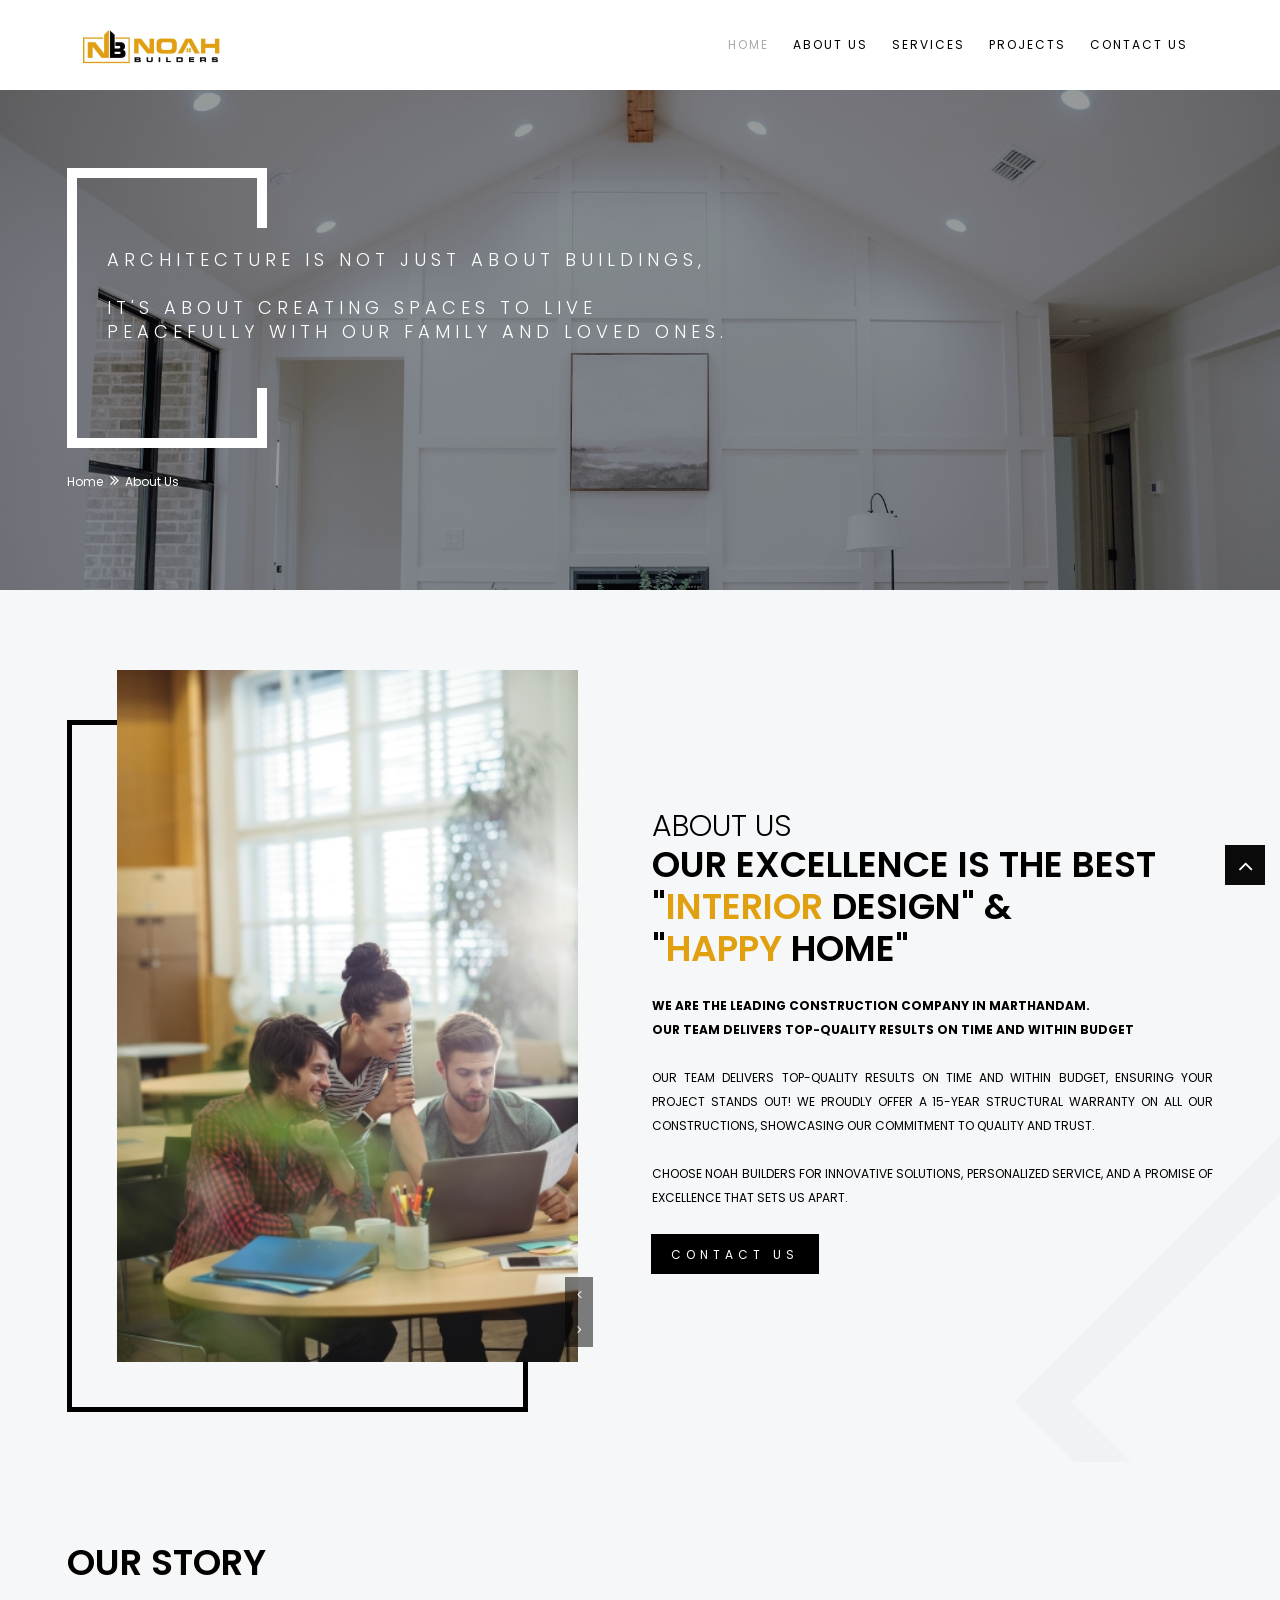
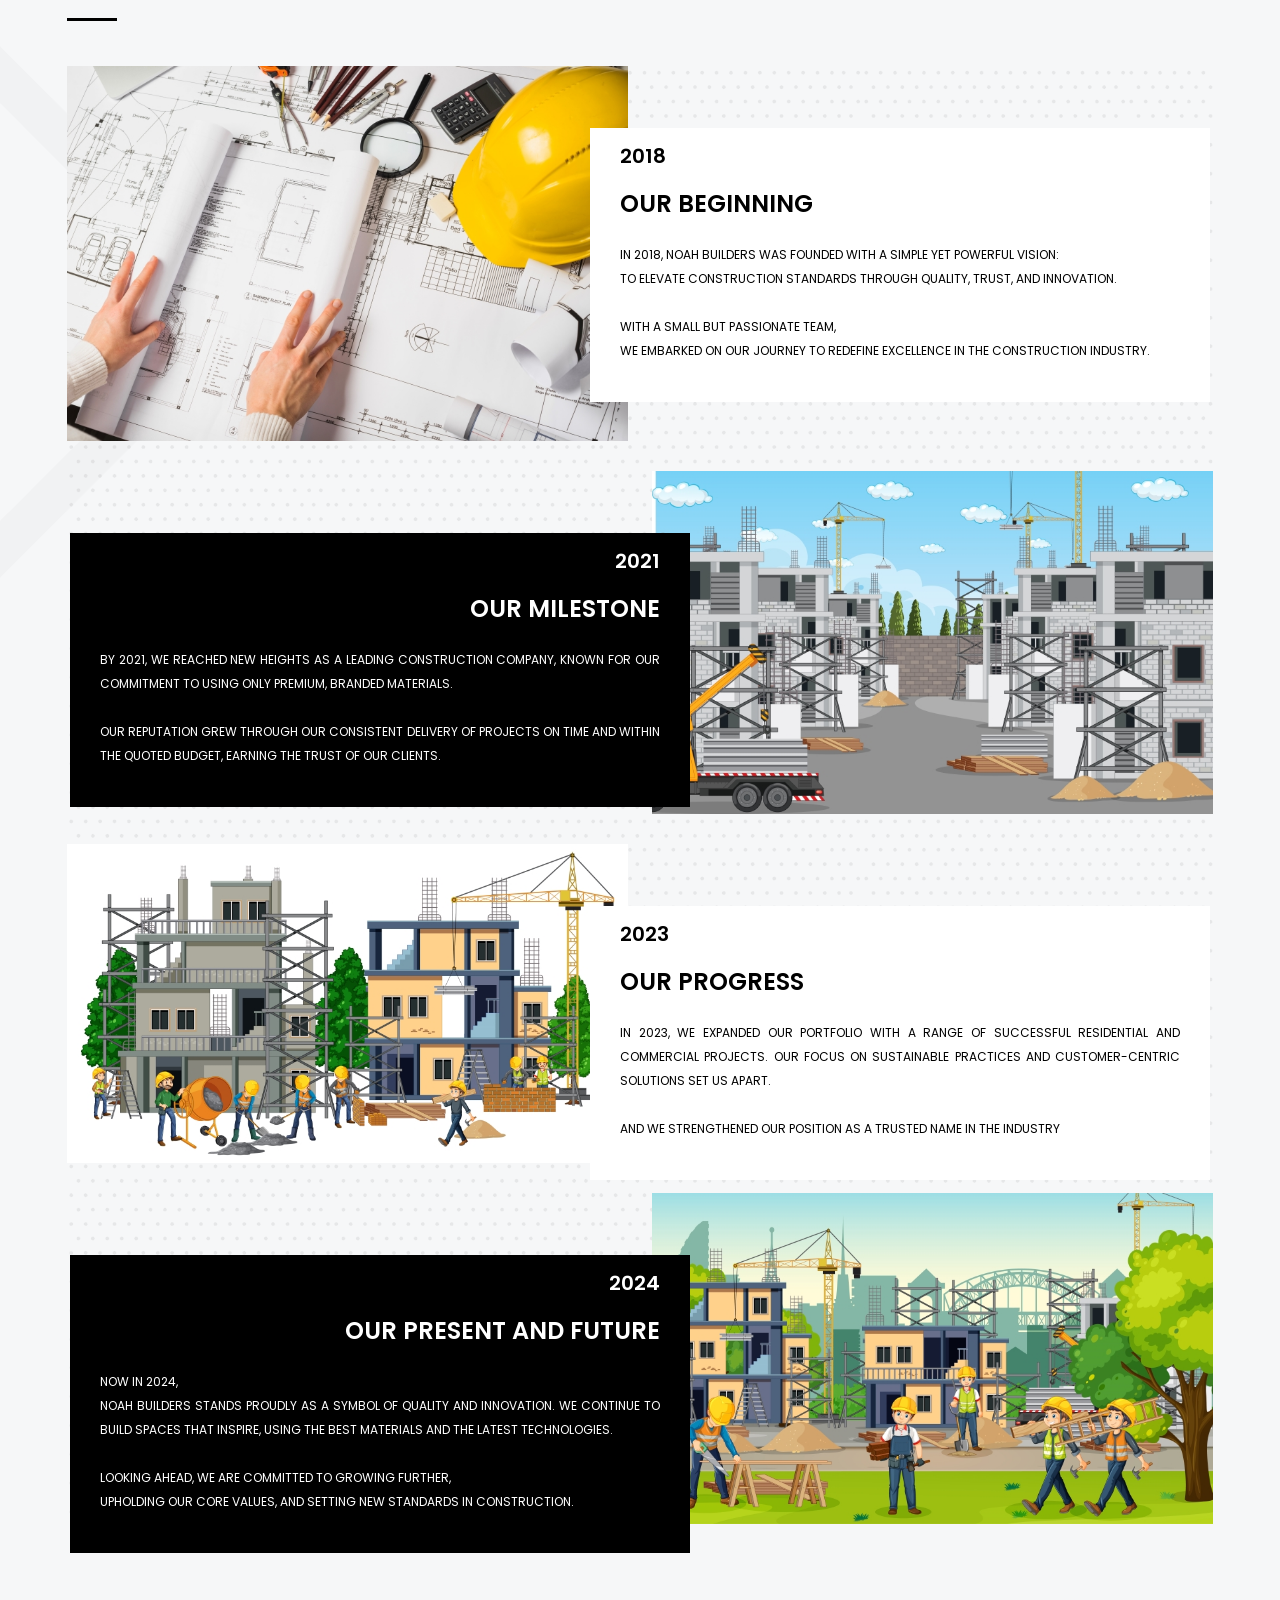
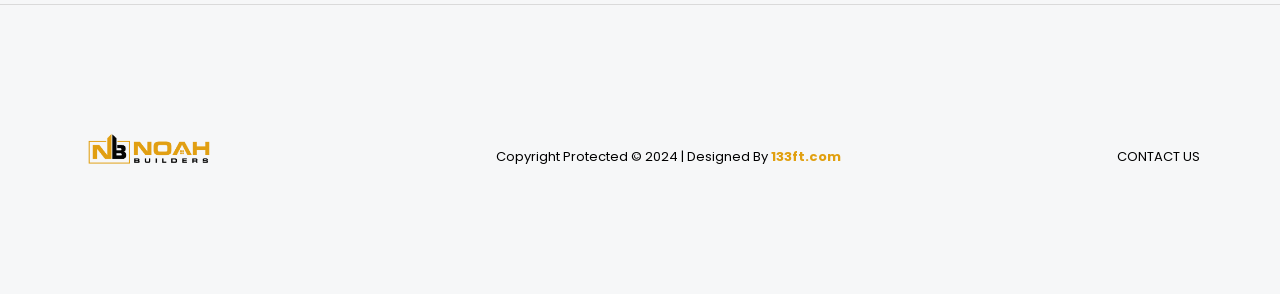
<file: about-us.html>
<!DOCTYPE html>

<html lang="en">

<head>

    <!-- Meta Data -->
    <meta charset="utf-8" />
    <meta http-equiv="X-UA-Compatible" content="IE=edge" />
    <meta name="keywords"
        content="Construction Company, Construction, Construction Company in Nagercoil, Construction Company in Marthandam, Kanyakumari Construction Companies, Top Construction Companies in Nagercoil, House Renovation, Home Designs, 3D Home Designs, Office Construction, Build Home" />
    <meta name="author" content="Noah Builders" />
    <meta name="robots" content="index, follow" />
    <meta name="description"
        content="Noah Builders is a top construction company in Nagercoil, specializing in building homes, offices, and renovations within client budgets. We ensure quality by using only the best materials for every project." />


    <!-- Favicons -->
    <link rel="icon" href="images/" type="image/x-icon" />
    <link rel="shortcut icon" type="image/x-icon" href="images/" />

    <!-- Page Title -->
    <title>Noah Builders | Leading Construction Company in Marthandam</title>

    <!-- Mobile Specific -->
    <meta name="viewport" content="width=device-width, initial-scale=1">

    <!-- Loader Style Sheet-->
    <link rel="stylesheet" type="text/css" href="css/loader.min.css">

    <!-- Bootstrap Style Sheet -->
    <link rel="stylesheet" type="text/css" href="css/bootstrap.min.css">

    <!-- Font Awesome -->
    <link rel="stylesheet" type="text/css" href="css/fontawesome/css/font-awesome.min.css" />

    <!--Carousel Style Sheet-->
    <link rel="stylesheet" type="text/css" href="css/owl.carousel.min.css">

    <!-- Magnific Popup Style Sheet-->
    <link rel="stylesheet" type="text/css" href="css/magnific-popup.min.css">

    <!-- Main Style Sheet -->
    <link rel="stylesheet" type="text/css" href="css/style.css">

    <!-- Google Fonts -->
    <link href="https://fonts.googleapis.com/css?family=Poppins:300,300i,400,400i,500,500i,600,600i,700,800,800i,900"
        rel="stylesheet">
    <link href="https://fonts.googleapis.com/css?family=Roboto+Condensed:300,300i,400,400i,700,700i" rel="stylesheet">
    <link href="https://fonts.googleapis.com/css?family=Crete+Round:400,400i&amp;subset=latin-ext" rel="stylesheet">

</head>

<body>

    <div class="page-wraper">

        <!-- Header-->
        <header class="site-header header-style-1  nav-wide mobile-sider-drawer-menu">

            <div class="sticky-header main-bar-wraper">
                <div class="main-bar bg-white p-t10">
                    <div class="container">
                        <div class="logo-header">
                            <div class="logo-header-inner logo-header-one">
                                <a href="index.html">
                                    <img src="images/client-logo/NoahBuildersLogo.jpg" alt="logo" />
                                </a>
                            </div>
                        </div>

                        <!-- NAV Toggle Button -->
                        <button id="mobile-side-drawer" data-target=".header-nav" data-toggle="collapse" type="button"
                            class="navbar-toggler collapsed">
                            <span class="sr-only">Toggle navigation</span>
                            <span class="icon-bar icon-bar-first"></span>
                            <span class="icon-bar icon-bar-two"></span>
                            <span class="icon-bar icon-bar-three"></span>
                        </button>

                        <!-- MAIN Nav -->
                        <div class="header-nav navbar-collapse collapse">
                            <ul class="nav navbar-nav">
                                <li class="active">
                                    <a href="index.html">Home</a>
                                </li>
                                <li>
                                    <a href="about-us.html">ABOUT US</a>
                                </li>
                                <li>
                                    <a href="our-services.html">SERVICES</a>
                                </li>
                                <li>
                                    <a href="our-projects.html">PROJECTS</a>
                                </li>
                                <li>
                                    <a href="contact-us.html">CONTACT US</a>
                                </li>
                            </ul>
                        </div>
                    </div>
                </div>
            </div>
        </header>

        <!-- Content-->
        <div class="page-content">

            <!-- Main Banner -->
            <div class="wt-bnr-inr overlay-wraper bg-parallax bg-top-center" data-stellar-background-ratio="0.5"
                style="background-image:url(images/background/2000\ x\ 1200\ \(4\).jpg);">
                <div class="overlay-main bg-black opacity-04"></div>
                <div class="container">
                    <div class="wt-bnr-inr-entry">
                        <div class="banner-title-outer">
                            <div class="banner-title-name">
                                <h2 class="text-white text-uppercase letter-spacing-5 font-18 font-weight-300">
                                    Architecture is not just about buildings, <br><br>it's about creating spaces to live
                                    peacefully with our family and loved ones. </h2>
                            </div>
                        </div>
                        <!-- Breadcrumb -->
                        <div class="p-tb20">
                            <div>
                                <ul class="wt-breadcrumb breadcrumb-style-2">
                                    <li><a href="javascript:void(0);">Home</a></li>
                                    <li>About Us</li>
                                </ul>
                            </div>
                        </div>
                    </div>
                </div>
            </div>

            <!-- About Company Section Starts-->
            <div class="section-full p-t80 p-b50 bg-gray square_shape2">
                <div class="container">
                    <div class="section-content ">
                        <div class="row d-flex align-items-center">
                            <div class="col-xl-6 col-lg-6 col-md-12 m-b50">
                                <div class="m-about m-l50 m-r50">
                                    <div class="owl-carousel about-us-carousel owl-btn-bottom-right">
                                        <!-- Columns 1 -->
                                        <div class="item">
                                            <div class="ow-img wt-img-effect zoom-slow">
                                                <a href="javascript:void(0);"><img
                                                        src="images/gallery/portrait/About Us/360 x 560 (1).jpg"
                                                        alt=""></a>
                                            </div>
                                        </div>
                                        <!-- COLUMNS 2 -->
                                        <div class="item">
                                            <div class="ow-img wt-img-effect zoom-slow">
                                                <a href="javascript:void(0);"><img
                                                        src="images/gallery/portrait/About Us/360 x 560 (2).jpg"
                                                        alt=""></a>
                                            </div>
                                        </div>
                                        <!-- COLUMNS 3 -->
                                        <div class="item">
                                            <div class="owl-img wt-img-effect zoom-slow">
                                                <a href="javascript:void(0);"><img
                                                        src="images/gallery/portrait/About Us/360 x 560 (3).jpg"
                                                        alt=""></a>
                                            </div>
                                        </div>
                                        <!-- COLUMNS 4 -->
                                        <div class="item">
                                            <div class="ow-img wt-img-effect zoom-slow">
                                                <a href="javascript:void(0);"><img
                                                        src="images/gallery/portrait/About Us/360 x 560 (4).jpg"
                                                        alt=""></a>
                                            </div>
                                        </div>
                                    </div>
                                </div>
                            </div>
                            <div class="col-xl-6 col-lg-6 col-md-12 m-b30">
                                <div class="m-about-containt text-uppercase text-black p-t30">
                                    <span class="font-30 font-weight-300">About Us</span>
                                    <h2 class="font-36">Our Excellence is the best "<span
                                            style="color: #e1a010">interior</span> design" & <br> "<span
                                            style="color: #e1a010">happy </span>home"</h2>
                                    <p><b class="font-12">We are the Leading Construction Company in Marthandam.<br>Our
                                            team delivers top-quality results on time and
                                            within budget</b></p>
                                    <p>Our Team delivers Top-Quality results on Time and
                                        within Budget, ensuring your project Stands Out! We proudly
                                        offer a 15-year Structural Warranty on all our
                                        Constructions, showcasing our commitment to Quality and
                                        Trust.<br /><br />
                                        Choose Noah Builders for Innovative Solutions, Personalized
                                        Service, and a Promise of Excellence that sets us apart.
                                    </p>
                                    <a href="contact-us.html" class="site-button black radius-no text-uppercase"><span
                                            class="font-12 letter-spacing-5"> Contact Us</span></a>
                                </div>
                            </div>
                        </div>
                    </div>
                </div>
            </div>

            <!-- Our Story Section -->
            <div class="section-full bg-gray p-t80 p-b50 square_shape1">
                <div class="container">
                    <!-- Title -->
                    <div class="section-head text-left text-black">
                        <h2 class="text-uppercase font-36">Our Story</h2>
                        <div class="wt-separator-outer">
                            <div class="wt-separator bg-black"></div>
                        </div>
                    </div>

                    <div class="section-content our-story">
                        <div class="row">
                            <div class="col-lg-6 col-md-12">
                                <div class="wt-media our-story-pic">
                                    <img src="images/gallery/800 x 500 (1).jpg" alt="">
                                </div>
                            </div>
                            <div class="col-lg-6 col-md-12 our-story-detail-wrap">
                                <div class="wt-box our-story-detail">
                                    <h3 class="text-uppercase">2018</h3>
                                    <h2 class="text-uppercase">Our Beginning</h2>
                                    <p>In 2018, Noah Builders was founded with a simple yet powerful vision: <br>to
                                        elevate construction standards through quality, trust, and innovation.<br>
                                        <br>With
                                        a small but passionate team, <br>we embarked on our journey to redefine
                                        excellence in the construction industry.
                                    </p>
                                </div>
                            </div>
                        </div>
                        <div class="row">
                            <div class="col-lg-6 col-md-12">
                                <div class="wt-media our-story-pic">
                                    <img src="images/gallery/800 x 500 (2).jpg" alt="">
                                </div>
                            </div>
                            <div class="col-lg-6 col-md-12 our-story-detail-wrap">
                                <div class="wt-box our-story-detail">
                                    <h3 class="text-uppercase">2021</h3>
                                    <h2 class="text-uppercase">Our Milestone</h2>
                                    <p>By 2021, we reached new heights as a leading construction company, known for
                                        our commitment to using only premium, branded materials. <br><br>Our reputation
                                        grew
                                        through our consistent delivery of projects on time and within the quoted
                                        budget, earning the trust of our clients.</p>
                                </div>
                            </div>

                        </div>
                        <div class="row">
                            <div class="col-lg-6 col-md-12">
                                <div class="wt-media our-story-pic">
                                    <img src="images/gallery/800 x 500 (3).jpg" alt="">
                                </div>
                            </div>
                            <div class="col-lg-6 col-md-12 our-story-detail-wrap">
                                <div class="wt-box our-story-detail">
                                    <h3 class="text-uppercase">2023</h3>
                                    <h2 class="text-uppercase">Our Progress</h2>
                                    <p>In 2023, we expanded our portfolio with a range of successful residential and
                                        commercial projects. Our focus on sustainable practices and customer-centric
                                        solutions set us apart. <br> <br>and we strengthened our position as a trusted
                                        name
                                        in the industry</p>
                                </div>
                            </div>
                        </div>
                        <div class="row">
                            <div class="col-lg-6 col-md-12">
                                <div class="wt-media our-story-pic">
                                    <img src="images/gallery/800 x 500 (4).jpg" alt="">
                                </div>
                            </div>
                            <div class="col-lg-6 col-md-12 our-story-detail-wrap">
                                <div class="wt-box our-story-detail">
                                    <h3 class="text-uppercase">2024</h3>
                                    <h2 class="text-uppercase">Our Present and Future</h2>
                                    <p>Now in 2024, <br>Noah Builders stands proudly as a symbol of quality and
                                        innovation. We continue to build spaces that inspire, using the best
                                        materials and the latest technologies. <br> <br>Looking ahead, we are committed
                                        to
                                        growing further, <br>upholding our core values, and setting new standards in
                                        construction. </p>
                                </div>
                            </div>

                        </div>
                    </div>
                </div>
            </div>

            <!-- Footer -->
            <footer class="site-footer bg-gray footer-light footer-wide">
                <div class="footer-bottom overlay-wraper">
                    <div class="overlay-main bg-black" style="opacity: 0"></div>
                    <div class="container p-t30">
                        <div class="footer-bottom-content d-flex align-items-center justify-content-between">
                            <div class="wt-footer-bot-left">
                                <a href="#"><img src="images/noah_builders_logo.png" width="140" height="58"
                                        alt="" /></a>
                            </div>

                            <div class="text-center copyright-block p-t15">
                                <span class="copyrights-text">Copyright Protected © 2024 | Designed By
                                    <a style="color: #e1a010; font-weight: bold" href="http://www.133ft.com"
                                        target="_blank">133ft.com</a></span>
                            </div>

                            <div class="wt-footer-bot-right p-t15">
                                <ul class="copyrights-nav pull-right">
                                    <li><a href="contact-us.html">CONTACT US</a></li>
                                </ul>
                            </div>
                        </div>
                    </div>
                </div>
            </footer>

            <!-- Button To Top -->
            <button class="scroltop"><span class="fa fa-angle-up  relative" id="btn-vibrate"></span></button>

        </div>

        <!-- JAVASCRIPT  FILES ========================================= -->
        <script src="js/jquery-3.7.1.min.js"></script><!-- JQUERY.MIN JS -->
        <script src="js/popper.min.js"></script>
        <script src="js/bootstrap.min.js"></script><!-- BOOTSTRAP.MIN JS -->
        <script src="js/magnific-popup.min.js"></script><!-- MAGNIFIC-POPUP JS -->
        <script src="js/waypoints.min.js"></script><!-- WAYPOINTS JS -->
        <script src="js/counterup.min.js"></script><!-- COUNTERUP JS -->
        <script src="js/waypoints-sticky.min.js"></script><!-- COUNTERUP JS -->
        <script src="js/isotope.pkgd.min.js"></script><!-- MASONRY  -->
        <script src="js/imagesloaded.pkgd.min.js"></script><!-- MASONRY  -->
        <script src="js/owl.carousel.min.js"></script><!-- OWL  SLIDER  -->
        <script src="js/jquery.owl-filter.js"></script>
        <script src="js/scrolla.min.js"></script><!-- ON SCROLL CONTENT ANIMTE   -->
        <script src="js/custom.js"></script><!-- CUSTOM FUCTIONS  -->
        <script src="js/shortcode.js"></script><!-- SHORTCODE FUCTIONS  -->

</body>

</html>
</file>
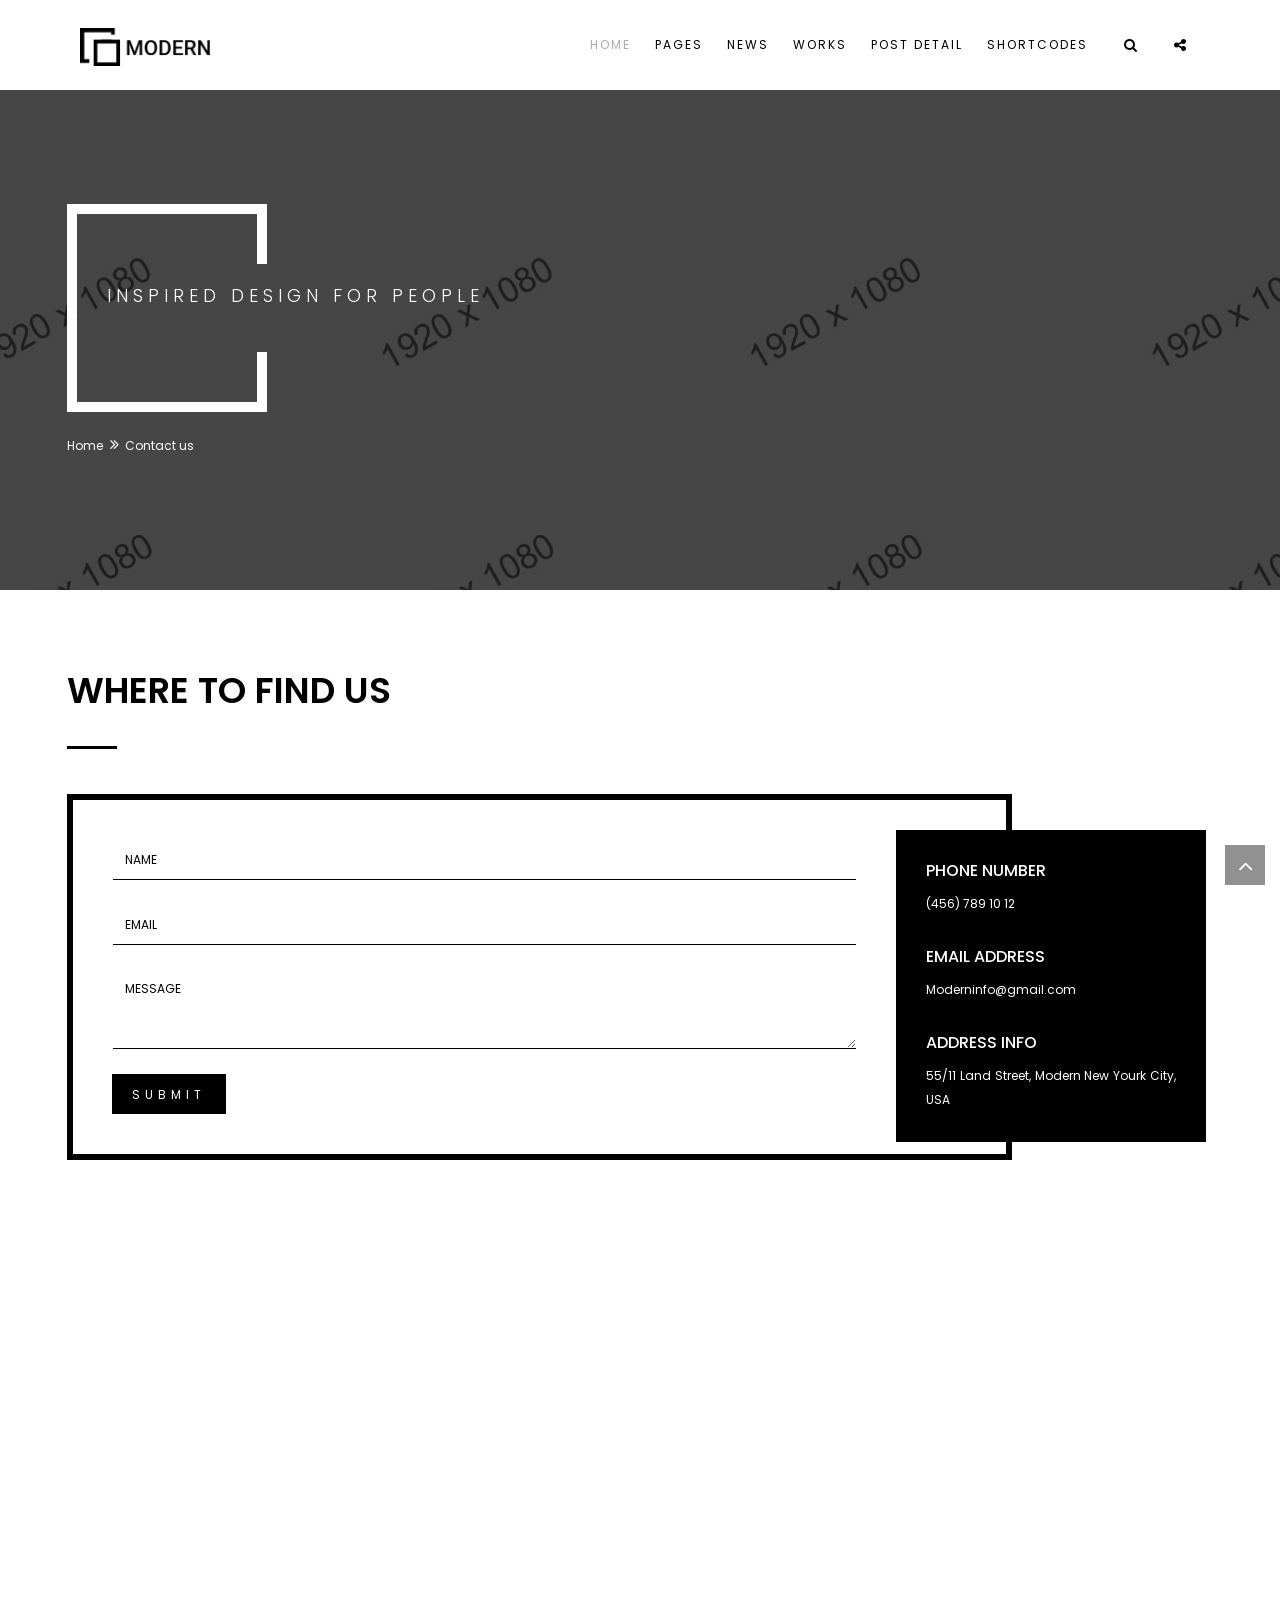
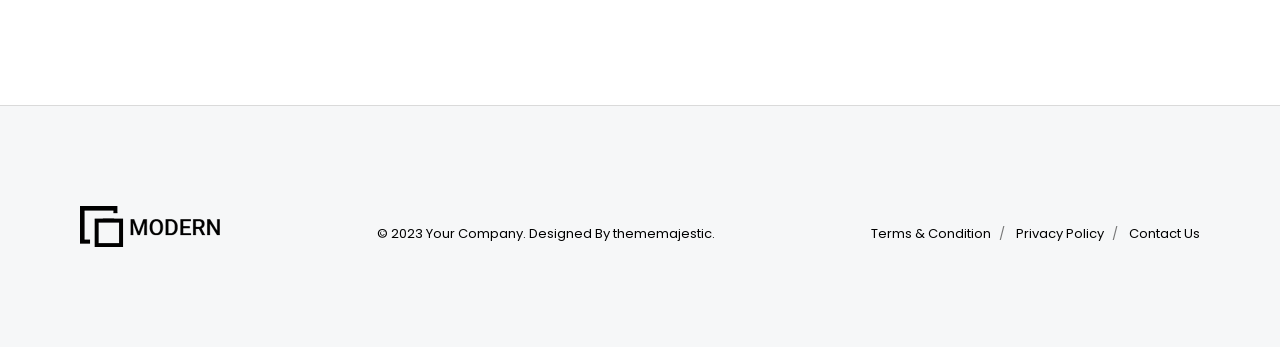
<file: contact-1.html>
<!DOCTYPE html>

<html lang="en">

<head>

    <!-- META -->
    <meta charset="utf-8">
    <meta http-equiv="X-UA-Compatible" content="IE=edge">
    <meta name="keywords" content="" />
    <meta name="author" content="" />
    <meta name="robots" content="" />    
    <meta name="description" content="" />
    
    <!-- FAVICONS ICON -->
    <link rel="icon" href="images/favicon.ico" type="image/x-icon" />
    <link rel="shortcut icon" type="image/x-icon" href="images/favicon.png" />
    
    <!-- PAGE TITLE HERE -->
    <title>Modern Template | Contact 1</title>
    
    <!-- MOBILE SPECIFIC -->
    <meta name="viewport" content="width=device-width, initial-scale=1">
    
    <link rel="stylesheet" type="text/css" href="css/loader.min.css"> <!-- LOADER STYLE SHEET -->       
    <link rel="stylesheet" type="text/css" href="css/bootstrap.min.css"><!-- BOOTSTRAP STYLE SHEET -->
    <link rel="stylesheet" type="text/css" href="css/fontawesome/css/font-awesome.min.css" /><!-- FONTAWESOME STYLE SHEET -->
    <link rel="stylesheet" type="text/css" href="css/owl.carousel.min.css"><!-- OWL CAROUSEL STYLE SHEET -->
    <link rel="stylesheet" type="text/css" href="css/magnific-popup.min.css"><!-- MAGNIFIC POPUP STYLE SHEET -->
    <link rel="stylesheet" type="text/css" href="css/style.css"><!-- MAIN STYLE SHEET -->
    <!-- GOOGLE FONTS -->
    <link href="https://fonts.googleapis.com/css?family=Poppins:300,300i,400,400i,500,500i,600,600i,700,800,800i,900" rel="stylesheet"> 
    <link href="https://fonts.googleapis.com/css?family=Roboto+Condensed:300,300i,400,400i,700,700i" rel="stylesheet">
    <link href="https://fonts.googleapis.com/css?family=Crete+Round:400,400i&amp;subset=latin-ext" rel="stylesheet">
   
 
</head>

<body id="bg">

    <div class="page-wraper">  
      	
        <!-- HEADER START -->
        <header class="site-header header-style-1  nav-wide mobile-sider-drawer-menu">
            
            <div class="sticky-header main-bar-wraper">
                <div class="main-bar bg-white p-t10">
                    <div class="container">
                        <div class="logo-header">
                        	<div class="logo-header-inner logo-header-one">
                            	<a href="index.html">
                                <img src="images/logo-dark.png" width="171" height="49" alt="" />
                            </a>
                            </div>
                        </div>
                        <!-- NAV Toggle Button -->
                        <button id="mobile-side-drawer" data-target=".header-nav" data-toggle="collapse" type="button" class="navbar-toggler collapsed">
                            <span class="sr-only">Toggle navigation</span>
                            <span class="icon-bar icon-bar-first"></span>
                            <span class="icon-bar icon-bar-two"></span>
                            <span class="icon-bar icon-bar-three"></span>
                        </button>
                        <!-- ETRA Nav -->
                        <!-- MAIN Vav -->
                        <div class="header-nav navbar-collapse collapse">
                            <ul class=" nav navbar-nav">
                                <li class="active">
                                    <a href="javascript:;">Home</a>
                                    <ul class="sub-menu">
                                        <li>
                                            <a href="index.html">Home-1</a>
                                        </li>
                                        <li>
                                            <a href="index-2.html">Home-2</a>
                                        </li>
                                        <li>
                                            <a href="index-3.html">Home-3</a>
                                        </li>
                                        <li>
                                            <a href="index-4.html">Home-4</a>
                                        </li>
                                        <li>
                                            <a href="index-5.html">Home-5</a>
                                        </li>
                                    </ul>                                                    
                                </li>
                                <li>
                                    <a href="javascript:;">Pages</a>
                                    <ul class="sub-menu">
                                        <li>
                                            <a href="about-1.html">About us</a>
                                        </li>
                                        <li>
                                            <a href="contact-1.html">Contact us</a>
                                        </li>
                                    </ul>
                                </li>
                                <li>
                                    <a href="javascript:;">News</a>
                                    <ul class="sub-menu">
                                        <li><a href="news-grid.html">Grid</a></li>
                                        <li><a href="news-listing.html">Listing</a></li>
                                        <li><a href="news-masonry.html">Masonry</a></li>
                                    </ul>
                                </li>
                                <li>
                                    <a href="javascript:;">Works</a>
                                    <ul class="sub-menu">
                                        <li><a href="work-grid.html">Grid</a></li>
                                        <li><a href="work-masonry.html">Masonry</a></li>
                                        <li><a href="work-carousel.html">Carousel</a></li>
                                        <li><a href="project-detail.html">Project Detail</a></li>                                        
                                    </ul>
                                </li>
                                <li>
                                    <a href="javascript:;">Post detail</a>
                                    <ul class="sub-menu">
                                        <li><a href="post-image.html">Image</a></li>
                                        <li><a href="post-gallery.html">Gallery</a></li>
                                        <li><a href="post-video.html">Video</a></li>
                                        <li><a href="post-right-sidebar.html">Right Sidebar</a></li>                                        
                                    </ul>                                    
                                </li>
                                <li class="submenu-direction">
                                    <a href="javascript:;">Shortcodes</a>
                                    <ul class="sub-menu">
                                        <li><a href="accordian.html">All Elements</a></li>
                                    </ul>                                    
                                </li>                                
                            </ul>
                        </div>


                        <div class="extra-nav">
                            <div class="extra-cell">
                                <a href="#search" class="site-search-btn"><i class="fa fa-search"></i></a>
                            </div>
                            <div class="extra-cell">
                                <div class="dropdown share-icon-btn">
                                     <a href="javascript:;" class="site-search-btn dropdown-toggle" title="Your Cart" data-bs-toggle="dropdown">
                                        <i class="fa fa-share-alt"></i>
                                    </a>
                                    
                                     <div class="dropdown-menu bg-white">
                                        <div class="top-bar">
                                            <ul class="social-bx list-inline">
                                                <li><a href="javascript:void(0);" class="fa fa-facebook"></a></li>
                                                <li><a href="javascript:void(0);" class="fa fa-twitter"></a></li>
                                                <li><a href="javascript:void(0);" class="fa fa-linkedin"></a></li>
                                                <li><a href="javascript:void(0);" class="fa fa-rss"></a></li>
                                                <li><a href="javascript:void(0);" class="fa fa-youtube"></a></li>
                                                <li><a href="javascript:void(0);" class="fa fa-instagram"></a></li>
                                            </ul>
                                        </div>
                                    </div>
                                </div>                                 
                            </div>
                         </div>
                         
                         
                        <!-- SITE Search -->
                        <div id="search"> 
                            <span class="close"></span>
                            <form role="search" id="searchform" action="/search" method="get" class="radius-xl">
                                <div class="input-group">
                                    <input value="" name="q" type="search" placeholder="Type to search"/>
                                    <span class="input-group-btn"><button type="button" class="search-btn"><i class="fa fa-search"></i></button></span>
                                </div>   
                            </form>
                        </div>
                                             
                        
                    </div>
                </div>
            </div>
            
        </header>
        <!-- HEADER END -->
        
        <!-- CONTENT START -->
        <div class="page-content">
        
            <!-- INNER PAGE BANNER -->
            <div class="wt-bnr-inr overlay-wraper bg-parallax bg-top-center"  data-stellar-background-ratio="0.5"  style="background-image:url(images/banner/6.jpg);">
            	<div class="overlay-main bg-black opacity-07"></div>
                <div class="container">
                    <div class="wt-bnr-inr-entry">
                    	<div class="banner-title-outer">
                        	<div class="banner-title-name">
                        		<h2 class="text-white text-uppercase letter-spacing-5 font-18 font-weight-300">Inspired design for people</h2>
                            </div>
                        </div>
                        <!-- BREADCRUMB ROW -->                            
                        <div class="p-tb20">
                            <div>
                                <ul class="wt-breadcrumb breadcrumb-style-2">
                                    <li><a href="javascript:void(0);">Home</a></li>
                                    <li>Contact us</li>
                                </ul>
                            </div>
                        </div>
                        <!-- BREADCRUMB ROW END -->                        
                    </div>
                </div>
            </div>
            <!-- INNER PAGE BANNER END -->
             
            <!-- SECTION CONTENTG START -->
            <div class="section-full p-tb80">
                <!-- LOCATION BLOCK-->
                <div class="container">
                    <!-- TITLE START -->
                    <div class="section-head text-left text-black">
                        <h2 class="text-uppercase font-36">Where to Find us </h2>
                        <div class="wt-separator-outer">
                            <div class="wt-separator bg-black"></div>
                        </div>
                    </div>
                    <!-- TITLE END -->                
                    <!-- GOOGLE MAP & CONTACT FORM -->
                    <div class="section-content">
                        <!-- CONTACT FORM-->
                        <div class="wt-box">
                            <form class="contact-form cons-contact-form" method="post" action="form-handler.php">
                            	<div class="contact-one p-a40 p-r150">
                                    <div class="form-group">
                                        <input name="username" type="text" required class="form-control" placeholder="Name">
                                    </div>
                                
                                    <div class="form-group">
                                        <input name="email" type="text" class="form-control" required placeholder="Email">
                                    </div>
                                
                                    <div class="form-group">
                                        <textarea name="message" rows="3" class="form-control " required placeholder="Message"></textarea>
                                    </div>
                                
                                    <button name="submit" type="submit" value="Submit" class="site-button black radius-no text-uppercase">
                                            <span class="font-12 letter-spacing-5">Submit</span>
                                    </button>
                                    
                                    <div class="contact-info bg-black text-white p-a30">
                                        <div class="wt-icon-box-wraper left p-b30">
                                            <div class="icon-sm"><i class="iconmoon-smartphone-1"></i></div>
                                            <div class="icon-content text-white ">
                                                <h5 class="m-t0 text-uppercase">Phone number</h5>
                                                <p>(456) 789 10 12</p>
                                            </div>
                                        </div>
                                        
                                        <div class="wt-icon-box-wraper left p-b30">
                                            <div class="icon-sm"><i class="iconmoon-email"></i></div>
                                            <div class="icon-content text-white">
                                                <h5 class="m-t0  text-uppercase">Email address</h5>
                                                <p>Moderninfo@gmail.com</p>
                                            </div>
                                        </div>
                                        
                                        <div class="wt-icon-box-wraper left">
                                            <div class="icon-sm"><i class="iconmoon-travel"></i></div>
                                            <div class="icon-content text-white">
                                                <h5 class="m-t0  text-uppercase">Address info</h5>
                                                <p>55/11 Land Street, Modern New Yourk City, USA</p>
                                            </div>
                                        </div>
                                    </div>
                                </div>
                            </form>
                        </div>
                    </div>
                </div>
           </div>
           
            <div class="section-full">
                <div class="gmap-outline">
                    <div id="gmap_canvas" class="google-map">
                        <iframe src="https://www.google.com/maps/embed?pb=!1m18!1m12!1m3!1d2483.010148022944!2d-0.13445098404809602!3d51.51302981811226!2m3!1f0!2f0!3f0!3m2!1i1024!2i768!4f13.1!3m3!1m2!1s0x487604d31cdfefbb%3A0x27d5339f1859d7f1!2s62%20Dean%20St%2C%20London%20W1D%204QF%2C%20UK!5e0!3m2!1sen!2sin!4v1666266891426!5m2!1sen!2sin" width="600" height="450"></iframe>
                    </div>
                </div>
           </div>           
            <!-- SECTION CONTENT END -->
            
        </div>
        <!-- CONTENT END -->

        <!-- FOOTER START -->
        <footer class="site-footer bg-gray footer-light footer-wide">

            <div class="footer-bottom overlay-wraper">
                <div class="overlay-main bg-black" style="opacity:0;"></div>
                <div class="container p-t30">
                    <div class="footer-bottom-content d-flex align-items-center justify-content-between">
                    
                        <div class="wt-footer-bot-left">
                            <a href="#"><img src="images/logo-dark.png" width="140" height="58" alt=""></a>
                        </div>
                        
                        <div class="text-center copyright-block p-t15">
                            <span class="copyrights-text">© 2023 Your Company. Designed By thememajestic.</span>
                        </div>  
                                             
                        <div class="wt-footer-bot-right p-t15">
                            <ul class="copyrights-nav pull-right"> 
                                <li><a href="about-1.html">Terms  & Condition</a></li>
                                <li><a href="about-1.html">Privacy Policy</a></li>
                                <li><a href="contact-1.html">Contact Us</a></li>
                            </ul>
                        </div>

                    </div>
                </div>
            </div>
        </footer>
        <!-- FOOTER END -->
        
        <!-- BUTTON TOP START -->
		<button class="scroltop"><span class="fa fa-angle-up  relative" id="btn-vibrate"></span></button>
        
    </div>
    

<!-- LOADING AREA START ===== -->
<div class="loading-area">
    <div class="loading-box"></div>
    <div class="loading-pic">
        <svg id="triangle" width="140px" height="140px" viewBox="-3 -4 39 39">
          <polygon fill="#fff" stroke="#000" stroke-width="2" points="16,0 32,32 0,32"></polygon>
        </svg>
    </div>
</div>
<!-- LOADING AREA  END ====== -->

<!-- JAVASCRIPT  FILES ========================================= --> 
<script  src="js/jquery-3.7.1.min.js"></script><!-- JQUERY.MIN JS -->
<script  src="js/popper.min.js"></script>
<script  src="js/bootstrap.min.js"></script><!-- BOOTSTRAP.MIN JS -->
<script  src="js/magnific-popup.min.js"></script><!-- MAGNIFIC-POPUP JS -->
<script  src="js/waypoints.min.js"></script><!-- WAYPOINTS JS -->
<script  src="js/counterup.min.js"></script><!-- COUNTERUP JS -->
<script  src="js/waypoints-sticky.min.js"></script><!-- COUNTERUP JS -->
<script  src="js/isotope.pkgd.min.js"></script><!-- MASONRY  -->
<script  src="js/imagesloaded.pkgd.min.js"></script><!-- MASONRY  -->
<script  src="js/owl.carousel.min.js"></script><!-- OWL  SLIDER  -->
<script  src="js/jquery.owl-filter.js"></script>
<script  src="js/scrolla.min.js"></script><!-- ON SCROLL CONTENT ANIMTE   --> 
<script  src="js/custom.js"></script><!-- CUSTOM FUCTIONS  -->
<script  src="js/shortcode.js"></script><!-- SHORTCODE FUCTIONS  -->


</body>

</html>
</file>
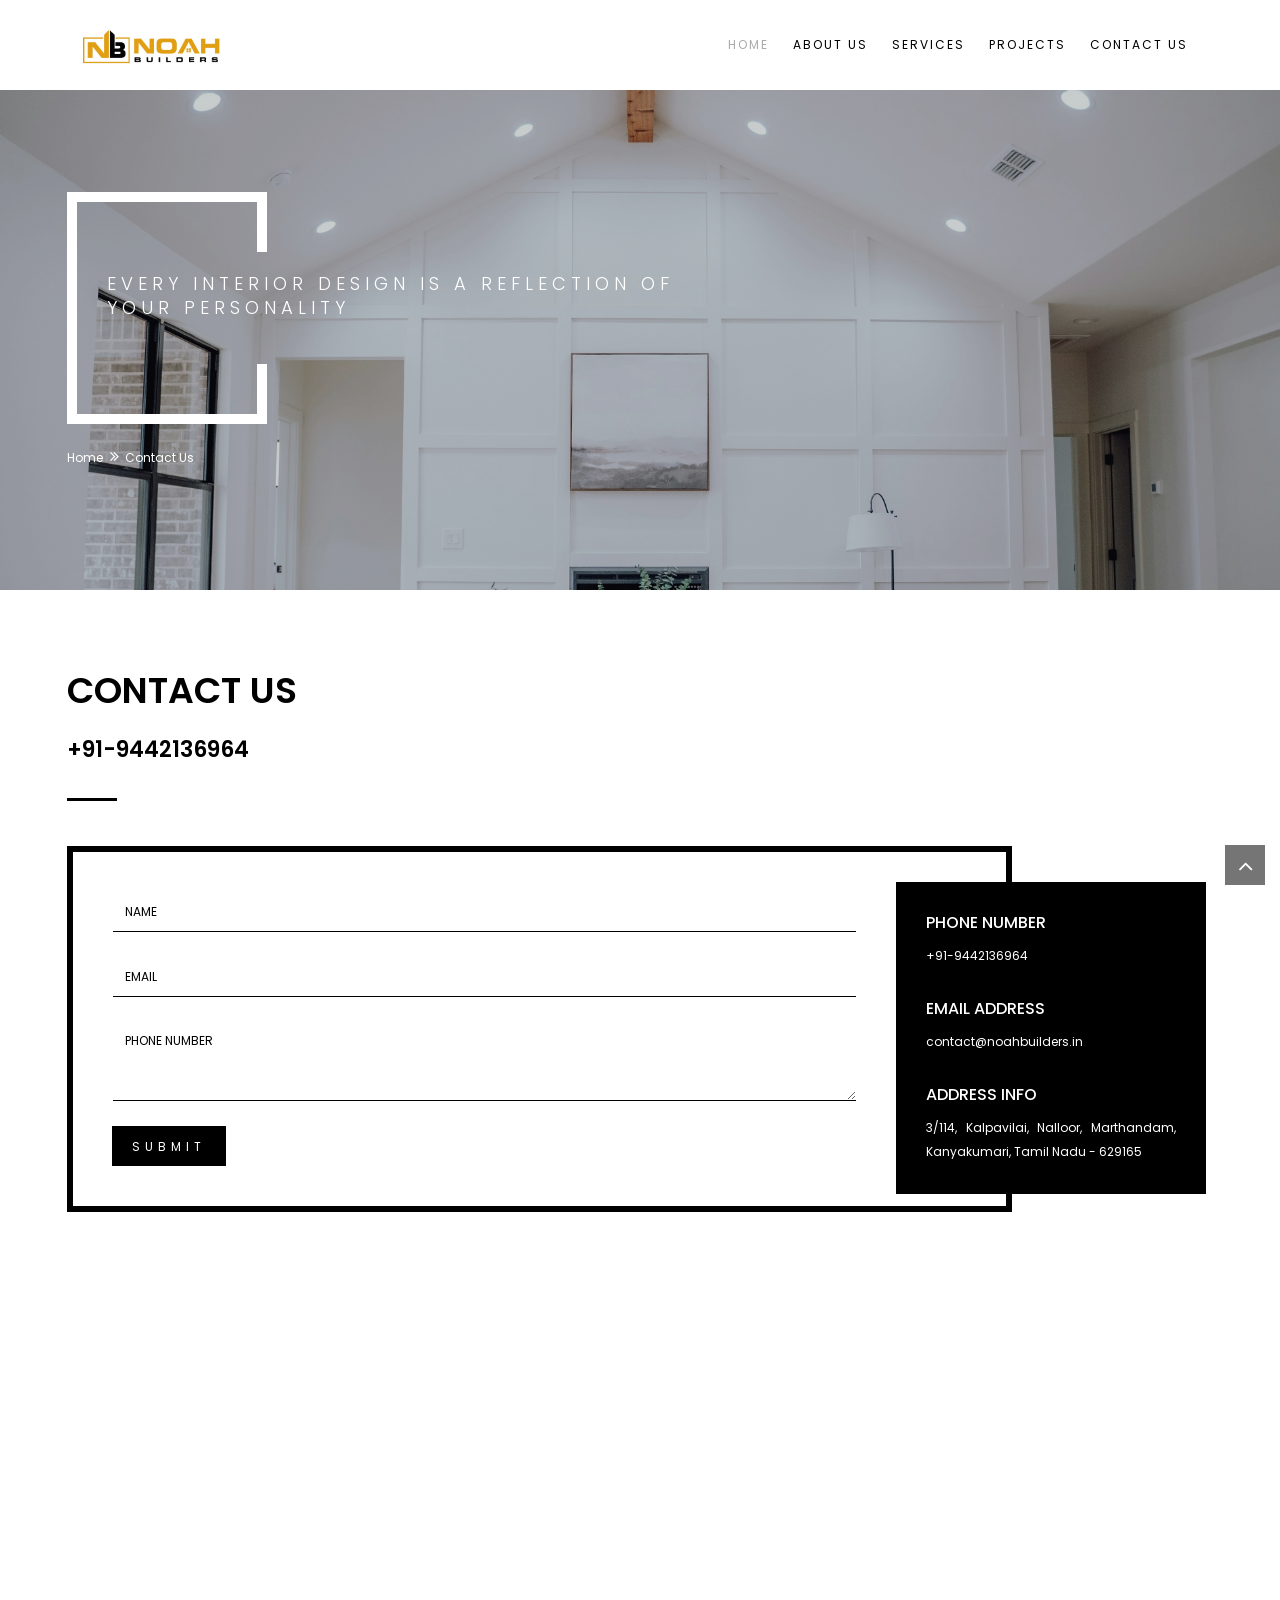
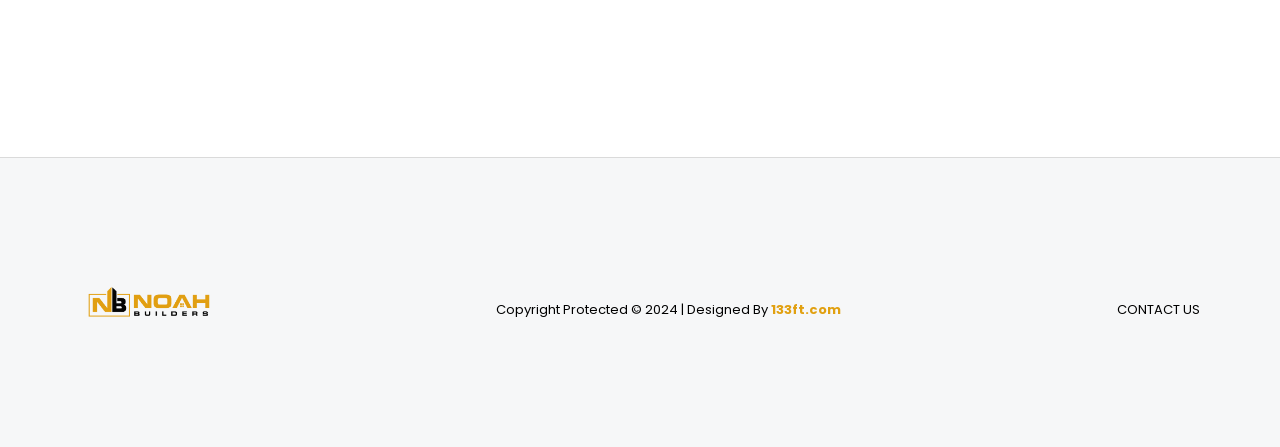
<file: contact-us.html>
<!DOCTYPE html>

<html lang="en">

<head>

    <!-- Meta Data -->
    <meta charset="utf-8" />
<meta http-equiv="X-UA-Compatible" content="IE=edge" />
<meta name="keywords" content="Construction Company, Construction, Construction Company in Nagercoil, Construction Company in Marthandam, Kanyakumari Construction Companies, Top Construction Companies in Nagercoil, House Renovation, Home Designs, 3D Home Designs, Office Construction, Build Home" />
<meta name="author" content="Noah Builders" />
<meta name="robots" content="index, follow" />
<meta name="description" content="Noah Builders is a top construction company in Nagercoil, specializing in building homes, offices, and renovations within client budgets. We ensure quality by using only the best materials for every project." />


    <!-- Favicons -->
    <link rel="icon" href="images/" type="image/x-icon" />
    <link rel="shortcut icon" type="image/x-icon" href="images/" />

    <!-- Title -->
    <title>Noah Builders | Leading Construction Company in Kanyakumari</title>

    <!-- Mobile Specific -->
    <meta name="viewport" content="width=device-width, initial-scale=1">

    <!-- Loader Styles -->
    <link rel="stylesheet" type="text/css" href="css/loader.min.css">

    <!-- Bootstrap -->
    <link rel="stylesheet" type="text/css" href="css/bootstrap.min.css">

    <!-- Font Awesome -->
    <link rel="stylesheet" type="text/css" href="css/fontawesome/css/font-awesome.min.css" />
    
    <!-- Owl Carousel -->
    <link rel="stylesheet" type="text/css" href="css/owl.carousel.min.css">

    <!-- Magnific Popup -->
    <link rel="stylesheet" type="text/css" href="css/magnific-popup.min.css">

    <!-- Main Style -->
    <link rel="stylesheet" type="text/css" href="css/style.css">

    <!-- Google Fonts -->
    <link href="https://fonts.googleapis.com/css?family=Poppins:300,300i,400,400i,500,500i,600,600i,700,800,800i,900"
        rel="stylesheet">
    <link href="https://fonts.googleapis.com/css?family=Roboto+Condensed:300,300i,400,400i,700,700i" rel="stylesheet">
    <link href="https://fonts.googleapis.com/css?family=Crete+Round:400,400i&amp;subset=latin-ext" rel="stylesheet">


</head>

<body id="bg">

    <div class="page-wraper">

        <!-- Header-->
        <header class="site-header header-style-1  nav-wide mobile-sider-drawer-menu">

            <div class="sticky-header main-bar-wraper">
                <div class="main-bar bg-white p-t10">
                    <div class="container">
                        <div class="logo-header">
                            <div class="logo-header-inner logo-header-one">
                                <a href="index.html">
                                    <img src="images/client-logo/NoahBuildersLogo.jpg" width="171" height="49" alt="" />
                                </a>
                            </div>
                        </div>

                        <!-- NAV Toggle Button -->
                        <button id="mobile-side-drawer" data-target=".header-nav" data-toggle="collapse" type="button"
                            class="navbar-toggler collapsed">
                            <span class="sr-only">Toggle navigation</span>
                            <span class="icon-bar icon-bar-first"></span>
                            <span class="icon-bar icon-bar-two"></span>
                            <span class="icon-bar icon-bar-three"></span>
                        </button>

                        <!-- Main Nav -->
                        <div class="header-nav navbar-collapse collapse">
                            <ul class="nav navbar-nav">
                              <li class="active">
                                <a href="index.html">Home</a>
                              </li>
                              <li>
                                <a href="about-us.html">ABOUT US</a>
                              </li>
                              <li>
                                <a href="our-services.html">SERVICES</a>
                              </li>
                              <li>
                                <a href="our-projects.html">PROJECTS</a>
                              </li>
                              <li>
                                <a href="contact-us.html">CONTACT US</a>
                              </li>
                            </ul>
                          </div>
                    </div>
                </div>
            </div>
        </header>

        <!-- Main Content -->
        <div class="page-content">

            <!-- Banner -->
            <div class="wt-bnr-inr overlay-wraper bg-parallax bg-top-center" data-stellar-background-ratio="0.5"
                style="background-image:url(images/background/2000\ x\ 1200\ \(4\).jpg);">
                <div class="overlay-main bg-black opacity-02"></div>
                <div class="container">
                    <div class="wt-bnr-inr-entry">
                        <div class="banner-title-outer">
                            <div class="banner-title-name">
                                <h2 class="text-white text-uppercase letter-spacing-5 font-18 font-weight-300">Every
                                    Interior Design is a reflection of your personality</h2>
                            </div>
                        </div>
                        <!-- Breadcrumb -->
                        <div class="p-tb20">
                            <div>
                                <ul class="wt-breadcrumb breadcrumb-style-2">
                                    <li><a href="javascript:void(0);">Home</a></li>
                                    <li>Contact Us</li>
                                </ul>
                            </div>
                        </div>
                    </div>
                </div>
            </div>

            <!-- Content Section -->
            <div class="section-full p-tb80">
                <div class="container">
                    <!-- Title-->
                    <div class="section-head text-left text-black">
                        <h2 class="text-uppercase font-36">Contact Us</h2>
                        <h2 class="font-22">+91-9442136964</h2>
                        <div class="wt-separator-outer">
                            <div class="wt-separator bg-black"></div>
                        </div>
                    </div>

                    <!--Contact Form -->
                    <div class="section-content">
                        <div class="wt-box">
                            <form class="contact-form cons-contact-form" method="post" action="">
                                <div class="contact-one p-a40 p-r150">
                                    <div class="form-group">
                                        <input name="username" type="text" required class="form-control"
                                            placeholder="Name">
                                    </div>

                                    <div class="form-group">
                                        <input name="email" type="text" class="form-control" required
                                            placeholder="Email">
                                    </div>

                                    <div class="form-group">
                                        <textarea name="message" rows="3" class="form-control " required
                                            placeholder="Phone Number"></textarea>
                                    </div>

                                    <button name="submit" type="submit" value="Submit"
                                        class="site-button black radius-no text-uppercase">
                                        <span class="font-12 letter-spacing-5">Submit</span>
                                    </button>

                                    <div id="messageContainer"
                                        style="display: none; margin-top: 15px; padding: 10px; background-color: #f8d7da; color: #721c24; border: 1px solid #f5c6cb; border-radius: 4px;">
                                        Unable to send message, Please contact Noah Builders : +91-9442136964
                                    </div>

                                    <div class="contact-info bg-black text-white p-a30">
                                        <div class="wt-icon-box-wraper left p-b30">
                                            <div class="icon-sm"><i class="iconmoon-smartphone-1"></i></div>
                                            <div class="icon-content text-white ">
                                                <h5 class="m-t0 text-uppercase">Phone number</h5>
                                                <p>+91-9442136964</p>
                                            </div>
                                        </div>

                                        <div class="wt-icon-box-wraper left p-b30">
                                            <div class="icon-sm"><i class="iconmoon-email"></i></div>
                                            <div class="icon-content text-white">
                                                <h5 class="m-t0  text-uppercase">Email Address</h5>
                                                <p>contact@noahbuilders.in</p>
                                            </div>
                                        </div>

                                        <div class="wt-icon-box-wraper left">
                                            <div class="icon-sm"><i class="iconmoon-travel"></i></div>
                                            <div class="icon-content text-white">
                                                <h5 class="m-t0  text-uppercase">Address Info</h5>
                                                <p>3/114, Kalpavilai, Nalloor, Marthandam, Kanyakumari, Tamil Nadu - 629165</p>
                                            </div>
                                        </div>
                                    </div>
                                </div>
                            </form>
                        </div>
                    </div>
                </div>
            </div>

            <!--Map Section-->
            <div class="section-full">
                <div class="gmap-outline">
                    <div id="gmap_canvas" class="google-map">
                        <iframe
                            src="https://www.google.com/maps/embed?pb=!3m1!4b1!4m2!7m1!2e1?entry=ttu&g_ep=EgoyMDI0MDkxMS4wIKXMDSoASAFQAw%3D%3D"
                            width="600" height="450"></iframe>
                    </div>
                </div>
            </div>
           
        </div>
        

        <!-- Footer -->
        <footer class="site-footer bg-gray footer-light footer-wide">
            <div class="footer-bottom overlay-wraper">
              <div class="overlay-main bg-black" style="opacity: 0"></div>
              <div class="container p-t30">
                <div class="footer-bottom-content d-flex align-items-center justify-content-between">
                  <div class="wt-footer-bot-left">
                    <a href="#"><img src="images/noah_builders_logo.png" width="140" height="58" alt="" /></a>
                  </div>
      
                  <div class="text-center copyright-block p-t15">
                    <span class="copyrights-text">Copyright Protected © 2024 | Designed By
                      <a style="color: #e1a010; font-weight: bold" href="http://www.133ft.com"
                        target="_blank">133ft.com</a></span>
                  </div>
      
                  <div class="wt-footer-bot-right p-t15">
                    <ul class="copyrights-nav pull-right">
                      <li><a href="contact-us.html">CONTACT US</a></li>
                    </ul>
                  </div>
                </div>
              </div>
            </div>
          </footer>

        <!-- Button To Top-->
        <button class="scroltop"><span class="fa fa-angle-up  relative" id="btn-vibrate"></span></button>

    </div>

    <!-- JAVASCRIPT  FILES ========================================= -->
    <script src="js/jquery-3.7.1.min.js"></script><!-- JQUERY.MIN JS -->
    <script src="js/popper.min.js"></script>
    <script src="js/bootstrap.min.js"></script><!-- BOOTSTRAP.MIN JS -->
    <script src="js/magnific-popup.min.js"></script><!-- MAGNIFIC-POPUP JS -->
    <script src="js/waypoints.min.js"></script><!-- WAYPOINTS JS -->
    <script src="js/counterup.min.js"></script><!-- COUNTERUP JS -->
    <script src="js/waypoints-sticky.min.js"></script><!-- COUNTERUP JS -->
    <script src="js/isotope.pkgd.min.js"></script><!-- MASONRY  -->
    <script src="js/imagesloaded.pkgd.min.js"></script><!-- MASONRY  -->
    <script src="js/owl.carousel.min.js"></script><!-- OWL  SLIDER  -->
    <script src="js/jquery.owl-filter.js"></script>
    <script src="js/scrolla.min.js"></script><!-- ON SCROLL CONTENT ANIMTE   -->
    <script src="js/custom.js"></script><!-- CUSTOM FUCTIONS  -->
    <script src="js/shortcode.js"></script><!-- SHORTCODE FUCTIONS  -->


</body>

</html>
</file>
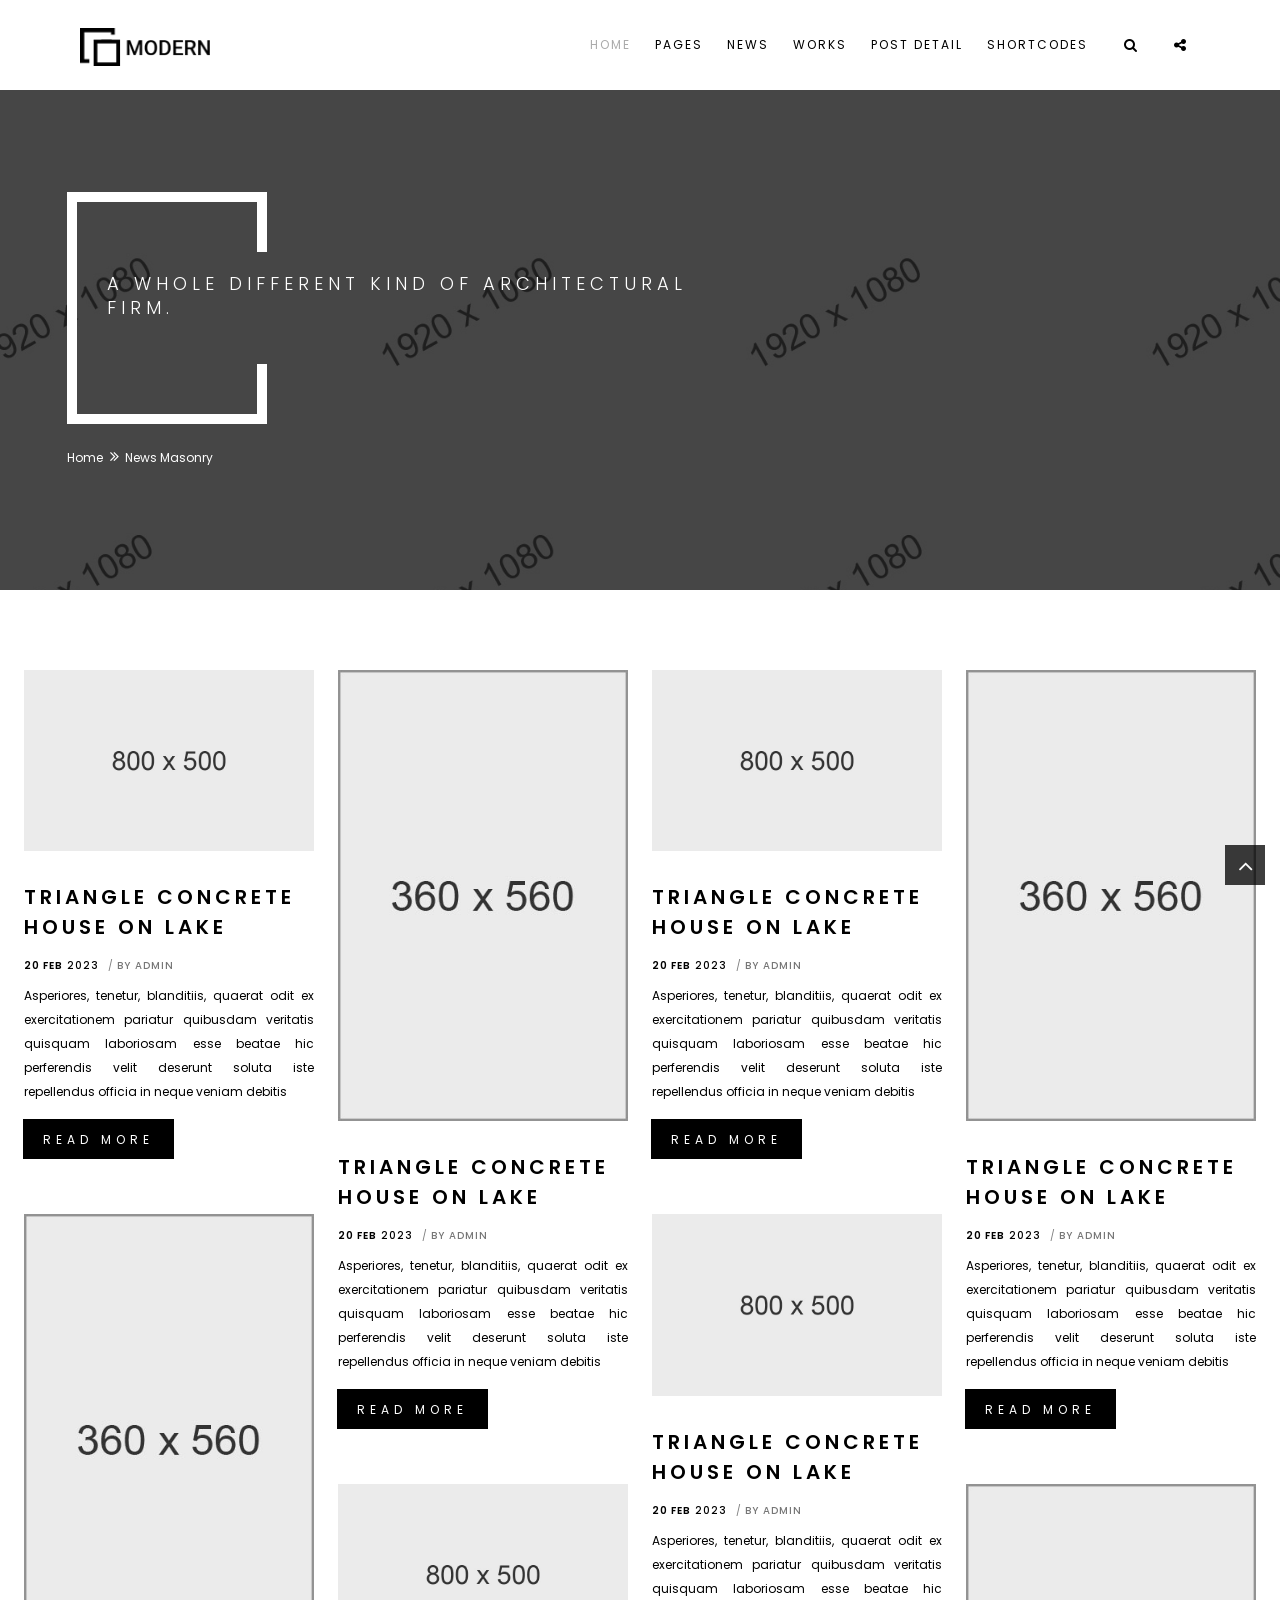
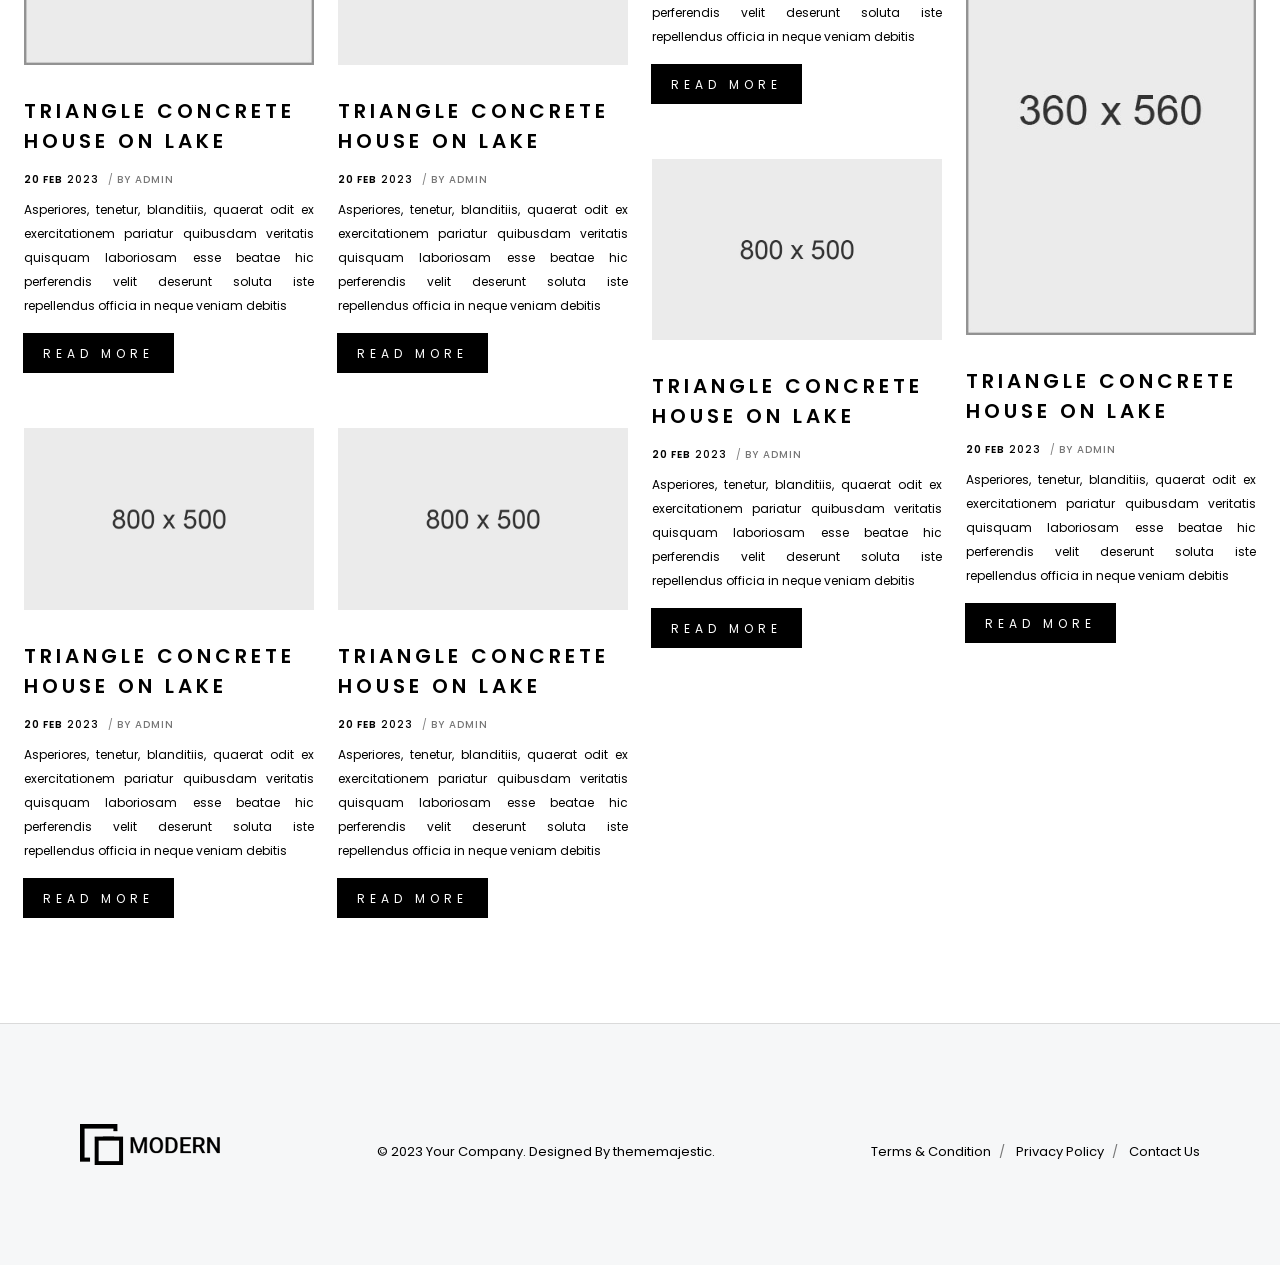
<file: news-masonry.html>
<!DOCTYPE html>
<html lang="en">

<head>

	<!-- META -->
    <meta charset="utf-8">
    <meta http-equiv="X-UA-Compatible" content="IE=edge">
    <meta name="keywords" content="" />
    <meta name="author" content="" />
    <meta name="robots" content="" />    
    <meta name="description" content="" />
    
    <!-- FAVICONS ICON -->
    <link rel="icon" href="images/favicon.ico" type="image/x-icon" />
    <link rel="shortcut icon" type="image/x-icon" href="images/favicon.png" />
    
    <!-- PAGE TITLE HERE -->
    <title>Modern Template | News Masonry</title>
    
    <!-- MOBILE SPECIFIC -->
    <meta name="viewport" content="width=device-width, initial-scale=1">
    
    <link rel="stylesheet" type="text/css" href="css/loader.min.css"> <!-- LOADER STYLE SHEET -->       
    <link rel="stylesheet" type="text/css" href="css/bootstrap.min.css"><!-- BOOTSTRAP STYLE SHEET -->
    <link rel="stylesheet" type="text/css" href="css/fontawesome/css/font-awesome.min.css" /><!-- FONTAWESOME STYLE SHEET -->
    <link rel="stylesheet" type="text/css" href="css/owl.carousel.min.css"><!-- OWL CAROUSEL STYLE SHEET -->
    <link rel="stylesheet" type="text/css" href="css/magnific-popup.min.css"><!-- MAGNIFIC POPUP STYLE SHEET -->
    <link rel="stylesheet" type="text/css" href="css/style.css"><!-- MAIN STYLE SHEET -->
    <!-- GOOGLE FONTS -->
    <link href="https://fonts.googleapis.com/css?family=Poppins:300,300i,400,400i,500,500i,600,600i,700,800,800i,900" rel="stylesheet"> 
    <link href="https://fonts.googleapis.com/css?family=Roboto+Condensed:300,300i,400,400i,700,700i" rel="stylesheet">
    <link href="https://fonts.googleapis.com/css?family=Crete+Round:400,400i&amp;subset=latin-ext" rel="stylesheet">

</head>

<body>

	<div class="page-wraper"> 
       	
        <!-- HEADER START -->
        <header class="site-header header-style-1  nav-wide mobile-sider-drawer-menu">
            
            <div class="sticky-header main-bar-wraper">
                <div class="main-bar bg-white p-t10">
                    <div class="container">
                        <div class="logo-header">
                        	<div class="logo-header-inner logo-header-one">
                            	<a href="index.html">
                                <img src="images/logo-dark.png" width="171" height="49" alt="" />
                            </a>
                            </div>
                        </div>
                        <!-- NAV Toggle Button -->
                        <button id="mobile-side-drawer" data-target=".header-nav" data-toggle="collapse" type="button" class="navbar-toggler collapsed">
                            <span class="sr-only">Toggle navigation</span>
                            <span class="icon-bar icon-bar-first"></span>
                            <span class="icon-bar icon-bar-two"></span>
                            <span class="icon-bar icon-bar-three"></span>
                        </button>
                        <!-- ETRA Nav -->
                        <!-- MAIN Vav -->
                        <div class="header-nav navbar-collapse collapse">
                            <ul class=" nav navbar-nav">
                                <li class="active">
                                    <a href="javascript:;">Home</a>
                                    <ul class="sub-menu">
                                        <li>
                                            <a href="index.html">Home-1</a>
                                        </li>
                                        <li>
                                            <a href="index-2.html">Home-2</a>
                                        </li>
                                        <li>
                                            <a href="index-3.html">Home-3</a>
                                        </li>
                                        <li>
                                            <a href="index-4.html">Home-4</a>
                                        </li>
                                        <li>
                                            <a href="index-5.html">Home-5</a>
                                        </li>
                                    </ul>                                                    
                                </li>
                                <li>
                                    <a href="javascript:;">Pages</a>
                                    <ul class="sub-menu">
                                        <li>
                                            <a href="about-1.html">About us</a>
                                        </li>
                                        <li>
                                            <a href="contact-1.html">Contact us</a>
                                        </li>
                                    </ul>
                                </li>
                                <li>
                                    <a href="javascript:;">News</a>
                                    <ul class="sub-menu">
                                        <li><a href="news-grid.html">Grid</a></li>
                                        <li><a href="news-listing.html">Listing</a></li>
                                        <li><a href="news-masonry.html">Masonry</a></li>
                                    </ul>
                                </li>
                                <li>
                                    <a href="javascript:;">Works</a>
                                    <ul class="sub-menu">
                                        <li><a href="work-grid.html">Grid</a></li>
                                        <li><a href="work-masonry.html">Masonry</a></li>
                                        <li><a href="work-carousel.html">Carousel</a></li>
                                        <li><a href="project-detail.html">Project Detail</a></li>                                        
                                    </ul>
                                </li>
                                <li>
                                    <a href="javascript:;">Post detail</a>
                                    <ul class="sub-menu">
                                        <li><a href="post-image.html">Image</a></li>
                                        <li><a href="post-gallery.html">Gallery</a></li>
                                        <li><a href="post-video.html">Video</a></li>
                                        <li><a href="post-right-sidebar.html">Right Sidebar</a></li>                                        
                                    </ul>                                    
                                </li>
                                <li class="submenu-direction">
                                    <a href="javascript:;">Shortcodes</a>
                                    <ul class="sub-menu">
                                        <li><a href="accordian.html">All Elements</a></li>
                                    </ul>                                    
                                </li>                                
                            </ul>
                        </div>


                        <div class="extra-nav">
                            <div class="extra-cell">
                                <a href="#search" class="site-search-btn"><i class="fa fa-search"></i></a>
                            </div>
                            <div class="extra-cell">
                                <div class="dropdown share-icon-btn">
                                     <a href="javascript:;" class="site-search-btn dropdown-toggle" title="Your Cart" data-bs-toggle="dropdown">
                                        <i class="fa fa-share-alt"></i>
                                    </a>
                                    
                                     <div class="dropdown-menu bg-white">
                                        <div class="top-bar">
                                            <ul class="social-bx list-inline">
                                                <li><a href="javascript:void(0);" class="fa fa-facebook"></a></li>
                                                <li><a href="javascript:void(0);" class="fa fa-twitter"></a></li>
                                                <li><a href="javascript:void(0);" class="fa fa-linkedin"></a></li>
                                                <li><a href="javascript:void(0);" class="fa fa-rss"></a></li>
                                                <li><a href="javascript:void(0);" class="fa fa-youtube"></a></li>
                                                <li><a href="javascript:void(0);" class="fa fa-instagram"></a></li>
                                            </ul>
                                        </div>
                                    </div>
                                </div>                                 
                            </div>
                         </div>
                         
                         
                        <!-- SITE Search -->
                        <div id="search"> 
                            <span class="close"></span>
                            <form role="search" id="searchform" action="/search" method="get" class="radius-xl">
                                <div class="input-group">
                                    <input value="" name="q" type="search" placeholder="Type to search"/>
                                    <span class="input-group-btn"><button type="button" class="search-btn"><i class="fa fa-search"></i></button></span>
                                </div>   
                            </form>
                        </div>
                                             
                        
                    </div>
                </div>
            </div>
            
        </header>
        <!-- HEADER END -->
        
        <!-- CONTENT START -->
        <div class="page-content">
            <!-- INNER PAGE BANNER -->
            <div class="wt-bnr-inr overlay-wraper bg-parallax bg-top-center"  data-stellar-background-ratio="0.5"  style="background-image:url(images/banner/1.jpg);">
            	<div class="overlay-main bg-black opacity-07"></div>
                <div class="container">
                    <div class="wt-bnr-inr-entry">
                    	<div class="banner-title-outer">
                        	<div class="banner-title-name">
                        		<h2 class="text-white text-uppercase letter-spacing-5 font-18 font-weight-300">A whole different kind of architectural firm.</h2>
                            </div>
                        </div>
                        <!-- BREADCRUMB ROW -->                            
                        <div class="p-tb20">
                            <div>
                                <ul class="wt-breadcrumb breadcrumb-style-2">
                                    <li><a href="javascript:void(0);">Home</a></li>
                                    <li>News Masonry</li>
                                </ul>
                            </div>
                        </div>
                        <!-- BREADCRUMB ROW END -->                        
                    </div>
                </div>
            </div>
            <!-- INNER PAGE BANNER END -->
            
			<!-- SECTION CONTENT START -->
            <div class="section-full p-t80 p-b50">
                <!-- GALLERY CONTENT START -->
                <div class="container-fluid">
                    <div class="portfolio-wrap mfp-gallery news-masonry clearfix">
                    	<div class="row">
                            <!-- COLUMNS 1 -->
                            <div class="masonry-item col-xl-3 col-lg-4 col-md-6">
                                <div class="blog-post blog-grid date-style-1">
                                    <div class="wt-post-media wt-img-effect zoom-slow">
                                        <a href="post-right-sidebar.html"><img src="images/gallery/pic2.jpg" alt=""></a>
                                    </div>
                                    <div class="wt-post-info p-t30 text-black">
                                        <div class="wt-post-title ">
                                            <h2 class="post-title"><a href="post-right-sidebar.html" class="text-black font-20 letter-spacing-4 font-weight-600">Triangle Concrete House on lake</a></h2>
                                        </div>
                                        <div class="wt-post-meta ">
                                            <ul>
                                                <li class="post-date"><strong>20 Feb</strong> <span> 2023</span> </li>
                                                <li class="post-author"><a href="post-right-sidebar.html">By <span>Admin</span></a> </li>
                                            </ul>
                                        </div>
                                        <div class="wt-post-text">
                                            <p>Asperiores, tenetur, blanditiis, quaerat odit ex exercitationem pariatur quibusdam veritatis quisquam laboriosam esse beatae hic perferendis velit deserunt soluta iste repellendus officia in neque veniam debitis</p> 
                                        </div>
                                        <a href="post-right-sidebar.html" class="m-b15 site-button black radius-no text-uppercase"><span class="font-12 letter-spacing-5"> Read More </span></a>
                                    </div>
                                </div>
                            </div>
                            <!-- COLUMNS 2 -->
                            <div class="masonry-item col-xl-3 col-lg-4 col-md-6">
                                <div class="blog-post blog-grid date-style-1">
                                    <div class="wt-post-media wt-img-effect zoom-slow">
                                        <a href="post-right-sidebar.html"><img src="images/gallery/portrait/pic1.jpg" alt=""></a>
                                    </div>
                                    <div class="wt-post-info p-t30 text-black">
                                        <div class="wt-post-title ">
                                            <h2 class="post-title"><a href="post-right-sidebar.html" class="text-black font-20 letter-spacing-4 font-weight-600">Triangle Concrete House on lake</a></h2>
                                        </div>
                                        <div class="wt-post-meta ">
                                            <ul>
                                                <li class="post-date"><strong>20 Feb</strong> <span> 2023</span> </li>
                                                <li class="post-author"><a href="post-right-sidebar.html">By <span>Admin</span></a> </li>
                                            </ul>
                                        </div>
                                        <div class="wt-post-text">
                                            <p>Asperiores, tenetur, blanditiis, quaerat odit ex exercitationem pariatur quibusdam veritatis quisquam laboriosam esse beatae hic perferendis velit deserunt soluta iste repellendus officia in neque veniam debitis</p> 
                                        </div>
                                        <a href="post-right-sidebar.html" class="m-b15 site-button black radius-no text-uppercase"><span class="font-12 letter-spacing-5"> Read More </span></a>
                                    </div>
                                </div>
                            </div>
                            <!-- COLUMNS 3 -->
                            <div class="masonry-item col-xl-3 col-lg-4 col-md-6">
                                <div class="blog-post blog-grid date-style-1">
                                    <div class="wt-post-media wt-img-effect zoom-slow">
                                        <a href="post-right-sidebar.html"><img src="images/gallery/pic1.jpg" alt=""></a>
                                    </div>
                                    <div class="wt-post-info p-t30 text-black">
                                        <div class="wt-post-title ">
                                            <h2 class="post-title"><a href="post-right-sidebar.html" class="text-black font-20 letter-spacing-4 font-weight-600">Triangle Concrete House on lake</a></h2>
                                        </div>
                                        <div class="wt-post-meta ">
                                            <ul>
                                                <li class="post-date"><strong>20 Feb</strong> <span> 2023</span> </li>
                                                <li class="post-author"><a href="post-right-sidebar.html">By <span>Admin</span></a> </li>
                                            </ul>
                                        </div>
                                        <div class="wt-post-text">
                                            <p>Asperiores, tenetur, blanditiis, quaerat odit ex exercitationem pariatur quibusdam veritatis quisquam laboriosam esse beatae hic perferendis velit deserunt soluta iste repellendus officia in neque veniam debitis</p> 
                                        </div>
                                        <a href="post-right-sidebar.html" class="m-b15 site-button black radius-no text-uppercase"><span class="font-12 letter-spacing-5"> Read More </span></a>
                                    </div>
                                </div>
                            </div>
                            <!-- COLUMNS 4 -->
                            <div class="masonry-item col-xl-3 col-lg-4 col-md-6">
                                <div class="blog-post blog-grid date-style-1">
                                    <div class="wt-post-media wt-img-effect zoom-slow">
                                        <a href="post-right-sidebar.html"><img src="images/gallery/portrait/pic3.jpg" alt=""></a>
                                    </div>
                                    <div class="wt-post-info p-t30 text-black">
                                        <div class="wt-post-title ">
                                            <h2 class="post-title"><a href="post-right-sidebar.html" class="text-black font-20 letter-spacing-4 font-weight-600">Triangle Concrete House on lake</a></h2>
                                        </div>
                                        <div class="wt-post-meta ">
                                            <ul>
                                                <li class="post-date"><strong>20 Feb</strong> <span> 2023</span> </li>
                                                <li class="post-author"><a href="post-right-sidebar.html">By <span>Admin</span></a> </li>
                                            </ul>
                                        </div>
                                        <div class="wt-post-text">
                                            <p>Asperiores, tenetur, blanditiis, quaerat odit ex exercitationem pariatur quibusdam veritatis quisquam laboriosam esse beatae hic perferendis velit deserunt soluta iste repellendus officia in neque veniam debitis</p> 
                                        </div>
                                        <a href="post-right-sidebar.html" class="m-b15 site-button black radius-no text-uppercase"><span class="font-12 letter-spacing-5"> Read More </span></a>
                                    </div>
                                </div>
                            </div>
                            <!-- COLUMNS 5 -->
                            <div class="masonry-item col-xl-3 col-lg-4 col-md-6">
                                <div class="blog-post blog-grid date-style-1">
                                    <div class="wt-post-media wt-img-effect zoom-slow">
                                        <a href="post-right-sidebar.html"><img src="images/gallery/portrait/pic5.jpg" alt=""></a>
                                    </div>
                                    <div class="wt-post-info p-t30 text-black">
                                        <div class="wt-post-title ">
                                            <h2 class="post-title"><a href="post-right-sidebar.html" class="text-black font-20 letter-spacing-4 font-weight-600">Triangle Concrete House on lake</a></h2>
                                        </div>
                                        <div class="wt-post-meta ">
                                            <ul>
                                                <li class="post-date"><strong>20 Feb</strong> <span> 2023</span> </li>
                                                <li class="post-author"><a href="post-right-sidebar.html">By <span>Admin</span></a> </li>
                                            </ul>
                                        </div>
                                        <div class="wt-post-text">
                                            <p>Asperiores, tenetur, blanditiis, quaerat odit ex exercitationem pariatur quibusdam veritatis quisquam laboriosam esse beatae hic perferendis velit deserunt soluta iste repellendus officia in neque veniam debitis</p> 
                                        </div>
                                        <a href="post-right-sidebar.html" class="m-b15 site-button black radius-no text-uppercase"><span class="font-12 letter-spacing-5"> Read More </span></a>
                                    </div>
                                </div>
                            </div>
                            <!-- COLUMNS 6 -->
                            <div class="masonry-item col-xl-3 col-lg-4 col-md-6">
                                <div class="blog-post blog-grid date-style-1">
                                    <div class="wt-post-media wt-img-effect zoom-slow">
                                        <a href="post-right-sidebar.html"><img src="images/gallery/pic3.jpg" alt=""></a>
                                    </div>
                                    <div class="wt-post-info p-t30 text-black">
                                        <div class="wt-post-title ">
                                            <h2 class="post-title"><a href="post-right-sidebar.html" class="text-black font-20 letter-spacing-4 font-weight-600">Triangle Concrete House on lake</a></h2>
                                        </div>
                                        <div class="wt-post-meta ">
                                            <ul>
                                                <li class="post-date"><strong>20 Feb</strong> <span> 2023</span> </li>
                                                <li class="post-author"><a href="post-right-sidebar.html">By <span>Admin</span></a> </li>
                                            </ul>
                                        </div>
                                        <div class="wt-post-text">
                                            <p>Asperiores, tenetur, blanditiis, quaerat odit ex exercitationem pariatur quibusdam veritatis quisquam laboriosam esse beatae hic perferendis velit deserunt soluta iste repellendus officia in neque veniam debitis</p> 
                                        </div>
                                        <a href="post-right-sidebar.html" class="m-b15 site-button black radius-no text-uppercase"><span class="font-12 letter-spacing-5"> Read More </span></a>
                                    </div>
                                </div>
                            </div>
                            <!-- COLUMNS 7 -->
                            <div class="masonry-item col-xl-3 col-lg-4 col-md-6">
                                <div class="blog-post blog-grid date-style-1">
                                    <div class="wt-post-media wt-img-effect zoom-slow">
                                        <a href="post-right-sidebar.html"><img src="images/gallery/pic6.jpg" alt=""></a>
                                    </div>
                                    <div class="wt-post-info p-t30 text-black">
                                        <div class="wt-post-title ">
                                            <h2 class="post-title"><a href="post-right-sidebar.html" class="text-black font-20 letter-spacing-4 font-weight-600">Triangle Concrete House on lake</a></h2>
                                        </div>
                                        <div class="wt-post-meta ">
                                            <ul>
                                                <li class="post-date"><strong>20 Feb</strong> <span> 2023</span> </li>
                                                <li class="post-author"><a href="post-right-sidebar.html">By <span>Admin</span></a> </li>
                                            </ul>
                                        </div>
                                        <div class="wt-post-text">
                                            <p>Asperiores, tenetur, blanditiis, quaerat odit ex exercitationem pariatur quibusdam veritatis quisquam laboriosam esse beatae hic perferendis velit deserunt soluta iste repellendus officia in neque veniam debitis</p> 
                                        </div>
                                        <a href="post-right-sidebar.html" class="m-b15 site-button black radius-no text-uppercase"><span class="font-12 letter-spacing-5"> Read More </span></a>
                                    </div>
                                </div>                                    
                            </div>
                            <!-- COLUMNS 8 -->
                            <div class="masonry-item col-xl-3 col-lg-4 col-md-6">
                                <div class="blog-post blog-grid date-style-1">
                                    <div class="wt-post-media wt-img-effect zoom-slow">
                                        <a href="post-right-sidebar.html"><img src="images/gallery/portrait/pic4.jpg" alt=""></a>
                                    </div>
                                    <div class="wt-post-info p-t30 text-black">
                                        <div class="wt-post-title ">
                                            <h2 class="post-title"><a href="post-right-sidebar.html" class="text-black font-20 letter-spacing-4 font-weight-600">Triangle Concrete House on lake</a></h2>
                                        </div>
                                        <div class="wt-post-meta ">
                                            <ul>
                                                <li class="post-date"><strong>20 Feb</strong> <span> 2023</span> </li>
                                                <li class="post-author"><a href="post-right-sidebar.html">By <span>Admin</span></a> </li>
                                            </ul>
                                        </div>
                                        <div class="wt-post-text">
                                            <p>Asperiores, tenetur, blanditiis, quaerat odit ex exercitationem pariatur quibusdam veritatis quisquam laboriosam esse beatae hic perferendis velit deserunt soluta iste repellendus officia in neque veniam debitis</p> 
                                        </div>
                                        <a href="post-right-sidebar.html" class="m-b15 site-button black radius-no text-uppercase"><span class="font-12 letter-spacing-5"> Read More </span></a>
                                    </div>
                                </div>
                            </div>
                            <!-- COLUMNS 9 -->
                            <div class="masonry-item col-xl-3 col-lg-4 col-md-6">
                                <div class="blog-post blog-grid date-style-1">
                                    <div class="wt-post-media wt-img-effect zoom-slow">
                                        <a href="post-right-sidebar.html"><img src="images/gallery/pic7.jpg" alt=""></a>
                                    </div>
                                    <div class="wt-post-info p-t30 text-black">
                                        <div class="wt-post-title ">
                                            <h2 class="post-title"><a href="post-right-sidebar.html" class="text-black font-20 letter-spacing-4 font-weight-600">Triangle Concrete House on lake</a></h2>
                                        </div>
                                        <div class="wt-post-meta ">
                                            <ul>
                                                <li class="post-date"><strong>20 Feb</strong> <span> 2023</span> </li>
                                                <li class="post-author"><a href="post-right-sidebar.html">By <span>Admin</span></a> </li>
                                            </ul>
                                        </div>
                                        <div class="wt-post-text">
                                            <p>Asperiores, tenetur, blanditiis, quaerat odit ex exercitationem pariatur quibusdam veritatis quisquam laboriosam esse beatae hic perferendis velit deserunt soluta iste repellendus officia in neque veniam debitis</p> 
                                        </div>
                                        <a href="post-right-sidebar.html" class="m-b15 site-button black radius-no text-uppercase"><span class="font-12 letter-spacing-5"> Read More </span></a>
                                    </div>
                                </div>
                            </div>
                            <!-- COLUMNS 10 -->
                            <div class="masonry-item col-xl-3 col-lg-4 col-md-6">
                                <div class="blog-post blog-grid date-style-1">
                                    <div class="wt-post-media wt-img-effect zoom-slow">
                                        <a href="post-right-sidebar.html"><img src="images/gallery/pic2.jpg" alt=""></a>
                                    </div>
                                    <div class="wt-post-info p-t30 text-black">
                                        <div class="wt-post-title ">
                                            <h2 class="post-title"><a href="post-right-sidebar.html" class="text-black font-20 letter-spacing-4 font-weight-600">Triangle Concrete House on lake</a></h2>
                                        </div>
                                        <div class="wt-post-meta ">
                                            <ul>
                                                <li class="post-date"><strong>20 Feb</strong> <span> 2023</span> </li>
                                                <li class="post-author"><a href="post-right-sidebar.html">By <span>Admin</span></a> </li>
                                            </ul>
                                        </div>
                                        <div class="wt-post-text">
                                            <p>Asperiores, tenetur, blanditiis, quaerat odit ex exercitationem pariatur quibusdam veritatis quisquam laboriosam esse beatae hic perferendis velit deserunt soluta iste repellendus officia in neque veniam debitis</p> 
                                        </div>
                                        <a href="post-right-sidebar.html" class="m-b15 site-button black radius-no text-uppercase"><span class="font-12 letter-spacing-5"> Read More </span></a>
                                    </div>
                                </div>
                            </div>
                            <!-- COLUMNS 11 -->
                            <div class="masonry-item col-xl-3 col-lg-4 col-md-6">
                                <div class="blog-post blog-grid date-style-1">
                                    <div class="wt-post-media wt-img-effect zoom-slow">
                                        <a href="post-right-sidebar.html"><img src="images/gallery/pic4.jpg" alt=""></a>
                                    </div>
                                    <div class="wt-post-info p-t30 text-black">
                                        <div class="wt-post-title ">
                                            <h2 class="post-title"><a href="post-right-sidebar.html" class="text-black font-20 letter-spacing-4 font-weight-600">Triangle Concrete House on lake</a></h2>
                                        </div>
                                        <div class="wt-post-meta ">
                                            <ul>
                                                <li class="post-date"><strong>20 Feb</strong> <span> 2023</span> </li>
                                                <li class="post-author"><a href="post-right-sidebar.html">By <span>Admin</span></a> </li>
                                            </ul>
                                        </div>
                                        <div class="wt-post-text">
                                            <p>Asperiores, tenetur, blanditiis, quaerat odit ex exercitationem pariatur quibusdam veritatis quisquam laboriosam esse beatae hic perferendis velit deserunt soluta iste repellendus officia in neque veniam debitis</p> 
                                        </div>
                                        <a href="post-right-sidebar.html" class="m-b15 site-button black radius-no text-uppercase"><span class="font-12 letter-spacing-5"> Read More </span></a>
                                    </div>
                                </div>
                            </div>
                                                                                           
                        </div>
                    </div>
                 </div>
                <!-- GALLERY CONTENT END -->
            
            </div>
            <!-- SECTION CONTENT END  -->

        </div>
        <!-- CONTENT END -->
        
        <!-- FOOTER START -->
        <footer class="site-footer bg-gray footer-light footer-wide">

            <div class="footer-bottom overlay-wraper">
                <div class="overlay-main bg-black" style="opacity:0;"></div>
                <div class="container p-t30">
                    <div class="footer-bottom-content d-flex align-items-center justify-content-between">
                    
                        <div class="wt-footer-bot-left">
                            <a href="#"><img src="images/logo-dark.png" width="140" height="58" alt=""></a>
                        </div>
                        
                        <div class="text-center copyright-block p-t15">
                            <span class="copyrights-text">© 2023 Your Company. Designed By thememajestic.</span>
                        </div>  
                                             
                        <div class="wt-footer-bot-right p-t15">
                            <ul class="copyrights-nav pull-right"> 
                                <li><a href="about-1.html">Terms  & Condition</a></li>
                                <li><a href="about-1.html">Privacy Policy</a></li>
                                <li><a href="contact-1.html">Contact Us</a></li>
                            </ul>
                        </div>

                    </div>
                </div>
            </div>
        </footer>
        <!-- FOOTER END -->

        <!-- BUTTON TOP START -->
		<button class="scroltop"><span class="fa fa-angle-up  relative" id="btn-vibrate"></span></button>
        
    </div>
 
<!-- LOADING AREA START ===== -->
<div class="loading-area">
    <div class="loading-box"></div>
    <div class="loading-pic">
        <svg id="triangle" width="140px" height="140px" viewBox="-3 -4 39 39">
          <polygon fill="#fff" stroke="#000" stroke-width="2" points="16,0 32,32 0,32"></polygon>
        </svg>
    </div>
</div>
<!-- LOADING AREA  END ====== -->

<!-- JAVASCRIPT  FILES ========================================= --> 
<script  src="js/jquery-3.7.1.min.js"></script><!-- JQUERY.MIN JS -->
<script  src="js/popper.min.js"></script>
<script  src="js/bootstrap.min.js"></script><!-- BOOTSTRAP.MIN JS -->
<script  src="js/magnific-popup.min.js"></script><!-- MAGNIFIC-POPUP JS -->
<script  src="js/waypoints.min.js"></script><!-- WAYPOINTS JS -->
<script  src="js/counterup.min.js"></script><!-- COUNTERUP JS -->
<script  src="js/waypoints-sticky.min.js"></script><!-- COUNTERUP JS -->
<script  src="js/isotope.pkgd.min.js"></script><!-- MASONRY  -->
<script  src="js/imagesloaded.pkgd.min.js"></script><!-- MASONRY  -->
<script  src="js/owl.carousel.min.js"></script><!-- OWL  SLIDER  -->
<script  src="js/jquery.owl-filter.js"></script>
<script  src="js/scrolla.min.js"></script><!-- ON SCROLL CONTENT ANIMTE   --> 
<script  src="js/custom.js"></script><!-- CUSTOM FUCTIONS  -->
<script  src="js/shortcode.js"></script><!-- SHORTCODE FUCTIONS  -->


</body>

</html>
</file>
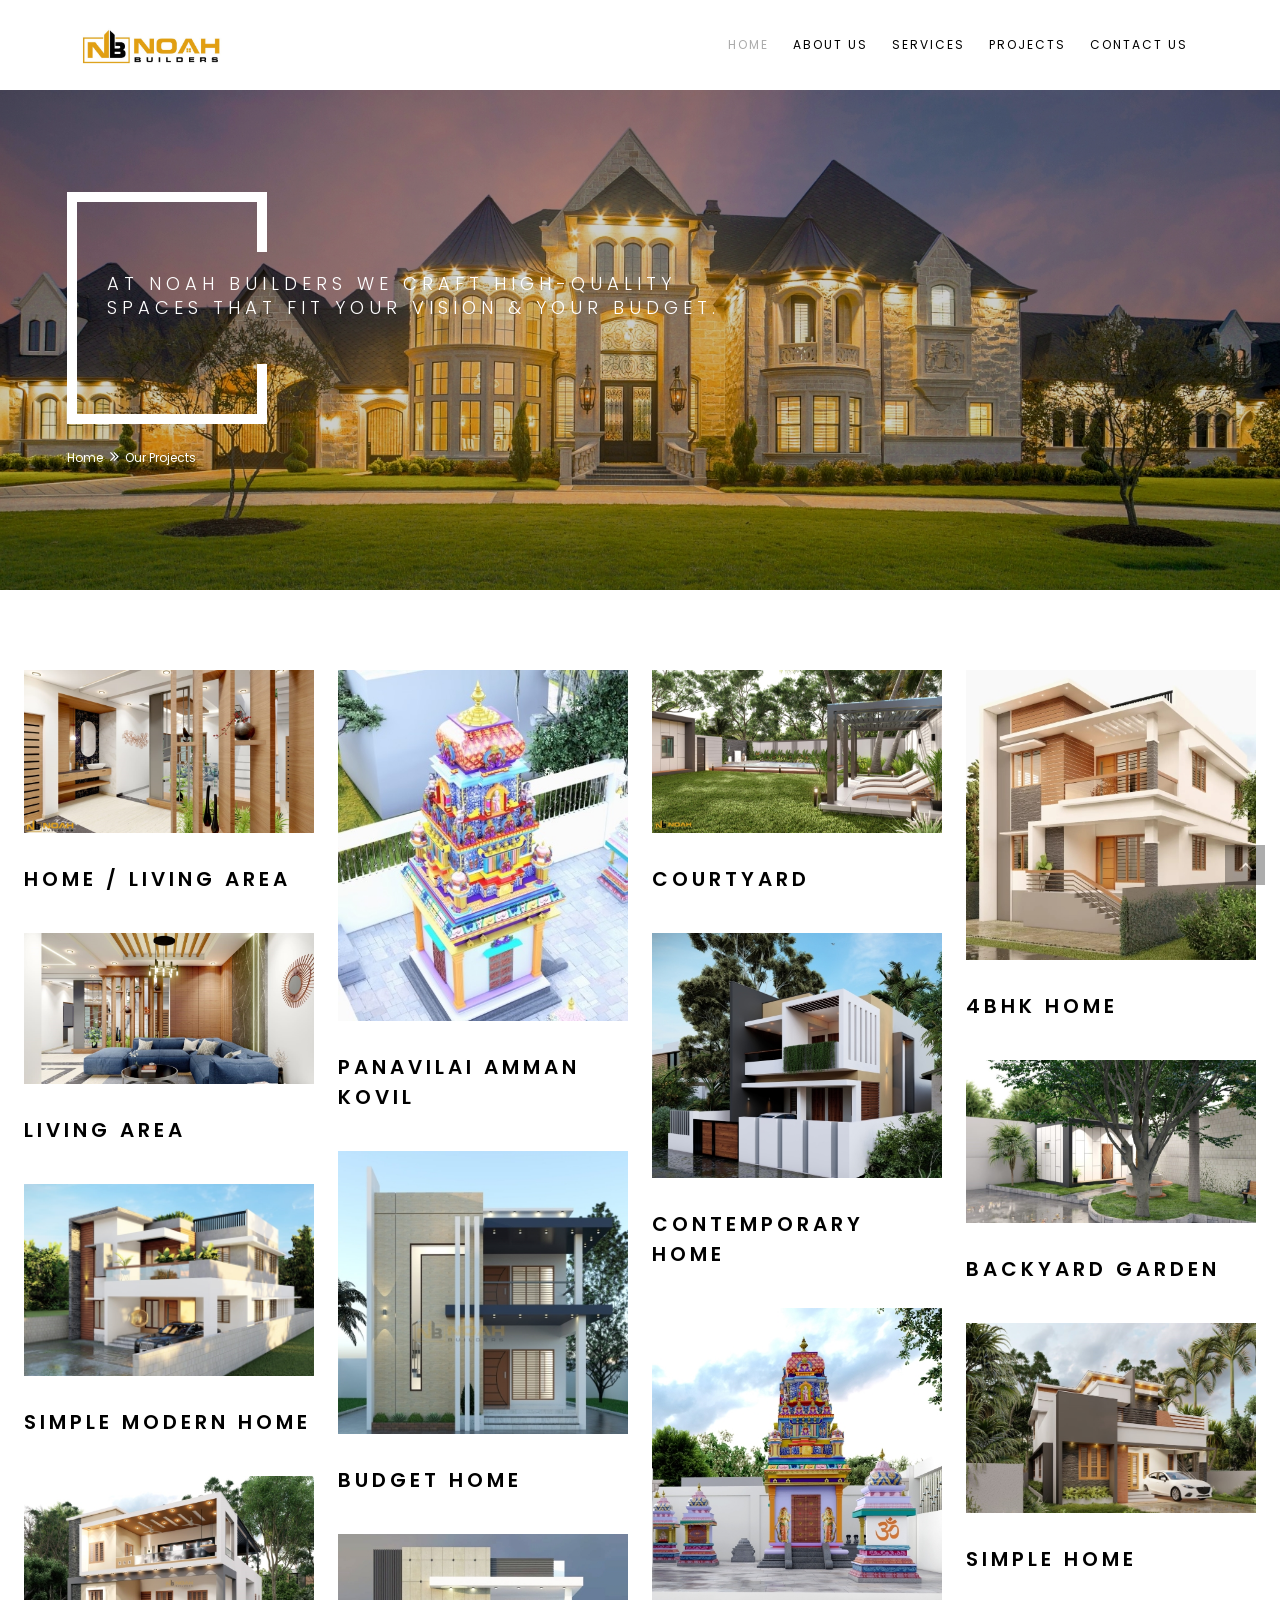
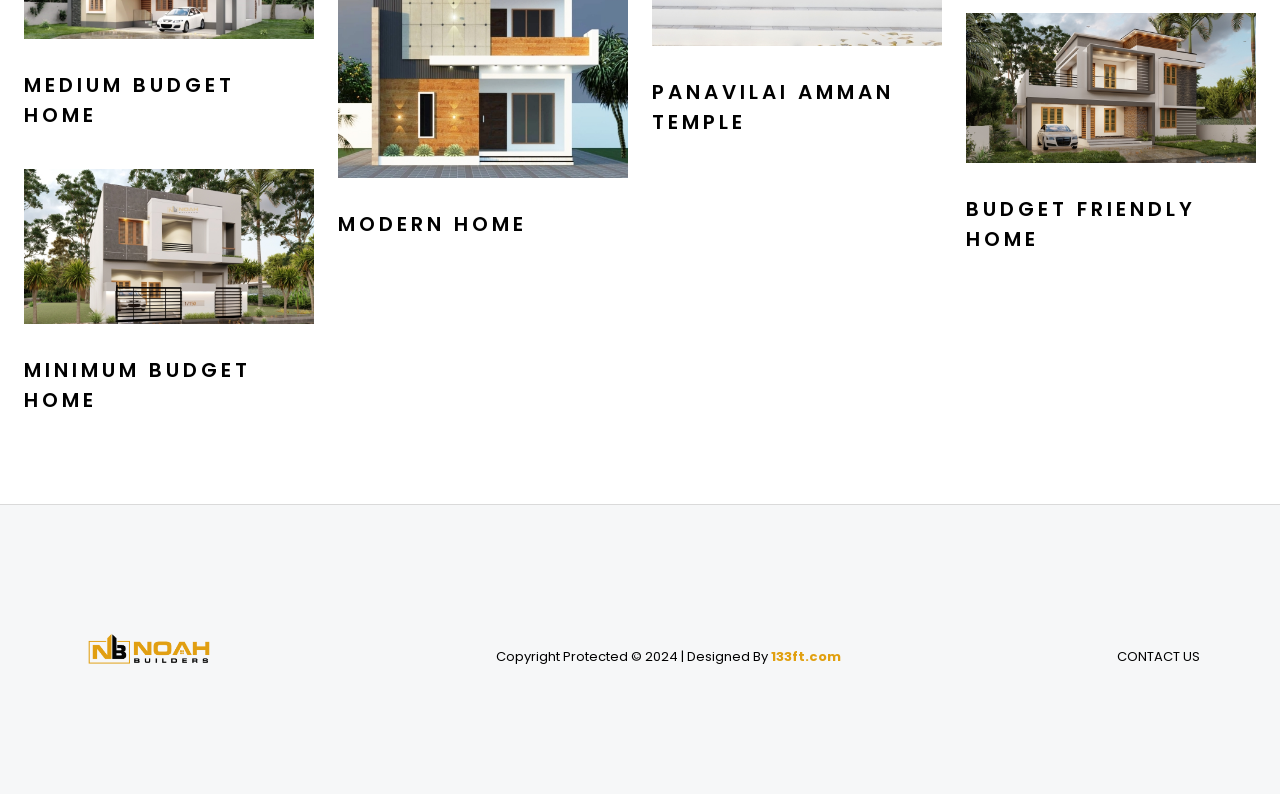
<file: our-projects.html>
<!DOCTYPE html>
<html lang="en">

<head>

	<!-- Meta Data -->
    <meta charset="utf-8" />
<meta http-equiv="X-UA-Compatible" content="IE=edge" />
<meta name="keywords" content="Construction Company, Construction, Construction Company in Nagercoil, Construction Company in Marthandam, Kanyakumari Construction Companies, Top Construction Companies in Nagercoil, House Renovation, Home Designs, 3D Home Designs, Office Construction, Build Home" />
<meta name="author" content="Noah Builders" />
<meta name="robots" content="index, follow" />
<meta name="description" content="Noah Builders is a top construction company in Nagercoil, specializing in building homes, offices, and renovations within client budgets. We ensure quality by using only the best materials for every project." />

    
    <!-- Favicons -->
    <link rel="icon" href="images/" type="image/x-icon" />
    <link rel="shortcut icon" type="image/x-icon" href="images/" />
    
    <!--Title-->
    <title>Noah Builders | Leading Construction Company in Tamilnadu</title>
    
    <!-- Mobile Specific -->
    <meta name="viewport" content="width=device-width, initial-scale=1">
    
    <!--Loader Style Sheet-->
    <link rel="stylesheet" type="text/css" href="css/loader.min.css">
<!--Bootstrap Style Sheet-->
    <link rel="stylesheet" type="text/css" href="css/bootstrap.min.css">
    <!--Font Awesome Style Sheet-->
    <link rel="stylesheet" type="text/css" href="css/fontawesome/css/font-awesome.min.css" />
    <!--Owl Carousel Style Sheet-->
    <link rel="stylesheet" type="text/css" href="css/owl.carousel.min.css">
    <!--Magnific Popup Style Sheet-->
    <link rel="stylesheet" type="text/css" href="css/magnific-popup.min.css">
    <!--Main Style Sheet-->
    <link rel="stylesheet" type="text/css" href="css/style.css">
    <!-- Google Fonts -->
    <link href="https://fonts.googleapis.com/css?family=Poppins:300,300i,400,400i,500,500i,600,600i,700,800,800i,900" rel="stylesheet"> 
    <link href="https://fonts.googleapis.com/css?family=Roboto+Condensed:300,300i,400,400i,700,700i" rel="stylesheet">
    <link href="https://fonts.googleapis.com/css?family=Crete+Round:400,400i&amp;subset=latin-ext" rel="stylesheet">

</head>

<body>

	<div class="page-wraper"> 
       	
      <!-- Header-->
        <header class="site-header header-style-1  nav-wide mobile-sider-drawer-menu">
            
            <div class="sticky-header main-bar-wraper">
                <div class="main-bar bg-white p-t10">
                    <div class="container">
                        <div class="logo-header">
                        	<div class="logo-header-inner logo-header-one">
                            	<a href="index.html">
                                <img src="images/client-logo/NoahBuildersLogo.jpg" width="171" height="49" alt="" />
                            </a>
                            </div>
                        </div>
                        <!-- Nav Toggle Button -->
                        <button id="mobile-side-drawer" data-target=".header-nav" data-toggle="collapse" type="button" class="navbar-toggler collapsed">
                            <span class="sr-only">Toggle navigation</span>
                            <span class="icon-bar icon-bar-first"></span>
                            <span class="icon-bar icon-bar-two"></span>
                            <span class="icon-bar icon-bar-three"></span>
                        </button>
                        
                        <!-- Main Nav -->
                        <div class="header-nav navbar-collapse collapse">
                            <ul class="nav navbar-nav">
                              <li class="active">
                                <a href="index.html">Home</a>
                              </li>
                              <li>
                                <a href="about-us.html">ABOUT US</a>
                              </li>
                              <li>
                                <a href="our-services.html">SERVICES</a>
                              </li>
                              <li>
                                <a href="our-projects.html">PROJECTS</a>
                              </li>
                              <li>
                                <a href="contact-us.html">CONTACT US</a>
                              </li>
                            </ul>
                          </div>
                    </div>
                </div>
            </div>
        </header>
        
        <!-- Content -->
        <div class="page-content">
            <!-- Banner -->
            <div class="wt-bnr-inr overlay-wraper bg-parallax bg-top-center"  data-stellar-background-ratio="0.5"  style="background-image:url(images/background/2000\ x\ 1200\ \(2\).jpg);">
            	<div class="overlay-main bg-black opacity-02"></div>
                <div class="container">
                    <div class="wt-bnr-inr-entry">
                    	<div class="banner-title-outer">
                        	<div class="banner-title-name">
                        		<h2 class="text-white text-uppercase letter-spacing-5 font-18 font-weight-300">At Noah Builders we craft high-quality spaces that fit your vision & your budget.</h2>
                            </div>
                        </div>
                        <!-- Breadcrumb -->                            
                        <div class="p-tb20">
                            <div>
                                <ul class="wt-breadcrumb breadcrumb-style-2">
                                    <li><a href="javascript:void(0);">Home</a></li>
                                    <li>Our Projects</li>
                                </ul>
                            </div>
                        </div>                     
                    </div>
                </div>
            </div>
            
			<!-- Main Content -->
            <div class="section-full p-t80 p-b50">
                <!-- Gallery -->
                <div class="container-fluid">
                    <div class="portfolio-wrap mfp-gallery news-masonry clearfix">
                    	<div class="row">
                            <!-- COLUMNS 1 -->
                            <div class="masonry-item col-xl-3 col-lg-4 col-md-6">
                                <div class="blog-post blog-grid date-style-1">
                                    <div class="wt-post-media wt-img-effect zoom-slow">
                                        <a> <img src="images/gallery/portrait/800 x 500/800 x 500 (1).jpg" alt=""></a>
                                    </div>
                                    <div class="wt-post-info p-t30 text-black">
                                        <div class="wt-post-title ">
                                            <h2 class="post-title"><a href="" class="text-black font-20 letter-spacing-4 font-weight-600">HOME / LIVING AREA</a></h2>
                                        </div>
                                    </div>
                                </div>
                            </div>
                            <!-- COLUMNS 2 -->
                            <div class="masonry-item col-xl-3 col-lg-4 col-md-6">
                                <div class="blog-post blog-grid date-style-1">
                                    <div class="wt-post-media wt-img-effect zoom-slow">
                                        <a> <img src="images/gallery/portrait/Panavilai Amman Kovil/360 x 560/360 x 560 (1).jpg" alt=""></a>
                                    </div>
                                    <div class="wt-post-info p-t30 text-black">
                                        <div class="wt-post-title ">
                                            <h2 class="post-title"><a href="" class="text-black font-20 letter-spacing-4 font-weight-600">PANAVILAI AMMAN KOVIL</a></h2>
                                        </div>
                                    </div>
                                </div>
                            </div>
                            <!-- COLUMNS 3 -->
                            <div class="masonry-item col-xl-3 col-lg-4 col-md-6">
                                <div class="blog-post blog-grid date-style-1">
                                    <div class="wt-post-media wt-img-effect zoom-slow">
                                        <a> <img src="images/gallery/portrait/800 x 500/800 x 500 (2).jpg" alt=""></a>
                                    </div>
                                    <div class="wt-post-info p-t30 text-black">
                                        <div class="wt-post-title ">
                                            <h2 class="post-title"><a class="text-black font-20 letter-spacing-4 font-weight-600">Courtyard</a></h2>
                                        </div>
                                        <div class="wt-post-meta ">
                                        </div>
                                    </div>
                                </div>
                            </div>
                            <!-- COLUMNS 4 -->
                            <div class="masonry-item col-xl-3 col-lg-4 col-md-6">
                                <div class="blog-post blog-grid date-style-1">
                                    <div class="wt-post-media wt-img-effect zoom-slow">
                                        <a> <img src="images/gallery/portrait/360 x 560/360 x 560 (1).jpg" alt=""></a>
                                    </div>
                                    <div class="wt-post-info p-t30 text-black">
                                        <div class="wt-post-title ">
                                            <h2 class="post-title"><a  class="text-black font-20 letter-spacing-4 font-weight-600">4BHK HOME</a></h2>
                                        </div>
                                    </div>
                                </div>
                            </div>
                            <!-- COLUMNS 5 -->
                            <div class="masonry-item col-xl-3 col-lg-4 col-md-6">
                                <div class="blog-post blog-grid date-style-1">
                                    <div class="wt-post-media wt-img-effect zoom-slow">
                                        <a><img src="images/gallery/portrait/800 x 500/800 x 500 (3).jpg" alt=""></a>
                                    </div>
                                    <div class="wt-post-info p-t30 text-black">
                                        <div class="wt-post-title ">
                                            <h2 class="post-title"><a class="text-black font-20 letter-spacing-4 font-weight-600">LIVING AREA</a></h2>
                                        </div>
                                    </div>
                                </div>
                            </div>
                            <!-- COLUMNS 6 -->
                            <div class="masonry-item col-xl-3 col-lg-4 col-md-6">
                                <div class="blog-post blog-grid date-style-1">
                                    <div class="wt-post-media wt-img-effect zoom-slow">
                                        <a><img src="images/gallery/portrait/360 x 560/360 x 560 (3).jpg" alt=""></a>
                                    </div>
                                    <div class="wt-post-info p-t30 text-black">
                                        <div class="wt-post-title ">
                                            <h2 class="post-title"><a class="text-black font-20 letter-spacing-4 font-weight-600">CONTEMPORARY HOME</a></h2>
                                        </div>
                                        <div class="wt-post-meta ">
                                        </div>
                                    </div>
                                </div>
                            </div>
                            <!-- COLUMNS 7 -->
                            
                            <!-- COLUMNS 8 -->
                            <div class="masonry-item col-xl-3 col-lg-4 col-md-6">
                                <div class="blog-post blog-grid date-style-1">
                                    <div class="wt-post-media wt-img-effect zoom-slow">
                                        <a><img src="images/gallery/portrait/800 x 500/800 x 500 (4).jpg" alt=""></a>
                                    </div>
                                    <div class="wt-post-info p-t30 text-black">
                                        <div class="wt-post-title ">
                                            <h2 class="post-title"><a class="text-black font-20 letter-spacing-4 font-weight-600">BACKYARD GARDEN</a></h2>
                                        </div>
                                    </div>
                                </div>
                            </div>
                            <!-- COLUMNS 9 -->
                            
                            <!-- COLUMNS 10 -->
                            <div class="masonry-item col-xl-3 col-lg-4 col-md-6">
                                <div class="blog-post blog-grid date-style-1">
                                    <div class="wt-post-media wt-img-effect zoom-slow">
                                        <a><img src="images/gallery/portrait/360 x 560/360 x 560 (2).jpg" alt=""></a>
                                    </div>
                                    <div class="wt-post-info p-t30 text-black">
                                        <div class="wt-post-title ">
                                            <h2 class="post-title"><a class="text-black font-20 letter-spacing-4 font-weight-600">BUDGET HOME</a></h2>
                                        </div>
                                    </div>
                                </div>
                            </div>
                            <!--COLUMNS 11-->
                            <div class="masonry-item col-xl-3 col-lg-4 col-md-6">
                                <div class="blog-post blog-grid date-style-1">
                                    <div class="wt-post-media wt-img-effect zoom-slow">
                                        <a><img src="images/gallery/portrait/360 x 560/360 x 560 (5).jpg" alt=""></a>
                                    </div>
                                    <div class="wt-post-info p-t30 text-black">
                                        <div class="wt-post-title ">
                                            <h2 class="post-title"><a class="text-black font-20 letter-spacing-4 font-weight-600">SIMPLE MODERN HOME</a></h2>
                                        </div>
                                    </div>
                                </div>
                            </div> 
                            <div class="masonry-item col-xl-3 col-lg-4 col-md-6">
                                <div class="blog-post blog-grid date-style-1">
                                    <div class="wt-post-media wt-img-effect zoom-slow">
                                        <a><img src="images/gallery/portrait/360 x 560/360 x 560 (4).jpg" alt=""></a>
                                    </div>
                                    <div class="wt-post-info p-t30 text-black">
                                        <div class="wt-post-title ">
                                            <h2 class="post-title"><a class="text-black font-20 letter-spacing-4 font-weight-600">PANAVILAI AMMAN TEMPLE</a></h2>
                                        </div>
                                        <div class="wt-post-meta ">
                                        </div>
                                    </div>
                                </div>
                            </div>
                            <!-- COLUMNS 12 -->
                            <div class="masonry-item col-xl-3 col-lg-4 col-md-6">
                                <div class="blog-post blog-grid date-style-1">
                                    <div class="wt-post-media wt-img-effect zoom-slow">
                                        <a><img src="images/gallery/portrait/800 x 500/800 x 500 (8).jpg" alt=""></a>
                                    </div>
                                    <div class="wt-post-info p-t30 text-black">
                                        <div class="wt-post-title ">
                                            <h2 class="post-title"><a class="text-black font-20 letter-spacing-4 font-weight-600">SIMPLE HOME</a></h2>
                                        </div>
                                    </div>
                                </div>
                            </div>  
                            <!-- COLUMNS 12 -->
                            <div class="masonry-item col-xl-3 col-lg-4 col-md-6">
                                <div class="blog-post blog-grid date-style-1">
                                    <div class="wt-post-media wt-img-effect zoom-slow">
                                        <a><img src="images/gallery/portrait/800 x 500/800 x 500 (9).jpg" alt=""></a>
                                    </div>
                                    <div class="wt-post-info p-t30 text-black">
                                        <div class="wt-post-title ">
                                            <h2 class="post-title"><a class="text-black font-20 letter-spacing-4 font-weight-600">MEDIUM BUDGET HOME</a></h2>
                                        </div>
                                    </div>
                                </div>
                            </div> 
                            <!--COLUMNS-->
                            <div class="masonry-item col-xl-3 col-lg-4 col-md-6">
                                <div class="blog-post blog-grid date-style-1">
                                    <div class="wt-post-media wt-img-effect zoom-slow">
                                        <a><img src="images/gallery/portrait/360 x 560/360 x 560 (6).jpg" alt=""></a>
                                    </div>
                                    <div class="wt-post-info p-t30 text-black">
                                        <div class="wt-post-title ">
                                            <h2 class="post-title"><a class="text-black font-20 letter-spacing-4 font-weight-600">MODERN HOME</a></h2>
                                        </div>
                                        <div class="wt-post-meta ">
                                        </div>
                                    </div>
                                </div>
                            </div>
                            <!-- COLUMNS 15 -->
                            <div class="masonry-item col-xl-3 col-lg-4 col-md-6">
                                <div class="blog-post blog-grid date-style-1">
                                    <div class="wt-post-media wt-img-effect zoom-slow">
                                        <a><img src="images/gallery/portrait/800 x 500/800 x 500 (12).jpg" alt=""></a>
                                    </div>
                                    <div class="wt-post-info p-t30 text-black">
                                        <div class="wt-post-title ">
                                            <h2 class="post-title"><a class="text-black font-20 letter-spacing-4 font-weight-600">BUDGET FRIENDLY HOME</a></h2>
                                        </div>
                                    </div>
                                </div>
                            </div> 
                            <!-- COLUMNS 16 -->
                            <div class="masonry-item col-xl-3 col-lg-4 col-md-6">
                                <div class="blog-post blog-grid date-style-1">
                                    <div class="wt-post-media wt-img-effect zoom-slow">
                                        <a><img src="images/gallery/portrait/800 x 500/800 x 500 (13).jpg" alt=""></a>
                                    </div>
                                    <div class="wt-post-info p-t30 text-black">
                                        <div class="wt-post-title ">
                                            <h2 class="post-title"><a class="text-black font-20 letter-spacing-4 font-weight-600">MINIMUM BUDGET HOME</a></h2>
                                        </div>
                                    </div>
                                </div>
                            </div>                                                             
                        </div>
                    </div>
                 </div>
            </div>
        </div>
        
        <!-- Footer -->
        <footer class="site-footer bg-gray footer-light footer-wide">
            <div class="footer-bottom overlay-wraper">
              <div class="overlay-main bg-black" style="opacity: 0"></div>
              <div class="container p-t30">
                <div class="footer-bottom-content d-flex align-items-center justify-content-between">
                  <div class="wt-footer-bot-left">
                    <a href="#"><img src="images/noah_builders_logo.png" width="140" height="58" alt="" /></a>
                  </div>
      
                  <div class="text-center copyright-block p-t15">
                    <span class="copyrights-text">Copyright Protected © 2024 | Designed By
                      <a style="color: #e1a010; font-weight: bold" href="http://www.133ft.com"
                        target="_blank">133ft.com</a></span>
                  </div>
      
                  <div class="wt-footer-bot-right p-t15">
                    <ul class="copyrights-nav pull-right">
                      <li><a href="contact-us.html">CONTACT US</a></li>
                    </ul>
                  </div>
                </div>
              </div>
            </div>
          </footer>

        <!-- Button To Top -->
		<button class="scroltop"><span class="fa fa-angle-up  relative" id="btn-vibrate"></span></button>
        
    </div>

<!-- JAVASCRIPT  FILES ========================================= --> 
<script  src="js/jquery-3.7.1.min.js"></script><!-- JQUERY.MIN JS -->
<script  src="js/popper.min.js"></script>
<script  src="js/bootstrap.min.js"></script><!-- BOOTSTRAP.MIN JS -->
<script  src="js/magnific-popup.min.js"></script><!-- MAGNIFIC-POPUP JS -->
<script  src="js/waypoints.min.js"></script><!-- WAYPOINTS JS -->
<script  src="js/counterup.min.js"></script><!-- COUNTERUP JS -->
<script  src="js/waypoints-sticky.min.js"></script><!-- COUNTERUP JS -->
<script  src="js/isotope.pkgd.min.js"></script><!-- MASONRY  -->
<script  src="js/imagesloaded.pkgd.min.js"></script><!-- MASONRY  -->
<script  src="js/owl.carousel.min.js"></script><!-- OWL  SLIDER  -->
<script  src="js/jquery.owl-filter.js"></script>
<script  src="js/scrolla.min.js"></script><!-- ON SCROLL CONTENT ANIMTE   --> 
<script  src="js/custom.js"></script><!-- CUSTOM FUCTIONS  -->
<script  src="js/shortcode.js"></script><!-- SHORTCODE FUCTIONS  -->


</body>

</html>
</file>
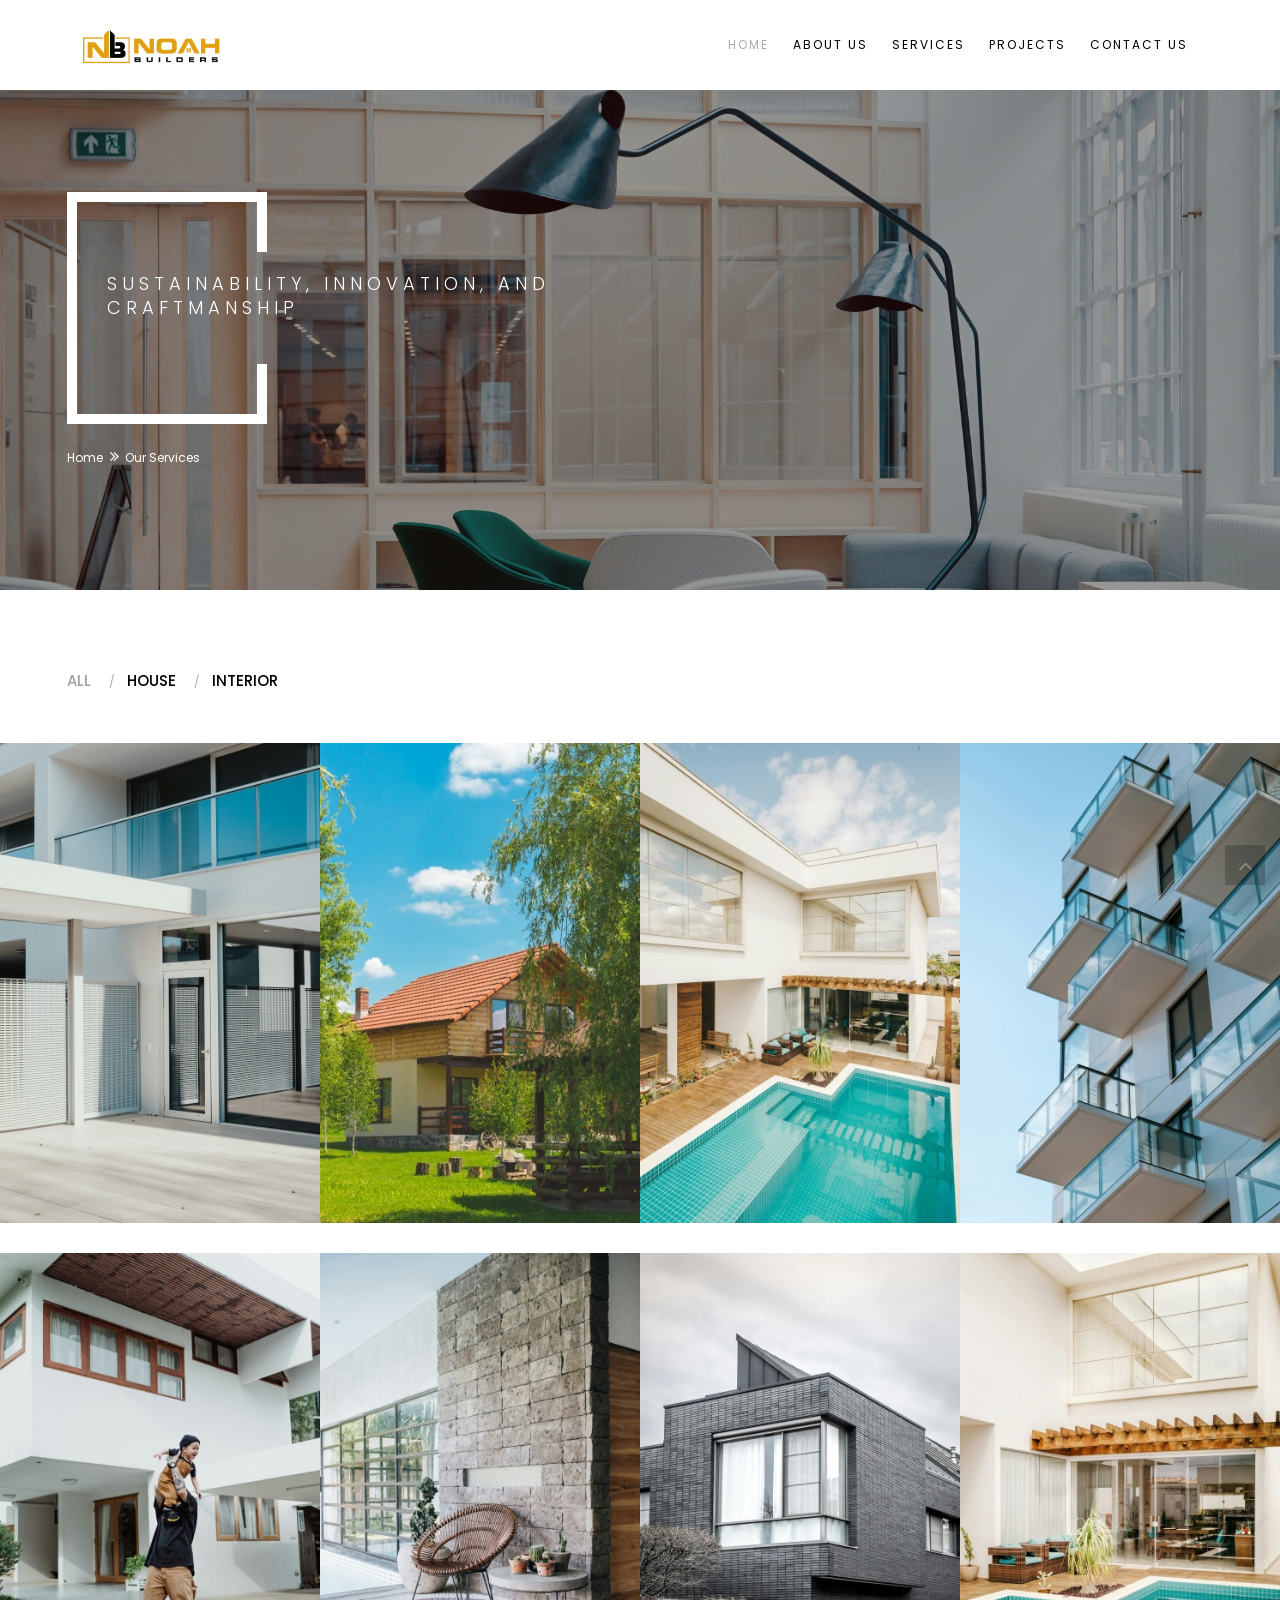
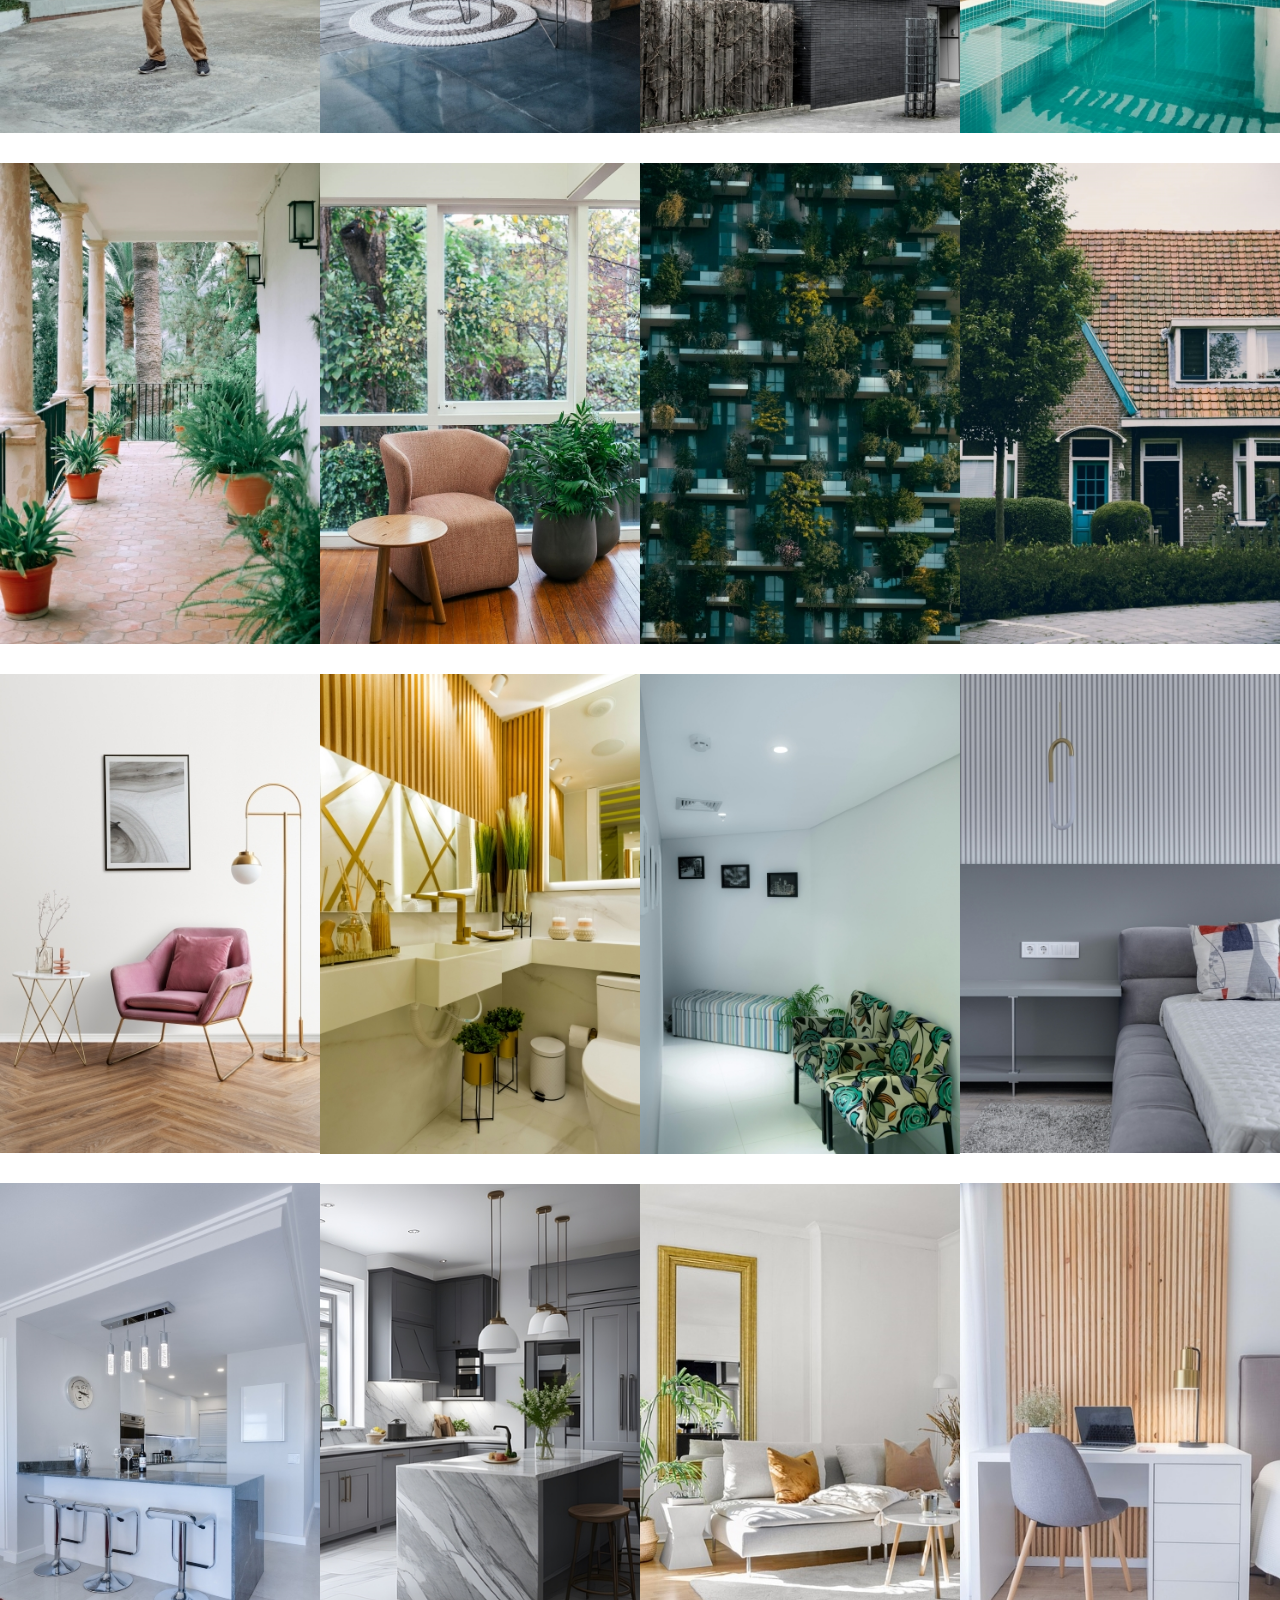
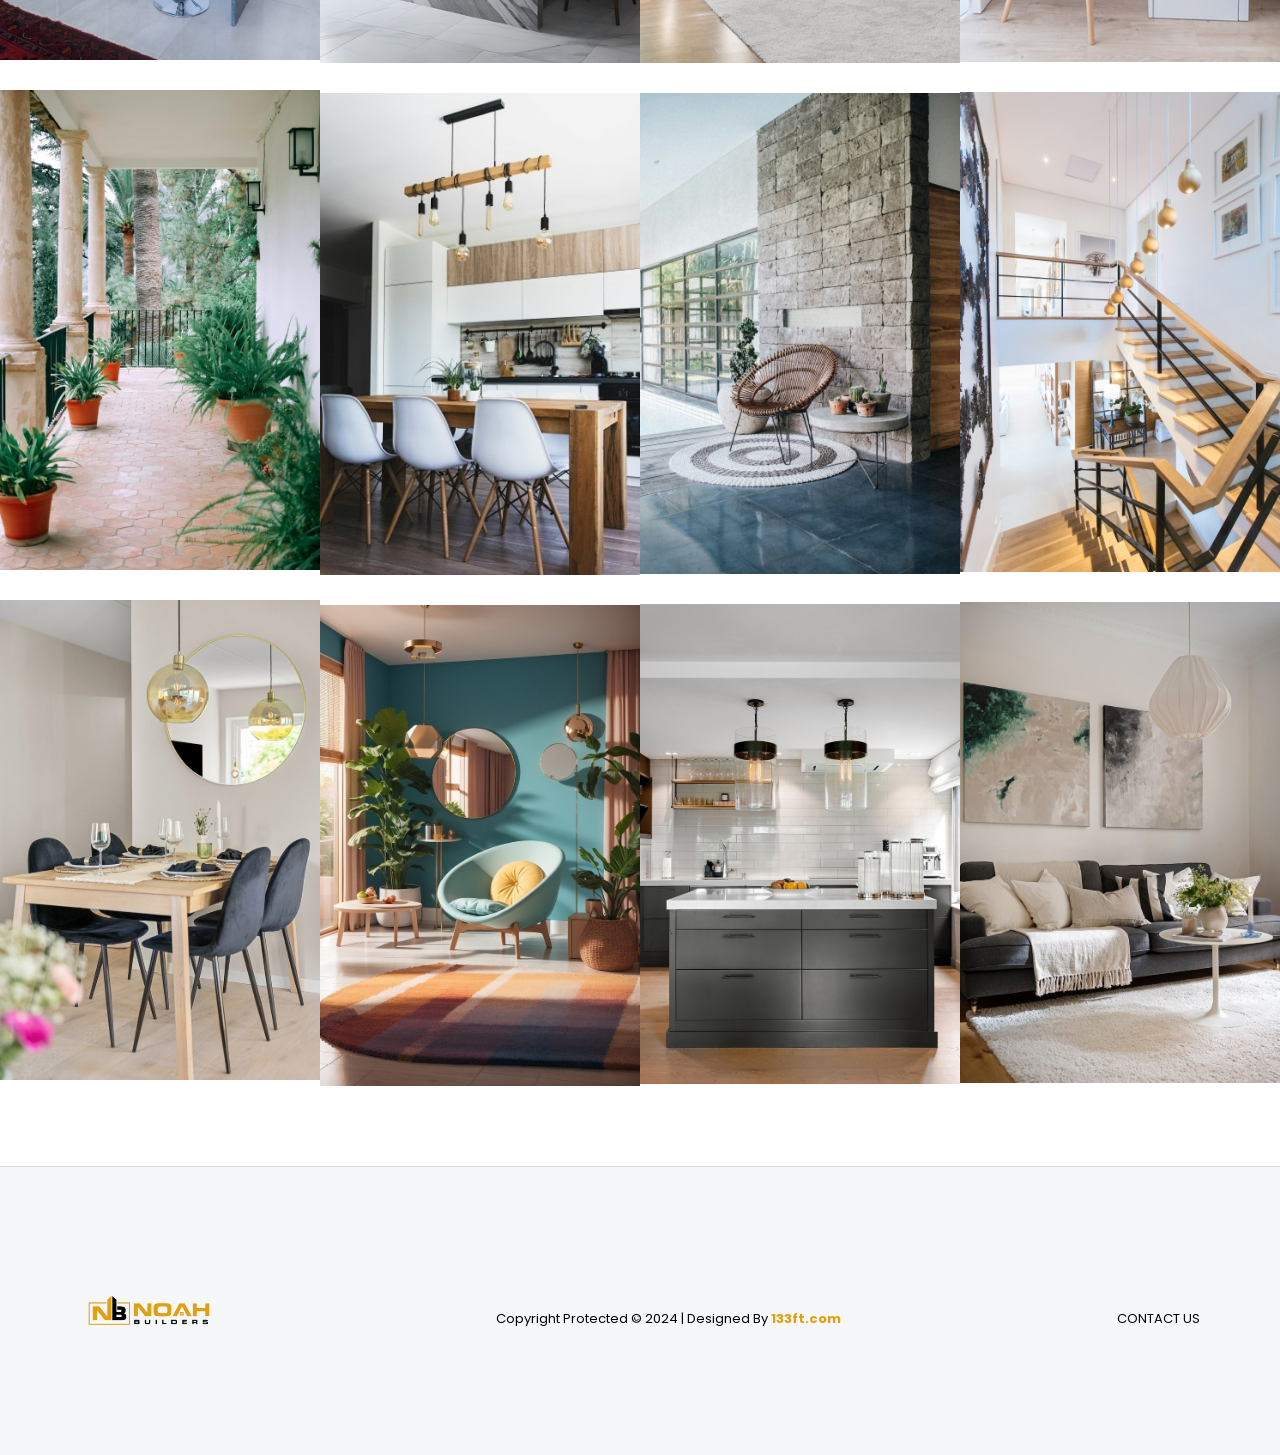
<file: our-services.html>
<!DOCTYPE html>
<html lang="en">

<head>

    <!-- Meta Data -->
    <meta charset="utf-8" />
<meta http-equiv="X-UA-Compatible" content="IE=edge" />
<meta name="keywords" content="Construction Company, Construction, Construction Company in Nagercoil, Construction Company in Marthandam, Kanyakumari Construction Companies, Top Construction Companies in Nagercoil, House Renovation, Home Designs, 3D Home Designs, Office Construction, Build Home" />
<meta name="author" content="Noah Builders" />
<meta name="robots" content="index, follow" />
<meta name="description" content="Noah Builders is a top construction company in Nagercoil, specializing in building homes, offices, and renovations within client budgets. We ensure quality by using only the best materials for every project." />


    <!-- Favicons -->
    <link rel="icon" href="images/" type="image/x-icon" />
    <link rel="shortcut icon" type="image/x-icon" href="images/" />

    <!-- Title -->
    <title>Noah Builders | Top Construction Company in Nagercoil</title>

    <!--Mobile Specific -->
    <meta name="viewport" content="width=device-width, initial-scale=1">

    <!-- Loader Stylesheet -->
    <link rel="stylesheet" type="text/css" href="css/loader.min.css">

    <!-- Bootstrap Stylesheet -->
    <link rel="stylesheet" type="text/css" href="css/bootstrap.min.css">

    <!-- Font Awesome Stylesheet -->
    <link rel="stylesheet" type="text/css" href="css/fontawesome/css/font-awesome.min.css" />

    <!-- Owl Carousel Stylesheet -->
    <link rel="stylesheet" type="text/css" href="css/owl.carousel.min.css">

    <!-- Magnific Popup Stylesheet -->
    <link rel="stylesheet" type="text/css" href="css/magnific-popup.min.css">

    <!-- Main Stylesheet -->
    <link rel="stylesheet" type="text/css" href="css/style.css">

    <!-- Google Fonts -->
    <link href="https://fonts.googleapis.com/css?family=Poppins:300,300i,400,400i,500,500i,600,600i,700,800,800i,900"
        rel="stylesheet">
    <link href="https://fonts.googleapis.com/css?family=Roboto+Condensed:300,300i,400,400i,700,700i" rel="stylesheet">
    <link href="https://fonts.googleapis.com/css?family=Crete+Round:400,400i&amp;subset=latin-ext" rel="stylesheet">

</head>

<body>

    <div class="page-wraper">

        <!-- Header -->
        <header class="site-header header-style-1  nav-wide mobile-sider-drawer-menu">

            <div class="sticky-header main-bar-wraper">
                <div class="main-bar bg-white p-t10">
                    <div class="container">
                        <div class="logo-header">
                            <div class="logo-header-inner logo-header-one">
                                <a href="index.html">
                                    <img src="images/client-logo/NoahBuildersLogo.jpg" width="171" height="49" alt="" />
                                </a>
                            </div>
                        </div>
                        <!-- NAV Toggle Button -->
                        <button id="mobile-side-drawer" data-target=".header-nav" data-toggle="collapse" type="button"
                            class="navbar-toggler collapsed">
                            <span class="sr-only">Toggle navigation</span>
                            <span class="icon-bar icon-bar-first"></span>
                            <span class="icon-bar icon-bar-two"></span>
                            <span class="icon-bar icon-bar-three"></span>
                        </button>
                        <!-- Main Nav -->
                        <div class="header-nav navbar-collapse collapse">
                            <ul class="nav navbar-nav">
                                <li class="active">
                                    <a href="index.html">Home</a>
                                </li>
                                <li>
                                    <a href="about-us.html">ABOUT US</a>
                                </li>
                                <li>
                                    <a href="our-services.html">SERVICES</a>
                                </li>
                                <li>
                                    <a href="our-projects.html">PROJECTS</a>
                                </li>
                                <li>
                                    <a href="contact-us.html">CONTACT US</a>
                                </li>
                            </ul>
                        </div>
                    </div>
                </div>
            </div>

        </header>

        <!-- Main Content -->
        <div class="page-content">

            <!-- Banner Section -->
            <div class="wt-bnr-inr overlay-wraper bg-parallax bg-top-center" data-stellar-background-ratio="0.5"
                style="background-image:url(images/background/2000\ x\ 1200\ \(5\).jpg);">
                <div class="overlay-main bg-black opacity-04"></div>
                <div class="container">
                    <div class="wt-bnr-inr-entry">
                        <div class="banner-title-outer">
                            <div class="banner-title-name">
                                <h2 class="text-white text-uppercase letter-spacing-5 font-18 font-weight-300">
                                    Sustainability, Innovation, and Craftmanship</h2>
                            </div>
                        </div>
                        <!-- Breadcrumb Section -->
                        <div class="p-tb20">
                            <div>
                                <ul class="wt-breadcrumb breadcrumb-style-2">
                                    <li><a href="javascript:void(0);">Home</a></li>
                                    <li>Our Services</li>
                                </ul>
                            </div>
                        </div>
                        <!-- BREADCRUMB ROW END -->
                    </div>
                </div>
            </div>

            <!--Content -->
            <div class="section-full p-t80 p-b50">
                <div class="container">

                    <div class="filter-wrap p-b50">
                        <ul class="masonry-filter link-style  text-uppercase">
                            <li class="active"><a data-filter="*" href="#">All</a></li>
                            <li><a data-filter=".cat-1" href="#">House</a></li>
                            <li><a data-filter=".cat-5" href="#">Interior</a></li>
                        </ul>
                    </div>
                </div>

                <!-- Gallery -->
                <div class="portfolio-wrap mfp-gallery work-grid clearfix">
                    <div class="container-fluid">
                        <div class="row">

                            <!--House-->
                            <div>
                                <!-- COLUMNS 1 -->
                                <div class="masonry-item cat-1 col-xl-3 col-lg-4 col-md-6 col-sm-6 m-b30">
                                    <div class="wt-img-effect zoom-slow">
                                        <img src="images/gallery/portrait/Residential/Home Designs (1).jpg" alt="">
                                    </div>
                                </div>
                                <!-- COLUMNS 2 -->
                                <div class="masonry-item cat-1 col-xl-3 col-lg-4 col-md-6 col-sm-6 m-b30">
                                    <div class="wt-img-effect zoom-slow">
                                        <img src="images/gallery/portrait/Residential/Home Designs (2).jpg" alt="">
                                    </div>
                                </div>
                                <!-- COLUMNS 3 -->
                                <div class="masonry-item cat-1 col-xl-3 col-lg-4 col-md-6 col-sm-6 m-b30">
                                    <div class="wt-img-effect zoom-slow">
                                        <img src="images/gallery/portrait/Residential/Home Designs (3).jpg" alt="">
                                    </div>
                                </div>
                                <!-- COLUMNS 4 -->
                                <div class="masonry-item cat-1 col-xl-3 col-lg-4 col-md-6 col-sm-6 m-b30">
                                    <div class="wt-img-effect zoom-slow">
                                        <img src="images/gallery/portrait/Residential/Home Designs (4).jpg" alt="">
                                    </div>
                                </div>
                                <!-- COLUMNS 5 -->
                                <div class="masonry-item cat-1 col-xl-3 col-lg-4 col-md-6 col-sm-6 m-b30">
                                    <div class="wt-img-effect zoom-slow">
                                        <img src="images/gallery/portrait/Residential/Home Designs (5).jpg" alt="">
                                    </div>
                                </div>
                                <!-- COLUMNS 6 -->
                                <div class="masonry-item cat-1 col-xl-3 col-lg-4 col-md-6 col-sm-6 m-b30">
                                    <div class="wt-img-effect zoom-slow">
                                        <img src="images/gallery/portrait/Residential/Home Designs (6).jpg" alt="">
                                    </div>
                                </div>
                                <!-- COLUMNS 7 -->
                                <div class="masonry-item cat-1 col-xl-3 col-lg-4 col-md-6 col-sm-6 m-b30">
                                    <div class="wt-img-effect zoom-slow">
                                        <img src="images/gallery/portrait/Residential/Home Designs (7).jpg" alt="">
                                    </div>
                                </div>
                                <!-- COLUMNS 8 -->
                                <div class="masonry-item cat-1 col-xl-3 col-lg-4 col-md-6 col-sm-6 m-b30">
                                    <div class="wt-img-effect zoom-slow">
                                        <img src="images/gallery/portrait/Residential/Home Designs (8).jpg" alt="">
                                    </div>
                                </div>
                                <!-- COLUMNS 9 -->
                                <div class="masonry-item cat-1 col-xl-3 col-lg-4 col-md-6 col-sm-6 m-b30">
                                    <div class="wt-img-effect zoom-slow">
                                        <img src="images/gallery/portrait/Residential/Home Designs (9).jpg" alt="">
                                    </div>
                                </div>
                                <!-- COLUMNS 10 -->
                                <div class="masonry-item cat-1 col-xl-3 col-lg-4 col-md-6 col-sm-6 m-b30">
                                    <div class="wt-img-effect zoom-slow">
                                        <img src="images/gallery/portrait/Residential/Home Designs (10).jpg" alt="">
                                    </div>
                                </div>

                                <!-- COLUMNS 11 -->
                                <div class="masonry-item cat-1 col-xl-3 col-lg-4 col-md-6 col-sm-6 m-b30">
                                    <div class="wt-img-effect zoom-slow">
                                        <img src="images/gallery/portrait/Residential/Home Designs (11).jpg" alt="">
                                    </div>
                                </div>

                                <!-- COLUMNS 12 -->
                                <div class="masonry-item cat-1 col-xl-3 col-lg-4 col-md-6 col-sm-6 m-b30">
                                    <div class="wt-img-effect zoom-slow">
                                        <img src="images/gallery/portrait/Residential/Home Designs (12).jpg" alt="">
                                    </div>
                                </div>
                            </div>

                            <!-- Interior-->
                            <div>
                                <!--Column 1-->
                                <div class="masonry-item cat-5 col-xl-3 col-lg-4 col-md-6 col-sm-6 m-b30">
                                    <div class="wt-img-effect zoom-slow">
                                        <img src="images/gallery/portrait/Interior/360 x 560 (1).jpg" alt="">
                                    </div>
                                </div>
                                <!--Column 2-->
                                <div class="masonry-item cat-5 col-xl-3 col-lg-4 col-md-6 col-sm-6 m-b30">
                                    <div class="wt-img-effect zoom-slow">
                                        <img src="images/gallery/portrait/Interior/360 x 560 (2).jpg" alt="">
                                    </div>
                                </div>
                                <!--Column 3-->
                                <div class="masonry-item cat-5 col-xl-3 col-lg-4 col-md-6 col-sm-6 m-b30">
                                    <div class="wt-img-effect zoom-slow">
                                        <img src="images/gallery/portrait/Interior/360 x 560 (3).jpg" alt="">
                                    </div>
                                </div>
                                <!--Column 4-->
                                <div class="masonry-item cat-5 col-xl-3 col-lg-4 col-md-6 col-sm-6 m-b30">
                                    <div class="wt-img-effect zoom-slow">
                                        <img src="images/gallery/portrait/Interior/360 x 560 (4).jpg" alt="">
                                    </div>
                                </div>
                                <!--Column 5-->
                                <div class="masonry-item cat-5 col-xl-3 col-lg-4 col-md-6 col-sm-6 m-b30">
                                    <div class="wt-img-effect zoom-slow">
                                        <img src="images/gallery/portrait/Interior/360 x 560 (5).jpg" alt="">
                                    </div>
                                </div>
                                <!--Column 6-->
                                <div class="masonry-item cat-5 col-xl-3 col-lg-4 col-md-6 col-sm-6 m-b30">
                                    <div class="wt-img-effect zoom-slow">
                                        <img src="images/gallery/portrait/Interior/360 x 560 (6).jpg" alt="">
                                    </div>
                                </div>
                                <!--Column 7-->
                                <div class="masonry-item cat-5 col-xl-3 col-lg-4 col-md-6 col-sm-6 m-b30">
                                    <div class="wt-img-effect zoom-slow">
                                        <img src="images/gallery/portrait/Interior/360 x 560 (7).jpg" alt="">
                                    </div>
                                </div>
                                <!--Column 8-->
                                <div class="masonry-item cat-5 col-xl-3 col-lg-4 col-md-6 col-sm-6 m-b30">
                                    <div class="wt-img-effect zoom-slow">
                                        <img src="images/gallery/portrait/Interior/360 x 560 (8).jpg" alt="">
                                    </div>
                                </div>
                                <!--Column 9-->
                                <div class="masonry-item cat-5 col-xl-3 col-lg-4 col-md-6 col-sm-6 m-b30">
                                    <div class="wt-img-effect zoom-slow">
                                        <img src="images/gallery/portrait/Interior/360 x 560 (9).jpg" alt="">
                                    </div>
                                </div>
                                <!--Column 10-->
                                <div class="masonry-item cat-5 col-xl-3 col-lg-4 col-md-6 col-sm-6 m-b30">
                                    <div class="wt-img-effect zoom-slow">
                                        <img src="images/gallery/portrait/Interior/360 x 560 (10).jpg" alt="">
                                    </div>
                                </div>
                                <!--Column 11-->
                                <div class="masonry-item cat-5 col-xl-3 col-lg-4 col-md-6 col-sm-6 m-b30">
                                    <div class="wt-img-effect zoom-slow">
                                        <img src="images/gallery/portrait/Interior/360 x 560 (11).jpg" alt="">
                                    </div>
                                </div>
                                <!--Column 12-->
                                <div class="masonry-item cat-5 col-xl-3 col-lg-4 col-md-6 col-sm-6 m-b30">
                                    <div class="wt-img-effect zoom-slow">
                                        <img src="images/gallery/portrait/Interior/360 x 560 (12).jpg" alt="">
                                    </div>
                                </div>
                                <!--Column 13-->
                                <div class="masonry-item cat-5 col-xl-3 col-lg-4 col-md-6 col-sm-6 m-b30">
                                    <div class="wt-img-effect zoom-slow">
                                        <img src="images/gallery/portrait/Interior/360 x 560 (13).jpg" alt="">
                                    </div>
                                </div>
                                <!--Column 14-->
                                <div class="masonry-item cat-5 col-xl-3 col-lg-4 col-md-6 col-sm-6 m-b30">
                                    <div class="wt-img-effect zoom-slow">
                                        <img src="images/gallery/portrait/Interior/360 x 560 (14).jpg" alt="">
                                    </div>
                                </div>
                                <!--Column 15-->
                                <div class="masonry-item cat-5 col-xl-3 col-lg-4 col-md-6 col-sm-6 m-b30">
                                    <div class="wt-img-effect zoom-slow">
                                        <img src="images/gallery/portrait/Interior/360 x 560 (15).jpg" alt="">
                                    </div>
                                </div>
                                <!--Column 16-->
                                <div class="masonry-item cat-5 col-xl-3 col-lg-4 col-md-6 col-sm-6 m-b30">
                                    <div class="wt-img-effect zoom-slow">
                                        <img src="images/gallery/portrait/Interior/360 x 560 (16).jpg" alt="">
                                    </div>
                                </div>
                            </div>

                        </div>
                    </div>
                </div>
            </div>
        </div>

        <!-- FOOTER START -->
        <footer class="site-footer bg-gray footer-light footer-wide">
            <div class="footer-bottom overlay-wraper">
                <div class="overlay-main bg-black" style="opacity: 0"></div>
                <div class="container p-t30">
                    <div class="footer-bottom-content d-flex align-items-center justify-content-between">
                        <div class="wt-footer-bot-left">
                            <a href="#"><img src="images/noah_builders_logo.png" width="140" height="58" alt="" /></a>
                        </div>

                        <div class="text-center copyright-block p-t15">
                            <span class="copyrights-text">Copyright Protected © 2024 | Designed By
                                <a style="color: #e1a010; font-weight: bold" href="http://www.133ft.com"
                                    target="_blank">133ft.com</a></span>
                        </div>

                        <div class="wt-footer-bot-right p-t15">
                            <ul class="copyrights-nav pull-right">
                                <li><a href="contact-us.html">CONTACT US</a></li>
                            </ul>
                        </div>
                    </div>
                </div>
            </div>
        </footer>

        <!-- Button To Top -->
        <button class="scroltop"><span class="fa fa-angle-up  relative" id="btn-vibrate"></span></button>

    </div>


    <!-- JAVASCRIPT  FILES ========================================= -->
    <script src="js/jquery-3.7.1.min.js"></script><!-- JQUERY.MIN JS -->
    <script src="js/popper.min.js"></script>
    <script src="js/bootstrap.min.js"></script><!-- BOOTSTRAP.MIN JS -->
    <script src="js/magnific-popup.min.js"></script><!-- MAGNIFIC-POPUP JS -->
    <script src="js/waypoints.min.js"></script><!-- WAYPOINTS JS -->
    <script src="js/counterup.min.js"></script><!-- COUNTERUP JS -->
    <script src="js/waypoints-sticky.min.js"></script><!-- COUNTERUP JS -->
    <script src="js/isotope.pkgd.min.js"></script><!-- MASONRY  -->
    <script src="js/imagesloaded.pkgd.min.js"></script><!-- MASONRY  -->
    <script src="js/owl.carousel.min.js"></script><!-- OWL  SLIDER  -->
    <script src="js/jquery.owl-filter.js"></script>
    <script src="js/scrolla.min.js"></script><!-- ON SCROLL CONTENT ANIMTE   -->
    <script src="js/custom.js"></script><!-- CUSTOM FUCTIONS  -->
    <script src="js/shortcode.js"></script><!-- SHORTCODE FUCTIONS  -->

</body>

</html>
</file>
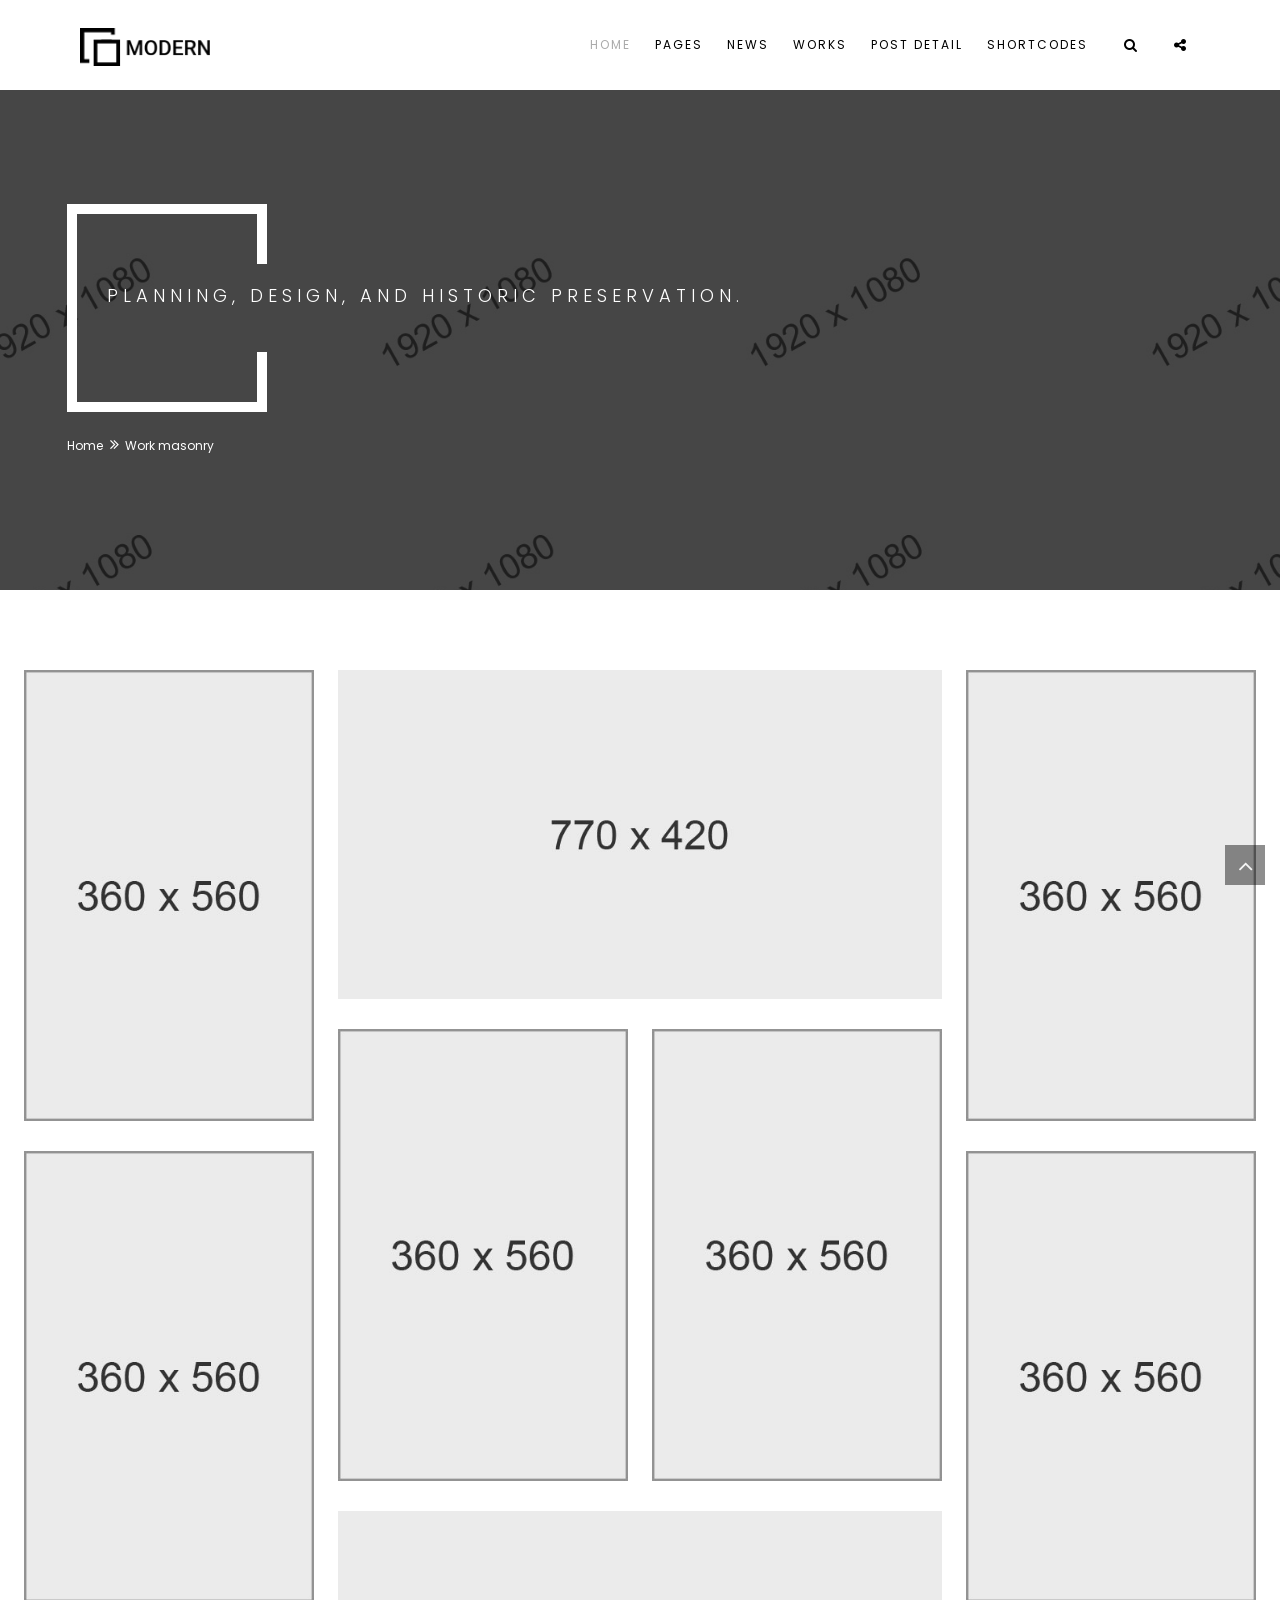
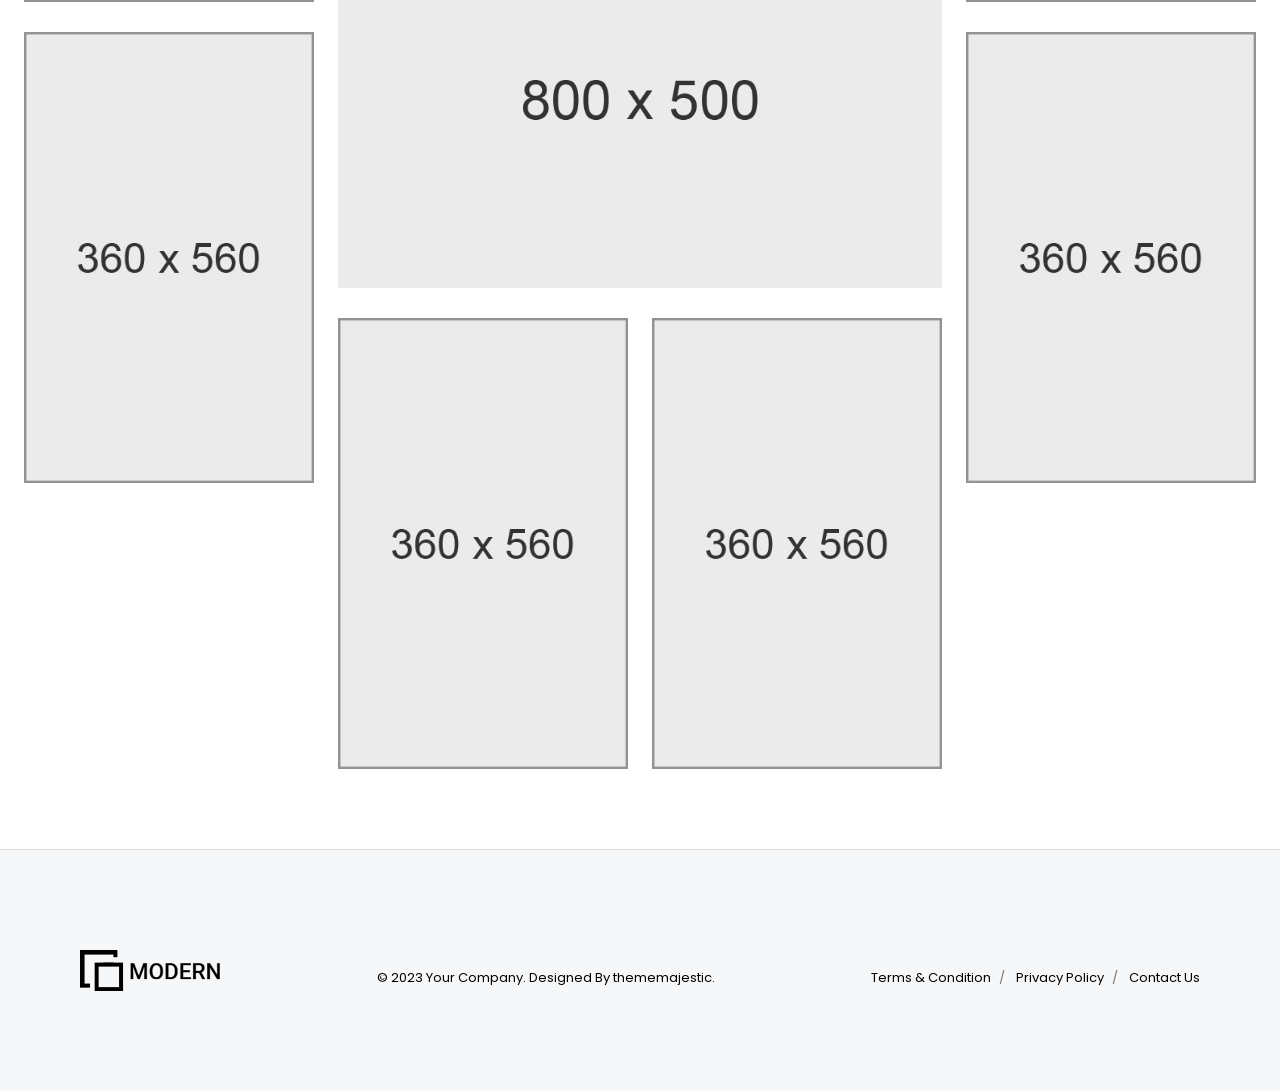
<file: work-masonry.html>
<!DOCTYPE html>
<html lang="en">

<head>

	<!-- META -->
    <meta charset="utf-8">
    <meta http-equiv="X-UA-Compatible" content="IE=edge">
    <meta name="keywords" content="" />
    <meta name="author" content="" />
    <meta name="robots" content="" />    
    <meta name="description" content="" />
    
    <!-- FAVICONS ICON -->
    <link rel="icon" href="images/favicon.ico" type="image/x-icon" />
    <link rel="shortcut icon" type="image/x-icon" href="images/favicon.png" />
    
    <!-- PAGE TITLE HERE -->
    <title>Modern Template | Work masonry</title>
    
    <!-- MOBILE SPECIFIC -->
    <meta name="viewport" content="width=device-width, initial-scale=1">
    
    <link rel="stylesheet" type="text/css" href="css/loader.min.css"> <!-- LOADER STYLE SHEET -->       
    <link rel="stylesheet" type="text/css" href="css/bootstrap.min.css"><!-- BOOTSTRAP STYLE SHEET -->
    <link rel="stylesheet" type="text/css" href="css/fontawesome/css/font-awesome.min.css" /><!-- FONTAWESOME STYLE SHEET -->
    <link rel="stylesheet" type="text/css" href="css/owl.carousel.min.css"><!-- OWL CAROUSEL STYLE SHEET -->
    <link rel="stylesheet" type="text/css" href="css/magnific-popup.min.css"><!-- MAGNIFIC POPUP STYLE SHEET -->
    <link rel="stylesheet" type="text/css" href="css/style.css"><!-- MAIN STYLE SHEET -->
    <!-- GOOGLE FONTS -->
    <link href="https://fonts.googleapis.com/css?family=Poppins:300,300i,400,400i,500,500i,600,600i,700,800,800i,900" rel="stylesheet"> 
    <link href="https://fonts.googleapis.com/css?family=Roboto+Condensed:300,300i,400,400i,700,700i" rel="stylesheet">
    <link href="https://fonts.googleapis.com/css?family=Crete+Round:400,400i&amp;subset=latin-ext" rel="stylesheet">

</head>

<body>

	<div class="page-wraper"> 
       	
        <!-- HEADER START -->
        <header class="site-header header-style-1  nav-wide mobile-sider-drawer-menu">
            
            <div class="sticky-header main-bar-wraper">
                <div class="main-bar bg-white p-t10">
                    <div class="container">
                        <div class="logo-header">
                        	<div class="logo-header-inner logo-header-one">
                            	<a href="index.html">
                                <img src="images/logo-dark.png" width="171" height="49" alt="" />
                            </a>
                            </div>
                        </div>
                        <!-- NAV Toggle Button -->
                        <button id="mobile-side-drawer" data-target=".header-nav" data-toggle="collapse" type="button" class="navbar-toggler collapsed">
                            <span class="sr-only">Toggle navigation</span>
                            <span class="icon-bar icon-bar-first"></span>
                            <span class="icon-bar icon-bar-two"></span>
                            <span class="icon-bar icon-bar-three"></span>
                        </button>
                        <!-- ETRA Nav -->
                        <!-- MAIN Vav -->
                        <div class="header-nav navbar-collapse collapse">
                            <ul class=" nav navbar-nav">
                                <li class="active">
                                    <a href="javascript:;">Home</a>
                                    <ul class="sub-menu">
                                        <li>
                                            <a href="index.html">Home-1</a>
                                        </li>
                                        <li>
                                            <a href="index-2.html">Home-2</a>
                                        </li>
                                        <li>
                                            <a href="index-3.html">Home-3</a>
                                        </li>
                                        <li>
                                            <a href="index-4.html">Home-4</a>
                                        </li>
                                        <li>
                                            <a href="index-5.html">Home-5</a>
                                        </li>
                                    </ul>                                                    
                                </li>
                                <li>
                                    <a href="javascript:;">Pages</a>
                                    <ul class="sub-menu">
                                        <li>
                                            <a href="about-1.html">About us</a>
                                        </li>
                                        <li>
                                            <a href="contact-1.html">Contact us</a>
                                        </li>
                                    </ul>
                                </li>
                                <li>
                                    <a href="javascript:;">News</a>
                                    <ul class="sub-menu">
                                        <li><a href="news-grid.html">Grid</a></li>
                                        <li><a href="news-listing.html">Listing</a></li>
                                        <li><a href="news-masonry.html">Masonry</a></li>
                                    </ul>
                                </li>
                                <li>
                                    <a href="javascript:;">Works</a>
                                    <ul class="sub-menu">
                                        <li><a href="work-grid.html">Grid</a></li>
                                        <li><a href="work-masonry.html">Masonry</a></li>
                                        <li><a href="work-carousel.html">Carousel</a></li>
                                        <li><a href="project-detail.html">Project Detail</a></li>                                        
                                    </ul>
                                </li>
                                <li>
                                    <a href="javascript:;">Post detail</a>
                                    <ul class="sub-menu">
                                        <li><a href="post-image.html">Image</a></li>
                                        <li><a href="post-gallery.html">Gallery</a></li>
                                        <li><a href="post-video.html">Video</a></li>
                                        <li><a href="post-right-sidebar.html">Right Sidebar</a></li>                                        
                                    </ul>                                    
                                </li>
                                <li class="submenu-direction">
                                    <a href="javascript:;">Shortcodes</a>
                                    <ul class="sub-menu">
                                        <li><a href="accordian.html">All Elements</a></li>
                                    </ul>                                    
                                </li>                                
                            </ul>
                        </div>


                        <div class="extra-nav">
                            <div class="extra-cell">
                                <a href="#search" class="site-search-btn"><i class="fa fa-search"></i></a>
                            </div>
                            <div class="extra-cell">
                                <div class="dropdown share-icon-btn">
                                     <a href="javascript:;" class="site-search-btn dropdown-toggle" title="Your Cart" data-bs-toggle="dropdown">
                                        <i class="fa fa-share-alt"></i>
                                    </a>
                                    
                                     <div class="dropdown-menu bg-white">
                                        <div class="top-bar">
                                            <ul class="social-bx list-inline">
                                                <li><a href="javascript:void(0);" class="fa fa-facebook"></a></li>
                                                <li><a href="javascript:void(0);" class="fa fa-twitter"></a></li>
                                                <li><a href="javascript:void(0);" class="fa fa-linkedin"></a></li>
                                                <li><a href="javascript:void(0);" class="fa fa-rss"></a></li>
                                                <li><a href="javascript:void(0);" class="fa fa-youtube"></a></li>
                                                <li><a href="javascript:void(0);" class="fa fa-instagram"></a></li>
                                            </ul>
                                        </div>
                                    </div>
                                </div>                                 
                            </div>
                         </div>
                         
                         
                        <!-- SITE Search -->
                        <div id="search"> 
                            <span class="close"></span>
                            <form role="search" id="searchform" action="/search" method="get" class="radius-xl">
                                <div class="input-group">
                                    <input value="" name="q" type="search" placeholder="Type to search"/>
                                    <span class="input-group-btn"><button type="button" class="search-btn"><i class="fa fa-search"></i></button></span>
                                </div>   
                            </form>
                        </div>
                                             
                        
                    </div>
                </div>
            </div>
            
        </header>
        <!-- HEADER END -->
        
        <!-- CONTENT START -->
        <div class="page-content">
            <!-- INNER PAGE BANNER -->
            <div class="wt-bnr-inr overlay-wraper bg-parallax bg-top-center"  data-stellar-background-ratio="0.5"  style="background-image:url(images/banner/1.jpg);">
            	<div class="overlay-main bg-black opacity-07"></div>
                <div class="container">
                    <div class="wt-bnr-inr-entry">
                    	<div class="banner-title-outer">
                        	<div class="banner-title-name">
                        		<h2 class="text-white text-uppercase letter-spacing-5 font-18 font-weight-300">Planning, design, and historic preservation.</h2>
                            </div>
                        </div>
                        <!-- BREADCRUMB ROW -->                            
                        <div class="p-tb20">
                            <div>
                                <ul class="wt-breadcrumb breadcrumb-style-2">
                                    <li><a href="javascript:void(0);">Home</a></li>
                                    <li>Work masonry</li>
                                </ul>
                            </div>
                        </div>
                        <!-- BREADCRUMB ROW END -->                        
                    </div>
                </div>
            </div>
            <!-- INNER PAGE BANNER END -->
            
            <!-- SECTION CONTENT -->
            <div class="section-full p-t80 p-b50">
                <!-- GALLERY CONTENT START -->
                <div class="container-fluid">
                    <div class="portfolio-wrap mfp-gallery work-masonry clearfix">
                        <div class="row">
                            <!-- COLUMNS 1 -->
                            <div class="masonry-item col-lg-3 col-md-6 m-b30">
                                <div class="wt-img-effect ">
                                    <img src="images/gallery/portrait/pic1.jpg" alt="">
                                    <div class="overlay-bx-2 ">
                                        <div class="line-amiation  p-a40">
                                            <div class="text-white">
                                                <h2><a href="project-detail.html" class="text-white font-24 font-weight-300">Asperiores, tenetur, blanditiis, quaerat odit exercitationem pariatur quibusdam veritatis quisquam</a></h2>
                                                <a href="project-detail.html" class="v-button letter-spacing-4 font-12 text-uppercase p-l20">Read More</a>
                                            </div>
                                        </div>
                                    </div>
                                </div>
                            </div>
                            <!-- COLUMNS 2 -->
                            <div class="masonry-item col-lg-6 col-md-6 m-b30">
                                <div class="wt-img-effect ">
                                    <img src="images/projects/pic-1.jpg" alt="">
                                    <div class="overlay-bx-2 ">
                                        <div class="line-amiation  p-a40">
                                            <div class="text-white">
                                                <h2><a href="project-detail.html" class="text-white font-24 font-weight-300">Asperiores, tenetur, blanditiis, quaerat odit exercitationem pariatur quibusdam veritatis quisquam</a></h2>
                                                <a href="project-detail.html" class="v-button letter-spacing-4 font-12 text-uppercase p-l20">Read More</a>
                                            </div>
                                        </div>
                                    </div>
                                </div>
                            </div>
                            <!-- COLUMNS 3 -->
                            <div class="masonry-item col-lg-3 col-md-6 m-b30">
                                <div class="wt-img-effect ">
                                    <img src="images/gallery/portrait/pic3.jpg" alt="">
                                    <div class="overlay-bx-2 ">
                                        <div class="line-amiation  p-a40">
                                            <div class="text-white">
                                                <h2><a href="project-detail.html" class="text-white font-24 font-weight-300">Asperiores, tenetur, blanditiis, quaerat odit exercitationem pariatur quibusdam veritatis quisquam</a></h2>
                                                <a href="project-detail.html" class="v-button letter-spacing-4 font-12 text-uppercase p-l20">Read More</a>
                                            </div>
                                        </div>
                                    </div>
                                </div>
                            </div>
                            <!-- COLUMNS 4 -->
                            <div class="masonry-item col-lg-3 col-md-6 m-b30">
                                <div class="wt-img-effect ">
                                    <img src="images/gallery/portrait/pic4.jpg" alt="">
                                    <div class="overlay-bx-2 ">
                                        <div class="line-amiation  p-a40">
                                            <div class="text-white">
                                                <h2><a href="project-detail.html" class="text-white font-24 font-weight-300">Asperiores, tenetur, blanditiis, quaerat odit exercitationem pariatur quibusdam veritatis quisquam</a></h2>
                                                <a href="project-detail.html" class="v-button letter-spacing-4 font-12 text-uppercase p-l20">Read More</a>
                                            </div>
                                        </div>
                                    </div>
                                </div>
                            </div>
                            <!-- COLUMNS 5 -->
                            <div class="masonry-item col-lg-3 col-md-6 m-b30">
                                <div class="wt-img-effect ">
                                    <img src="images/gallery/portrait/pic5.jpg" alt="">
                                    <div class="overlay-bx-2 ">
                                        <div class="line-amiation  p-a40">
                                            <div class="text-white">
                                                <h2><a href="project-detail.html" class="text-white font-24 font-weight-300">Asperiores, tenetur, blanditiis, quaerat odit exercitationem pariatur quibusdam veritatis quisquam</a></h2>
                                                <a href="project-detail.html" class="v-button letter-spacing-4 font-12 text-uppercase p-l20">Read More</a>
                                            </div>
                                        </div>
                                    </div>
                                </div>
                            </div>
                            <!-- COLUMNS 6 -->
                            <div class="masonry-item col-lg-3 col-md-6 m-b30">
                                <div class="wt-img-effect ">
                                    <img src="images/gallery/portrait/pic6.jpg" alt="">
                                    <div class="overlay-bx-2 ">
                                        <div class="line-amiation  p-a40">
                                            <div class="text-white">
                                                <h2><a href="project-detail.html" class="text-white font-24 font-weight-300">Asperiores, tenetur, blanditiis, quaerat odit exercitationem pariatur quibusdam veritatis quisquam</a></h2>
                                                <a href="project-detail.html" class="v-button letter-spacing-4 font-12 text-uppercase p-l20">Read More</a>
                                            </div>
                                        </div>
                                    </div>
                                </div>
                            </div>
                            <!-- COLUMNS 7 -->
                            <div class="masonry-item col-lg-6 col-md-6 m-b30">
                                <div class="wt-img-effect ">
                                    <img src="images/gallery/pic6.jpg" alt="">
                                    <div class="overlay-bx-2 ">
                                        <div class="line-amiation  p-a40">
                                            <div class="text-white">
                                                <h2><a href="project-detail.html" class="text-white font-24 font-weight-300">Asperiores, tenetur, blanditiis, quaerat odit exercitationem pariatur quibusdam veritatis quisquam</a></h2>
                                                <a href="project-detail.html" class="v-button letter-spacing-4 font-12 text-uppercase p-l20">Read More</a>
                                            </div>
                                        </div>
                                    </div>
                                </div>
                            </div>
                            <!-- COLUMNS 8 -->
                            <div class="masonry-item col-lg-3 col-md-6 m-b30">
                                <div class="wt-img-effect ">
                                    <img src="images/gallery/portrait/pic1.jpg" alt="">
                                    <div class="overlay-bx-2 ">
                                        <div class="line-amiation  p-a40">
                                            <div class="text-white">
                                                <h2><a href="project-detail.html" class="text-white font-24 font-weight-300">Asperiores, tenetur, blanditiis, quaerat odit exercitationem pariatur quibusdam veritatis quisquam</a></h2>
                                                <a href="project-detail.html" class="v-button letter-spacing-4 font-12 text-uppercase p-l20">Read More</a>
                                            </div>
                                        </div>
                                    </div>
                                </div>
                            </div>
                            <!-- COLUMNS 9 -->
                            <div class="masonry-item col-lg-3 col-md-6 m-b30">
                                <div class="wt-img-effect ">
                                    <img src="images/gallery/portrait/pic2.jpg" alt="">
                                    <div class="overlay-bx-2 ">
                                        <div class="line-amiation  p-a40">
                                            <div class="text-white">
                                                <h2><a href="project-detail.html" class="text-white font-24 font-weight-300">Asperiores, tenetur, blanditiis, quaerat odit exercitationem pariatur quibusdam veritatis quisquam</a></h2>
                                                <a href="project-detail.html" class="v-button letter-spacing-4 font-12 text-uppercase p-l20">Read More</a>
                                            </div>
                                        </div>
                                    </div>
                                </div>
                            </div>
                            <!-- COLUMNS 10 -->
                            <div class="masonry-item col-lg-3 col-md-6 m-b30">
                                <div class="wt-img-effect ">
                                    <img src="images/gallery/portrait/pic3.jpg" alt="">
                                    <div class="overlay-bx-2 ">
                                        <div class="line-amiation  p-a40">
                                            <div class="text-white">
                                                <h2><a href="project-detail.html" class="text-white font-24 font-weight-300">Asperiores, tenetur, blanditiis, quaerat odit exercitationem pariatur quibusdam veritatis quisquam</a></h2>
                                                <a href="project-detail.html" class="v-button letter-spacing-4 font-12 text-uppercase p-l20">Read More</a>
                                            </div>
                                        </div>
                                    </div>
                                </div>
                            </div>
                            <!-- COLUMNS 11 -->
                            <div class="masonry-item col-lg-3 col-md-6 m-b30">
                                <div class="wt-img-effect ">
                                    <img src="images/gallery/portrait/pic4.jpg" alt="">
                                    <div class="overlay-bx-2 ">
                                        <div class="line-amiation  p-a40">
                                            <div class="text-white">
                                                <h2><a href="project-detail.html" class="text-white font-24 font-weight-300">Asperiores, tenetur, blanditiis, quaerat odit exercitationem pariatur quibusdam veritatis quisquam</a></h2>
                                                <a href="project-detail.html" class="v-button letter-spacing-4 font-12 text-uppercase p-l20">Read More</a>
                                            </div>
                                        </div>
                                    </div>
                                </div>
                            </div>
                            <!-- COLUMNS 12 -->
                            <div class="masonry-item col-lg-3 col-md-6 m-b30">
                                <div class="wt-img-effect ">
                                    <img src="images/gallery/portrait/pic5.jpg" alt="">
                                    <div class="overlay-bx-2 ">
                                        <div class="line-amiation  p-a40">
                                            <div class="text-white">
                                                <h2><a href="project-detail.html" class="text-white font-24 font-weight-300">Asperiores, tenetur, blanditiis, quaerat odit exercitationem pariatur quibusdam veritatis quisquam</a></h2>
                                                <a href="project-detail.html" class="v-button letter-spacing-4 font-12 text-uppercase p-l20">Read More</a>
                                            </div>
                                        </div>
                                    </div>
                                </div>
                            </div>                                                                                                
                        </div>
                    </div>
                </div>
                <!-- GALLERY CONTENT END -->
            </div>
            <!-- SECTION CONTENT END -->

        </div>
        <!-- CONTENT END -->
        
        <!-- FOOTER START -->
        <footer class="site-footer bg-gray footer-light footer-wide">

            <div class="footer-bottom overlay-wraper">
                <div class="overlay-main bg-black" style="opacity:0;"></div>
                <div class="container p-t30">
                    <div class="footer-bottom-content d-flex align-items-center justify-content-between">
                    
                        <div class="wt-footer-bot-left">
                            <a href="#"><img src="images/logo-dark.png" width="140" height="58" alt=""></a>
                        </div>
                        
                        <div class="text-center copyright-block p-t15">
                            <span class="copyrights-text">© 2023 Your Company. Designed By thememajestic.</span>
                        </div>  
                                             
                        <div class="wt-footer-bot-right p-t15">
                            <ul class="copyrights-nav pull-right"> 
                                <li><a href="about-1.html">Terms  & Condition</a></li>
                                <li><a href="about-1.html">Privacy Policy</a></li>
                                <li><a href="contact-1.html">Contact Us</a></li>
                            </ul>
                        </div>

                    </div>
                </div>
            </div>
        </footer>
        <!-- FOOTER END -->

        <!-- BUTTON TOP START -->
		<button class="scroltop"><span class="fa fa-angle-up  relative" id="btn-vibrate"></span></button>
        
    </div>

<!-- LOADING AREA START ===== -->
<div class="loading-area">
    <div class="loading-box"></div>
    <div class="loading-pic">
        <svg id="triangle" width="140px" height="140px" viewBox="-3 -4 39 39">
          <polygon fill="#fff" stroke="#000" stroke-width="2" points="16,0 32,32 0,32"></polygon>
        </svg>
    </div>
</div>
<!-- LOADING AREA  END ====== --> 

<!-- JAVASCRIPT  FILES ========================================= --> 
<script  src="js/jquery-3.7.1.min.js"></script><!-- JQUERY.MIN JS -->
<script  src="js/popper.min.js"></script>
<script  src="js/bootstrap.min.js"></script><!-- BOOTSTRAP.MIN JS -->
<script  src="js/magnific-popup.min.js"></script><!-- MAGNIFIC-POPUP JS -->
<script  src="js/waypoints.min.js"></script><!-- WAYPOINTS JS -->
<script  src="js/counterup.min.js"></script><!-- COUNTERUP JS -->
<script  src="js/waypoints-sticky.min.js"></script><!-- COUNTERUP JS -->
<script  src="js/isotope.pkgd.min.js"></script><!-- MASONRY  -->
<script  src="js/imagesloaded.pkgd.min.js"></script><!-- MASONRY  -->
<script  src="js/owl.carousel.min.js"></script><!-- OWL  SLIDER  -->
<script  src="js/jquery.owl-filter.js"></script>
<script  src="js/scrolla.min.js"></script><!-- ON SCROLL CONTENT ANIMTE   --> 
<script  src="js/custom.js"></script><!-- CUSTOM FUCTIONS  -->
<script  src="js/shortcode.js"></script><!-- SHORTCODE FUCTIONS  -->

</body>

</html>
</file>
<file: css/style.css>
/*
==========================
Template: Modern - Architecture & Interior design Template
Author: thememejestic team
Version: 3.0  
==========================
*/



/*=======================================
  || CSS TABLE CONTENT ||  
=======================================

=======================================
1. GENERAL 
=======================================

=======================================
2. HEADING & TITLE 
=======================================

=======================================
3. TEXT & PARAGRAPH 
=======================================

	-------------------------------------
	1. text align
	-------------------------------------
	2. text vertical align
	-------------------------------------
	3. text no line brack
	-------------------------------------
	4. text transform
	-------------------------------------
	5. text size
	-------------------------------------
	6. text bold

======================================
4. LISTING STYLES 
======================================

	-------------------------------------
	1. listing before icon color css
	-------------------------------------
	2. listing before numbers
	-------------------------------------

======================================
5. BOX SPACING (Padding & Margin)
======================================

	-------------------------------------
	1.1 padding (around)
	-------------------------------------
	1.2 Padding (top)
	-------------------------------------
	1.3 Padding (bottom)
	-------------------------------------
	1.4 Padding (left)
	-------------------------------------
	1.5 Padding (right)
	-------------------------------------
	1.6 Padding (left right)
	-------------------------------------
	1.7 Padding (top bottom)
	-------------------------------------
	2.1 margin (around)
	-------------------------------------
	2.2 marging (top)
	-------------------------------------
	2.3 marging (bottom)
	-------------------------------------
	2.4 marging (left)
	-------------------------------------
	2.5 marging (right)
	-------------------------------------
	2.6 marging (left right)
	-------------------------------------
	2.7 marging (top bottom)
	-------------------------------------
	2.8 colum gap less
	-------------------------------------

======================================
6. POSITIONS ( absolute , relative , statice & z-index)
======================================

	-------------------------------------
	1. position
	-------------------------------------
		1.1 relative		
		1.2 absolute		
		1.3 static	
	-------------------------------------
	2. z-index
	-------------------------------------

======================================
7. COLOR
======================================

	-------------------------------------
	1. text
	-------------------------------------
	2. background color
	-------------------------------------
	3. background image
	-------------------------------------

======================================
8. OVERLAY ( transparient box style  )
======================================

	use for box
	left right part css

======================================
9. BOXES CSS 
======================================

	-------------------------------------
	1. box content
	-------------------------------------
	2. For icons with box
	-------------------------------------
	3. Border
	-------------------------------------
	4. For only icons
	-------------------------------------
	5. place icon with box
	-------------------------------------
	6. icon box left align
	-------------------------------------
	7. icon box right align
	-------------------------------------
	8. icon box center align
	-------------------------------------
	9. media with content box css
	-------------------------------------
	10. for images
	-------------------------------------

======================================
10. IMAGES OVERLAY EFFECTS (overly animation on images)  
======================================

	-------------------------------------
	1. effect 1
	-------------------------------------
	2. Gradient-black
	-------------------------------------
	3. Gradient-white
	-------------------------------------

======================================
11. shortcodeS 
======================================

	-------------------------------------
	1. Buttons 
	------------------------------------- 
		1.1 theme default button 		
		1.2 button text uppercase		
		1.3 button size 		
		1.4 button rounded		
		1.6 white 		
		1.7 black 		
		1.8 Gray 		
		1.9 pink 		
		1.10 Blue		
		1.11 Green		
		1.12 Orange		
		1.13 Red 		
		1.14 Brown 
		1.15 Yellow 
		1.16 purple 
		1.17 Graphical 
		1.19 Outline 
		1.20 Outline white  
		1.21 Outline black 
		1.22 Outline gray 
		1.23 Outline pink 
		1.24 Outline blue 
		1.25 Outline green 
		1.26 Outline orange 
		1.27 Outline red 
		1.28 Outline brown 
		1.29 Outline yellow 
		1.30 Outline purple 
		1.31 Outline hover 
		1.32 button text link 
		1.33 text link white 
		1.34 text link black 
		1.35 text link Gray 
		1.36 text link pink 
		1.37 text link Blue 
		1.38 text link Green 
		1.39 text link Orange 
		1.40 text link Red 
		1.41 text link Brown 
		1.42 text link Yellow 
		1.43 text link purple 
		1.44 app strore 
		1.45 filter buttons css 
		1.45(1) Masonry filter alignment [Left-Right-Center] 
		1.45(2) Masonry filter link style 
		1.45(3) Masonry filter button style 
		1.45(4) Masonry filter button outline style 
	-------------------------------------
	2. Title separators 
	-------------------------------------
		Separator defualt		
		Separator liner		
		Separator square		
		Separator icon
	-------------------------------------
	3. Deviders 
	-------------------------------------
	4. TABS 
	-------------------------------------
		4.1 tabs style 1 [ default ] 		
		tabs nav center 		
		4.2 tabs bg  [ tabs background ] 		
		4.3 tabs bg  [ tabs background ]		
		4.4 tabs bg & top border  [ tabs background & top border in active ]		
		4.4 tabs style 2 [ content with border outer ]		
		4.5 tabs style 3  [ left-nav ] 		
		4.6 tabs style 4  [ left-nav & content with border ] 		
		4.7 tabs style 5  [ right-nav ] 		
		4.8 tabs style 6  [ right-nav & content with border ]
	-------------------------------------
	5. Accordians 
	-------------------------------------
	Accodian open close indicator css
		1. Accordion defult		
		2. Accordion outline		
		3. Accordion bg gray		
		4. Accordion bg primary		
		5. Accordion bg dark
	-------------------------------------
	6. Carousels 
	-------------------------------------
		6.1 Client carousel 1
	-------------------------------------
	7. Testimonials 
	-------------------------------------
		7.1 testimonial with background image
		7.2 testimonial 6
	-------------------------------------
	8. Pricing table
	-------------------------------------
		8.1 Pricing table
		8.2 pricing table style 2
	-------------------------------------
	9. Alert box 
	-------------------------------------
	10. Image effects 
	-------------------------------------
		10.1 image-opacity 
		10.2 image-zoom 
		10.3 image-zoom-slow 
		10.4 image-shrink 
		10.5 image-side-pan 
		10.6 image-vertical-pan 
		10.7 image-fade-in 
		10.8 image-fade-out 
		10.9 image-rotate 
		10.10 image-sepia 
		10.11 image-blurr 
		10.12 image-blurr-invert 
		10.13 image off color 
		10.14 image on color 
	-------------------------------------
	11. Modal pop 
	-------------------------------------
	12. Social icons 
	-------------------------------------
		12.1 social icon default 
		12.2 social icon with border 
		12.3 social icon dark 
		12.4 social share icon style 1 
	-------------------------------------
	13. Breadcrumb 
	-------------------------------------
		13.1 breadcrumb-row-1
		13.2 Breadcrumb-1 
	-------------------------------------
	14. Google map 
	-------------------------------------
	16. Countdown clock 
	-------------------------------------
	17. Form elements 
	-------------------------------------  
		17.1 input group 
		17.3 radio & checkbox 
		17.4 Browse Button css   
		17.8 validation symbol 
		17.9 error for select box 
		17.10 succes for select box 
		17.11 textarea 
			17.11(1) resize-vertical
			17.11(2) resize-horizontal
			17.11(3) resize-none
	-------------------------------------
	18. Loading 
	-------------------------------------  
		18.1 loading - 1
		18.2 loading - 2
	-------------------------------------
	19. Widgets 
	------------------------------------- 
		19.1 widget listing		
		19.2 widget search custom		
		19.3 widget search wp-default		
		19.4 widget recent-posts		
		19.8 widget tags-list		
		19.14 widget gallery		
		19.18 widget client slider 
	-------------------------------------
	20. Table 
	-------------------------------------
	21. Video 
	-------------------------------------
======================================
12. WP DEFAULT  
======================================

======================================
13. BLOG  
====================================== 

	-------------------------------------
	3. if no image with blog post
	-------------------------------------
	10. side bar
	-------------------------------------
	11. Blog single
	-------------------------------------
	12. comment list
	-------------------------------------
	13. comment form
	-------------------------------------

======================================
14. HEADER (top part of page)
======================================

	1. header full screen
	-------------------------------------
	2. without top bar
	------------------------------------- 
	3. map page header
	-------------------------------------

======================================
16. LOGO ( company identify  symbol )
======================================

	1. logo for header 
	-------------------------------------
	2. when header is sticky 
	
======================================
17. MAIN BAR ( place logo & main-navigation )
======================================

	main bar with box view
	-------------------------------------
	1. Top Part Search Bar

======================================
18. NAVIGATIONS 
======================================

	-------------------------------------
	1. mena-menu
	-------------------------------------
	2. nav dark version
	-------------------------------------
	3. when header is sticky
	-------------------------------------  
	4. when header is sticky
	-------------------------------------  
	5. header id Fixed
	-------------------------------------
	6. header with bg primary color 1
	-------------------------------------
======================================
19. BANNER
======================================

	-------------------------------------
	1. inner page banner 
	-------------------------------------

======================================
20. SLIDER
======================================

	-------------------------------------
	1. owl slider 
	-------------------------------------
		1.1  next pre btn
		1.2 owl dots button
		1.3 owl button top to center
		1.4 owl button top to left
		1.5 owl button top to right
		1.6 owl button bottom to center [it is default position ]
		1.7 owl button bottom to left
		1.8 owl button bottom to right
		1.9 owl button vertical to center
		1.10 owl button show on hover
		1.11 owl slider button
		1.12 owl dots nav position

======================================
21. PAGINATION 
======================================

	1. pagination style-1 

======================================
22. FOOTER 
======================================

	-------------------------------------
	1. footer fixed on bottom css
	-------------------------------------
		1.1 footer fixed with fullscreen view
		1.2 footer fixed with boxed view
	-------------------------------------
	5. widget Getintuch
	-------------------------------------
	6. scroll top btn css
	-------------------------------------

======================================
23. PAGE-CONTENT
======================================

	-------------------------------------
	1. Section Head Part 
	-------------------------------------
	2. Section Content Part 
	-------------------------------------

======================================
24. AFTER-LOGIN-CONTENT
======================================

	-------------------------------------
	2. Contact us page 
	-------------------------------------

======================================
25. THEMEFOREST REQUIRED CLASSES
======================================

	-------------------------------------
	1. Text meant only for screen readers
	-------------------------------------

======================================
27. BOX MAX-WIDTH css (  )
======================================

======================================
28. SHOP & PRODUCT DETAIL (Woocommerce)
======================================

	-------------------------------------
	1. Product Box 
	-------------------------------------

======================================
29. content show on image box () 
======================================

 	info box show 

======================================
30. Customize  Grouping css 
======================================

	-------------------------------------
	1.set-radius 
	------------------------------------- 
	2. transition 
	------------------------------------- 
	3. float-clearfix 
	-------------------------------------

======================================
32. Inner pages 
======================================
	------------------------------------- 
	2. Out Team
	-------------------------------------
		2.6. Out Team six
	------------------------------------- 
	4. product block
	------------------------------------- 
======================================
33. Background Effects
======================================

======================================
34. Home Page
======================================

======================================
35. Carousel overlay content
======================================

======================================
36. Overlay Box 2
======================================

======================================
37. line-amiation-block
======================================

======================================
38. latest-blog-dark
======================================

======================================
39. background Square block
======================================

======================================
40. About us
======================================

======================================
41. Our Services
======================================

======================================
42. Contact Us
======================================

======================================
43. Work carousal
======================================

======================================
44. Work Masonry
======================================

======================================
45. our-story
======================================
*/




/*======================================
1. GENERAL 
======================================*/

@media only screen and (min-width: 1200px){
	.container, .container-lg, .container-md, .container-sm, .container-xl {
		max-width: 1170px;
	}
}

body {background-color:#FFF; font-family: 'Poppins', sans-serif;	font-size:12px;	font-weight:400; 	color:#000;	padding:0;	margin:0; 	overflow-x: hidden;}  


a {color: #767676;  outline: 0 none;  text-decoration:none;}

a:hover,
a:focus {
  text-decoration:none;
  outline: 0 none;
}

a:active,
a:hover,
a:focus{
  color: #333333;
}

p a {
	color:#333333;
}

img {border-style: none; height: auto; max-width: 100%; vertical-align: middle;}

hr {clear:both;}

section, 
article, 
aside, 
details, 
figcaption, 
figure, 
footer, 
header, 
hgroup, 
main, 
menu, 
nav, 
summary {display:block;}

address {font-style:italic;}

table {background-color: transparent;    width: 100%;}
table thead th {color:#333;}

table td {padding:15px 10px;}

@media only screen and ( max-width:360px){
table td {word-break: break-all;}
}

p, 
address, 
pre, 
hr, 
ul, 
ol, 
dl, 
dd, 
table {
	margin-bottom:24px;
}

.overflow-hide {
	overflow:hidden;
}
.overflow-auto {
	overflow:auto;
}
.clear { 
	clear:both; 
}
.pull-none { 
	float:none;
}
::selection {
	background: #484848;
	color: #fff;
}

::-moz-selection {
	background: #484848;
	color: #fff;
}

::-webkit-selection {
	 background: #484848;
	 color: #fff;
}

@media only screen and (max-width:600px) {
.col-xs-100pc{
	width:100%;
}
}


/*======================================
2. HEADING & TITLE 
======================================*/

h1, 
h2, 
h3, 
h4, 
h5, 
h6 {
  margin-bottom:24px;
}
h1 a, 
h2 a, 
h3 a, 
h4 a, 
h5 a, 
h6 a {
  color:#000;
}
h1 a:hover, 
h2 a:hover, 
h3 a:hover, 
h4 a:hover, 
h5 a:hover, 
h6 a:hover {
  color:#333333;
}


h1 {  font-family: 'Poppins', sans-serif;	  font-weight: 600;	  font-size: 40px;  line-height:46px;  color:#000;}

h2 {  font-family: 'Poppins', sans-serif;	  font-weight: 600;	  font-size: 24px;  line-height:30px;  color:#000;}

h3 {  font-family: 'Poppins', sans-serif;	  font-weight: 600;	  font-size: 20px;  line-height:26px;  color:#000;  margin-bottom:20px;}

h4 {  font-family: 'Poppins', sans-serif;	  font-weight: 600;	  font-size: 18px;  line-height:24px;  color:#000;  margin-bottom:15px;}

h5 {  font-family: 'Poppins', sans-serif;	  font-weight: 500;	  font-size: 16px;  line-height:22px;  color:#000;  margin-bottom:10px;}

h6 {  font-family: 'Poppins', sans-serif;  font-weight: 500;	  font-size: 14px;  line-height:20px;  color:#000;  margin-bottom:10px;}

.display-inline{display:inline;}
.display-inline-block{display:inline-block;}
.display-block{display:block;}

/*======================================
3. TEXT & PARAGRAPH 
======================================*/

p {  line-height:24px;  margin-bottom:24px; text-align: justify;}
strong { 	font-weight:600;}

/*-------------------------------------
	1. text align
------------------------------------ */
.text-left {text-align: left;}
.text-center {text-align: center;}
.text-right {	text-align: right;}
.text-justify {text-align: justify}

/*-------------------------------------
	2. text vertical align
------------------------------------ */
.v-align-t {vertical-align:top;}
.v-align-m {vertical-align:middle;}
.v-align-b {vertical-align:bottom;}

/*-------------------------------------
	3. text no line brack
------------------------------------ */
.text-nowrap {	white-space: nowrap}

/*-------------------------------------
	4. text transform
------------------------------------ */
.text-lowercase {	text-transform: lowercase}

.text-uppercase {	text-transform: uppercase}

.text-capitalize {	text-transform: capitalize}

/*-------------------------------------
	5. text size
------------------------------------ */
.font-12 { 	font-size:12px;	line-height:18px;}
.font-14 { 	font-size:14px;	line-height:20px;}
.font-16 { 	font-size:16px;	line-height:22px;}
.font-18 { 	font-size:18px;	line-height:24px;}
.font-20 { 	font-size:20px;	line-height:26px;}
.font-22 { 	font-size:22px;	line-height:28px;}
.font-24 { 	font-size:24px;	line-height:30px;}
.font-26 { 	font-size:26px;	line-height:32px;}
.font-28 { 	font-size:28px;	line-height:34px;}
.font-30 { 	font-size:30px;	line-height:36px;}
.font-32 { 	font-size:32px;	line-height:38px;}
.font-34 { 	font-size:34px;	line-height:40px;}
.font-36 { 	font-size:36px;	line-height:42px;}
.font-38 { 	font-size:38px;	line-height:44px;}
.font-40 { 	font-size:40px;	line-height:46px;}
.font-50 { 	font-size:50px;	line-height:56px;}
.font-60 { 	font-size:60px;	line-height:66px;}
.font-70 { 	font-size:70px;	line-height:76px;}
.font-80 { 	font-size:80	px;line-height:86px;}

/*-------------------------------------
	6. text bold
------------------------------------ */
.font-weight-300{font-weight:300;}
.font-weight-400{font-weight:400;}
.font-weight-500{font-weight:500;}
.font-weight-600{font-weight:600;}
.font-weight-700{font-weight:700;}
.font-weight-800{font-weight:800;}
.font-weight-900{font-weight:900;}

/*-------------------------------------
	7. Letter Spacing
------------------------------------ */
.letter-spacing-2{letter-spacing:2px;}
.letter-spacing-3{letter-spacing:3px;}
.letter-spacing-4{letter-spacing:4px;}
.letter-spacing-5{letter-spacing:5px;}
/*======================================
4. LISTING STYLES 
======================================*/

dl, ul, ol {list-style-position: outside ;	padding:0;}
ul, ol {margin-bottom:24px;}

ul li,
ol li {padding:0;}

dl {margin-left:0;	margin-bottom:30px;}
dl dd{margin-bottom:10px;}
.list-simple li{margin-bottom:10px;}

.list-simple li ul{margin-left:15px;	margin-top:10px;}

.list-simple.list-unstyled li ul{margin-left:30px;	margin-top:10px;}

.list-circle,
.list-angle-right,
.list-arrow,
.list-check,
.list-checked,
.list-check-circle,
.list-chevron-circle,
.list-arrow-circle,
.list-times-circle {
    margin: 0 0 20px 0;
	padding:0;
	list-style:none; 
}

.list-circle li,
.list-angle-right li,
.list-arrow li,
.list-check li,
.list-checked li,
.list-check-circle li,
.list-chevron-circle li,
.list-arrow-circle li,
.list-times-circle li {
    padding:5px 5px 5px 20px;
    position: relative;
}

.list-circle li:before,
.list-angle-right li:before,
.list-arrow li:before,
.list-check li:before,
.list-checked li:before,
.list-check-circle li:before,
.list-chevron-circle li:before,
.list-arrow-circle li:before,
.list-times-circle li:before {
	font-family: "FontAwesome";
	position: absolute;
	left: 0;
	top: 3px;
	display: block;
	font-size:15px;
	color:#000;
}

.list-circle li:before{top:6px;	font-size:10px;}

.list-circle li:before { content: "\f111"; }
.list-angle-right li:before { content: "\f105"; }
.list-arrow li:before { content: "\f0da"; }
.list-check li:before { content:"\f00c"; }
.list-checked li:before { content:"\f046"; }
.list-check-circle li:before { content:"\f058"; }
.list-chevron-circle li:before { content:"\f138"; }
.list-arrow-circle li:before { content:"\f0a9"; }
.list-times-circle li:before { content:"\f057"; }

/*-------------------------------------
	1. listing before icon color css
-------------------------------------*/
ul.primary li:before {color:#ffbc13;}
ul.secondry li:before {color:#77C04B;}
ul.black li:before {color:#000;}
ul.white li:before {color:#fff;}
ul.orange li:before {color:#FF6600;}
ul.green li:before {color:#00CC00;}
ul.red li:before {color:#FF3737;}

dl.no-margin, 
ul.no-margin, 
ol.no-margin {	margin:0px !important;	list-style:none;}

/*-------------------------------------
	2. listing before numbers
-------------------------------------*/
ol.list-num-count {counter-reset:li;	padding-left:0;}
ol.list-num-count > li {position:relative;	margin:0 0 6px 30px;	padding:4px 8px;	list-style:none;}
ol.list-num-count > li:before {
	content:counter(li , decimal);
	counter-increment:li; 
	position:absolute;
	top:0;
	left:-28px;
	width:28px;
	height:28px;
	padding:5px;
	color:#fff;
	background:#000;
	font-weight:bold;
	text-align:center;
	font-size:12px;
}
ol.list-num-count.lower-alpha > li:before {	content:counter(li , lower-alpha);}
ol.list-num-count.upper-alpha > li:before {content:counter(li , upper-alpha);}
ol.list-num-count.list-outline > li:before {border:1px solid #000;background-color:transparent;color:#000;}
ol.list-num-count.list-outline-none > li:before {background-color:transparent;	color:#000;}


/*======================================
5. BOX SPACING (Padding & Margin)
======================================*/

/*-------------------------------------
	1.1 padding (around)
-------------------------------------*/
.p-a0 {padding:0;}
.p-a5 {padding:5px;}
.p-a10 {padding:10px;}
.p-a15 {padding:15px;}
.p-a20 {padding:20px;}
.p-a25 {padding:25px;}
.p-a30 {padding:30px;}
.p-a40 {padding:40px;}
.p-a50 {padding:50px;}
.p-a60 {padding:60px;}
.p-a70 {padding:70px;}
.p-a80 {padding:80px;}
.p-a90 {padding:90px;}
.p-a100 {padding:100px;}
.p-a110 {padding:110px;}
.p-a120 {padding:120px;}
.p-a130 {padding:130px;}
.p-a140 {padding:140px;}
.p-a150 {padding:150px;}

/*-------------------------------------
	1.2 Padding (top)
-------------------------------------*/
.p-t0 {padding-top:0;}
.p-t5 {padding-top:5px;}
.p-t10 {padding-top:10px;}
.p-t15 {padding-top:15px;}
.p-t20 {padding-top:20px;}
.p-t30 {padding-top:30px;}
.p-t40 {padding-top:40px;}
.p-t50 {padding-top:50px;}
.p-t60 {padding-top:60px;}
.p-t70 {padding-top:70px;}
.p-t80 {padding-top:80px;}
.p-t90 {padding-top:90px;}
.p-t100 {padding-top:100px;}
.p-t110 {padding-top:110px;}
.p-t120 {padding-top:120px;}
.p-t130 {padding-top:130px;}
.p-t140 {padding-top:140px;}
.p-t150 {padding-top:150px;}

/*-------------------------------------
    1.3 Padding (bottom)
-------------------------------------*/
.p-b0 {padding-bottom:0;}
.p-b5 {padding-bottom:5px;}
.p-b10 {padding-bottom:10px;}
.p-b15 {padding-bottom:15px;}
.p-b20 {padding-bottom:20px;}
.p-b30 {padding-bottom:30px;}
.p-b40 {padding-bottom:40px;}
.p-b50 {padding-bottom:50px;}
.p-b60 {padding-bottom:60px;}
.p-b70 {padding-bottom:70px;}
.p-b80 {padding-bottom:80px;}
.p-b90 {padding-bottom:90px;}
.p-b100 {padding-bottom:100px;}
.p-b110 {padding-bottom:110px;}
.p-b120 {padding-bottom:120px;}
.p-b130 {padding-bottom:130px;}
.p-b140 {padding-bottom:140px;}
.p-b150 {padding-bottom:150px;}

/*-------------------------------------
	1.4 Padding (left)
-------------------------------------*/
.p-l0 {padding-left:0;}
.p-l5 {padding-left:5px;}
.p-l10 {padding-left:10px;}
.p-l15 {padding-left:15px;}
.p-l20 {padding-left:20px;}
.p-l30 {padding-left:30px;}
.p-l40 {padding-left:40px;}
.p-l50 {padding-left:50px;}
.p-l60 {padding-left:60px;}
.p-l70 {padding-left:70px;}
.p-l80 {padding-left:80px;}
.p-l90 {padding-left:90px;}
.p-l100 {padding-left:100px;}
.p-l110 {padding-left:110px;}
.p-l120 {padding-left:120px;}
.p-l130 {padding-left:130px;}
.p-l140 {padding-left:140px;}
.p-l150 {padding-left:150px;}

/*-------------------------------------
	1.5 Padding (right)
-------------------------------------*/
.p-r0 {padding-right:0;}
.p-r5 {padding-right:5px;}
.p-r10 {padding-right:10px;}
.p-r15 {padding-right:15px;}
.p-r20 {padding-right:20px;}
.p-r30 {padding-right:30px;}
.p-r40 {padding-right:40px;}
.p-r50 {padding-right:50px;}
.p-r60 {padding-right:60px;}
.p-r70 {padding-right:70px;}
.p-r80 {padding-right:80px;}
.p-r90 {padding-right:90px;}
.p-r100 {padding-right:100px;}
.p-r110 {padding-right:110px;}
.p-r120 {padding-right:120px;}
.p-r130 {padding-right:130px;}
.p-r140 {padding-right:140px;}
.p-r150 {padding-right:150px;}

/*-------------------------------------
	1.6 Padding (left right)
-------------------------------------*/
.p-lr0 {padding-left:0; padding-right:0; }
.p-lr5 {padding-left:5px; padding-right:5px;}
.p-lr10 {padding-left:10px; padding-right:10px;}
.p-lr15 {padding-left:15px; padding-right:15px;}
.p-lr20 {padding-left:20px; padding-right:20px;}
.p-lr30 {padding-left:30px; padding-right:30px;}
.p-lr40 {padding-left:40px; padding-right:40px;}
.p-lr50 {padding-left:50px; padding-right:50px;}
.p-lr60 {padding-left:60px; padding-right:60px;}
.p-lr70 {padding-left:70px; padding-right:70px;}
.p-lr80 {padding-left:80px; padding-right:80px;}
.p-lr90 {padding-left:90px; padding-right:90px;}
.p-lr100 {padding-left:100px; padding-right:100px;}
.p-lr120 {padding-left:120px; padding-right:120px;}
.p-lr150 {padding-left:150px; padding-right:150px;}

/*-------------------------------------
	1.7 Padding (top bottom)
-------------------------------------*/
.p-tb0 {padding-bottom:0; padding-top:0; }
.p-tb5 {padding-bottom:5px; padding-top:5px;}
.p-tb10 {padding-bottom:10px; padding-top:10px;}
.p-tb15 {padding-bottom:15px; padding-top:15px;}
.p-tb20 {padding-bottom:20px; padding-top:20px;}
.p-tb30 {padding-bottom:30px; padding-top:30px;}
.p-tb40 {padding-bottom:40px; padding-top:40px;}
.p-tb50 {padding-bottom:50px; padding-top:50px;}
.p-tb60 {padding-bottom:60px; padding-top:60px;}
.p-tb70 {padding-bottom:70px; padding-top:70px;}
.p-tb80 {padding-bottom:80px; padding-top:80px;}
.p-tb90 {padding-bottom:90px; padding-top:90px;}
.p-tb100 {padding-bottom:100px; padding-top:100px;}
.p-tb120 {padding-bottom:120px; padding-top:120px;}
.p-tb150 {padding-bottom:150px; padding-top:150px;}

/*-------------------------------------
	2.1 margin (around)
-------------------------------------*/
.m-a-1{margin:-1px}
.m-a0 {margin:0;}
.m-a5 {margin:5px;}
.m-a10 {margin:10px;}
.m-a15 {margin:15px;}
.m-a20 {margin:20px;}
.m-a30 {margin:30px;}
.m-a40 {margin:40px;}
.m-a50 {margin:50px;}
.m-a60 {margin:60px;}
.m-a70 {margin:70px;}
.m-a80 {margin:80px;}
.m-a90 {margin:90px;}
.m-a100 {margin:100px;}
.m-a110 {margin:110px;}
.m-a120 {margin:120px;}
.m-a130 {margin:130px;}
.m-a140 {margin:140px;}
.m-a150 {margin:150px;}

/*-------------------------------------
	2.2 marging (top)
-------------------------------------*/
.m-t0 {margin-top:0;}
.m-t5 {margin-top:5px;}
.m-t10 {margin-top:10px;}
.m-t15 {margin-top:15px;}
.m-t20 {margin-top:20px;}
.m-t30 {margin-top:30px;}
.m-t40 {margin-top:40px;}
.m-t50 {margin-top:50px;}
.m-t60 {margin-top:60px;}
.m-t70 {margin-top:70px;}
.m-t80 {margin-top:80px;}
.m-t90 {margin-top:90px;}
.m-t100 {margin-top:100px;}
.m-t110 {margin-top:110px;}
.m-t120 {margin-top:120px;}
.m-t130 {margin-top:130px;}
.m-t140 {margin-top:140px;}
.m-t150 {margin-top:150px;}

/*-------------------------------------
	2.3 marging (bottom)
-------------------------------------*/
.m-b0 {margin-bottom:0;}
.m-b5 {margin-bottom:5px;}
.m-b10 {margin-bottom:10px;}
.m-b15 {margin-bottom:15px;}
.m-b20 {margin-bottom:20px;}
.m-b30 {margin-bottom:30px;}
.m-b40 {margin-bottom:40px;}
.m-b50 {margin-bottom:50px;}
.m-b60 {margin-bottom:60px;}
.m-b70 {margin-bottom:70px;}
.m-b80 {margin-bottom:80px;}
.m-b90 {margin-bottom:90px;}
.m-b100 {margin-bottom:100px;}
.m-b110 {margin-bottom:110px;}
.m-b120 {margin-bottom:120px;}
.m-b130 {margin-bottom:130px;}
.m-b140 {margin-bottom:140px;}
.m-b150 {margin-bottom:150px;}

/*-------------------------------------
	2.4 marging (left)
-------------------------------------*/
.m-l0 {margin-left:0;}
.m-l5 {margin-left:5px;}
.m-l10 {margin-left:10px;}
.m-l15 {margin-left:15px;}
.m-l20 {margin-left:20px;}
.m-l30 {margin-left:30px;}
.m-l40 {margin-left:40px;}
.m-l50 {margin-left:50px;}
.m-l60 {margin-left:60px;}
.m-l70 {margin-left:70px;}
.m-l80 {margin-left:80px;}
.m-l90 {margin-left:90px;}
.m-l100 {margin-left:100px;}
.m-l110 {margin-left:110px;}
.m-l120 {margin-left:120px;}
.m-l130 {margin-left:130px;}
.m-l140 {margin-left:140px;}
.m-l150 {margin-left:150px;}

/*-------------------------------------
	2.5 marging (right)
-------------------------------------*/
.m-r0 {margin-right:0;}
.m-r5 {margin-right:5px;}
.m-r10 {margin-right:10px;}
.m-r15 {margin-right:15px;}
.m-r20 {margin-right:20px;}
.m-r30 {margin-right:30px;}
.m-r40 {margin-right:40px;}
.m-r50 {margin-right:50px;}
.m-r60 {margin-right:60px;}
.m-r70 {margin-right:70px;}
.m-r80 {margin-right:80px;}
.m-r90 {margin-right:90px;}
.m-r100 {margin-right:100px;}
.m-r110 {margin-right:110px;}
.m-r120 {margin-right:120px;}
.m-r130 {margin-right:130px;}
.m-r140 {margin-right:140px;}
.m-r150 {margin-right:150px;}

/*-------------------------------------
	2.6 marging (left right)
-------------------------------------*/
.m-lr0 {margin-left:0; margin-right:0; }
.m-lr5 {margin-left:5px; margin-right:5px; }
.m-lr10 {margin-left:10px; margin-right:10px; }
.m-lr15 {margin-left:15px; margin-right:15px; }
.m-lr20 {margin-left:20px; margin-right:20px; }
.m-lr30 {margin-left:30px; margin-right:30px; }
.m-lr40 {margin-left:40px; margin-right:40px; }
.m-lr50 {margin-left:50px; margin-right:50px; }
.m-lr60 {margin-left:60px; margin-right:60px; }
.m-lr70 {margin-left:70px; margin-right:70px; }
.m-lr80 {margin-left:80px; margin-right:80px; }
.m-lr90 {margin-left:90px; margin-right:90px; }
.m-lr100 {margin-left:100px; margin-right:100px; }
.m-lr120 {margin-left:120px; margin-right:120px; }
.m-lr150 {margin-left:150px; margin-right:150px; }

/*-------------------------------------
	2.7 marging (top bottom)
-------------------------------------*/
.m-tb0 {margin-bottom:0; margin-top:0; }
.m-tb5 {margin-bottom:5px; margin-top:5px; }
.m-tb10 {margin-bottom:10px; margin-top:10px; }
.m-tb15 {margin-bottom:15px; margin-top:15px; }
.m-tb20 {margin-bottom:20px; margin-top:20px; }
.m-tb30 {margin-bottom:30px; margin-top:30px; }
.m-tb40 {margin-bottom:40px; margin-top:40px; }
.m-tb50 {margin-bottom:50px; margin-top:50px; }
.m-tb60 {margin-bottom:60px; margin-top:60px; }
.m-tb70 {margin-bottom:70px; margin-top:70px; }
.m-tb80 {margin-bottom:80px; margin-top:80px; }
.m-tb90 {margin-bottom:90px; margin-top:90px; }
.m-tb100 {margin-bottom:100px; margin-top:100px; }
.m-tb120 {margin-bottom:120px; margin-top:120px; }
.m-tb150 {margin-bottom:150px; margin-top:150px; }

/*-------------------------------------
	2.8 colum gap less
-------------------------------------*/
.no-col-gap [class*="col-xs-"],
.no-col-gap [class*="col-sm-"],
.no-col-gap [class*="col-md-"],
.no-col-gap [class*="col-lg-"] {
	padding-left:0;
	padding-right:0;
}	



/*======================================
6. POSITIONS ( absolute , relative , statice & z-index)
======================================*/

/*-------------------------------------
	1. position
-------------------------------------*/
	/*1.1 relative*/
.relative{position:relative;}
	/*1.2 absolute*/
.absolute{position:absolute;}
	/*1.3 static*/
.static{position:static;}

/*-------------------------------------
	2. z-index
-------------------------------------*/
.z-index1{z-index:1;}
.z-index2{z-index:2;}
.z-index3{z-index:3;}
.z-index4{z-index:4;}
.z-index5{z-index:5;}
.z-index6{z-index:6;}
.z-index7{z-index:7;}
.z-index8{z-index:8;}
.z-index9{z-index:9;}
.z-index10{z-index:10;}
.z-index100{z-index:100;}
.z-index999{z-index:999;}

/*======================================
7. COLOR
======================================*/

/*-------------------------------------
	1. text
-------------------------------------*/
.text-white{color:#fff;}
.site-text-primary{color:#000;}
.text-secondry{color:#efefef;}
.text-black{color:#000;}
.text-gray{color:#f5f6f6;}
.text-gray-dark{color:#d3d3d3;}
.text-red{color:#99090A;}
.text-green{color:#557131;}
.text-yellow{color:#D5DD02;}
.text-light-blue{color:#004F83;}
/*-------------------------------------
	2. background color
-------------------------------------*/
.bg-transparent{background-color:transparent;}
.site-bg-primary{background-color:#000;}
.bg-secondry{background-color:#efefef;}
.bg-white{background-color:#FFF;}
.bg-black{background-color:#000;}
.bg-black-light{background-color:#212121;}
.bg-gray{background-color:#f6f7f8;}
.bg-gray-light{background-color:#f1f1f1;}
.bg-gray-dark{background-color:#d3d3d3;}
.bg-red{background-color:#fb5455;}
.bg-green{background-color:#a5de5c;}
.bg-yellow{background-color:#fff000;}
.bg-dark-blue{background-color:#161b23;}
.bg-light-blue{background-color:#3097db;}

/*-------------------------------------
	3. background image
-------------------------------------*/
.bg-parallax { 
	background-attachment: fixed;
	background-position: center;
	background-repeat: no-repeat;
	background-size: cover;
}
@media only screen and (max-width:768px) {
.bg-parallax { 
	background-attachment: fixed !important;
	background-position: center !important;
	background-repeat: no-repeat;
	background-size: cover;
}	
}


/*======================================
8. OVERLAY ( transparient box style  )
======================================*/

.overlay-wraper {position:relative ;}
.overlay-main {position:absolute; 	left:0; 	top:0;	width:100%;	height:100%;	opacity:0.5;}

.opacity-01{opacity:0.1;}
.opacity-02{opacity:0.2;}
.opacity-03{opacity:0.3;}
.opacity-04{opacity:0.4;}
.opacity-05{opacity:0.5;}
.opacity-06{opacity:0.6;}
.opacity-07{opacity:0.7;}
.opacity-08{opacity:0.8;}
.opacity-09{opacity:0.9;}

.overlay-light .overlay-main {	opacity:0.3;}
.overlay-dark .overlay-main {	opacity:0.9;}

.overlay-wraper > .container,
.overlay-wraper > .container-fluid,
.overlay-wraper >  .wt-icon-box-wraper,
.overlay-wraper > .wt-left-part,
.overlay-wraper > .wt-right-part,
.overlay-wraper > .wt-left-part2,
.overlay-wraper > .wt-right-part2{ 
	position:relative;
	z-index:1; 
}

/*left right part css*/
.wt-left-part, 
.wt-right-part{width:562px;}

.wt-left-part2, 
.wt-right-part2{width:562px;}

.wt-left-part{float:right;}
.wt-left-part2{float:right;}

.wt-left-part2{padding-left: 0px;padding-right:30px;}
.wt-right-part2{padding-right:0px;padding-left: 30px;}
.team-outer{margin-top:198px;}

@media only screen and (max-width:1200px) {
.wt-left-part, 
.wt-right-part{width:100%;}
.wt-left-part{clear: both;float: none;padding-left: 30px;}
.wt-right-part{padding-right:30px;}
}
@media only screen and (max-width:1199px) {
	.wt-left-part2, .wt-right-part2 {
		width: 456px;
	}
}
@media only screen and (max-width:991px) {
	.wt-left-part{
		max-width: 694px;
		width: 100%;
		padding: 0px;
		margin: 0px auto;
	}
	.wt-right-part{	padding-right:0px;}	

	.wt-left-part2{
		max-width: 694px;
		width: 100%;
		padding: 0px;
		margin: 50px auto 0px;
		float: none;
	}


	.wt-right-part2{
		max-width: 694px;
		width: 100%;
		padding: 0px;
		margin: 50px auto 50px;
		float: none;
	}

	
	.latest_project-outer {
		max-width: 694px;
		width: 100%;
		padding: 0px;
		margin: 0px auto;
	}
}
@media only screen and (max-width:767px){
	.latest_project-outer {
		max-width: 578px;
	}
	.tm-wo-we-r .wt-left-part{
		max-width: 520px;
	}
	.wt-left-part2{
		max-width:520px;
	}


	.wt-right-part2{
		max-width:520px;
	}
}

/*use for box*/
.overlay-bx {position:absolute; 	left:0; 	bottom:0; 	width:100%; 	height:100%; 	text-align:center; 	z-index:1; 	opacity:0; 	visibility:hidden;}
.overlay-icon {list-style:none; 	width:160px; 	height:40px; 	position:absolute; 	left:50%; 	top:50%; 	margin:-20px -75px;	z-index: 1 !important;    }
.overlay-icon a {display:inline-block; 	padding:0;	margin:0 2px;	border:1px solid #fff;	color:#fff;}
.overlay-icon .wt-icon-box-xs {line-height:40px;}
.overlay-icon a:hover {color:#fff;   background-color:#000;   border:1px solid transparent;}

.overlay-bx:hover a > i,
.wt-thum-bx:hover .overlay-bx  a > i,
.wt-box:hover .overlay-bx  a > i { 
	opacity:1; 
	visibility:visible; 
	-webkit-transition: all .5s ease-in-out;
	-moz-transition:all .5s ease-in-out;
	-ms-transition:all .5s ease-in-out;
	-o-transition:all .5s ease-in-out;
	transition:all .5s ease-in-out;

}

.overlay-bx:hover,
.wt-thum-bx:hover .overlay-bx,
.wt-box:hover .overlay-bx,
.ow-img:hover .overlay-bx ,
.ow-portfolio-img:hover .overlay-bx  {opacity:1; visibility:visible; }

/*======================================
9. BOXES CSS 
======================================*/
.rounded-bx,
.wt-box ,
.wt-icon-box ,
.wt-icon-box-small,
.wt-thum-bx,
.wt-post-thum {position:relative;	}

/*-------------------------------------
	1. box content
-------------------------------------*/
.wt-box {position:relative; }
.wt-box.no-margin { 	margin-bottom:0; }

/*-------------------------------------
	2. For icons with box
-------------------------------------*/
.wt-icon-box-xld,
.wt-icon-box-xl,
.wt-icon-box-lg,
.wt-icon-box-md,
.wt-icon-box-sm,
.wt-icon-box-xs {
	display:inline-block;
    text-align: center;
}
.wt-icon-box-xld {width:180px;	height:180px;}
.wt-icon-box-xl {width:150px; 	height:150px;}

.wt-icon-box-lg {width:120px; 	height:120px;}
.wt-icon-box-md {width:100px;	height:100px;}

.wt-icon-box-sm {width:80px; 	height:80px;}

.wt-icon-box-xs {	width:40px; 	height:40px;}

.wt-icon-box-xld.radius,
.wt-icon-box-xl.radius, 
.wt-icon-box-lg.radius,
.wt-icon-box-md.radius, 
.wt-icon-box-sm.radius, 
.wt-icon-box-xs.radius {
	-webkit-border-radius:100%; 
	-moz-border-radius:100%; 
	border-radius:100%; 	 
}
.wt-icon-box-xld i,
.wt-icon-box-xl i,
.wt-icon-box-lg i,
.wt-icon-box-md i,
.wt-icon-box-sm i,
.wt-icon-box-xs i {
	vertical-align:middle;
}
.wt-icon-box-xld i {	font-size:100px;}
.wt-icon-box-xl i {	font-size:80px;}
.wt-icon-box-lg i {	font-size:60px;}
.wt-icon-box-md i {	font-size:45px;}
.wt-icon-box-sm i {	font-size:30px;}
.wt-icon-box-xs i {	font-size:20px;}

.wt-icon-box-xld img,
.wt-icon-box-xl img,
.wt-icon-box-lg img,
.wt-icon-box-md img,
.wt-icon-box-sm img,
.wt-icon-box-xs img {
	vertical-align:middle;
	max-width:100%;
	width:auto; 
}

.wt-icon-box-xld img {	height:90px;}
.wt-icon-box-xl img {	height:80px;}
.wt-icon-box-lg img {	height:55px;}
.wt-icon-box-md img {	height:40px;}
.wt-icon-box-sm img {	height:30px;}
.wt-icon-box-xs img {	height:20px;}

/*-------------------------------------
	3. Border
-------------------------------------*/
.bdr-white{border-color:#ffffff;}
.bdr-black{border-color:#000000;}
.bdr-primary{border-color:#ffbc13;}
.bdr-gray{border-color:#dddddd;}
.bdr-gray-light{border-color:#eeeeee;}
.bdr-gray-dark{border-color:#333333;}

.bdr-1,
.bdr-2,
.bdr-3,
.bdr-4,
.bdr-5 {
	border-style:solid;	 
}
.bdr-dot-1,
.bdr-dot-2,
.bdr-dot-3,
.bdr-dot-4,
.bdr-dot-5 {
	border-style:dotted;	 
}
.bdr-dash-1,
.bdr-dash-2,
.bdr-dash-3,
.bdr-dash-4,
.bdr-dash-5 {
	border-style:dashed;	 
}
.bdr-1 {	border-width:1px;	 }
.bdr-2 {	border-width:2px;	 }
.bdr-3 {	border-width:3px;	 }
.bdr-4 {	border-width:4px;	 }
.bdr-5 {	border-width:5px;	 }

/*-------------------------------------
	4. For only icons
-------------------------------------*/
.icon-xld,
.icon-xl,
.icon-lg,
.icon-md,
.icon-sm,
.icon-xs {
	display:inline-block;
    text-align: center;
}
.icon-xld i,
.icon-xl i,
.icon-lg i,
.icon-md i,
.icon-sm i,
.icon-xs i {
	vertical-align:middle;
}
.icon-xld {	width:120px;}
.icon-xld i {	font-size:100px;}
.icon-xl {	width:100px;}
.icon-xl i {	font-size:80px;}
.icon-lg {	width:80px;}
.icon-lg i {	font-size:60px;}
.icon-md {	width:60px;}
.icon-md i {	font-size:45px;}
.icon-sm {	width:40px;}
.icon-sm i {	font-size:30px;}
.icon-xs {	width:30px;}
.icon-xs i {	font-size:20px;}

.icon-xld img,
.icon-xl img,
.icon-lg img,
.icon-md img,
.icon-sm img,
.icon-xs img {
	vertical-align:middle;
	max-width:100%;
	width:auto; 
}

.icon-xld img {	height:90px;}
.icon-xl img {	height:80px;}
.icon-lg img {	height:70px;}
.icon-md img {	height:50px;}
.icon-sm img {	height:30px;}
.icon-xs img {	height:20px;}

/*-------------------------------------
	5. place icon with box
-------------------------------------*/
.about-types .wt-icon-box-wraper{
	border-width:0px 0px 0px 3px;
}

.wt-icon-box-wraper {position:relative;}
.wt-icon-box-wraper .wt-tilte{	margin-top:0;}
.wt-icon-box-wraper .after-titile-line{margin-bottom:10px;}
.wt-icon-box-wraper p:last-child {margin:0px;}
.icon-content {	overflow:hidden;}
.icon-content p{word-break:break-all;}

.wt-icon-box-xld,
.wt-icon-box-xl,
.wt-icon-box-lg,
.wt-icon-box-md,
.wt-icon-box-sm,
.wt-icon-box-xs {
	display:table;
}
.wt-icon-box-xld .icon-cell,
.wt-icon-box-xl .icon-cell,
.wt-icon-box-lg .icon-cell,
.wt-icon-box-md .icon-cell,
.wt-icon-box-sm .icon-cell,
.wt-icon-box-xs .icon-cell {
	display:table-cell;
	vertical-align:middle;
}

/*-------------------------------------
	6. icon box left align
-------------------------------------*/
.wt-icon-box-wraper.left .wt-icon-box-xld,
.wt-icon-box-wraper.left .wt-icon-box-xl,
.wt-icon-box-wraper.left .wt-icon-box-lg,
.wt-icon-box-wraper.left .wt-icon-box-md,
.wt-icon-box-wraper.left .wt-icon-box-sm,
.wt-icon-box-wraper.left .wt-icon-box-xs {
	float:left;
	margin-right:20px;
}
.wt-icon-box-wraper.left .icon-xld,
.wt-icon-box-wraper.left .icon-xl,
.wt-icon-box-wraper.left .icon-lg,
.wt-icon-box-wraper.left .icon-md,
.wt-icon-box-wraper.left .icon-sm,
.wt-icon-box-wraper.left .icon-xs {
	float:left;
	margin-right:10px;
}

/*-------------------------------------
	7. icon box right align
-------------------------------------*/
.wt-icon-box-wraper.right {	text-align:right;}
.wt-icon-box-wraper.right .wt-icon-box-xld,
.wt-icon-box-wraper.right .wt-icon-box-xl,
.wt-icon-box-wraper.right .wt-icon-box-lg,
.wt-icon-box-wraper.right .wt-icon-box-md,
.wt-icon-box-wraper.right .wt-icon-box-sm,
.wt-icon-box-wraper.right .wt-icon-box-xs {
	float:right;
	display:table;
	margin-left:20px;
}
.wt-icon-box-wraper.right .icon-xld,
.wt-icon-box-wraper.right .icon-xl,
.wt-icon-box-wraper.right .icon-lg,
.wt-icon-box-wraper.right .icon-md,
.wt-icon-box-wraper.right .icon-sm,
.wt-icon-box-wraper.right .icon-xs {
	float:right;
	margin-left:10px;
}

/*-------------------------------------
	8. icon box center align
-------------------------------------*/
.wt-icon-box-wraper.center {
	text-align:center;
}
.wt-icon-box-wraper.center .wt-icon-box-xld,
.wt-icon-box-wraper.center .wt-icon-box-xl,
.wt-icon-box-wraper.center .wt-icon-box-lg,
.wt-icon-box-wraper.center .wt-icon-box-md,
.wt-icon-box-wraper.center .wt-icon-box-sm,
.wt-icon-box-wraper.center .wt-icon-box-xs  {
	margin-left:auto;
	margin-right:auto;
}

.wt-icon-box-wraper.bx-style-1,
.wt-icon-box-wraper.bx-style-2 {	border-width:1px;	border-style:solid;	border-color:#ddd;}

.wt-icon-box-wraper.bx-style-2.center [class*="wt-icon-box-"],
.wt-icon-box-wraper.bx-style-2.left [class*="wt-icon-box-"], 
.wt-icon-box-wraper.bx-style-2.right [class*="wt-icon-box-"]	{
	position:absolute;
}

.wt-icon-box-wraper.bx-style-2.center [class*="wt-icon-box-"]	{ 
	position:absolute;
	top:0;
	left:50%;
	-webkit-transform: translateY(-50%);
	-ms-transform: translateY(-50%);
	transform: translateY(-50%);
}
.wt-icon-box-wraper.bx-style-2.center .wt-icon-box-xl	{ margin-left:-75px; }
.wt-icon-box-wraper.bx-style-2.center .wt-icon-box-lg	{ margin-left:-60px; }
.wt-icon-box-wraper.bx-style-2.center .wt-icon-box-md{ margin-left:-50px; }
.wt-icon-box-wraper.bx-style-2.center .wt-icon-box-sm	{ margin-left:-40px; }
.wt-icon-box-wraper.bx-style-2.center .wt-icon-box-xs	{ margin-left:-20px; }

.wt-icon-box-wraper.bx-style-2.left [class*="wt-icon-box-"]	{ 
	position:absolute;
	top:auto;
	left:0;
	-webkit-transform: translateX(-50%);
	-ms-transform: translateX(-50%);
	transform: translateX(-50%);
}

.wt-icon-box-wraper.bx-style-2.right [class*="wt-icon-box-"]	{ 
	position:absolute;
	top:auto;
	right:0;
	-webkit-transform: translateX(50%);
	-ms-transform: translateX(50%);
	transform: translateX(50%);
}

/*-------------------------------------
	9. media with content box css
-------------------------------------*/
.wt-box,
.wt-info,
.wt-tilte,
.wt-tilte-inner {position:relative;}
.wt-tilte-inner {display:inline-block;}
.wt-tilte-inner.skew-title:after {content:"";	position:absolute; 	right:-15px; 	top:0;	width:50px; 	height:100%;	z-index:-1;
	-moz-transform: skewX(20deg);
	-webkit-transform: skewX(20deg);
	-o-transform: skewX(20deg);
	-ms-transform: skewX(20deg);
	transform: skewX(20deg);
}
.wt-box[class*="border-"],
.wt-info[class*="border-"],
.wt-icon-box-wraper[class*="border-"] {border-color:#eee;}

.wt-info.border-1,
.wt-info.border-2,
.wt-info.border-3,
.wt-info.border-4,
.wt-info.border-5 {border-top:none;}

/*-------------------------------------
	10. for images
-------------------------------------*/
.wt-thum-bx,
.wt-post-thum {background-color:#000; }
.wt-thum-bx img,
.wt-post-thum img {	width:100%; 	height:auto; }

/*======================================
10. IMAGES OVERLAY EFFECTS (overly animation on images)  
======================================*/
.wt-img-overlay1:after,
.wt-img-overlay1:before,
.gradi-black:before,
.gradi-black:after,
.gradi-white:before,
.gradi-white:after{
	content:"";
	background:#000;
	position:absolute; 
	left:0; 
	top:0; 
	width:0; 
	height:0;
	opacity:0.4; 
	z-index:1;
	-webkit-transition:all 0.3s linear;
	-moz-transition:all 0.3s linear;
	-ms-transition:all 0.3s linear;
	-o-transition:all 0.3s linear;
	transition:all 0.3s linear;
}

/*-------------------------------------
	1. effect 1
-------------------------------------*/
.wt-img-overlay1:before {	width:100%;	height:100%;	opacity:0;}
.wt-img-overlay1:hover:before,
.wt-box:hover .wt-img-overlay1:before { 
	opacity:0.5;
}

/*-------------------------------------
	2. Gradient-black
-------------------------------------*/
.gradi-black:before{
	width:100%;
	height:100%;
	opacity:1;
	background: -moz-linear-gradient(top,  rgba(0,0,0,0) 0%, rgba(0,0,0,0.9) 90%, rgba(0,0,0,1) 100%); /* FF3.6-15 */
	background: -webkit-linear-gradient(top,  rgba(0,0,0,0) 0%,rgba(0,0,0,0.9) 90%,rgba(0,0,0,1) 100%); /* Chrome10-25,Safari5.1-6 */
	background: linear-gradient(to bottom,  rgba(0,0,0,0) 0%,rgba(0,0,0,0.9) 90%,rgba(0,0,0,1) 100%); /* W3C, IE10+, FF16+, Chrome26+, Opera12+, Safari7+ */
	filter: progid:DXImageTransform.Microsoft.gradient( startColorstr='#00000000', endColorstr='#000000',GradientType=0 ); /* IE6-9 */
}
/*-------------------------------------
	3. Gradient-white
-------------------------------------*/
.gradi-white:before{
	width:100%;
	height:100%;
	opacity:1;
	background: -moz-linear-gradient(top,  rgba(0,0,0,0) 0%, rgba(255,255,255,0.9) 90%, rgba(255,255,255,1) 100%); /* FF3.6-15 */
	background: -webkit-linear-gradient(top,  rgba(0,0,0,0) 0%,rgba(255,255,255,0.9) 90%,rgba(255,255,255,1) 100%); /* Chrome10-25,Safari5.1-6 */
	background: linear-gradient(to bottom,  rgba(0,0,0,0) 0%,rgba(255,255,255,0.9) 90%,rgba(255,255,255,1) 100%); /* W3C, IE10+, FF16+, Chrome26+, Opera12+, Safari7+ */
	filter: progid:DXImageTransform.Microsoft.gradient( startColorstr='#00000000', endColorstr='#ffffff',GradientType=0 ); /* IE6-9 */
}

/*======================================
11. shortcodeS 
======================================*/

/*-------------------------------------
	1. Buttons 
--------------------------------------- */

/* 1.1 theme default button */
.btn {	padding-top:9px;	padding-bottom:9px;}

.site-button,
.site-button-secondry {
	padding: 10px 20px; 
	display: inline-block; 
	font-size: 14px; 
	outline: none; 
	cursor: pointer; 
	outline: none; 
	border-width:0;
	border-style:solid;
	border-color:transparent;
	line-height:1.42857;
	margin-left:-1px; 
	text-decoration: none !important;
}
.site-button{color: #fff; }
.site-button-secondry {color: #000; }

.site-button {background-color:#000; }
.site-button:active,
.site-button:hover,
.site-button:focus,
.active > .site-button { background-color: #000;color: #fff;}
.site-button:hover{ 	background-color: #efefef;	color: #000;}
.site-button-secondry {	background-color:#efefef; }

.site-button-secondry:active,
.site-button-secondry:hover,
.site-button-secondry:focus,
.active > .site-button-secondry {background-color:#000;	color: #fff; }

.video-play-btn{position:absolute; 	top:50%;	left:50%;	width:40px;	height:40px;	line-height:40px;	border:1px solid #fff;	text-align:center;	margin:-25px;	color:#fff;	display:block;	z-index:10;	font-size:14px;}
.video-play-btn:hover{background-color:#000;	color:#fff;	border:1px solid transparent;}
.video-play-btn i{margin-right:-5px;}

/* 1.2 button text uppercase */
.site-button.text-uppercase {text-transform:uppercase;}

/* 1.3 button size */
.button-sm {padding: 5px 10px; 	font-size: 12px;}
.button-lg {padding:20px 35px; 	font-size: 16px;}
.button-xl {padding:30px 50px; 	font-size:24px;}

/* 1.4 button rounded */
.radius-no {border-radius:0;	-webkit-border-radius:0;	-moz-border-radius:0;}
.radius-sm {border-radius:3px;	-webkit-border-radius:3px; 	-moz-border-radius:3px;}
.radius-xl {border-radius:100px;	-webkit-border-radius:100px; -moz-border-radius:100px;}
.radius-bx {border-radius:100%;	-webkit-border-radius:100%; 	-moz-border-radius:100%;}

/* 1.6 white */
.site-button.white {background-color:#fff;	color:#777;}
.site-button.white:hover,
.site-button.white:active,
.site-button.white:focus {background-color:#F4F4F4;	color:#555;}

/* 1.7 black */
.site-button.black {background-color:#000;	color:#fff;}
.site-button.black:hover,
.site-button.black:active,
.site-button.black:focus {background-color:#171717;	color:#fff;}

/* 1.8 Gray */
.site-button.gray {background-color:#666666;	color:#fff;}
.site-button.gray:hover,
.site-button.gray:active,
.site-button.gray:focus {background-color:#555555;color:#fff;}

/* 1.9 pink */
.site-button.pink {background-color:#e63f75;	color:#fff;}
.site-button.pink:hover,
.site-button.pink:active,
.site-button.pink:focus { 
	background-color:#d22b61;
	color:#fff;
}

/* 1.10 Blue */
.site-button.blue {background-color:#42B8D4;	color:#fff;}
.site-button.blue:hover,
.site-button.blue:active,
.site-button.blue:focus {background-color:#2ca2be;	color:#fff;}

/* 1.11 Green */
.site-button.green {background-color:#35B494;	color:#fff;}
.site-button.green:hover,
.site-button.green:active,
.site-button.green:focus { 
	background-color:#26a585;
	color:#fff;
}

/* 1.12 Orange */
.site-button.orange {background-color:#E56713;	color:#fff;}
.site-button.orange:hover,
.site-button.orange:active,
.site-button.orange:focus {	background-color:#d55703;	color:#fff;}

/* 1.13 Red */
.site-button.red {	background-color:#D93223;	color:#fff;}
.site-button.red:hover,
.site-button.red:active,
.site-button.red:focus {background-color:#c51e0f;	color:#fff;}

/*1.14 Brown */
.site-button.brown {	background-color:#69441F;	color:#fff;}
.site-button.brown:hover,
.site-button.brown:active,
.site-button.brown:focus {	background-color:#5f3a15;	color:#fff;}

/* 1.15 Yellow */
.site-button.yellow {	background-color:#ecc731;	color:#fff;}
.site-button.yellow:hover,
.site-button.yellow:active,
.site-button.yellow:focus {background-color:#d4af19;	color:#fff;}

/* 1.16 purple */
.site-button.purple { 	background-color:#AE1AF7;	color:#fff;}
.site-button.purple:hover,
.site-button.purple:active,
.site-button.purple:focus {background-color:#9804e1;	color:#fff;}

/* 1.17 Graphical */
.site-button.graphical { 
	color: #fff; 
	text-shadow: 0 -1px rgba(0,0,0,0.4); 
	box-shadow: inset 0 1px 1px rgba(255,255,255,0.3), 0 1px 3px -1px rgba(45,60,72,0.5);
	-webkit-box-shadow: inset 0 1px 1px rgba(255,255,255,0.3), 0 1px 3px -1px rgba(45,60,72,0.5);
	-moz-box-shadow: inset 0 1px 1px rgba(255,255,255,0.3), 0 1px 3px -1px rgba(45,60,72,0.5); 
	border: 1px solid rgba(0,0,0,0.15); 
}
.site-button.graphical:active { 
	box-shadow: 0 2px 2px rgba(0,0,0,.25) inset;
	-webkit-box-shadow: 0 2px 2px rgba(0,0,0,.25) inset;
	-moz-box-shadow: 0 2px 2px rgba(0,0,0,.25) inset;
}

/* 1.19 Outline */
.site-button.outline {color: #888; 	background: none; 	border-width:2px; 	border-style:solid; 	border-color:#eee; }

/* 1.20 Outline white  */
.site-button.outline.white {color: #e7e7e7; 	border-color:#e7e7e7; }
.site-button.outline.white:hover { color: #666666; }

/* 1.21 Outline black */
.site-button.outline.black {color: #171717;border-color:#171717; }

/* 1.22 Outline gray */
.site-button.outline.gray {color: #666666;border-color:#666666; }

/* 1.23 Outline pink */
.site-button.outline.pink {color: #e63f75;border-color:#e63f75; }

/* 1.24 Outline blue */
.site-button.outline.blue {color: #42b8d4;border-color:#42b8d4; }

/* 1.25 Outline green */
.site-button.outline.green {color: #35b494;border-color:#35b494; }

/* 1.26 Outline orange */
.site-button.outline.orange {color: #e56713;border-color:#e56713; }

/* 1.27 Outline red */
.site-button.outline.red {color: #d93223;border-color:#d93223; }

/* 1.28 Outline brown */
.site-button.outline.brown {color: #69441f;border-color:#69441f; }

/* 1.29 Outline yellow */
.site-button.outline.yellow {color: #ffbc13;border-color:#ffbc13; }

/* 1.30 Outline purple */
.site-button.outline.purple {color: #ae1af7;border-color:#ae1af7; }

/* 1.31 Outline hover */
.site-button.outline:hover {border-color:rgba(0,0,0,0);	color:#fff;}

/* 1.32 button text link */
.site-button-link {	display:inline-block;	font-weight:600;}

/* 1.33 text link white */
.site-button-link.white {color:#e7e7e7;}
.site-button-link.white:hover,
.site-button-link.white:active,
.site-button-link.white:focus {color:#CCC;}

/* 1.34 text link black */
.site-button-link.black {	color:#171717;}
.site-button-link.black:hover,
.site-button-link.black:active,
.site-button-link.black:focus { 	color:#000;}

/* 1.35 text link Gray */
.site-button-link.gray { 	color:#666666;}
.site-button-link.gray:hover,
.site-button-link.gray:active,
.site-button-link.gray:focus {color:#555555;}

/* 1.36 text link pink */
.site-button-link.pink {color:#e63f75;}
.site-button-link.pink:hover,
.site-button-link.pink:active,
.site-button-link.pink:focus {color:#2ca2be;}

/* 1.37 text link Blue */
.site-button-link.blue {color:#42B8D4;}
.site-button-link.blue:hover,
.site-button-link.blue:active,
.site-button-link.blue:focus {color:#2ca2be;}

/* 1.38 text link Green */
.site-button-link.green {	color:#35B494;}
.site-button-link.green:hover,
.site-button-link.green:active,
.site-button-link.green:focus {	color:#26a585;}

/* 1.39 text link Orange */
.site-button-link.orange {color:#E56713;}
.site-button-link.orange:hover,
.site-button-link.orange:active,
.site-button-link.orange:focus {color:#d55703;}

/* 1.40 text link Red */
.site-button-link.red {color:#D93223;}
.site-button-link.red:hover,
.site-button-link.red:active,
.site-button-link.red:focus {color:#c51e0f;}

/* 1.41 text link Brown */
.site-button-link.brown {color:#69441F;}
.site-button-link.brown:hover,
.site-button-link.brown:active,
.site-button-link.brown:focus {color:#5f3a15;}

/* 1.42 text link Yellow */
.site-button-link.yellow {color:#ecc731;}
.site-button-link.yellow:hover,
.site-button-link.yellow:active,
.site-button-link.yellow:focus {color:#d4af19;}

/* 1.43 text link purple */
.site-button-link.purple {color:#ae1af7;}
.site-button-link.purple:hover,
.site-button-link.purple:active,
.site-button-link.purple:focus {color:#9804e1;}

/* 1.44 app strore */
.site-button.button-app {text-align:left;	padding:15px 25px;}
.site-button.button-app i { 	display:inline-block;	font-size:45px;	float:left;margin-right:15px;}
.site-button.button-app strong {display:block;	font-size:16px;}

/* 1.45 filter buttons css */
.masonry-filter { display:table;	margin-bottom:0;}
.masonry-filter > li {display: inline-block;	margin-right:30px;	position:relative;}

.masonry-filter > li a {color: #000;    font-size: 14px;	font-weight:500;    }

.masonry-filter > li.active a,
.masonry-filter > li a:hover,
.masonry-filter > li a:active,
.masonry-filter > li a:focus {color: #a0a0a0;}

@media only screen and (max-width: 600px) {
.masonry-filter > li {	margin-bottom:10px;}
.masonry-filter > li a{font-size:14px !important;}
}	
/* 1.45(1) Masonry filter alignment [Left-Right-Center] */
.filter-wrap.right > .masonry-filter {	float:right;}
@media only screen and (max-width:991px) {
.filter-wrap.right > .masonry-filter {	float:none;}
}
.filter-wrap.center > .masonry-filter {margin-left:auto;	margin-right:auto;}
/* 1.45(2) Masonry filter link style */
.masonry-filter.link-style > li a {font-size:15px;}
.masonry-filter.link-style > li:after {	content:"/";	position:relative;	right:-18px;	opacity:0.3;}
.masonry-filter.link-style.white > li:after {	color:#fff;}
.masonry-filter.link-style > li:last-child:after {	display:none;}
.masonry-filter.link-style.white > li.active a,
.masonry-filter.link-style.white > li a:hover,
.masonry-filter.link-style.white > li a:active,
.masonry-filter.link-style.white > li a:focus {color: #f7c20a;}
.masonry-filter.has-bg > li a {	color: #fff;}
.masonry-filter.link-style.has-bg > li.active a,
.masonry-filter.link-style.has-bg > li:hover a,
.masonry-filter.link-style.has-bg > li:active a,
.masonry-filter.link-style.has-bg > li:focus a {	color: #FFBC13;}

/* 1.45(3) Masonry filter button style */
.masonry-filter.button-style > li {	margin-right:10px;}
@media only screen and (max-width: 767px) {
.masonry-filter.button-style > li {	margin-bottom:10px;}	
}
.masonry-filter.button-style > li a {	background-color:#666666;	color:#fff;	padding:10px 20px;	font-weight:600;	display:inline-block;}
.masonry-filter.button-style > li.active a,
.masonry-filter.button-style > li a:hover,
.masonry-filter.button-style > li a:active,
.masonry-filter.button-style > li a:focus {background-color:#000;	color:#fff;}
.masonry-filter.button-style.has-bg > li a {	background-color: #fff;	color: #666;}
.masonry-filter.button-style.has-bg  > li.active a,
.masonry-filter.button-style.has-bg  > li a:hover,
.masonry-filter.button-style.has-bg  > li a:active,
.masonry-filter.button-style.has-bg  > li a:focus {background-color:#000;	color:#fff;}

/* 1.45(4) Masonry filter button outline style */
.masonry-filter.outline-style > li {	margin-right:10px;}
.masonry-filter.outline-style > li a {	border-width:2px; 	border-style:solid; 	border-color:#666666;	color:#666666;	padding:10px 20px;	font-weight:600;	display:inline-block;}
.masonry-filter.outline-style.rounded-corner > li a {	border-radius:100px;	 -webkit-border-radius:100px;	-moz-border-radius:100px;}

.masonry-filter.outline-style > li.active a,
.masonry-filter.outline-style > li a:hover,
.masonry-filter.outline-style > li a:active,
.masonry-filter.outline-style > li a:focus {	border-color:#000;	color:#000;}
.masonry-filter.outline-style.has-bg > li a {border-color:#fff;	color:#fff;}
.masonry-filter.outline-style.has-bg > li.active a,
.masonry-filter.outline-style.has-bg > li a:hover,
.masonry-filter.outline-style.has-bg > li a:active,
.masonry-filter.outline-style.has-bg > li a:focus {border-color:#000;	color:#000;}

@media only screen and (max-width:575px){
.masonry-item{width:100%;}	
}


/* 1.45(5) half effect button outline style */
.btn-half{cursor: pointer;  background-color: #000;  z-index: 0;  display:inline-block;  position:relative;}
  
.btn-half span {color: #fff;  display: block;  padding-left: 0%; padding-right: 25px;  text-transform: uppercase; font-size:12px; letter-spacing:5px; transform: scaleX(0.9);  transform-origin: center left;  transition: color 0.3s ease;
  position: relative;  z-index: 1;}
  
.btn-half em {  position: absolute;  height: 1px;  background: #fff;  width: 22%;  right: 23px;  top: 50%;  transform: scaleX(0.25);  transform-origin: center right;  transition: all 0.3s ease;  z-index: 1;}

.btn-half:before,
.btn-half:after {  content: '';  background-color:rgba(255,255,255,0.2);  height: 50%;  width: 0;  position: absolute;  transition: 0.3s cubic-bezier(0.785, 0.135, 0.15, 0.86);}

.btn-half:before {  top: 0;  left: 0;  right: auto;}
.btn-half:after {  bottom: 0;  right: 0;  left: auto;}

.btn-half.site-button:hover{ background-color: #000; }
.btn-half:hover:before {  width: 100%;  right: 0;  left: auto;}
.btn-half:hover:after {  width: 100%;  left: 0;  right: auto;}

.btn-half:hover span {  color: #fff;}
.btn-half:hover em {  background: #fff;  transform: scaleX(1);}
/*-------------------------------------
	2. Title separators 
-------------------------------------*/
.wt-separator-outer {	overflow:hidden;}
/*Separator defualt*/
.wt-separator {	display:inline-block;	height:3px;	width:50px;	position:relative;}
.wt-separator .separator-left,
.wt-separator .separator-right {position:absolute;	top:50%;	width:70px; 	height:2px; 	margin-top:-1px;}
.wt-separator .separator-left{left:-80px;}
.wt-separator .separator-right{right:-80px;}
/*Separator liner*/
.wt-separator.style-liner {width:20px;	height:4px;}
/*Separator square*/
.wt-separator.style-square {width:10px;	height:10px;	background-color:transparent ;	border-width:3px; 	border-style:solid; 	border-color:#2d3239;}
.wt-separator.style-square .separator-left,
.wt-separator.style-square .separator-right {height:3px;}
.wt-separator.style-square.has-bg {border-color:#fff;}

/*Separator icon*/
.wt-separator.style-icon {width:30px; 	height:30px;	line-height:30px;	text-align:center;	font-size:18px;}

/*-------------------------------------
	3. Deviders 
-------------------------------------*/
.wt-divider{	height:1px;	position:relative;	margin:30px 0;}
.wt-divider.divider-2px {	height:2px;}
.wt-divider.divider-3px {	height:3px;}
.wt-divider.divider-4px {	height:4px;}
.wt-divider i{position:absolute;	width:30px;	height:30px;	text-align:center;	line-height:30px;	display:block;	border-radius:100%;	-webkit-border-radius:100%;	-moz-border-radius:100%;	-webkit-transform: translateY(-50%);
	-ms-transform: translateY(-50%);	transform: translateY(-50%);}
	
.wt-divider.icon-left {	margin-left:40px;}
.wt-divider.icon-left i{left:-40px;}
.wt-divider.icon-right {margin-right:40px;}
.wt-divider.icon-right i{left:auto;	right:-40px;}
.wt-divider.icon-center i{left:50%;	margin-left:-5px;}

/*-------------------------------------
	4. TABS 
-------------------------------------*/
.wt-tabs:after {visibility: hidden;	display: block;	font-size: 0;	content: " ";	clear: both;	height: 0;}
@media only screen and (max-width: 767px) {
.wt-tabs .nav-tabs > li{	float:none;}
}
.wt-tabs p:last-child {margin-bottom:0;}
@media only screen and (max-width: 500px) {
	.wt-tabs .nav-tabs{	display: block;}
}
/*4.1 tabs style 1 [ default ] */
.wt-tabs  .tab-pane {padding:20px 0;}
.wt-tabs  .nav-tabs > li > a {color:#000;	font-size:12px;	padding:15px;	letter-spacing:1px;	text-transform:uppercase;	border: 0px;}
.wt-tabs .nav-tabs > li > a.active, 
.wt-tabs .nav-tabs > li > a.active:focus, 
.wt-tabs .nav-tabs > li > a.active:hover{background-color:#fff;	border-bottom:1px solid #000;	color:#000;}
.wt-tabs .nav > li > a:focus, 
.wt-tabs .nav > li > a:hover{background-color:transparent;	border:0px;} 
.wt-tabs .nav li  a:hover{border:0px;}

.wt-tabs  .nav-tabs > li > a i{	margin-right:5px;}
.wt-tabs.tabs-default.has-bg .nav-tabs > li > a {color:#fff;}
.wt-tabs.tabs-default.has-bg .nav-tabs > li > a.active, 
.wt-tabs.tabs-default.has-bg .nav-tabs > li > a.active:focus, 
.wt-tabs.tabs-default.has-bg .nav-tabs > li > a.active:hover {color:#000;border-color: #ddd #ddd #fff;}
.wt-tabs.tabs-default.has-bg .tab-pane {color:#fff;}
/* tabs nav center */
.wt-tabs.nav-center > .nav-tabs{display:table;	margin-left:auto;	margin-right:auto;}

/*4.2 tabs bg  [ tabs background ] */
.wt-tabs.bg-tabs .nav-tabs > li > a {background-color: #f0f0f0; border: 0px;  margin-right:-1px; border-radius: 0px;}
.wt-tabs.bg-tabs .nav-tabs > li > a.active {border-bottom: 0px;	background-color: #000;	color: #fff;}
.wt-tabs.bg-tabs.has-bg .tab-pane {	color:#fff;}

/*4.3 tabs bg  [ tabs background ] */
.wt-tabs.vertical.bg-tabs .nav-tabs > li > a {border:1px solid transparent;}
.wt-tabs.vertical.bg-tabs .nav-tabs > li > a.active {	border-right:1px solid transparent;	border-bottom:1px solid transparent;	background-color: #000;	color: #fff;}

.wt-tabs.vertical.right.bg-tabs .nav-tabs > li > a {border:1px solid #ddd;}
.wt-tabs.vertical.right.bg-tabs .nav-tabs > li > a.active {	border-left:1px solid transparent;}

/*4.4 tabs bg & top border  [ tabs background & top border in active ] */
.wt-tabs.border-top .nav-tabs > li > a.active {color: #1a1a1a;}
.wt-tabs.border-top .nav-tabs > li > a.active:after {content:"";	position:absolute;	top:-1px;	left:0; 	width:100%;	height:3px;	background-color:#000;}
.wt-tabs.border-top.vertical .nav-tabs > li > a.active:after {top:0px;	left:-1px;	width:3px;	height:100%;}

/*4.4 tabs style 2 [ content with border outer ] */
.wt-tabs.border .tab-pane {padding:10px ;border:1px solid #ddd;	margin-top:-1px;}

/*4.5 tabs style 3  [ left-nav ] */
.wt-tabs.vertical .nav-tabs {float:left;	width:170px;	border-bottom:none; 	border-right:0px;}

@media only screen and ( max-width:720px){
.wt-tabs.vertical .nav-tabs{	width:100%;	float:none;	border-right:0px;	}
.wt-tabs.vertical .tab-content{	width:100%;	margin-left:0px !important;}	
}

.wt-tabs.vertical  .tab-pane {	padding:10px 0 10px 20px;}
.wt-tabs.vertical .nav-tabs li {float:none;	margin-right:0px; width: 100%;}
.wt-tabs.vertical .nav-tabs li a {margin-right:0;	border-right:none;	-webkit-border-radius:0px;	-moz-border-radius:0;	border-radius: 0px;	color:#000;	border-bottom: 1px solid transparent;}

.wt-tabs.vertical .nav-tabs li a.active {border-bottom:1px solid #000;	background-color:#fff;}
.wt-tabs.vertical .tab-content{	border-left:0px;	margin-left:169px;}
@media only screen and ( max-width:720px){
.wt-tabs.vertical .tab-pane {
	padding: 10px 0 10px 0px;
  }
}
/*4.6 tabs style 4  [ left-nav & content with border ] */
.wt-tabs.vertical.border  .tab-pane {padding:20px;	margin-left:-1px;}

/*4.7 tabs style 5  [ right-nav ] */
.wt-tabs.vertical.right .nav-tabs {	border-left: 1px solid #ddd;	border-right:none;	float:right;}
.wt-tabs.vertical.right .nav-tabs li {margin-right:0;	margin-left:-1px;}
.wt-tabs.vertical.right .nav-tabs li a {border-right:1px solid transparent;	border-left:none;}
.wt-tabs.vertical.right .nav-tabs li a.active {border-right:1px solid #ddd;	border-left:none;}
.wt-tabs.vertical.right .tab-content {	border-left:none;	border-right:1px solid #ddd;	margin-right:169px;	margin-left:0;}
.wt-tabs.vertical.right  .tab-pane {padding:10px 20px 10px 0;}

/*4.8 tabs style 6  [ right-nav & content with border ]*/
.wt-tabs.vertical.right.border  .tab-pane { 	padding:20px;	margin-right:-1px;}

/*-------------------------------------
	5. Accordians 
-------------------------------------*/
.wt-accordion .wt-panel {background-color:transparent;	border:none;	margin-bottom:10px;		border-radius:0;	-webkit-border-radius:0px;	-moz-border-radius:0;		box-shadow:none;	-webkit-box-shadow:none;
	-moz-box-shadow:none; }

.acod-head {position:relative;}
.acod-title {	margin-top:0;	margin-bottom:0;}
.acod-title a{position:relative;	z-index:1;	overflow:hidden;	}
.acod-head .fa {margin-right:5px;}

.acod-head a {	display:block;	padding:15px 40px 15px 15px;	letter-spacing: 1px;	font-size: 12px;}
.acod-head a,
.acod-head a:hover,
.acod-head a:active,
.acod-head a:focus {
	color:#000;
}
.acod-body {color:#000;}

/*Accodian open close indicator css*/
.acod-head .indicator {padding:15px;	color:#ababab;	position:absolute;	right:0;	top:0;}
.acod-head .indicator .fa{position:relative;}
.acod-head .indicator .fa:after,
.acod-head .indicator .fa:before{	position:absolute;	content:"";	right:0px;	top:-4px;	height:1px;	width:13px;	background-color:#000;}

.acod-head .indicator .fa:after{
	-moz-transform: rotate(90deg);
	-webkit-transform: rotate(90deg);
	-o-transform: rotate(90deg);
	-ms-transform: rotate(90deg);
	transform: rotate(90deg);	
}

.acc-bg-dark .acod-head .indicator .fa:after,
.acc-bg-dark .acod-head .indicator .fa:before{background-color:#fff;}

.acod-head .indicator .fa, 
.acod-head.acc-actives .indicator .fa {
	-moz-transform: rotate(0deg);
	-webkit-transform: rotate(0deg);
	-o-transform: rotate(0deg);
	-ms-transform: rotate(0deg);
	transform: rotate(0deg);
}
.acod-head.acc-actives .indicator .fa,
.acod-head [aria-expanded="true"] .indicator .fa {
	-moz-transform: rotate(45deg);
	-webkit-transform: rotate(45deg);
	-o-transform: rotate(45deg);
	-ms-transform: rotate(45deg);
	transform: rotate(45deg);
	right:4px;
}

/* 1. Accordion defult */
.acc-default .acod-title a {padding:5px 0;}
.acc-default .acod-head .indicator {	padding:0;}
.acc-default.acc-has-bg .acod-head a, 
.acc-default.acc-has-bg .acod-head a:hover, 
.acc-default.acc-has-bg .acod-head a:active, 
.acc-default.acc-has-bg .acod-head a:focus,
.acc-default.acc-has-bg .acod-head .indicator,
.acc-default.acc-has-bg .acod-body {
	color:#fff;
}

/* 2. Accordion outline */
.acc-outline .acod-title a {border:1px solid #ddd;}
.acc-outline.acc-has-bg .acod-head a, 
.acc-outline.acc-has-bg .acod-head a:hover, 
.acc-outline.acc-has-bg .acod-head a:active, 
.acc-outline.acc-has-bg .acod-head a:focus,
.acc-outline.acc-has-bg .acod-head .indicator,
.acc-outline.acc-has-bg .acod-body {color:#fff;}

/* 3. Accordion bg gray */
.acc-bg-gray a {background-color:#F5F5F5;}
.acc-bg-gray .acod-head .indicator {	color:#777;}
.acc-bg-gray.acc-has-bg .acod-body{color:#fff;}
/* 4. Accordion bg primary */
.acc-site-bg-primary a {background-color:#000;}
.acc-site-bg-primary .acod-head a, 
.acc-site-bg-primary .acod-head a:hover, 
.acc-site-bg-primary .acod-head a:active, 
.acc-site-bg-primary .acod-head a:focus {color:#fff;}
.acc-site-bg-primary .acod-head .indicator {	color:#fff;}
.acc-site-bg-primary.acc-has-bg .acod-body{color:#fff;}
/* 5. Accordion bg dark */
.acc-bg-dark a {background-color:#000;}
.acc-bg-dark .acod-head a, 
.acc-bg-dark .acod-head a:hover, 
.acc-bg-dark .acod-head a:active, 
.acc-bg-dark .acod-head a:focus {color:#fff;}
.acc-bg-dark .acod-head .indicator {	color:#fff;}
.acc-bg-dark.acc-has-bg .acod-body{color:#fff;}

/*-------------------------------------
	6. Carousels
-------------------------------------*/
/* 6.1 Client carousel 1*/
.ow-client-logo {display:table;	width:100%;}
.client-logo {display:table-cell;	text-align:center;	vertical-align:middle;	padding:10px;}
.owl-carousel .ow-client-logo img {	max-height:100%;	width:auto;	display:inline-block;}

.client-logo-media img{max-width:100% !important;	margin:0px auto !important;	width:auto !important;}

/*-------------------------------------
	7. Testimonials 
-------------------------------------*/
.testimonial-pic {background:#FFF; 	width:100px; 	height:100px;	position:relative;	display:inline-block;	border:5px solid #FFF; }
.testimonial-pic.radius {border-radius:100%; 	-webkit-border-radius:100%;	-moz-border-radius:100%;}
.testimonial-pic.radius img {width:100%; 	border-radius:100%; 	-webkit-border-radius:100%;	-moz-border-radius:100%;}
.testimonial-pic.shadow {
	-webkit-box-shadow:2px 3px 6px -3px rgba(0, 0, 0, 0.35);
	-moz-box-shadow: 2px 3px 6px -3px rgba(0, 0, 0, 0.35);
	box-shadow:2px 3px 6px -3px rgba(0, 0, 0, 0.35);
}
.quote-left,
.quote-right {position:relative;}

.quote-left:before,
.quote-right:after {font-family: "FontAwesome";	position:absolute ;	z-index:10;	top:15px;}

.quote-left:before {content:"\f10d"; 	left:0;}
.quote-right:after {content:"\f10e";	left:auto;	right:0; }
.testimonial-text {	padding:15px;	position:relative;}
.testimonial-text p:last-child{	margin:0;}
.testimonial-detail {padding:5px;}

.testimonial-name,
.testimonial-position {display:block;}
.testimonial-position {font-style:italic;}
.testimonial-text p {margin:0;}

/*7.1 testimonial with background image*/
.testimonial-bg {color:#fff;}

/*7.2 testimonial 6*/
.testimonial-6,
.testimonial-grid-6{position: relative;}

.testimonial-6{	padding:4px 4px 4px 4px;}
.testimonial-6 .testimonial-text,
.testimonial-grid-6 .testimonial-text{
	padding:30px;
	margin-bottom:20px;
	-webkit-box-shadow: 3px 3px 5px rgb(0,0,0,0.1) ;
	box-shadow: 3px 3px 5px 0 rgb(0,0,0,0.1);
}
.testimonial-6 .testimonial-pic,
.testimonial-grid-6 .testimonial-pic{
	width:80px;
	height:80px;
	position:relative;
	border:0px; 
}
.testimonial-6 .testimonial-pic:after,
.testimonial-6 .testimonial-pic:before,
.testimonial-grid-6 .testimonial-pic:after,
.testimonial-grid-6 .testimonial-pic:before{
	content:"";
	position:absolute;
	background-color:#000;
}
.testimonial-6 .testimonial-pic:after,
.testimonial-grid-6 .testimonial-pic:after{
	left:-3px;
	top:-3px;
	width:3px;
	height:30px;
}
.testimonial-6 .testimonial-pic:before,
.testimonial-grid-6 .testimonial-pic:before{
	left:0px;
	top:-3px;
	width:30px;
	height:3px;
}

.testimonial-6 .testimonial-name,
.testimonial-grid-6 .testimonial-name,
.testimonial-6 .testimonial-position,
.testimonial-grid-6 .testimonial-position{
    display: block;
}
.testimonial-6 .fa-quote-left,
.testimonial-grid-6 .fa-quote-left{
	font-size:18px;
}

.testimonial-6 .testimonial-paragraph p,
.testimonial-grid-6 .testimonial-paragraph p{
	padding:0px 0px;
}

.testimonial-6 .testimonial-name,
.testimonial-grid-6 .testimonial-name{
    color:#000;
	text-transform:uppercase;
	font-size:16px;
}

.testimonial-6 .testimonial-position,
.testimonial-grid-6 .testimonial-position{
	font-style:normal;
}

.testimonial-6 .testimonial-detail,
.testimonial-grid-6 .testimonial-detail{
	padding-left:0px;
	padding-right:0px;
}

/* testimonial 6 owl-dots*/
.testimonial-home.owl-carousel .owl-dots .owl-dot span{
	height:10px;
	width: 20px;
	background: no-repeat;
	border: 1px solid #000;
	-webkit-transition: all 0.5s linear;
	-moz-transition: all 0.5s linear;
	-ms-transition: all 0.5s linear;
	-o-transition: all 0.5s linear;
	transition: all 0.5s linear;
}
.testimonial-home.owl-carousel .owl-dots .owl-dot.active span{
	border: none;
	background-color: #000 !important;
	-webkit-transition: all 0.5s linear;
	-moz-transition: all 0.5s linear;
	-ms-transition: all 0.5s linear;
	-o-transition: all 0.5s linear;
	transition: all 0.5s linear;
}

/*-------------------------------------
	8. Pricing table
 -------------------------------------*/
.pricingtable-inner {	text-align:center;}
.pricingtable-price {	padding:10px;	background-color:#ffbc13;}
.pricingtable-bx {	font-size:70px;	font-family:Arial;	color:#666666;	color:#1a1a1a;}
.pricingtable-type {	font-size:20px;	text-transform:uppercase;	font-size:24px;	color:#fff;}
.pricingtable-type:before {	content:"/";	margin-right:3px;}
.pricingtable-title {	background-color:#1a1a1a;	padding:20px;	text-transform:uppercase;}
.pricingtable-title * {	margin:0;	color:#fff;}
.pricingtable-features {	margin:0;	padding:0;	list-style:none;	border:1px solid #E9E9E9;}
.pricingtable-features li {	padding:12px;	border-bottom:1px solid #E9E9E9;}
.pricingtable-features li i{	margin:0 3px;}
.pricingtable-features li:nth-child(even) {	background-color:#F4F7F8;}
.pricingtable-features li:last-child {	border-bottom:none;}
.pricingtable-footer {	margin-top:-1px;	padding:20px;	background-color:#1a1a1a;}

.pricingtable-highlight {
	margin:-20px 0;
	-moz-box-shadow: 0 0 10px 5px rgba(0,0,0,0.2); 
	-webkit-box-shadow: 0 0 10px 5px rgba(0,0,0,0.2);
	box-shadow: 0 0 10px 5px rgba(0,0,0,0.2);
	position:relative;
	z-index:99;
}
.pricingtable-highlight .pricingtable-price {	padding:20px 10px;}
.pricingtable-highlight .pricingtable-footer {	padding:30px 20px;}
.no-col-gap .pricingtable-wrapper {	margin-left: -1px;}
@media only screen and (max-width:420px){
.pricingtable-bx {    font-size: 40px;}
.pricingtable-type{	font-size:18px;}
}

/*8.2 pricing table style 4*/

.pricing-table-style-4 .pricingtable-inner{position:relative;	overflow:hidden;}
.pricing-table-style-4 .pricingtable-inner.radius{-webkit-border-radius: 40px 40px 40px 40px;	border-radius: 40px 40px 40px 40px;}
.pricing-table-style-4 .pricingtable-bx{font-size:50px;}
.pricing-table-style-4 .pricingtable-type{font-size:14px;	font-style:italic;	color:#fff;	font-family: 'Crete Round', serif;	text-transform:none;}
.pricing-table-style-4 .pricingtable-type:before{	content:"";}
.pricing-table-style-4 .pricingtable-inner-overlay{	position:relative;	z-index:1;}
.pricing-table-style-4 .pricingtable-inner-overlay .overlay-main{	z-index:-1;}
.pricing-table-style-4 .pricingtable-title{	background-color:inherit;		color:#fff;	padding: 20px 0px 0px 0px;}
.pricing-table-style-4 .pricingtable-title * {	color:#fff;}
.pricing-table-style-4 .pricingtable-bx {color:#fff;}
.pricing-table-style-4 .pricingtable-price {padding:10px 10px;}
.pricing-table-style-4 .pricingtable-highlight .pricingtable-price{padding:20px 10px;}

.pricing-table-style-4 .pricingtable-price{background-color:inherit;}
.pricing-table-style-4 .pricingtable-price span{	display:block;}

.pricing-table-style-4  .pricingtable-features li:nth-child(2n) {background-color: inherit;}
.pricing-table-style-4  .pricingtable-footer{background-color: inherit;}
.pricing-table-style-4 .pricingtable-features{border:none;	padding-top:20px;}
.pricing-table-style-4 .pricingtable-features li{	border-bottom:0px;}

/*-------------------------------------
	9. Alert box 
-------------------------------------*/
.alert.alert-sm {padding:5px 15px;	font-size:12px;}
.alert.alert-lg {	padding:25px 15px;	font-size:16px;}
.alert.alert-xl {	padding:35px 15px;	font-size:18px;}
.alert[class*="alert-"] i{	margin-right:8px;}
.alert.no-radius{border-radius:0;	-webkit-border-radius:0;	-moz-border-radius:0;}
.alert.no-bg{background-color:transparent;	border-width:2px;}
.alert[class*="alert-"] ul {padding-left:25px;	margin-top:10px;}
.alert[class*="alert-"] ul li:before {	color:#a94442 ;}

/*-------------------------------------
	10. Image effects 
-------------------------------------*/
.wt-img-effect {position: relative;	overflow: hidden;	display: block;}
.wt-img-effect img {display: block;	margin: 0;	width: 100%;	height: auto;	box-shadow: 0 0 0 rgba(0,0,0,0);
	-webkit-box-shadow: 0 0 0 rgba(0,0,0,0);
	-moz-box-shadow: 0 0 0 rgba(0,0,0,0);
	transition: all 0.25s;
	-moz-transition: all 0.25s;
	-webkit-transition: all 0.25s;
	-o-transition: all 0.25s;
}

/* 10.1 image-opacity */
.wt-img-effect.opacity img:hover {opacity: 0.8;	-moz-opacity: 0.8;	-webkit-opacity: 0.8;}

/*10.2 image-zoom */
.wt-img-effect.zoom-slow img {transition: all 10s;	-moz-transition: all 10s;	-webkit-transition: all 10s;	-o-transition: all 10s;}
.wt-img-effect.zoom-slow:hover img {-moz-transform: scale(2);	-webkit-transform: scale(2);	-o-transform: scale(2);	-ms-transform: scale(2);	transform: scale(2);}

/*10.3 image-zoom-slow */
.wt-img-effect.zoom:hover img {
	-moz-transform: scale(1.5);
	-webkit-transform: scale(1.5);
	-o-transform: scale(1.5);
	-ms-transform: scale(1.5);
	transform: scale(1.5);
}

/*10.4 image-shrink */
.wt-img-effect.shrink:hover img {
	transform: scale(0.8);
	-ms-transform: scale(0.8);
	-webkit-transform: scale(0.8);
	-o-transform: scale(0.8);
	-moz-transform: scale(0.8);
}

/*10.5 image-side-pan */
.wt-img-effect.side-pan:hover img {
	margin-left: -9%;
	transform: scale(1.2);
	-ms-transform: scale(1.2);
	-webkit-transform: scale(1.2);
	-o-transform: scale(1.2);
	-moz-transform: scale(1.2);
}

/*10.6 image-vertical-pan */
.wt-img-effect.vertical-pan:hover img {
	margin-top: -10%;
	transform: scale(1.2);
	-ms-transform: scale(1.2);
	-webkit-transform: scale(1.2);
	-o-transform: scale(1.2);
	-moz-transform: scale(1.2);
}

/*10.7 image-fade-in */
.wt-img-effect.fade-in {	background: #000}
.wt-img-effect.fade-in img {	opacity: 0.65;	-moz-opacity: 0.65;	-webkit-opacity: 0.65;}
.wt-img-effect.fade-in:hover img {	opacity: 1;	-moz-opacity: 1;	-webkit-opacity: 1;}

/*10.8 image-fade-out */
.wt-img-effect.fade-out {	background: #000}
.wt-img-effect.fade-out:hover img {	opacity: 0.7;	-moz-opacity: 0.7;	-webkit-opacity: 0.7;}

/*10.9 image-rotate */
.wt-img-effect.rotate:hover img {
	-moz-transform: scale(1.5) rotate(-20deg);
	-webkit-transform: scale(1.5) rotate(-20deg);
	-o-transform: scale(1.5) rotate(-20deg);
	-ms-transform: scale(1.5) rotate(-20deg);
	transform: scale(1.5) rotate(-20deg);
}

/*10.10 image-sepia */
.wt-img-effect.sepia img {-webkit-filter: sepia(100%);	filter: sepia(100%);}
.algo-image-hover.sepia:hover img {-webkit-filter: sepia(0);	filter: sepia(0);}

/*10.11 image-blurr */
.wt-img-effect.blurr img {transition: all 0.2s;	-moz-transition: all 0.2s;	-webkit-transition: all 0.2s;	-o-transition: all 0.2s;}
.wt-img-effect.blurr:hover img {filter: blur(3px);	-webkit-filter: blur(3px);	-moz-filter: blur(3px);	-o-filter: blur(3px);	-ms-filter: blur(3px);}

/*10.12 image-blurr-invert */
.wt-img-effect.blurr-invert img {transition: all 0.2s;	-moz-transition: all 0.2s;	-webkit-transition: all 0.2s;	-o-transition: all 0.2s;}
.wt-img-effect.blurr-invert img {filter: blur(3px);	-webkit-filter: blur(3px);	-moz-filter: blur(3px);	-o-filter: blur(3px);	-ms-filter: blur(3px);}
.wt-img-effect.blurr-invert:hover img {filter: blur(0px);	-webkit-filter: blur(0px);	-moz-filter: blur(0px);	-o-filter: blur(0px);	-ms-filter: blur(0px);}

/*10.13 image off color */
.wt-img-effect.off-color img {filter: grayscale(0);	-webkit-filter: grayscale(0);	-moz-filter: grayscale(0);	-o-filter: grayscale(0);	-ms-filter: grayscale(0);}
.wt-img-effect.off-color:hover img {filter: grayscale(1);	-webkit-filter: grayscale(1);	-moz-filter: grayscale(1);	-o-filter: grayscale(1);	-ms-filter: grayscale(1);}

/*10.14 image on color */
.wt-img-effect.on-color img {filter: grayscale(1);	-webkit-filter: grayscale(1);	-moz-filter: grayscale(1);	-o-filter: grayscale(1);	-ms-filter: grayscale(1);}
.wt-img-effect.on-color:hover img {filter: grayscale(0);	-webkit-filter: grayscale(0);	-moz-filter: grayscale(0);	-o-filter: grayscale(0);	-ms-filter: grayscale(0);}

/*-------------------------------------
	11. Modal pop 
-------------------------------------*/
.modal-xlg {	width:1000px;	}
.provider_registration .bootstrap-select div.dropdown-menu ul li a {font-weight:600;}
.provider_registration .bootstrap-select div.dropdown-menu ul li a span.childcat{font-weight:400;	color:#7c7c7c;  }

@media only screen and (max-width: 1024px) {
.modal-xlg {width:auto;	margin-left:15px;	margin-right:15px;}	
}

/*-------------------------------------
	12. Social icons 
-------------------------------------*/
.social-icons {list-style:none;	margin-left:-3px;	margin-right:-3px;	font-size:12px;}
.social-icons li {display:inline-block;	text-align:center;}
.social-icons li a {display:block;	padding:3px;}

.social-icons.social-md {	font-size:18px;}
.social-icons.social-lg li a{font-size:24px;}
.social-icons.has-bg li a:hover{color:#fff;}
.social-icons.social-light a {	color:#fff;}
.social-icons.social-light.has-bg li a:hover{	color:#777;}
.social-icons.social-dark a {	color:#777;}
.social-icons.social-dark.has-bg li a:hover{	color:#777;}

.social-icons.social-square a,
.social-icons.social-radius a {
	border:1px solid rgba(0,0,0,0.2);
	width:24px;
	height:24px;
	line-height:24px;
	padding:0;
}
.social-icons.social-square.social-md a,
.social-icons.social-radius.social-md a {
	width:36px;
	height:36px;
	line-height:36px;
	padding:0;
}
.social-icons.social-square.social-lg a ,
.social-icons.social-radius.social-lg a{
	width:40px;
	height:40px;
	line-height:40px;
	padding:0;
}

.social-icons.social-square.social-primary a,
.social-icons.social-radius.social-primary a {
	background-color:#000;
	color:#FFF;
	border:1px solid rgba(0,0,0,0.1);
}
.social-icons.social-square.social-primary a:hover,
.social-icons.social-radius.social-primary a:hover {
	background-color:#1a1a1a;
}
.social-icons.social-square.social-primary.has-bg a:hover,
.social-icons.social-radius.social-primary.has-bg a:hover {
	border:1px solid rgba(255,255,255,1);
}

.social-icons.social-square.social-dark a,
.social-icons.social-radius.social-dark a{
	background-color:#fff;
}

.social-icons.social-square.social-dark a:hover,
.social-icons.social-radius.social-dark a:hover {
	background-color:#1a1a1a;
	color:#fff;
}
.social-icons.social-square.social-dark.has-bg a:hover,
.social-icons.social-radius.social-dark.has-bg a:hover {
	border:1px solid #777;	
}

.social-icons.social-square.social-darkest a,
.social-icons.social-radius.social-darkest a{
	border:1px solid #4a4c4c;
}
.social-icons.social-darkest a {
	color: #454747;
}

.social-icons.social-square.social-darkest a:hover,
.social-icons.social-radius.social-darkest a:hover{
	background-color:#000;
	color:#fff;
}

.social-icons.social-radius a {
	-webkit-border-radius: 100px;
	-moz-border-radius:100px;
	border-radius: 100px;
} 

.social-icons.social-square.social-dark.white-border a,
.social-icons.social-radius.social-dark.white-border a{
	background:none;
	color:#fff;
	border:1px solid rgba(255,255,255,1);
}
/*12.1 social icon default */
.wt-social-icon {display:inline-block;	margin:0 -3px;	padding:0;}
.wt-social-icon li {display:inline-block;	padding:0;	font-size:12px; }
.wt-social-icon li a {display:inline-block;	width:24px;  	height:24px;	padding:4px; }
.wt-social-icon li .fa {vertical-align:middle;}

/*12.2 social icon with border */
.wt-social-icon.border li {padding:0 3px;}
.wt-social-icon.border li a {border:1px solid #efeded;  	border-radius:2px;	-webkit-border-radius:2px;	-moz-border-radius:2px;}

/*12.3 social icon dark */
.wt-social-links.dark li {padding:0 3px;}
.wt-social-icon.dark li a {border:1px solid #777777;  	color:#777777;  	border-radius:2px;	-webkit-border-radius:2px;	-moz-border-radius:2px;}

/*12.4 social share icon style 1 */
.wt-share-icon li {border:none; 	width:36px; 	display:block; 	float:left;  	white-space:nowrap;	overflow:hidden; 	margin-right:0; }

.wt-share-icon li a {color:#FFF;}

.wt-share-icon li i {border-right:none; 	font-size:14px; 	color:#FFF; 	width:36px; 	height:34px;	line-height:34px; 	padding:0; 	text-align:center; }

.wt-share-icon li.fb {background: #354d89;}
.wt-share-icon li.fb i {background: #3a5799;}
.wt-share-icon li.gp {background: #d34b2b;}
.wt-share-icon li.gp i {background: #e35736;}
.wt-share-icon li.tw {background: #029fdf;}
.wt-share-icon li.tw i {background: #00abf0;}
.wt-share-icon li.dig {background:#1d61aa;}
.wt-share-icon li.dig i {background: #2B6FB8;}
.wt-share-icon li.lin {background: #0176be ;}
.wt-share-icon li.lin i {background: #0082CA;}
.wt-share-icon li.pin {background:#ac0104;}
.wt-share-icon li.pin i {background: #BD0E15;}
.wt-share-icon li:hover {	width: 90px;}

/*-------------------------------------
	13. Breadcrumb 
-------------------------------------*/

/*13.1 breadcrumb-row-1*/

.wt-breadcrumb{margin:0;	list-style:none;}
.wt-breadcrumb li {padding:0; 	margin-right:3px;  	color:#fff;	position:relative;	display:inline-block;	font-size:12px;}
.wt-breadcrumb li a{color:#fff;	}
.wt-breadcrumb li a:hover{color:#000;	}
.wt-breadcrumb li:last-child {color:#fff;}
.wt-breadcrumb li:first-child a i{font-size: 18px;	vertical-align: text-top;}
.wt-breadcrumb li:last-child:after {display:none;}

/*13.2 Breadcrumb-1*/ 
.breadcrumb-style-2 li:after {content: "\f101";	margin-left: 7px;	font-family: 'FontAwesome';	color: #fff;	font-size: 16px;	font-weight: normal;}

/*-------------------------------------
	14. Google map 
-------------------------------------*/
.google-map {width:100%;}

.google-map iframe{
	width:100%;
	height: 460px;
}
.google-map-gray iframe {
	width: 100%;
	border: 0px;
	filter: grayscale(100%);
}

/*-------------------------------------
	16. Countdown clock 
-------------------------------------*/  
.count-row {background:#333;}
#countdown-clock {display:table;	text-align:center;	width:80%;	margin-left:-15px;	border:1px solid #3f3f3f;	margin:17px 0;}
#countdown-clock span {display:table-cell;	width:1%;	color:#FFF;	padding:5px 15px;	text-transform:uppercase;	font-weight:600;	color:#999;	border-right:1px solid #3f3f3f;}
#countdown-clock span:last-child {border-right:none;}

#countdown-clock span b{	display:block;	font-size:25px;	font-weight:900;	color:#FFF;}

@media only screen and (max-width:991px) {
#countdown-clock {	width:100%;}
}

/*-------------------------------------
	17. Form elements 
-------------------------------------*/  
label {	font-weight: 600;	margin-bottom:10px;}
.panel-default,
.panel-default > .panel-heading {border-color:#e7ecf1;	color:inherit;}
.panel-default > .panel-heading + .panel-collapse > .panel-body {	border-top-color:#e7ecf1;}
.form-group {	margin-bottom:25px;}
.form-control {border-color:#e1e6eb ; 	box-shadow: none;	-webkit-box-shadow: none;	-moz-box-shadow: none;	height:40px;	font-size:13px;	line-height:20px;	padding:9px 12px;}
.form-control:focus {	border-color:#e1e1e1; 	outline:0; }

.form-control:focus,
.has-error .form-control:focus {
	-moz-box-shadow:none; 	
	-webkit-box-shadow:none;
	box-shadow:none;
}
.form-control.kv-fileinput-caption{height:39px;	}
.form-group.form-inline .radio,
.form-group.form-inline .checkbox {	margin-right:15px;}

/* 17.1 input group */
.input-group {	width:100%;}

.input-group .form-control, 
.input-group-addon, 
.input-group-btn {
	display: table-cell;
}
.input-group-addon {background:#fff;	border-color:#e1e1e1;	padding:6px 14px;	font-size:16px;	}
.input-group-addon.font-size-20 {font-size:20px;	}
.input-group-addon.fixed-w {text-align:center;	padding:6px 0;	width:40px;	}
.input-group-addon.v-align-t {line-height:30px;}
/* 17.3 radio & checkbox */
input[type=checkbox], 
input[type=radio] {
	opacity:0;
	margin-left:1px !important; 
}
input[type=checkbox] + label, 
input[type=radio] + label {
	display: block;
	padding-left:20px !important;
	position: relative; 
}
input[type=checkbox] + label:hover:before, 
input[type=radio] + label:hover:before {border-color: #3396d1; }
input[type=checkbox] + label:before, 
input[type=radio] + label:before {background-color: #fff;	border: 2px solid #b6b7b8;	border-radius: 0px;	content: "";	display: inline-block;	height: 16px;	line-height: 1;	margin-left: -20px;	position: absolute;	top: 2px;
	transition: all linear 0.1s;	width: 16px; }
input[type=checkbox] + label:after {color: #fff;	content: "\f00c";	font-family: FontAwesome;	font-size: 0px;	-webkit-font-smoothing: antialiased;	left: 6px;	position: absolute;	top: 7px;	transition: all linear 0.1s; }
input[type=checkbox]:checked + label:before {	border-width: 7px;	border-color: #3396d1; }
input[type=checkbox]:checked + label:after {font-size: 10px;	left: 2px;	top: 2px; }
input[type=radio] + label:before {border-radius: 50%;	-webkit-border-radius:50%;	-moz-border-radius:50%;	content: ""; }

input[type=radio]:checked + label:before {border-color: #3396d1;	border-width: 5px; }
.form-inline .checkbox input[type="checkbox"], 
.form-inline .radio input[type="radio"] {position:absolute;	left:0;	bottom:0;}

/*17.4 Browse Button css */  
.btn-file {overflow: hidden;	position: relative;}
.btn-file input[type="file"] {background: rgba(0, 0, 0, 0) none repeat scroll 0 0;	cursor: inherit;	display: block;	min-height: 100%;	min-width: 100%;	opacity: 0;	position: absolute;	right: 0;	text-align: right;	top: 0;}

/*17.8 validation symbol */
.has-feedback label ~ .form-control-feedback {top: 31px;} 

/*17.9 error for select box */
.has-error .bootstrap-select .dropdown-toggle,
.has-error .bootstrap-select .dropdown-toggle:hover,
.has-error .bootstrap-select .dropdown-toggle:focus {
	border-color:#a94442 !important; 
}

/*17.10 succes for select box */
.has-success .bootstrap-select .dropdown-toggle,
.has-success .bootstrap-select .dropdown-toggle:hover,
.has-success .bootstrap-select .dropdown-toggle:focus {
	border-color:#3c763d !important; 
}

/*17.11 textarea */
	
	/*17.11(1) resize-vertical*/
	.resize-vertical{resize:vertical;}
	
	/*17.11(2) resize-horizontal*/
	.resize-horizontal{resize:horizontal}
	
	/*17.11(3) resize-none*/
	.resize-none{resize:none}

/*-------------------------------------
	18. Loading 
-------------------------------------*/  
/*18.1 loading - 1*/

.loading-area{width:100%;	height:100%;	position:fixed;	left:0;	top:0;	z-index:9999;	overflow:hidden;}
.loading-box{width:100%;	height:100%;	background-color:#FFF;	position:absolute;	left:0;	top:0;	opacity:1;	z-index:9999;}

.loading-pic{width:100%;	position:absolute;	top:50%;	z-index:99999;	text-align:center;	
-webkit-transform: translateY(-50%);
-moz-transform: translateY(-50%);
-ms-transform: translateY(-50%);
transform: translateY(-50%);
}

/*18.2 loading - 2*/
.loading-cover,
.loading-srh-bar,
.loading-map {
	background:rgba(255,255,255,0.8);
	position:absolute;
	left:0;
	top:0;
	width:100%;
	height:100%;
	z-index:2;
}
.loading-cover .fa-spinner,
.loading-srh-bar .fa-spinner,
.loading-map .fa-spinner{
	position:absolute;
	left:50%;
	top:50%;
	margin:-10px;
	font-size:25px;
	color:#333;
}

/*-------------------------------------
	19. Widgets 
-------------------------------------*/ 

.widget {margin-bottom:40px;}
.widget-title {margin:0 0 25px;}
.widget-title{margin-bottom:20px;}

.recent-posts-entry ul{margin:0;	list-style:none;	padding:0;}

/* 19.1 widget listing*/
.widget_services ul {	list-style:none;	padding-left:0;	margin-bottom:0;}
.widget_services ul li {padding-bottom:18px;	margin-bottom:13px;	border-bottom:1px solid #e1e1e1;	position:relative;	padding:10px 10px 10px 15px;	margin-bottom:0;	line-height:20px;}
.widget_services ul li {text-transform: uppercase;	letter-spacing: 1px;	font-size: 11px;}

.widget_services ul li a {color:#000;}
.widget_services ul li a:hover {color:#ababab;}

.widget_services ul li:before {	content:"\f101";	position: absolute;	left: 0;	top:10px;	display: block;	font-family: "FontAwesome";}

.widget_services li li {border-bottom:none;	padding-left:25px;	padding-right:5px;	padding-top:0;	padding-bottom:0;	line-height:28px;}
.widget_services li li:before {	top:0;	left:1px;}


.widget_services.inline-links li{display:inline-block; border-bottom:none; margin-right:20px;}
/*19.2 widget search custom*/
.search-bx .btn {border-left-color:#FFF;	padding:9px 10px;  	color:#3396d1;}

/*19.3 widget search wp-default*/
.widget_search .screen-reader-text {display:block;}
.searchform {position:relative;}
.searchform input[type="text"] {width:100%;	height:40px;	padding:10px 90px 10px 15px;	border:1px solid #CCCCCC;}
.searchform input[type="submit"] { 	height:40px;	padding:10px 15px;	background-color:#ffbc13;	position:absolute;	right:0;	bottom:0;	color:#ffffff;	border-left:none;	border-right:none;	border-top:none;
	border-bottom:none;}
.searchform input[type="submit"]:hover,
.searchform input[type="submit"]:focus,
.searchform input[type="submit"]:active { 
	background-color:#6ab33e;
	color:#ffffff!important;
	border-bottom-color:#5a9e2f;
}

/*19.4 widget recent-posts*/
.recent-posts-entry .post-date, 
.tweets-feed-entry .tweet-date {
	color:#3396d1;
	font-style:normal;
}
.widget .post-title {
	font-size: 11px;
	line-height: 16px;
	margin-bottom: 8px;
	text-transform: uppercase;
	margin-top: 0px;
	letter-spacing: 2px;
}
.recent-posts-entry .widget-post{	margin-bottom: 5px;	padding: 5px;}
.recent-posts-entry .widget-post-bx:last-child{border-bottom:none;}
.recent-posts-entry .widget-post:last-child{margin-bottom:0px;}
.recent-posts-entry .wt-post-media {float:left;	width:65px;}
.recent-posts-entry .wt-post-info {background:transparent;	padding:0;	margin-left:80px;	border:none;}
.recent-posts-entry .post-meta span{margin-right:10px;}

/*19.8 widget tags-list*/
.widget_tag_cloud a {padding:8px 14px;	background-color:#f6f7f8;	font-size:12px;	display:inline-block;	margin:0 0 5px;	text-transform:uppercase;	font-weight:600;	color:#000; }
.widget_tag_cloud a:hover{background-color:#000;	color:#fff;}

/* 19.14 widget gallery */
.widget_gallery ul {padding-left:0;}
.widget_gallery li {display: inline-block;	margin-bottom:5px;	width: 23.9%;	background-color:#000;}
.widget_gallery li a {position:relative;}
.widget_gallery li a:hover {	cursor:crosshair;}
.widget_gallery li:hover img{margin-bottom: 0;	opacity:0.3;}
.widget_gallery li:hover a:after{	opacity:1;}
.widget_gallery a{display:block;}
@media only screen and (max-width:991px) {
.widget_gallery li {width:24.333%;}	
}
@media only screen and (max-width:480px) {
.widget_gallery li {width:32.1%;}	
}
.widget_newsletter-2 .newsletter-bx{background-color:#f6f7f8;	position:relative;	z-index:9;	overflow:hidden;}
.widget_newsletter-2 .newsletter-bx .newsletter-icon{position: absolute;	right: 5px;	top: -5px;}
.widget_newsletter-2 .newsletter-bx .newsletter-icon i{	font-size: 75px;	z-index: 0;	color: rgba(0, 0, 0, 0.05);}
/* 19.18 widget client slider */
.widget-client{	background-color:#f6f7f8;}
.widget-client.owl-carousel .owl-dots{position:absolute;	right:15px;	margin-top:0px;	top: 50%;	width:0px;	transform: translateX(-50%) translateY(-50%);}
.widget-client.owl-carousel .owl-dots .owl-dot span{width:12px;	height:3px;	border:none;	float:right;	clear:both;	position:relative;}
.widget-client.owl-carousel .owl-dots .owl-dot span:after{
	 content:"";
	 position:absolute;
	 top:0;
	 right:0;
	 width:12px;
	 height:3px;
	 background-color:#000;
	 -webkit-transition: all 0.5s linear;
	 -moz-transition: all 0.5s linear;
	 -ms-transition: all 0.5s linear;
	 -o-transition: all 0.5s linear;
	 transition: all 0.5s linear;
}

.widget-client.owl-carousel .owl-dots .owl-dot.active span:after{ width:50px;}
.widget-client .ow-client-logo{	background-color:#f6f7f8;}

/*-------------------------------------
	20. Table 
-------------------------------------*/ 

/* 20.1 Full-responsive */
.wt-responsive-table  td,
.wt-responsive-table th {padding:8px !important;}

@media only screen and (max-width: 800px) {
    
#no-more-tables table, 
#no-more-tables thead, 
#no-more-tables tbody, 
#no-more-tables th, 
#no-more-tables td, 
#no-more-tables tr { 
	display: block; 
}
#no-more-tables thead tr {position: absolute;	top: -9999px;	left: -9999px;	display:none;}

#no-more-tables tr {border: 1px solid #ccc; }
#no-more-tables td {border: none;	border-bottom: 1px solid #eee; 	position: relative;	padding-left: 50% !important; 	white-space: normal;	text-align:left;}
#no-more-tables td:before {position: absolute;	top: 6px;	left: 6px;	width: 45%; 	padding-right: 10px; 	white-space: nowrap;	text-align:left;	font-weight: bold;}
#no-more-tables td:before {content: attr(data-title); }
}


/*-------------------------------------
	21. Video 
-------------------------------------*/ 

.yt-thum-box img{margin: -9.5% 0%;}

/*======================================
12. WP DEFAULT  
======================================*/

.alignnone {margin:0;}
.aligncenter,
div.aligncenter {display: block;margin: 5px auto 15px;}

.alignright {float:right;margin: 5px 0 25px 25px;}
.alignleft {float: left;margin: 5px 25px 25px 0;}
a img.alignright {float: right;margin: 5px 0 25px 25px;}
a img.alignnone {margin: 5px 0 25px 0;}
a img.alignleft {float: left;margin: 5px 25px 25px 0;}
a img.aligncenter {display: block;margin: 5px auto 15px;}
.wp-caption {max-width: 100%;text-align: center;}
.wp-caption img[class*="wp-image-"] {display: block;    margin: 0;}
.wp-caption.alignnone {margin: 5px 0 25px 0;}
.wp-caption.alignleft {margin: 5px 25px 25px 0;}
.wp-caption.alignright {margin: 5px 0 25px 25px;}
.wp-caption img {border: 0 none;    height: auto;    margin: 0;    max-width:100%;    padding: 0;    width: auto;}
.wp-caption p.wp-caption-text {	color:#9d9d9d;    font-size: 13px;    line-height: 18px;    margin: 0;    padding:10px 0;	text-align:left;}
blockquote {padding: 30px 20px 30px 80px;	font-size:15px;	font-style:italic;	color: #000;	margin:40px 0;	line-height:30px;	position: relative;	background:#f6f7f8;    clear:both;	border:none;	font-family: 'Crete Round', serif;}

blockquote p {	font-size: 12px;	color: #000;	line-height: 30px;	margin-bottom: 0px;	font-style: normal;	text-transform: uppercase;	letter-spacing: 6px;}
blockquote:before {	content: '\f10d';	font-family:"FontAwesome";	color:#555555;	font-size: 35px;	position: absolute;	left:20px;	top:38px;	font-style:normal;}
@media only screen and (max-width:767px){
	blockquote{padding:30px 20px 30px 30px;}
	blockquote:before{right: 20px; left: auto;}
	blockquote .wt-media{margin-bottom: 20px;}
}


.size-auto, 
.size-full,
.size-large,
.size-medium,
.size-thumbnail {max-width: 100%; height: auto;}

/*======================================
13. BLOG  
======================================*/ 

.blog-post {	position:relative;	margin-bottom:40px;}
.wt-post-title{margin-bottom:15px;}
.wt-post-title .post-title{	margin:0;	text-transform:uppercase;	font-weight:normal;}

.wt-post-meta {margin-bottom:10px;}
.wt-post-meta ul {margin:0px;	list-style:none;}
.wt-post-meta li {	padding: 0;	display: inline-block;	font-size: 10px;	font-weight: 500;	text-transform: uppercase;	letter-spacing: 1px;}
.wt-post-meta i {margin:0 5px;}
.wt-post-meta li:after {    content: "/";    display: inline-block;    font-weight: normal;    margin-left: 5px;    opacity: 0.5;}
.wt-post-meta li:last-child:after {	display:none;}
.wt-post-text {	margin-bottom:15px;	text-align: left;}
.wt-post-text p:last-child {	margin:0;}
.wt-post-readmore  {margin-bottom: 15px;}
.wt-post-readmore a{font-family: 'Crete Round', serif;    font-size: 16px;    font-style: italic;	text-decoration:underline;	}
	
@media only screen and (max-width:420px) {	
.masonry-item .wt-post-info{padding-bottom:0px;}
.masonry-item .wt-post-title h2.post-title{line-height:14px;}	
.masonry-item .wt-post-title h2.post-title a{font-size:14px;	line-height:none;}
.news-grid  .wt-post-text {	display:none;}
}

/*-------------------------------------
	3. if no image with blog post
-------------------------------------*/
.blog-md .wt-post-media {width:650px;}
.blog-md .wt-post-media img{ width:100%;}
.blog-md .wt-post-info {border:none;}
.blog-md .wt-post-tags {border:none; display:inline-block; padding:0;}

.blog-md:nth-child(odd) .wt-post-media{float:left;	margin-right:30px;}
.blog-md:nth-child(even) .wt-post-media{	float:right;	margin-left:30px;}

.blog-md:nth-child(odd) .wt-post-info,
.blog-md:nth-child(even) .wt-post-info{
	padding-right:20px;
	padding-left:20px;
}

@media only screen and (max-width:991px) {
.blog-md .wt-post-media {	width:100%;}

.blog-md:nth-child(odd) .wt-post-info,
.blog-md:nth-child(even) .wt-post-info{float:none;	clear:both;}
.blog-md:nth-child(odd) .wt-post-media{margin-right:0px;}
.blog-md:nth-child(even) .wt-post-media{margin-left:0px;}
}


@media only screen and (max-width:767px) {
.blog-md.blog-post .wt-post-media {float:none;	margin:0 0 20px;	width: auto;}
}


.wt-post-media .embed-responsive.embed-responsive-16by9 iframe{width: 100%;}
/*-------------------------------------
	Video 
-------------------------------------*/


.yt-thum-box img {
	margin: -1% 0%;
}


.embed-responsive.embed-responsive-16by9 iframe{
	width: 100%;
}
.embed-responsive.embed-responsive-16by9 .player{max-width: 100%;}


.embed-responsive {
	position: relative;
	display: block;
	height: 0;
	padding: 0;
	padding-bottom: 0px;
	overflow: hidden;
  }
  .embed-responsive-16by9 {
	padding-bottom: 56.25%;
  }
  .embed-responsive .ytp-impression-link{opacity: 0;}
  .ytp-impression-link{opacity: 0;}

  .embed-responsive .embed-responsive-item,
  .embed-responsive embed,
  .embed-responsive iframe,
  .embed-responsive object,
  .embed-responsive video{
	position: absolute;
	top: 0;
	bottom: 0;
	left: 0;
	width: 100%;
	height: 100%;
	border: 0;
  }
/*-------------------------------------
	10. side bar
-------------------------------------*/
.side-bar .widget{margin-bottom:30px;}
.widget .widget-post img {width: 100%;}

@media only screen and (max-width: 991px) {
.side-bar {margin-bottom:40px;}
} 

/*-------------------------------------
	12. comment list
-------------------------------------*/
.comments-area {	padding:0;}
.comments-area .comments-title {text-transform: uppercase;	font-size: 20px;}
ol.comment-list {list-style: none;	margin-bottom:0;	padding-left:0;}
ol.comment-list li.comment {position: relative;	padding: 0;}
ol.comment-list li.comment .comment-body {	position: relative;	padding:20px 30px 20px 50px;	margin-bottom:40px;	margin-left:40px;	color:#000;	position:relative;}
ol.comment-list li.comment .comment-author {display: block;	margin-bottom:10px;}
ol.comment-list li.comment .comment-author .avatar {	position: absolute;	top:20px;	left:-40px;	width:65px;	height:65px;	border-radius:100%;	-webkit-border-radius:100%;	-moz-border-radius:100%;	padding: 5px;	background-color: #fff;}
ol.comment-list li.comment .comment-author .fn {display: inline-block;	color: #000;	font-size:15px;	text-transform:uppercase;	font-weight: 600;	font-style: normal;}
ol.comment-list li.comment .comment-author .says {display: none;	color: #999999;	font-weight:600;}
ol.comment-list li.comment .comment-meta {	color: #000;	margin-bottom: 15px;	font-size: 12px;	text-transform:uppercase;	font-weight:600;}
ol.comment-list li.comment .comment-meta a{color: #000;}

ol.comment-list li.comment .comment-meta:before,
ol.comment-list li.comment .reply a:before {font-family:"FontAwesome";	font-size:16px;	vertical-align:top;}

ol.comment-list li.comment p {line-height: 18px;	margin: 0 0 5px;	font-weight: 400;	font-size: 12px;}
ol.comment-list li.comment .reply a {position: absolute;	top: 50px;	right: 30px;	margin-top: -5px;	font-size: 11px;	color: #000;}
ol.comment-list li .children {list-style: none;	margin-left:80px;}
ol.comment-list li .children li {	padding: 0;}

@media only screen and (max-width: 767px) {
.comments-area .padding-30{	padding:15px;}
ol.comment-list li.comment .comment-body {	margin-bottom: 30px;	margin-left: 30px;}	
ol.comment-list li.comment .comment-author .avatar {	left:-35px;	height: 70px;	width: 70px;}
ol.comment-list li .children {margin-left: 20px;}
ol.comment-list li.comment .reply a {position:static;}		
}
@media only screen and (max-width: 480px) {
ol.comment-list li.comment .comment-body {	margin-left: 26px;}	
ol.comment-list li.comment .comment-author .avatar {left: -15px;	top: 12px;	width: 60px;	height: 60px;}
ol.comment-list li.comment .comment-body {padding-left:55px;	}
}

@media only screen and (max-width: 420px) {
	ol.comment-list li.comment .comment-author .avatar {position: inherit;}
	ol.comment-list li.comment .comment-author .fn{display: block;}
	ol.comment-list li.comment .comment-body {padding:0px; margin-left: 0px;}
	ol.comment-list li .children {margin-left: 0px;}
}
/*-------------------------------------
	13. comment form
-------------------------------------*/
.comment-respond .comment-reply-title {text-transform: uppercase;	font-size: 20px;}
.comments-area .comment-form {margin:0 -15px;}
.comments-area .comment-form .comment-notes {	display: none;}
.comments-area .comment-form p {	width: 33.333%;	float: left;	padding:0 15px;	margin-bottom:30px;	position:relative;	font-weight:600;}
.comments-area .comment-form p.form-allowed-tags {width:100%;}
ol.comment-list li.comment .comment-respond .comment-form p {	padding:0 15px !important;}
.comments-area .comment-form p label {display: none;	line-height:18px;	margin-bottom:10px;}

.comments-area .comment-form p input[type="text"],
.comments-area .comment-form p textarea {width: 100%;	height: 40px;	padding:10px 0px;	border:none;	background-color:transparent;	border-bottom: 4px solid #cccccc;}
.comments-area .comment-form p.comment-form-comment {	width: 100%;	display: block;	clear: both;}
.comments-area .comment-form p textarea {height: 120px;	resize:none;}
.comments-area .comment-form p.form-submit {clear: both;	float: none;	width: 100%;	margin:0;}
.comments-area .comment-form p input[type="submit"] {background-color: #77c04b;	border-radius: 3px;	-webkit-border-radius:3px;	-moz-border-radius:3px;	border-width: 0;	color: #fff;	display: inline-block;
	font-weight: 600;
	padding: 10px 20px;
	text-transform: uppercase;
}
.comments-area .comment-form p input[type="submit"]:hover, 
.comments-area .comment-form p input[type="submit"]:focus, 
.comments-area .comment-form p input[type="submit"]:active {
	background-color: #6ab33e;
	border-color: #6ab33e;
	color: #fff;
}
.comment-respond .form-submit .site-button{	font-weight: 300;	padding: 15px 30px;}

.comment-form .form-control::-webkit-input-placeholder { /* Chrome/Opera/Safari */
  color: #000;
  font-size:12px;
  text-transform:uppercase;
}
.comment-form .form-control::-moz-placeholder { /* Firefox 19+ */
  color: #000;
  font-size:12px;
  text-transform:uppercase;
}
.comment-form .form-control:-ms-input-placeholder { /* IE 10+ */
  color: #000;
  font-size:12px;
  text-transform:uppercase;
}
.comment-form .form-control:-moz-placeholder { /* Firefox 18- */
  color: #000;
  font-size:12px;
  text-transform:uppercase;
}
@media only screen and (max-width: 767px) {
.comments-area .comment-form p {	width:100%;	float: none;	margin-bottom:20px;}
.comment-respond {padding:20px;}
}

@media only screen and (max-width:1280px) {
.wt-post-info-inner{padding:20px;}
}
@media only screen and (max-width:767px) {
.wt-post-info-inner{	height:auto;}
}
/*-------------------------------------
	15. blog grid-post
-------------------------------------*/
.blog-post .grid-post{}
.blog-post .grid-post li {float: left;    width: 50%;    border-right: 4px solid #fff;    border-bottom: 4px solid #fff;    list-style: none;}

.blog-post .grid-post li .portfolio-item {    width: 100%;}
.portfolio-item {width: 100%;    position: relative;    overflow: hidden;    color: #fff;    width: 100%;    border: 0;    position: relative;}
.blog-post .grid-post li img {width: 100%;}

/*======================================
14. HEADER (top part of page)
======================================*/
.site-header {position:relative; 	z-index:999; }
@media only screen and (max-width:1200px) {
.site-header .container { 	width:auto;}
}
.site-header ul,
.site-header ol{margin-bottom:0;}
@media only screen and (max-width:991px) {
.sticky-wrapper {    height: auto !important;}
}
/*-------------------------------------
	1. header full screen
-------------------------------------*/ 
.nav-wide .container {width:100%; }
.nav-wide .container{padding:0px 80px; max-width: 100%;}
@media only screen and (max-width:991px) {
	.nav-wide .container{padding:0px 15px;}	
}
/*-------------------------------------
	2. without top bar
-------------------------------------*/ 
.extra-nav { display:table; float:right;  height:70px; position:relative; z-index:9;}
.extra-nav .extra-cell{ display:table-cell; padding-left:10px; vertical-align:middle;}

/*-------------------------------------
	3. map page header
-------------------------------------*/
#header-part.fix-map-header{	height:90px;}
#header-part.fix-map-header .main-bar{position:fixed;	top:0;	left:0;	z-index:1;}

@media only screen and (max-width:480px) {
#header-part.fix-map-header{	height:160px;}
}

/*======================================
16. LOGO ( company identify  symbol )
======================================*/

/*-------------------------------------
	1. logo for header 
-------------------------------------*/
.logo-header{ display:table; float:left;  width:140px; height:70px; vertical-align:middle;  padding:0;  font-size:36px;   color:#1bbce8; margin-top:0; margin-bottom:0; margin-left:0; margin-right:0; position:relative; z-index:9;}
.logo-header-inner {  display:table-cell; vertical-align:middle; height:100%;}
.logo-header-inner a{display: block;}
.logo-header-inner img{  max-width:115%; max-height:100%;}

@media only screen and (max-width:991px) {
.logo-header{  width:120px;} 
}
@media only screen and (max-width:480px) {
.logo-header{  width:100px;} 
}

.logo-footer{  display:table; width:140px; height:70px; vertical-align:middle;  padding:0;  font-size:36px;   color:#1bbce8; margin-top:0; margin-bottom:0; margin-left:0; margin-right:0; position:relative; z-index:9;}
.logo-footer-inner {  display:table-cell; vertical-align:middle; height:100%; }
.logo-footer-inner img{  max-width:100%; max-height:100%;}
/*-------------------------------------
	2. when header is sticky 
-------------------------------------*/  
.is-fixed .logo-header {	height:70px;	}

/*======================================
17. MAIN BAR ( place logo & main-navigation )
======================================*/
.top-bar{
	color:#000;
	padding:0px;
	/*background-color:#212427;*/
}
.top-bar .fa {
	vertical-align: middle;
	border:1px solid rgba(0,0,0,0.01);
	padding:3px;
	width:22px;
	height:22px;
	text-align:center;
	border-radius:1px;
	-webkit-border-radius:1px;
	-moz-border-radius:1px;
}
	
	
.wt-topbar-left,
.wt-topbar-right,
.wt-topbar-center {
	padding-left:15px;
	padding-right:15px;
}
.wt-topbar-left {
	float:left;
}
.wt-topbar-right {
	float:right;
}
.wt-topbar-center {
	text-align:center;
}
	
@media only screen and (max-width: 991px) {
.wt-topbar-left,
.wt-topbar-right {
	float:none;
	padding-top:5px;
	padding-bottom:5px;
}

}
/*-------------------------------------
	1. eamil-phone (left) 
-------------------------------------*/
.e-p-bx li {
	display: inline;
	font-size: 14px;
	padding-right: 10px;
}
.e-p-bx li a {
	color: #FFF;
}
.e-p-bx li i {
	margin-right:5px;
	vertical-align: middle;
}

/*-------------------------------------
	2. social-links (right) 
-------------------------------------*/
.social-bx,
.login-bx { 
	margin:0 0 0 15px;
	float:right;
}
@media only screen and (max-width: 480px) {
.social-bx,
.e-p-bx,
.login-bx { 
	margin-top:5px;
	margin-bottom:5px !important;
}
}
.social-bx li,
.login-bx li { 
	font-size:12px; 
	margin:0;
	position:relative;
}
.social-bx li{ 
	padding-left:2px;
	padding-right:2px;
}
.social-bx li a,
.login-bx li a {
	color:#000;
	font-size:14px;
}
.social-bx li i,
.login-bx li i { 
	vertical-align:baseline; 
	margin:0 5px 0 0;
}
.social-bx li span,
.login-bx li span { 
	vertical-align:baseline; 
	margin:0 2px 0;
	font-size:8px;
}
.login-bx li ul {
	top:25px;
	left:auto;
	right:0; 
	border:none;
	padding:0;
}
.login-bx li ul li { 
	border-bottom:1px solid #F7F7F7;
}
.login-bx li ul li a{ 
	color:#767676;
	padding:9px 15px;
}
.arrow-up-border:before,
.arrow-up:after {
	position: absolute;
	display: inline-block;
	content: '';
}
.arrow-up-border:before {
	top: -7px;
	right:19px;
	border-right: 7px solid transparent;
	border-bottom: 7px solid #F00;
	border-left: 7px solid transparent;
	border-bottom-color: rgba(0, 0, 0, 0.2);
}
.arrow-up:after {
	top: -6px;
	right:20px;
	border-right: 6px solid transparent;
	border-bottom: 6px solid #ffffff;
	border-left: 6px solid transparent;
}

.arrow-left:before {
	position: absolute;
	top: -7px;
	left: 9px;
	display: inline-block;
	border-right: 7px solid transparent;
	border-bottom: 7px solid #ccc;
	border-left: 7px solid transparent;
	border-bottom-color: rgba(0, 0, 0, 0.2);
	content: '';
}

.arrow-left:after {
	position: absolute;
	top: -6px;
	left: 10px;
	display: inline-block;
	border-right: 6px solid transparent;
	border-bottom: 6px solid #ffffff;
	border-left: 6px solid transparent;
	content: '';
}
/*------------- top share icon block ----------------------*/

.share-icon-btn .dropdown-menu{	padding:0px 20px;	min-width: 60px;	top: 53px;	left: -10px;}
.share-icon-btn .dropdown-toggle::after{display: none;}
.share-icon-btn .social-bx{	clear:both;	float:none;	margin-left:0px;}
.share-icon-btn .social-bx.list-inline > li{	display:block;	margin:10px 0px;}

.share-icon-btn2 .dropdown-menu{	padding:0px 20px;	min-width: 60px;	top: 53px;	left: -10px;}
.share-icon-btn2 .social-bx{	clear:both;	float:none;	margin-left:0px;}
.share-icon-btn2 .social-bx.list-inline > li{	display:block;	margin:10px 0px;}
.share-icon-btn2{	display:none;}	

@media only screen and (max-width: 991px) {
.e-p-bx{	display:none;}
.header-top-info .wt-topbar-right{	padding-left:0px;	padding-right:0px;}
.header-top-info .social-bx{	margin-left:0px;}	
}

.share-icon-btn2 .dropdown-toggle:after{
	display: none;
}
@media only screen and (max-width:480px) {
.share-icon-btn2{	display:block;}	
.header-top-info{	display:none;}
}
/*-----------------------------------*/

.main-bar {
 position:relative; 
 width:100%;
 padding:10px 0px;
 -webkit-transition: all 0.5s ease;
 -moz-transition: all 0.5s ease;
 -ms-transition: all 0.5s ease;
 -o-transition: all 0.5s ease;
 transition: all 0.5s ease;
}
.main-bar::after,
.main-bar::after {clear: both;    content: "";    display: table;}
/*main bar with box view*/

@media only screen and (max-width: 480px) {
.main-bar{padding-left:0px;	padding-right:0px;}
}
/*header info css*/
.header-info {float:right;	padding:10px 0;}
.header-info > ul {list-style:none;	display:table;}
.header-info > ul li {	display:table-cell;	padding:15px 10px;	vertical-align:middle;}
.header-info > ul li .icon-sm{	float:left;	margin-right:15px;}
.header-info > ul li strong{	display:block;	font-size:16px;	text-transform:uppercase;	color:#1a1a1a;}
@media only screen and (max-width: 991px) {
.header-info > ul li {	display:none;}
.header-info > ul li.btn-col-last {	display:block;	padding-left:0;	padding-right:0;}
}
@media only screen and (max-width:767px) {
.header-info > ul li.btn-col-last,
.header-info {	display:none;}
}
.header-botton {background-color:#1a1a1a;}
.header-botton .header-nav .nav {float:none;}
.header-botton .header-nav .nav > li > a {padding:20px 12px;	color:#fff;}
.header-botton .extra-nav {padding: 13px 0;}
.header-botton .extra-nav .site-search-btn {color:#fff;	padding:7px 15px;}
.header-botton .extra-nav .wt-cart .woo-cart-count {border: 2px solid #fff;    color: #fff;    min-width:36px;    padding: 5px 5px 5px;}
.header-botton .extra-nav .wt-cart .woo-cart-count::before {border-color:#fff;}
@media only screen and (max-width:991px) {
.header-botton .navbar-toggle {float:left;	margin:9px 0;}	
.header-botton .navbar-toggle span {background-color:#fff;}
.header-botton .header-nav .nav > li > a {padding:12px 12px;	color:#777;}	
}
@media only screen and (max-width:767px) {
.header-middle .logo-header {float:none;	margin:9px auto;}	
}

/*-------------------------------------
	1. Top Part Search Bar
-------------------------------------*/
.site-search-btn {	background:none;	border:none;	outline:none;	color:#000;	font-size: 14px; height: 40px; line-height: 40px; width:40px; display: inline-block; text-align: center;}

@media only screen and (max-width:991px) {
.site-search-btn {	padding:0px 15px;}
}
#search {
    position: fixed;
    top: 0px;
    left: 0px;
    width: 100%;
    height: 100%;
    background-color: rgba(0, 0, 0, 0.9);
	-webkit-transition: all 0.5s ease-in-out;
	-moz-transition: all 0.5s ease-in-out;
	-ms-transition: all 0.5s ease-in-out;
	-o-transition: all 0.5s ease-in-out;
	transition: all 0.5s ease-in-out;
	-webkit-transform: translate(0px, -100%) scale(0, 0);
	-moz-transform: translate(0px, -100%) scale(0, 0);
	-ms-transform: translate(0px, -100%) scale(0, 0);
	-o-transform: translate(0px, -100%) scale(0, 0);
	transform: translate(0px, -100%) scale(0, 0);    
	opacity: 0;
	display: none;
}

#search.open {
	-webkit-transform: translate(0px, 0px) scale(1, 1);
	-moz-transform: translate(0px, 0px) scale(1, 1);
	-ms-transform: translate(0px, 0px) scale(1, 1);
	-o-transform: translate(0px, 0px) scale(1, 1);
	transform: translate(0px, 0px) scale(1, 1); 
	opacity: 1;
	z-index: 999;
	display: block;
}

#search form {
    position: absolute;
    top: 50%;
    left: 0;
    margin-top: -51px;
    width: 60%;
    margin-left: 20%;
    color: #fff;
  	background: #000;
    font-size: 40px;
    font-weight: 300;
    text-align: left;
    outline: none;
  	padding: 10px;
	border-radius:0px;
}
#search .input-group{justify-content: space-between;}
#search input[type="search"] {background: none; border:none;padding: 0px 30px; color: #fff; width: calc(100% - 100px);} 
#search input:focus{outline: none;}
#search .search-btn {border:none;	background:none;	padding: 0px 30px;}
#search .search-btn i{font-size:36px; color: #fff;}
#search .close {position: fixed;    top: 15px;    right: 15px;	opacity: 1;	font-size: 27px;  	color: #fff;	width:30px;	height:30px;}
#search .close:after,#search .close:before{	content:"";	position:absolute;	width:2px;	height:32px;	background-color:#fff;	right:20px;	top:0px;}
#search .close:after{	-ms-transform: rotate(45deg); /* IE 9 */	-webkit-transform: rotate(45deg); /* Safari */	transform: rotate(45deg);}
#search .close:before{	-ms-transform: rotate(-45deg); /* IE 9 */	-webkit-transform: rotate(-45deg); /* Safari */	transform: rotate(-45deg);}
#search .close:hover:after ,#search .close:hover:before{	cursor: pointer;}

@media only screen and ( max-width:768px ){
#search form{	width:90%;	margin-left:5%;	font-size:26px;}
#search input[type="search"] {padding: 0px 0px 0px 30px;}
#search .search-btn {padding: 0px 15px;}
#search .search-btn i {font-size: 24px;}
}

@media only screen and ( max-width:400px ){
#search form{	font-size:16px;}
#search input[type="search"] {    padding: 0px 0px 0px 10px;}
#search .search-btn {padding: 0px 15px;}
#search .search-btn i {font-size: 18px}
}
.wt-quik-search .form-control::-moz-placeholder {color: #fff;}
.wt-quik-search .form-control:-moz-placeholder {color: #fff;}
.wt-quik-search .form-control:-ms-input-placeholder {	color: #fff;}
.wt-quik-search .form-control::-webkit-input-placeholder {color: #fff;}
@media only screen and (max-width:767px) {
.site-search {	width:100%;}
.site-search .site-button{padding:0;}
.site-search form {padding-left:0;}
}
/*======================================
18. NAVIGATIONS 
======================================*/

/*-------------------------------------
	1. mega-menu
-------------------------------------*/
.navbar-toggle { 	border:none; 	margin-top:24px;	margin-bottom:24px;	margin-left:15px;	margin-right:-10px;	padding: 12px 10px;}
.navbar-toggle .icon-bar { 	background:#000;	height:3px;	border-radius:0;	-webkit-border-radius:0;}
@media only screen and (max-width:480px) {
.navbar-toggle { 	margin-left:10px;}	
.extra-nav .extra-cell {margin-left:0;}
}
.is-fixed .navbar-toggle { 	margin-top:14px;	margin-bottom:14px;}
.header-nav {	position:relative;	padding:0;}
.header-nav .nav {float:right;}
.header-nav .nav i {font-size:9px; 	margin-left:3px;	margin-top:-3px;	vertical-align:middle;	opacity:0.7;}
.header-nav .nav > li { font-weight:400; position:relative; text-transform:uppercase; margin:-10px 0; padding:10px 0;}
.header-nav .nav > li > a { border-radius: 0; -webkit-border-radius:0; -moz-border-radius:0; color: #000; font-size: 12px; padding:35px 12px; cursor:pointer; letter-spacing:2px;}
.header-nav .nav > li > a:hover {background-color: transparent;	color: #212427;}

.header-nav .nav > li > a:active,
.header-nav .nav > li > a:focus {	background-color: transparent;}

.header-nav .nav > li.active > a,
.header-nav .nav > li.current-menu-item > a {background-color: transparent;	color: #ababab;}

.header-nav .nav > li:hover > a {color: #ababab;}

.header-nav .nav > li:hover > .sub-menu,
.header-nav .nav > li:hover > .mega-menu {
	opacity: 1;
	visibility: visible;
	margin-top:0;
	-webkit-transition: all 0.3s ease;
	-moz-transition: all 0.3s ease;
	-ms-transition: all 0.3s ease;
	-o-transition: all 0.3s ease;
	transition: all 0.3s ease;
}

.header-nav .nav > li .sub-menu {background-color: #ffffff;	border: 1px solid #f4f4f4;	display: block;	left: 0;	top:100%;	list-style: none;	margin:20px 0 0;	opacity: 0;	padding: 0px;	position: absolute;	visibility: hidden;	width: 220px;	z-index: 10;}

.header-nav .nav > li .sub-menu li {	border-bottom: 1px solid #f4f4f4;	position: relative;	text-transform:none;}

.header-nav .nav > li .sub-menu li a {color: #000;	display: block;	font-size: 12px;	padding: 10px 20px;}
.header-nav .nav > li .sub-menu li a:hover {background-color:#F2F2F2;	color: #000;	text-decoration: none;}
.header-nav .nav > li .sub-menu li:hover > a {color: #000;}
.header-nav .nav > li .sub-menu li:last-child {border-bottom: 0px;}
.header-nav .nav > li .sub-menu li .fa {	color: #363636;	display: block;	float: right;	position: absolute;	right: 10px;	top: 12px;}

.header-nav .nav > li .sub-menu li > .sub-menu {
	left:220px;
	margin:0 0 0 20px;
	-webkit-transition: all 0.3s ease;
	-moz-transition: all 0.3s ease;
	-ms-transition: all 0.3s ease;
	-o-transition: all 0.3s ease;
	transition: all 0.3s ease;
}

.header-nav .nav > li .sub-menu li:hover > .sub-menu {left:220px;	margin:0px;	opacity:1;	top: -1px;	visibility: visible;}

.header-nav .nav > li .sub-menu li:hover > .sub-menu:before {
	background-color: transparent;
	bottom: 0px;
	content: '';
	display: block;
	height: 100%;
	left: -6px;
	position: absolute;
	top: 0px;
	width: 6px;
}
.header-nav .nav > li.has-mega-menu {position: inherit;}
.header-nav .nav > li .mega-menu li a > i{	font-size:13px;	margin-right:5px;	min-width:20px;}
.header-nav .nav > li .mega-menu {
	background-color: #ffffff;
	border: 1px solid #e9e9e9;
	display: table;
	left: 0px;
	list-style: none;
	opacity: 0;
	position: absolute;
	right: 0px;
	visibility: hidden;
	width: 100%;
	margin-top:20px;
	z-index:10;
}
.header-nav .nav > li .mega-menu > li {display: table-cell;	padding:10px 0;	position: relative;	vertical-align: top;	width: 25%;	text-transform:none;}
.header-nav .nav > li .mega-menu > li:after {
	content:"";
	background-color:rgba(204,204,204,0.4) ;
	position: absolute;
	right: 0px;
	top: 0px;    
	display: block;
	width:1px;
	height: 100%;
}
.header-nav .nav > li .mega-menu > li:last-child:after {	display: none;}
.header-nav .nav > li .mega-menu > li > a {	color: #555555;	display: block;	font-size: 14px;	padding:0 20px;}
.header-nav .nav > li .mega-menu > li ul {list-style: none;	margin: 10px 0px 0px 0px;	padding: 0px;}

.header-nav .nav > li .mega-menu > li ul a {	color:#474747;	display: block;	font-size: 13px;	line-height: 34px;	padding:2px 20px;}
.header-nav .nav > li .mega-menu > li ul a:hover {	color: #1BBCE8;	background-color:#F2F2F2;}
.header-nav .nav > li.menu-item-has-children:before {
	content: "\f078";
	display: block;
	font-family: "FontAwesome";
	right: 4px;
	position: absolute;
	top: 50%;
	color:#999;
	margin-top:-8px;
	font-size:8px; 
}
/*-- Submenu direction---*/
.header-nav .nav > li.submenu-direction .sub-menu {left: auto;	right: 0;}
.header-nav .nav > li.submenu-direction .sub-menu li > .sub-menu {	left:auto;	right:220px; 	margin:0 20px 0 0;}
.header-nav .nav > li.submenu-direction .sub-menu li:hover > .sub-menu {	left:auto;	right:220px;	margin:0 0 0 0;}
.has-child .submenu-toogle {
    position:absolute;
    right:4px;
    top:4px;
    color:#000;
    background-color:transparent;
    z-index:900;
    cursor:pointer;
    padding:10px;
    font-size:14px;
    display:none;
}
.header-nav .has-child li .submenu-toogle  {opacity:0.9;}

.header-nav .has-child.nav-active > a+.submenu-toogle.glyphicon-chevron-right:before { content:"\e114";}
/*.header-nav .nav > li:last-child{display:none;}*/
@media only screen and (max-width: 991px) {
header .logo{	display:block;	padding:4px 0;}
.header-nav .nav i {	margin-top:6px;}
.header-nav .nav  li.has-child.nav-active > a{	color:#000;}
}

@media only screen and (max-width: 991px) {
/* responsive strat when media screen [991px] css START*/
.navbar-header {	float: none;}
.navbar-toggle {	display: block;}
.navbar-collapse.collapse {	display: none!important;}
.navbar-collapse.collapse.in {	display: block!important; }

/* Responsive strat when medai screen [991px] css END*/
.header-nav {	clear:both;	margin:0 -15px;	border-bottom:1px solid #E9E9E9 ;}
.header-nav .nav{	float:none;	margin:0;	background:#fff;}
.header-nav .nav li {	float:none;}

.header-nav .nav > li .sub-menu > li,
.header-nav .nav > li .mega-menu > li {float:none;	display:block;	width:auto;}
.header-nav .nav  li .sub-menu > li a {	padding-left:30px;}
.header-nav .nav > li > a {	padding: 12px 15px;	border-top:1px solid #E9E9E9 ;	color: #777;}

.header-nav .nav > li.active > a, 
.header-nav .nav > li.current-menu-item > a {    color: #000;}
.header-nav .nav i{	float:right;	}

.header-nav .nav > li > a:hover,
.header-nav .nav > li > a:active, 
.header-nav .nav > li > a:focus {
	background-color: #f0f0f0;
	text-decoration: none;
}
.header-nav .nav > li .mega-menu > li:after{	display:none;}
.header-nav .nav > li ul,
.header-nav .nav > li .sub-menu,
.header-nav .nav > li .mega-menu {
	display: none;
	position: static;
	visibility: visible;
	width:auto;
	background:#f9f9f9;
}
.header-nav .nav > li ul.mega-menu ul {display: block;}
.header-nav .nav > li .mega-menu > li {padding:0px;}
.header-nav .nav > li ul.mega-menu li:hover ul {	display: block;}
.header-nav .nav li.has-child {    position:relative;}
.header-nav .nav  li .sub-menu,
.header-nav .nav  li .mega-menu {
    opacity:1;
    margin:0 !important;
}
.has-child .submenu-toogle {    display:block;}

}


/* Vertical Nav */
.nav-sidebar{
	position:fixed;
	right:-400px;
	top:0;
	width:100%;
	max-width:400px;
	height:100%;
	z-index:999;
	background-color:#fff;
	transition: all 0.5s linear;
	box-shadow:2px 1px 5px rgba(0, 0, 0, 0.3); 
	-webkit-box-shadow:2px 1px 5px rgba(0, 0, 0, 0.3); 
	-moz-box-shadow:2px 1px 5px rgba(0, 0, 0, 0.3); 
	-o-box-shadow:2px 1px 5px rgba(0, 0, 0, 0.3);
}


.nav-sidebar.active{
	right:0px;
}


.nav-siderbar-scroll{
	padding:50px 40px;
	height:100%;
	position:absolute;
	width:100%;
	overflow:auto;
}
.nav-sidebar .vnav-btn{
    position: absolute;
    right: -40px;
    top:200px;
	 box-shadow:7px 0 5px rgba(0, 0, 0, 0.1); 
	-webkit-box-shadow:7px 0 5px rgba(0, 0, 0, 0.1); 
	-moz-box-shadow:7px 0 5px rgba(0, 0, 0, 0.1); 
	-o-box-shadow:7px 0 5px rgba(0, 0, 0, 0.1);
}
.vnav-btn {
    background: #fff none repeat scroll 0 0;
    color: #333;
    cursor: pointer;
    display: block;
    font-size: 21px;
    height: 40px;
    line-height: 40px;
    text-align: right;
    width: 40px;
	border:none;
}
.vnav-close{
	background:none;
	border:none;
	position:absolute;
    left: 10px;
    top: 20px;
	z-index:10;
	width:40px;
	height:40px;
}

.vnav-close:after,
.vnav-close:before{
	content:"";
	position:absolute;
    right: 10px;
    top: 10px;
	width:24px;
	height:1px;
	background-color:#000;	
}

.vnav-close:after{
	-moz-transform: rotate(135deg);
	-webkit-transform: rotate(135deg);
	-o-transform: rotate(135deg);
	-ms-transform: rotate(135deg);
	transform: rotate(135deg);
}
.vnav-close:before{
	background-color:#000;
	-moz-transform: rotate(45deg);
	-webkit-transform: rotate(45deg);
	-o-transform: rotate(45deg);
	-ms-transform: rotate(45deg);
	transform: rotate(45deg);
}

/*--vertcal navigation start--*/
.vertical-nav .has-child .submenu-toogle {
	position: absolute;
	right: 0px;
	top: 22px;
	color: #000;
	z-index: 999;
	cursor: pointer;
	padding: 5px 10px;
	font-size: 24px;
	display: none;
	background: none;
	width: 100%;
	text-align: right;
	font-weight: bold;
}
.vertical-nav .has-child li .submenu-toogle  {    opacity:0.9;}
.vertical-nav .has-child.nav-active > a+.submenu-toogle.fa-angle-right:before { content:"\f107";}

.vertical-content-wrap{display:table; width:100%; height:100%; overflow:auto;}
.vertical-content-area{display:table-cell; }

.vertical-content-area.vertical-centered{vertical-align:middle;}

.vertical-nav {font-family: 'Roboto Condensed', sans-serif;}
.vertical-nav ul {list-style:none; float:none;}
.vertical-nav ul li {	float:none;}
.vertical-nav ul li a > i {font-size:18px; margin-right:25px; }
.vertical-nav ul > li > a {
	padding: 20px 10px; 
	color: #999; 
	display:block; 
	font-size: 24px; 
	font-weight: 600; 
	text-transform: uppercase;
}
.vertical-nav ul li a > i {font-size:18px; margin-right:20px; }
.vertical-nav ul > li.active > a{ color: #000;}

.vertical-nav ul > li > a:visited,
.vertical-nav ul > li > a:hover,
.vertical-nav ul > li > a:active, 
.vertical-nav ul > li > a:focus { background:none; text-decoration: none;  color: #000;}
.vertical-nav ul > li .mega-menu > li:after{	display:none;}

.vertical-nav ul > li a{position: relative; z-index: 1;}

.vertical-nav ul  li .sub-menu > li a {font-size: 14px;padding: 5px 30px; text-transform: capitalize;}
.vertical-nav ul  li .sub-menu > li a > i {font-size:20px; }

.vertical-nav ul > li ul,
.vertical-nav ul > li .sub-menu {display: none; position: static;	visibility: visible;	width:auto;}

.vertical-nav ul li.has-child { position:relative;}
.vertical-nav ul li.has-child.nav-active a{color: #000;}
.vertical-nav ul li .sub-menu { opacity:1; margin:0 !important; }
.vertical-nav .has-child .submenu-toogle {display:block;}


.nav-transparent-area{
	position: absolute;
	width: 100%;
	height: 100vh;
	background-color: rgba(255,255,255,0.8);
	left: 0;
	top: 0;
	display:none;
	cursor:pointer;
	z-index:998;
}
/*-------------------------------------
	2. nav dark version
-------------------------------------*/  
.nav-dark.header-nav .nav > li .sub-menu,
.nav-dark.header-nav .nav > li .mega-menu {
	background-color: #000;
	border:1px solid rgba(0,0,0,0.2);
}
.nav-dark.header-nav .nav > li .sub-menu li {
	border-bottom: 1px solid #23282f;
}
.nav-dark.header-nav .nav > li .sub-menu li:last-child{
	border-bottom:0px;
}
.nav-dark.header-nav .nav > li .sub-menu li a,
.nav-dark.header-nav .nav > li .mega-menu > li ul a,
.nav-dark.header-nav .nav > li .mega-menu > li > a {
	color:#CCCCCC;
}
.nav-dark.header-nav .nav > li .sub-menu li a:hover {
	background-color: #222;
}
.nav-dark.header-nav .nav > li .mega-menu > li ul a:hover {
	background-color: #23282f;
	color: #FFBC13;
}
.nav-dark.header-nav .nav > li .mega-menu > li:after {
	background-color:rgba(0,0,0,0.2) ;
}

@media only screen and (max-width: 991px) {
.nav-dark.header-nav  {
	border-bottom:1px solid rgba(0,0,0,0.8);
}	
.nav-dark.header-nav .nav {
	background-color: #2D3239;
}
.nav-dark.header-nav .nav > li > a {
	border-top: 1px solid rgba(0,0,0,0.2);
}
.nav-dark.header-nav .nav > li > a {
	color: #999;
}

.nav-dark.header-nav .nav > li > a:hover, 
.nav-dark.header-nav .nav > li > a:active, 
.nav-dark.header-nav .nav > li > a:focus {
	background-color: #23282F;
	color: #FFBC13;
}
.nav-dark.header-nav .nav > li ul, 
.nav-dark.header-nav .nav > li .sub-menu, 
.nav-dark.header-nav .nav > li .mega-menu {
	background-color: #23282F;
}
}
/*-------------------------------------
	3. when header is sticky
-------------------------------------*/  
.sticky-no .main-bar {position:static !important;}

/*-------------------------------------
	4. when header is sticky
-------------------------------------*/  
.is-fixed .main-bar {position:fixed;	top:0;	left:0;}

/*-------------------------------------
 5. header id Fixed
-------------------------------------*/  
/*.is-fixed.color-fill .main-bar {    padding:0px 64px;}*/
.is-fixed.color-fill .header-nav .nav > li { margin:0; padding:0;}
.is-fixed.color-fill .header-nav .nav > li > a { margin:0; padding:25px 12px;}

@media only screen and (max-width:767px){
.main-bar,
.is-fixed .main-bar,
.is-fixed.color-fill .main-bar {  padding: 0px;}
}


@media only screen and (max-width: 991px) {
.is-fixed .header-nav .nav{
	overflow:auto;
	height:275px;
}	
.is-fixed .header-nav .nav > li > a {
	padding:12px 15px;
}
.is-fixed#header-part .navbar-toggle{
	margin:15px 0;
}
}
@media only screen and (max-width:768px) {
.is-fixed .extra-nav {
    padding: 13px 7px;
}
}
@media only screen and (max-width:767px) {
.is-fixed .extra-nav {
    padding: 13px 0px;
}
}
/*-------------------------------------
	6. header with bg primary color 1
-------------------------------------*/   
.site-bg-primary .header-nav .nav > li > a {	color:#fff;}

.site-bg-primary .header-nav .nav > li:hover > a,
.site-bg-primary .header-nav .nav > li.active > a, 
.site-bg-primary .header-nav .nav > li.current-menu-item > a {color:#1a1a1a;}

.site-bg-primary .site-search-btn,
.site-bg-primary .wt-cart .woo-cart-total,
.site-bg-primary .wt-cart .woo-cart-count {color:#fff;}

.site-bg-primary .wt-cart .woo-cart-count,
.site-bg-primary .wt-cart .woo-cart-count::before {border-color:#fff;}

.site-bg-primary .navbar-toggle .icon-bar {background-color:#fff;}
@media only screen and (max-width:991px) {
	
.site-bg-primary .header-nav .nav > li > a {	color:#777;}

.site-bg-primary .header-nav .nav > li:hover > a,
.site-bg-primary .header-nav .nav > li.active > a, 
.site-bg-primary .header-nav .nav > li.current-menu-item > a {color:#FFBC13;}

.header-nav .nav > li { margin:0; padding:0;}
.header-nav .nav > li > a { margin:0; padding:10px 12px; font-weight:600;}
.is-fixed.color-fill .header-nav .nav > li { margin:0; padding:0;}
.is-fixed.color-fill .header-nav .nav > li > a { margin:0; padding:10px 12px;}

}
/*======================================
19. BANNER
======================================*/

/*-------------------------------------
	1. inner page banner 
-------------------------------------*/
.wt-bnr-inr {height:500px;	background-size:cover; 	background-position:center center;	display:table;	width:100%;}
.wt-bnr-inr .container{display:table;	height:100%;}
.wt-bnr-inr-entry { 	display:table-cell;	vertical-align:middle;}

.wt-bnr-inr-entry .banner-title-outer{position: relative;	padding: 70px 0px 70px 30px;	border: 10px solid #fff;	border-right: 0px;	width: 200px;}

.wt-bnr-inr-entry .banner-title-outer:after,
.wt-bnr-inr-entry .banner-title-outer:before{content:"";	position:absolute;		right:0px;	width:10px;	height:50px;	background-color:#fff;}
.wt-bnr-inr-entry .banner-title-outer:after{	top:0px;}
.wt-bnr-inr-entry .banner-title-outer:before{bottom:0px;	right:0px;}

.wt-bnr-inr-entry .banner-title-name{width:640px;}
@media only screen and (max-width: 991px) {
.wt-bnr-inr {height: 330px;    padding-top: 120px;}
}

@media only screen and (max-width: 767px) {
.wt-bnr-inr-entry .banner-title-name{width:258px;}
}

.banner-inner-row h1,
.banner-inner-row h2,
.banner-inner-row h3,
.banner-inner-row h4,
.banner-inner-row h5,
.banner-inner-row h6{ 
	color:#FFF;
}

/*======================================
20. SLIDER
======================================*/

/*-------------------------------------
	1. owl slider 
-------------------------------------*/
/*-------------------------------------
	1.1  next pre btn
-------------------------------------*/
.owl-carousel .owl-nav {
	margin-top:40px;
	text-align: center;
}

.owl-carousel .owl-nav .disabled {
	opacity: .5;
	cursor: default
}
.owl-carousel .owl-nav button.owl-next,
.owl-carousel .owl-nav button.owl-prev{
	background-color: #000;
	color: #ffffff;
	padding: 8px 10px;
	width: 28px;
	height: 35px;
	text-align: center;
	font-size: 13px;
	display: inline-block;
	cursor: pointer;
	opacity: 0.5;
  }

.owl-carousel .owl-nav button.owl-next:hover,
.owl-carousel .owl-nav button.owl-prev:hover{
	opacity: 1;
  }

/*-------------------------------------
	1.1  next pre btn
-------------------------------------*/
.owl-carousel .owl-nav {	margin-top:40px;	text-align: center;}

.owl-carousel .owl-nav .disabled {opacity: .5;	cursor: default}

/*-------------------------------------
	1.2 owl dots button
-------------------------------------*/
.owl-carousel .owl-dots {text-align:center;	margin-top:20px;}
.owl-carousel .owl-dots .owl-dot {display: inline-block;}
.owl-carousel .owl-dots .owl-dot span {
	width:12px;
	height:12px;
	margin:5px 7px;
	background: #1a1a1a;
	border:1px solid #fff;
	display: block;
	-webkit-backface-visibility: visible;
	-webkit-transition: opacity 200ms ease;
	-moz-transition: opacity 200ms ease;
	-ms-transition: opacity 200ms ease;
	-o-transition: opacity 200ms ease;
	transition: opacity 200ms ease;
}
.owl-carousel .owl-dots .owl-dot.active span,
.owl-carousel .owl-dots .owl-dot:hover span {background: #979797;}

/*-------------------------------------
	1.3 owl button top to center
-------------------------------------*/
.owl-btn-top-center .owl-nav,
.owl-btn-top-left .owl-nav,
.owl-btn-top-right .owl-nav {
	position:absolute;
	top:0;
	left:0;
	width:100%;
	margin:0;
}
.owl-btn-top-center .owl-stage-outer,
.owl-btn-top-left .owl-stage-outer,
.owl-btn-top-right .owl-stage-outer {padding-top:60px;}
.owl-btn-top-center .owl-nav {text-align:center;}

/*-------------------------------------
	1.4 owl button top to left
-------------------------------------*/
.owl-btn-top-left .owl-nav {text-align:left;}

/*-------------------------------------
	1.5 owl button top to right
-------------------------------------*/
.owl-btn-top-right .owl-nav {text-align:right;}

/*-------------------------------------
	1.6 owl button bottom to center [it is default position ]
-------------------------------------*/
.owl-btn-bottom-center .owl-nav {text-align:center;}

/*-------------------------------------
	1.7 owl button bottom to left
-------------------------------------*/
.owl-btn-bottom-left .owl-nav {text-align:left;}

/*-------------------------------------
	1.8 owl button bottom to right
-------------------------------------*/
.owl-btn-bottom-right .owl-nav {	text-align:right;}

/*-------------------------------------
	1.9 owl button vertical to center
-------------------------------------*/
.owl-btn-vertical-center .owl-nav {margin:0px;}

.owl-btn-vertical-center .owl-nav .owl-prev,
.owl-btn-vertical-center .owl-nav .owl-next {position:absolute;	top:50%;	margin:-15px 0;}
.owl-btn-vertical-center .owl-nav .owl-prev {left:0;}
.owl-btn-vertical-center .owl-nav .owl-next {right:0;}

/*-------------------------------------
	1.10 owl button show on hover
-------------------------------------*/
.owl-btn-hover .owl-nav {opacity:0;}
.owl-btn-hover:hover .owl-nav {opacity:1;}

.owl-carousel .owl-item img{transform-style: inherit;}

/*-------------------------------------
    1.11 owl slider button
-------------------------------------*/
.owl-prev,
.owl-next {background-color: #000;	color: #ffffff;	padding:8px 10px;	width:35px;	height:35px;	text-align:center;	font-size: 13px;	display: inline-block;	cursor: pointer;}
.owl-prev {margin-right:5px;}
.owl-next {margin-left:5px;}

.owl-prev:hover,
.owl-prev:active,
.owl-prev:focus,
.owl-next:hover,
.owl-next:active,
.owl-next:focus {
	background-color: #212121;
	border-color: #212121;
	color: #ffffff;
	opacity:0.9;
}

/*-------------------------------------
	1.12 owl dots nav position
-------------------------------------*/

.owl-dots-bottom-left .owl-dots,
.owl-dots-bottom-right .owl-dots ,
.owl-dots-bottom-center .owl-dots{
	bottom:0px;
    padding:15px 20px;
    position: absolute;
	width:100%;
}
.owl-dots-bottom-left .owl-dots {    text-align: left;}
.owl-dots-bottom-right .owl-dots {    text-align: right;}

/*======================================
21. PAGINATION 
======================================*/

/*1. pagination style-1 */
.pagination-bx .pagination-1,
.cvf-universal-pagination  .pagination-1 { 
	margin:0;
}
.pagination-1 { 
	padding:10px 0;
	display: flex;
}
.pagination-1 > li{list-style: none;}
.pagination-1 > li:first-child > a, 
.pagination-1 > li:first-child > span {
    border-bottom-left-radius: 0;
    border-top-left-radius: 0;
    margin-left: 0;
}
.pagination-1 > li:last-child > a, 
.pagination-1 > li:last-child > span {
    border-bottom-right-radius: 0;
    border-top-right-radius: 0;
}
.pagination-1 > li > a, 
.pagination-1 > li > span {
    background-color: #fff;
    border: 1px solid #e0e0e0;
    color: #767676;
	font-weight:600;
	font-size:12px;
	display: block;
	padding: 8px 12px;
	text-align: center;
	 
}
.pagination-1 > li > a:hover, 
.pagination-1 > li > span:hover, 
.pagination-1 > li > a:focus, 
.pagination-1 > li > span:focus {
    background-color: #ec5598;
    border-color:transparent;
	color: #fff;
}
.pagination-1 > .active > a, 
.pagination-1 > .active > span, 
.pagination-1 > .active > a:hover, 
.pagination-1 > .active > span:hover, 
.pagination-1 > .active > a:focus, 
.pagination-1 > .active > span:focus {
    background-color: #ec5598;
    border-color:transparent;
	color: #fff;
}
.pagination-1 > .previous > a, 
.pagination-1 > .next > a {
	font-size:12px;
}
/*2. pagination style-2 */
.custom-pagination.pagination-1 { 
	padding:10px 0;
}

@media only screen and (max-width:991px) {
	.custom-pagination.pagination-1 { 
		margin-bottom: 0px;
		padding: 0px;
	}
	
}

.custom-pagination.pagination-1 > li:first-child > a, 
.custom-pagination.pagination-1 > li:first-child > span {
    border-bottom-left-radius: 0;
    border-top-left-radius: 0;
    margin-left: 0;
}
.custom-pagination.pagination-1 > li:last-child > a, 
.custom-pagination.pagination-1 > li:last-child > span {
    border-bottom-right-radius: 0;
    border-top-right-radius: 0;
}
.custom-pagination.pagination-1 > li > a, 
.custom-pagination.pagination-1 > li > span {
    background-color: #fff;
    border: 1px solid #777;
	border-right: transparent;
    color: #777;
	font-weight:600;
	font-size:12px;
}
.custom-pagination.pagination-1 > li:last-child > a, 
.custom-pagination.pagination-1 > li:last-child > span {
	border-right: 1px solid #777;
}
.custom-pagination.pagination-1 > li > a:hover, 
.custom-pagination.pagination-1 > li > span:hover, 
.custom-pagination.pagination-1 > li > a:focus, 
.custom-pagination.pagination-1 > li > span:focus {
    background-color: #000;
    border-color:transparent;
	color: #fff;
}
.custom-pagination.pagination-1 > .active > a, 
.custom-pagination.pagination-1 > .active > span, 
.custom-pagination.pagination-1 > .active > a:hover, 
.custom-pagination.pagination-1 > .active > span:hover, 
.custom-pagination.pagination-1 > .active > a:focus, 
.custom-pagination.pagination-1 > .active > span:focus {
    background-color: #000;
    border-color:transparent;
	color: #fff;
}
.custom-pagination.pagination-1 > .previous > a, 
.custom-pagination.pagination-1 > .next > a {
    padding:8px 14px;
	font-size:12px;
}
/*3. Pager */
.pager .disabled > a, .pager .disabled > a:focus, .pager .disabled > a:hover, .pager .disabled > span {
	color: #777;
	cursor: not-allowed;
	background-color: #fff;
  }
.pager li > a, .pager li > span {
	display: inline-block;
	padding: 5px 14px;
	background-color: #fff;
	border: 1px solid #ddd;
	border-radius: 15px;
}
.pager{display: block; margin: 20px 0px;}
.pager li{list-style: none; display: inline-block;}

.pager.d-flex.justify-content-center li{margin: 0px 2px;}

.custom-page.pager li a{
	background-color: #4b3941;
    border: none;
	color:#fff;
}
.custom-page.pager li > a:focus, .custom-page.pager li > a:hover {
    background-color: #ffbc13;
    text-decoration: none;
}


.custom-page.pager{
	margin: 20px 0px;
}
.custom-page.pager li{list-style: none;}
.custom-page.pager li a{padding: 10px;}
	
.pagination-1.pagination-lg>li>a,
.pagination-1.pagination-lg>li>span {
 padding:10px 15px;
 font-size:18px;
 line-height:1.3333333
}

.pagination-1.pagination-sm>li>a,
.pagination-1.pagination-sm>li>span {
 padding:5px 10px;
 font-size:12px;
 line-height:1.5
}
.pagination-1.pagination-sm>li:first-child>a,
.pagination-1.pagination-sm>li:first-child>span {
 border-top-left-radius:3px;
 border-bottom-left-radius:3px
}
.pagination-1.pagination-sm>li:last-child>a,
.pagination-1.pagination-sm>li:last-child>span {
 border-top-right-radius:3px;
 border-bottom-right-radius:3px
}


.pagination-1 > .disabled > a,
.pagination-1 > .disabled > a:focus,
.pagination-1 > .disabled > a:hover,
.pagination-1 > .disabled > span,
.pagination-1 > .disabled > span:focus,
.pagination-1 > .disabled > span:hover {
	color: #777;
	cursor: not-allowed;
	background-color: #fff;
	border-color: #ddd;
  }

/*======================================
22. FOOTER 
======================================*/
/*-------------------------------------
	0. footer Large css
-------------------------------------*/
.footer-large .footer-bottom{
    padding: 20px 0px;
    color: #787878;
    font-size: 13px;
}

/*-------------------------------------
	1. footer fixed on bottom css
-------------------------------------*/
/*1.1 footer fixed with fullscreen view*/
.footer-fixed .site-footer {	position:fixed;	width:100%;	bottom:0; border:none; z-index:0;}
.footer-fixed .page-content { 	position:relative;	z-index:1;	background-color:#fff;}
@media only screen and (max-width:1200px) { 
.footer-fixed .site-footer { 	position:static;}
.footer-fixed .page-wraper { 	padding-bottom:0 !important;}
}


/*1.2 footer fixed with boxed view*/

.site-footer .widget > .widget-title {	text-transform:uppercase;}
.site-footer p,
.site-footer li {line-height:20px;}

.site-footer { 	background-position:center;	background-size:cover;	border-top: 1px solid #dadada;}
.site-footer p { 	line-height:20px;}

.site-footer .widget ul{	list-style:none;	margin-top:5px;}

.footer-dark .footer-bottom {padding:100px 0px; color:#b7b7b7; 	font-size:13px;}
.footer-dark .footer-bottom .copyrights-text { 	color:#b7b7b7; }
.footer-dark .footer-bottom .copyrights-nav { 	list-style:none;	display:inline-block; margin-bottom:0px;}
.footer-dark .footer-bottom .copyrights-nav li { 	display:inline-block;	margin-left:8px;	margin-right:8px;}
.footer-dark .footer-bottom .copyrights-nav li:first-child { 	margin-left:0;}
.footer-dark .footer-bottom .copyrights-nav li:last-child { 	margin-right:0;}
.footer-dark .footer-bottom .copyrights-nav li:last-child:after { 	display:none;}
.footer-dark .footer-bottom .copyrights-nav li:after { 	content:"/";	position:relative;	right:-8px;}
.footer-dark .footer-bottom .copyrights-nav li a{ 	color:#b7b7b7; }
.footer-dark .footer-bottom .copyrights-nav li a:hover,
.footer-dark .footer-bottom .copyrights-nav li a:active,
.footer-dark .footer-bottom .copyrights-nav li a:focus,
.footer-dark .footer-bottom .copyrights-nav li.active a{color:#fff;}


.footer-bottom {padding:100px 0px; 	color:#787878; 	font-size:13px;}
.footer-bottom .copyrights-text { 	color:#000; }
.footer-bottom .copyrights-nav { 	list-style:none;	display:inline-block;}
.footer-bottom .copyrights-nav li { 	display:inline-block;	margin-left:8px;	margin-right:8px;}
.footer-bottom .copyrights-nav li:first-child { 	margin-left:0;}
.footer-bottom .copyrights-nav li:last-child { 	margin-right:0;}
.footer-bottom .copyrights-nav li:last-child:after { 	display:none;}
.footer-bottom .copyrights-nav li:after { 	content:"/";	position:relative;	right:-8px;}
.footer-bottom .copyrights-nav li a{ 	color:#000; }
.footer-bottom .copyrights-nav li a:hover,
.footer-bottom .copyrights-nav li a:active,
.footer-bottom .copyrights-nav li a:focus,
.footer-bottom .copyrights-nav li.active a{color:#333333;}

@media only screen and (max-width:991px) {
  .copyright-block{padding-top:5px;}	
}
/*-------------------------------------
	2. Footer dark version css
-------------------------------------*/
.footer-dark.site-footer {border-top: 1px solid #212121;}

.footer-dark .footer-top  {background-color:#000;}
.footer-dark .footer-bottom {background-color:#000;}
.footer-dark .footer-top h1, 
.footer-dark .footer-top h2,
.footer-dark .footer-top h3, 
.footer-dark .footer-top h4, 
.footer-dark .footer-top h5, 
.footer-dark .footer-top h6,
.footer-dark .footer-top h1 a, 
.footer-dark .footer-top h2 a,
.footer-dark .footer-top h3 a, 
.footer-dark .footer-top h4 a, 
.footer-dark .footer-top h5 a, 
.footer-dark .footer-top h6 a {color: #fff;}
.footer-dark .footer-top .widget-title::before { border-color:#fff;}
.footer-dark .footer-top p,
.footer-dark .footer-top strong,
.footer-dark .footer-top b,
.footer-dark .footer-top{color:#999;}

.footer-dark .footer-top a:active,
.footer-dark .footer-top a:focus,
.footer-dark .footer-top a:hover {color: #ffbc13;}
.footer-dark .footer-top p a{color: #3396d1;}
.footer-dark .footer-top .widget_newsletter .form-control { 	background-color:#0e0e0e;	border-color:#2d2d2d;}

.footer-light .footer-top  {background-color:#eee;}
.footer-light .footer-bottom { 	background-color:#f6f7f8; }

.footer-top {
    padding: 50px 0px 10px 0px;
}


.footer-wide .container{
	width:100%;
	padding:0px 80px;
	max-width: 100%;
}

.ftr-btm{
	display: flex;
	justify-content: space-between;
}
@media only screen and (max-width:991px) {
	.ftr-btm{display: block;}
	.ftr-btm .wt-footer-bot-left, 
	.ftr-btm .wt-footer-bot-right{
		float:none;
		text-align:center;
		padding: 5px 0px 5px 0px;
	}
}	

@media only screen and (max-width:991px) {
.footer-wide .container{
	padding:0px 15px;
}
}

/*-------------------------------------
	5. widget Getintuch
-------------------------------------*/

.footer-bottom ul {margin:0;}
.wt-footer-bot-left{
	padding-left:0px;
	padding-right:15px;
}
.wt-footer-bot-center {
	padding-left:15px;
	padding-right:15px;
}
.wt-footer-bot-right{
	padding-left:15px;
	padding-right:0px;
}
.wt-footer-bot-left {float:left;}
.wt-footer-bot-right {float:right;}
.wt-footer-bot-center {float:right;}

@media only screen and (max-width:1199px){
	.footer-bottom{
		padding: 20px 0px;
	}
	.footer-bottom-content{
		display: block !important;
		text-align: center;
	}
	.footer-bottom-content .wt-footer-bot-left{
		float: none;
		padding-right: 0px;
	}
	.footer-bottom-content .wt-footer-bot-right{
		float: none;
		padding-left: 0px;
	}
	.footer-bottom-content .wt-footer-bot-right .copyrights-nav.pull-right{float: none;}
}

@media only screen and (max-width:991px) {
footer .container {width:100%;}	
.col-md-3.col-sm-6.footer-col-4:nth-child(3) {clear:both;}

.wt-footer-bot-left , 
.wt-footer-bot-right{	float:none;	text-align:center;	padding-top:5px;	padding-bottom:5px;}
.wt-footer-bot-right .copyrights-nav{float:none !important;}
}

@media only screen and (max-width: 767px) {
.footer-clear {display:block !important;	clear:both;}
#footer .footer-4-col {width:100%;}	
.footer-bottom [class*="clo-"] {width:100%;}
}

/*-------------------------------------
	6. scroll top btn css
-------------------------------------*/
button.scroltop {
	height: 40px;  
	width: 40px;
	background:#000;  
	border:none;
	position: fixed;   
	right: 15px;   
	bottom:15px;
	text-transform:uppercase;
	margin:0; 
	padding:0;    
	cursor: pointer;    
	display: none;    
	text-align:center;  
	z-index:999;
	color: #fff;
}
button.scroltop span{display: block;	font-size: 24px;	line-height: 24px;}

.string {position:relative;}
#btn-vibrate{
    animation:vibrate 2s linear 0s infinite;
    -moz-animation: vibrate 2s linear 0s infinite;
    /* Firefox */
    -webkit-animation: vibrate 2s linear 0s infinite;
    /* Safari and Chrome */
    -o-animation: vibrate 2s linear 0s infinite;
    /* Opera */
}
@keyframes vibrate {
    0% {
        top: 0px;
    }
    25% {
        top: -3px;
    }
    50% {
        top: 0px;
    }
    75% {
        top: 3px;
    }
    100% {
        top: 0px;
    }
}
/* Firefox */
@-moz-keyframes vibrate

 {
    0% {
        top: 0px;
    }
    25% {
        top: -3px;
    }
    50% {
        top: 0px;
    }
    75% {
        top: 3px;
    }
    100% {
        top: 0px;
    }
}
/* Safari and Chrome */
@-webkit-keyframes vibrate

 {
    0% {
        top: 0px;
    }
    25% {
        top: -3px;
    }
    50% {
        top: 0px;
    }
    75% {
        top: 3px;
    }
    100% {
        top: 0px;
    }
}
/* Opera */
@-o-keyframes vibrate

 {
    0% {
        top: 0px;
    }
    25% {
        top: -3px;
    }
    50% {
        top: 0px;
    }
    75% {
        top: 3px;
    }
    100% {
        top: 0px;
    }
}

@media only screen and (max-width:480px) {
button.scroltop {font-size:7px;	height:30px;  	width: 30px;	line-height:16px;}
button.scroltop span {font-size: 10px;    line-height: 10px;}
}


/*======================================
23. PAGE-CONTENT
======================================*/
#bg {background-attachment:fixed;	background-size:cover;}

.page-wraper {background:#fff;}
.page-content {position:relative;}
.section-full {position:relative;}
/*-------------------------------------
	1. Section Head Part 
-------------------------------------*/
.section-head {margin-bottom:40px;}
.section-head.no-margin {margin-bottom:0;}

.section-head h1,
.section-head h2,
.section-head h3 {margin-top:0;}
.title-small {display:block;	color:#7a959d;	margin-bottom:15px;}
.section-head p {padding-top:10px;	font-size:14px;}
.section-head p:last-child {	margin-bottom:0;}
.text-center.section-head p {max-width:800px;	margin-left:auto;	margin-right:auto;}

.text-white {color:#FFF; }
.text-white h1,
.text-white h2,
.text-white h3,
.text-white h4,
.text-white h5,
.text-white h6,
.text-white p,
.text-white .title-small {color:#FFF; }

/*-------------------------------------
	2. Section Content Part 
-------------------------------------*/

@media only screen and (max-width:1024px) {
.section-full{	background-attachment:scroll !important; }
}

/*======================================
24. AFTER-LOGIN-CONTENT
======================================*/

/*-------------------------------------
	2. Contact us page 
-------------------------------------*/
ul.contact-info li {	padding:0 0 15px 25px; 	margin-bottom:15px;	border-bottom:1px solid #e1e1e1;	position:relative; 	line-height:20px;}

ul.contact-info li:last-child {padding-bottom:0; 	margin-bottom:0;	border-bottom:none;}

ul.contact-info li h4
ul.contact-info li h5,
ul.contact-info li h6 {margin:0 0 10px;}
ul.contact-info li p { 	line-height:20px; 	margin:0;}
ul.contact-info li .fa {position:absolute; 	left:0; 	top:2px; 	color:#3396d1; 	font-size:16px;}

/*======================================
25. THEMEFOREST REQUIRED CLASSES
======================================*/
.sticky{clear:both;}
.gallery-caption{clear:both;	}
.bypostauthor{	clear:both;}

/*-------------------------------------
	1. Text meant only for screen readers
-------------------------------------*/
.screen-reader-text {	clip: rect(1px, 1px, 1px, 1px);	position: absolute !important;	height: 1px;	width: 1px;	overflow: hidden;}

.screen-reader-text:focus {
	background-color: #f1f1f1;
	border-radius: 3px;
	-webkit-border-radius:3px;
	-moz-border-radius:3px;
	box-shadow: 0 0 2px 2px rgba(0, 0, 0, 0.6);
	clip: auto !important;
	color: #21759b;
	display: block;
	font-size: 14px;
	font-size: 0.875rem;
	font-weight: bold;
	height: auto;
	left: 5px;
	line-height: normal;
	padding: 15px 23px 14px;
	text-decoration: none;
	top: 5px;
	width: auto;
	z-index: 100000; 
}

/*======================================
27. BOX MAX-WIDTH css (  )
======================================*/
.max-w100 {max-width:100px; }
.max-w200 {max-width:200px; }
.max-w300 {max-width:300px; }
.max-w400 {max-width:400px; }
.max-w500 {max-width:500px; }
.max-w600 {max-width:600px; }
.max-w700 {max-width:700px; }
.max-w800 {max-width:800px; }
.max-w900 {max-width:900px; }
.max-w1000 {max-width:1000px; }

/*======================================
28. SHOP & PRODUCT DETAIL (Woocommerce)
======================================*/
/*-------------------------------------
	1. Product Box 
-------------------------------------*/
.wt-product-box .price {	margin-bottom: 10px;}
.wt-product-box .price del {font-size: 16px;	color: #999999;	margin: 4px 4px;	font-weight:600;}
.wt-product-box .price ins {font-size: 16px;	color: #111111;	text-decoration: none;	margin: 4px 4px;	font-weight:600;}
.wt-product-box .rating-bx {padding-top: 10px;	color: #ffa000;}
.comment-reply-title {	margin-top: 0;}
.comment-form [class*="comment-form"] {width: 50%;}
@media only screen and (max-width: 767px) {
.comment-form [class*="comment-form"] { width:100%;}
}
.comment-form [class*="-form-author"],
.comment-form [class*="-form-email"] {float:left;}
.comment-form [class*="-form-comment"] {width: 100%;}
.comment-form label {display: block;}
.star-Rating-input i {	font-size:18px;}
.star-Rating-input .fa-star {	color:#FFBC13;}
.star-Rating-input i:hover {	color:#FFBC13;}
.comment-form [class*="comment-form"] input, 
.comment-form [class*="comment-form"] textarea {border: 1px solid #CCC;	padding: 8px 10px;	width: 100%;}
.comment-form {	margin: 0 -15px;}
.comment-form [class*="comment-form"], 
.comment-form .form-submit {margin-bottom: 20px;	padding: 0 15px;}
.comment-form .form-submit input:active,
.comment-form .form-submit input:focus, 
.comment-form .form-submit input:hover {background: #037a85;}
/*======================================
29. content show on image box () 
======================================*/
@media only screen and (max-width:768px){
	.wt-media > img,
	.wt-media a > img{width:100%;	}	
}

/*======================================
30. Customize  Grouping css 
======================================*/

/*-------------------------------------
	1.set-radius 
-------------------------------------*/
.btn,
.panel, 
.form-control,
.img-thumbnail,
.panel-head ing,
.dropdown-menu,
.panel-group .panel,
.nav-tabs > li > a,
.modal-content,
.navbar-toggle,
.nav-pills > li > a,
.pager li > a, 
.pager li > span,
.well,
.alert,
.list-group-item:first-child,
.list-group-item:last-child,
.input-group-addon,
.btn-group-divides > .btn:not(:first-child):not(:last-child):not(.dropdown-toggle),
.btn-group-divides > .btn:last-child:not(:first-child), 
.btn-group > .dropdown-toggle:not(:first-child),
.wt-booking-form .wt-extra-services li .wt-icon-box-lg,
.wt-booking-form .wt-extra-services li.active .wt-icon-box-lg:after,
.searchform input[type="text"],
.searchform input[type="submit"],
ol.comment-list li.comment .comment-body {
	-webkit-border-radius: 0px; 
	-moz-border-radius: 0px; 
	border-radius: 0px; 
}

/*------------------------------------- 
	2. transition 
-------------------------------------*/
a,
.btn, 
.form-control,
.overlay-bx,
.overlay-icon li a i,
.wt-icon-box-xld,
.wt-icon-box-xl,
.wt-icon-box-lg,
.wt-icon-box-md,
.wt-icon-box-sm,
.wt-icon-box-xs,
.share-social-bx li,
.indicator,
.profile-menu ul li,
.staff-member .member-done,
.how-wt-work .wt-box .shadow-bx img,
.how-wt-work .wt-box .step-no-bx,
.wt-info-has,
.wt-we-find .wt-box,
.navbar-toggle,
.logo-header,
.header-nav .nav > li > a,
.extra-nav,
.acod-head .indicator .fa {
	-webkit-transition:all 0.2s linear;
	-moz-transition:all 0.2s linear;
	-ms-transition:all 0.2s linear;
	-o-transition:all 0.2s linear;
	transition:all 0.2s linear;
}

.animate-slow {
	-webkit-transition: all 0.3s ease-out;
	-moz-transition: all 0.3s ease-out;
	-o-transition: all 0.3s ease-out;
	-ms-transition: all 0.3s ease-out;
	transition: all 0.3s ease-out;
}
.animate-mid {
	-webkit-transition: all 0.5s ease-out;
	-moz-transition: all 0.5s ease-out;
	-o-transition: all 0.5s ease-out;
	-ms-transition: all 0.5s ease-out;
	transition: all 0.5s ease-out;
}
.animate-fast {
	-webkit-transition: all 0.8s ease-out;
	-moz-transition: all 0.8s ease-out;
	-o-transition: all 0.8s ease-out;
	-ms-transition: all 0.8s ease-out;
	transition: all 0.8s ease-out;
}

/*------------------------------------- 
	3. float-clearfix 
-------------------------------------*/
.clearfix::after,
.filter-wrap::after,
.filter-wrap::after,
.wt-icon-box-wraper::after,
ol.commentlist li::after {
	content: "";
	display: table;
	clear: both;
} 

/*======================================
32. Inner pages 
======================================*/

/*------------------------------------- 
	2. Out Team
-------------------------------------*/

/*2.6. Out Team six*/

.wt-team-six .wt-team-info{position:relative;}

.wt-team-six .wt-team-info:after,
.wt-team-six .wt-team-info:before{content:"";	position:absolute;	left:-4px;	bottom:-4px;	background-color:#000;}

.wt-team-six.large-pic .wt-team-info:after,
.wt-team-six.large-pic .wt-team-info:before{visibility:hidden}

.wt-team-six .wt-team-info:after{	width:4px;	height:40px;}
.wt-team-six .wt-team-info:before{width:40px;	height:4px;}
.wt-team-six:hover .overlay-bx{opacity:1;}

/*------------------------------------- 
	4. Product block
-------------------------------------*/
.product-block p{margin-bottom:0px;}

/*======================================
33. Background Effects
======================================*/
.bg-center{background-position:center;}

.bg-top-left{background-position:top left;}
.bg-top-right{	background-position:top right;}
.bg-top-center{background-position:top center;}

.bg-bottom-left{background-position:bottom left;}
.bg-bottom-right{background-position:bottom right;}
.bg-bottom-center{background-position:bottom center;}

.bg-left-center{background-position:left;}
.bg-right-center{background-position:left;}

.bg-auto{background-size:auto;}
.bg-contain{background-size:contain;}
.bg-cover{background-size:cover;}
.bg-full-width{background-size:100% auto;}
.bg-full-height{background-size: auto 100%;}

.bg-repeat{background-repeat:repeat;}
.bg-no-repeat{	background-repeat:no-repeat;}
.bg-repeat-x{background-repeat:repeat-x;}
.bg-repeat-y{background-repeat:repeat-y;}

.bg-fixed{background-attachment:fixed;}
.bg-scroll{background-attachment:scroll;}


/*======================================
34. Home Page
======================================*/

.m-carousel-1{	position:relative;}
.m-carousel-1:after{	content:"";	position:absolute;	top:70px;	left:-70px;	width:100%;	height:100%;	background-color:transparent;	border:30px solid rgba(0,0,0,0.1);}

.m-carousel-1 .owl-carousel .owl-dots{	position:absolute;	right:20px;	margin-top:0px;	top: 50%;	width:0px;    transform: translateX(-50%) translateY(-50%);}
.m-carousel-1 .owl-carousel .owl-dots .owl-dot span{ width:12px; height:3px; border:none; float:right; clear:both; position:relative;}
.m-carousel-1 .owl-carousel .owl-dots .owl-dot span:after{
 content:"";
 position:absolute;
 top:0;
 right:0;
 width:12px;
 height:3px;
 background-color:#000;
 -webkit-transition: all 0.5s linear;
 -moz-transition: all 0.5s linear;
 -ms-transition: all 0.5s linear;
 -o-transition: all 0.5s linear;
 transition: all 0.5s linear;
}

.m-carousel-1 .owl-carousel .owl-dots .owl-dot.active span:after{ width:50px;}
@media only screen and (max-width:991px) {
.m-carousel-1{	margin-bottom:100px; margin-left: 70px;}
}
@media only screen and (max-width:768px) {
.m-carousel-1{
	margin-top:0px;
}	
.m-carousel-1::after {
    top: 100px;
    left: -70px;
    border: 20px solid rgba(0,0,0,0.1);
}
}


@media only screen and (max-width:420px) {
.m-carousel-1{	margin-left:0px;	margin-bottom:0px;}
.m-carousel-1:after{	display:none;}
}

.hilite-title{	border:0px;	}
.hilite-title strong{	display:block;	font-size:80px;	line-height:80px;	font-weight:bold;	color:rgba(191,191,191,0.3);}

.hilite-title span{display:block;	font-size:24px;	line-height:24px;	font-family: 'Roboto Condensed', sans-serif;}

.hilite-title.bdr-left{border-left:10px;	border-style:solid;}
.hilite-title.bdr-right{border-right:10px;	border-style:solid;}

.m-carousel-2{	margin-right:130px;	margin-bottom: 50px;	position:relative;}
.m-carousel-2 .home-carousel-2{	border:15px solid #fff;	border-bottom:0px;	border-left:0px;	}
.m-carousel-2  .home-carousel-2 .owl-nav {margin: 0px;    position: absolute;    bottom: -30px;    left: 30px;}

.m-carousel-2  .home-carousel-2 .owl-nav .owl-prev {left: -30px;}
.m-carousel-2  .home-carousel-2 .owl-nav .owl-next {right: -44px;}

.carousel-bg-img{	position:absolute;	right:-65px;	top:-50px;	width:100%;}
@media only screen and (max-width:991px) {	
	.m-carousel-2{
		max-width: 694px;
		width: 100%;
		padding: 0px;
		margin: 0px auto 50px;
	}
	.m-carousel-2 .home-carousel-2{	border:none;}
	.carousel-bg-img{display:none;}
}

@media only screen and (max-width:768px) {	
	.m-carousel-2{	margin:0px auto; max-width: 696px;}
	.m-carousel-2 .home-carousel-2{margin-bottom: 40px;}
}
@media only screen and (max-width: 767px) {
	.m-carousel-2 {
	  margin: 0px auto;
	  max-width: 520px;
	}
  }
@media only screen and (max-width:620px) {	

.m-carousel-2{	margin-right:0px;	margin-top:0px;}
.hilite-title strong{	font-size:46px;	line-height:46px;}
.hilite-title span{	font-size:18px;	line-height:18px;}

}

@media only screen and (max-width:460px) {	
.m-carousel-2 .carousel-hover .carousel-line h2{	font-size:18px;	}
.m-carousel-2 .carousel-hover .carousel-line p{text-overflow: ellipsis;	overflow: hidden;	white-space: nowrap;}

.m-carousel-2 .wt-carousel-info{width:100%;	padding:25px;}

}

/*======================================
35. Carousel overlay content
======================================*/
.wt-carousel-block{position:relative;}

.wt-carousel-info{position:absolute;	bottom:0px;	z-index:2;}

.carousel-line{position:relative;}

.carousel-line:after,
.carousel-line:before{position:absolute;	content:"";	background-color:#fff;}
.carousel-line:after{width:100px;	height:6px;	left: -40px;	bottom: -20px;}
.carousel-line:before{width:6px;	height:100px;	left: -20px;	bottom: -40px;}
.carousel-hover .owl-item .gradi-black:before{	opacity:0;}
.carousel-hover .owl-item.active .gradi-black:before{
	opacity:1;
	-webkit-transition: all 1s linear;
	-moz-transition: all 1s linear;
	-ms-transition: all 1s linear;
	-o-transition: all 1s linear;
	transition: all 1s linear;
}

.carousel-hover .wt-carousel-info{bottom:-300px;	opacity:0px;}
.carousel-hover .owl-item.active .wt-carousel-info{
	bottom:0px;
	opacity:1px;
	-webkit-transition: all 1.5s linear;
	-moz-transition: all 1.5s linear;
	-ms-transition: all 1.5s linear;
	-o-transition: all 11.5s linear;
	transition: all 1.5s linear;
}

@media only screen and (max-width:460px) {	
.carousel-line::after {width: 80px;    height: 4px;    left: -17px;    bottom: -10px;}	
.carousel-line::before {width: 4px;    height: 80px;    left: -12px;    bottom: -16px;}
}
/*===========================
36. Overlay Box 2
===========================*/
.overlay-bx-2{
	position: absolute;
	left: 0;
	bottom:0px;
	width: 100%;
	height: 100%;
	z-index: 1;
	background-color:#000;
	opacity:0;
	-webkit-transition: all 0.5s linear;
	-moz-transition: all 0.5s linear;
	-ms-transition: all 0.5s linear;
	-o-transition: all 0.5s linear;
	transition: all 0.5s linear;
}

.overlay-bx-2:hover{	opacity:0.9;	bottom:0px;}
/*===========================
37. line-amiation-block
===========================*/
.line-amiation{	position:relative;	width:100%;	height:100%;}
.line-amiation:after,
.line-amiation:before{
	content:"";
	position:absolute;	
    background-color:#fff;
	left:20px;
	top:20px;
	-webkit-transition: all 0.7s linear;
	-moz-transition: all 0.7s linear;
	-ms-transition: all 0.7s linear;
	-o-transition: all 0.7s linear;
	transition: all 0.7s linear;
	opacity:0;
}
.line-amiation:after{width:0%;	height:1px;}
.line-amiation:before{width:1px;	height:0px;}
.line-amiation:hover:after{width:100%;	opacity:1;	left:-20px;}
.line-amiation:hover:before{height:100%;	top:-20px;	opacity:1;}

.line-amiation a.v-button{
	color:#fff;
	border-left:2px solid;
	display:block;
	position:absolute;
	bottom:90px;
	right:-40px;
	-moz-transform: rotate(-90deg);
	-webkit-transform: rotate(-90deg);
	-o-transform: rotate(-90deg);
	-ms-transform: rotate(-90deg);
	transform: rotate(-90deg);
}

@media only screen and (max-width:420px) {	
	.line-amiation a.v-button{bottom:70px;}	
}
/*===========================
38. latest-blog-dark
===========================*/
.latest-blog-dark-outer{margin-left: 20px;	height:250px;}
.latest-blog-dark{	position: absolute;	left: -20px;	bottom: 20px;	width: 260px;	min-height: 120px;	background-color: #000;	padding-left: 40px;}
.latest-blog-dark .v-date{
	position:absolute;
	left: -25px;
	top: 50px;
	-moz-transform: rotate(-90deg);
	-webkit-transform: rotate(-90deg);
	-o-transform: rotate(-90deg);
	-ms-transform: rotate(-90deg);
	transform: rotate(-90deg);	
}

/*latest-blog-dark2*/
/*=========================*/
.latest-blog-dark-outer2{height:530px; margin-right: 61px;}
.latest-blog-square{position: absolute;	right: -60px;	bottom: 60px;	width: 400px;	min-height: 400px;	padding: 25px 70px 25px 25px;	border:15px solid #000;}
.latest-blog-square .v-date{
	position:absolute;
	left: -90px;
	top: 50px;
	font-size:16px;
	-moz-transform: rotate(-90deg);
	-webkit-transform: rotate(-90deg);
	-o-transform: rotate(-90deg);
	-ms-transform: rotate(-90deg);
	transform: rotate(-90deg);	
}

@media only screen and (max-width:1024px) {
.latest-blog-square{	right:15px;	width:80%;}
.latest-blog-dark{	left:20px;}
}
@media only screen and (max-width:991px){
	.latest-blog-dark-outer{margin-left: 0px;}
	.latest-blog-dark-outer2{margin-right: 0px;}
}
@media only screen and (max-width:480px) {
.latest-blog-square{	padding:15px;}
}

/*=========================*/
.some-facts{position:relative;	padding:60px 30px 60px 50px;	border:15px solid #fff;	border-right:0px;}

.some-facts:after,
.some-facts:before{content:"";	position:absolute;	    background-color:#fff;	right:-15px;	width:15px;	height:140px;}
.some-facts:after{	bottom:-15px;}
.some-facts:before{top:-15px;}
.some-facts-counter{	padding-top:130px;}

@media only screen and (max-width:991px) {
.some-facts{margin-right:15px;}	
.some-facts-counter{	padding-top:40px;}
}

@media only screen and (max-width:768px) {
.some-facts:after,
.some-facts:before{
	height:100px;
}
}

@media only screen and (max-width:480px) {
.some-facts{padding:20px;}
.some-facts span{	font-size:24px;	line-height:inherit;}	
.some-facts h2{font-size:24px;	line-height:inherit;}

.some-facts p{	font-size:14px;	line-height:inherit;}
}
/*=========================*/

.home-client-carousel.owl-btn-center-v.owl-carousel .owl-nav{position: absolute;	margin-top: 0px;	top: -10px;	left: -80px;}
.home-client-carousel.owl-btn-center-v.owl-carousel .owl-nav .owl-prev {left: 38px; position:relative;	background-color:#1a1a1a;	margin:0px;}
.home-client-carousel.owl-btn-center-v.owl-carousel .owl-nav .owl-next {left:10px;	position: relative;	top: 40px;	background-color:#1a1a1a;	margin:0px;}
@media only screen and (max-width:800px) {
.home-client-carousel.owl-btn-center-v.owl-carousel .owl-nav{position: inherit; left: auto;	right: auto;	top: auto;	bottom:auto;}
.home-client-carousel.owl-btn-center-v.owl-carousel .owl-nav .owl-prev {left:0px;}
.home-client-carousel.owl-btn-center-v.owl-carousel .owl-nav .owl-next {	left:5px;	top: 0px;}
}
/*=========================
39. background Square block
=========================*/
/*shape1*/
.square_shape1,
.square_shape2,
.square_shape3,
.square_shape4{
	position:relative;
	overflow: hidden;
	z-index:0;
}
.square_shape1:after,
.square_shape2:before,
.square_shape3:before,
.square_shape4:after{
	width:800px;
	height:800px;	
	position:absolute;
	content:"";
	border:40px solid rgba(191,191,191,0.1);
	
	-moz-transform: rotate(45deg);
	-webkit-transform: rotate(45deg);
	-o-transform: rotate(45deg);
	-ms-transform: rotate(45deg);
	transform: rotate(45deg);
	z-index:-1;
}
/*shape1*/
.square_shape1:after{left:-700px;	top:50px;}
/*shape2*/
.square_shape2:before{	right:-700px;	bottom:-340px;}
/*shape3*/
.square_shape3:before{right:-700px;	bottom:-300px;}
/*shape4*/
.square_shape4:after{left: -820px;    top: -260px;}

/*=========================
40. About us
=========================*/
.m-about{position:relative;	z-index:2;}
.m-about:after{content: "";	position: absolute;	width: 100%;	height: 100%;	border: 5px solid #000;	left: -50px;	bottom: -50px;	z-index: -1;}
.about-us-carousel.owl-carousel .owl-nav{	margin-top: 0px;	position: absolute;	right: -15px;	bottom: 15px;}
.about-us-carousel.owl-carousel .owl-nav .owl-prev, 
.about-us-carousel.owl-carousel .owl-nav .owl-next{display:block;	margin:0px;}
@media only screen and (max-width:767px) {
.m-about{margin:0px 0px 0px 50px;}	
.m-about-containt{margin-top:60px;}
.about-us-carousel.owl-carousel .owl-nav{	right:15px;}
}
/*======================================
41. Our Services
======================================*/
.circle-block-outer .wt-icon-box-wraper{
	-webkit-transition: all 0.5s ease-out;
	-moz-transition: all 0.5s ease-out;
	-ms-transition: all 0.5s ease-out;
	-o-transition: all 0.5s ease-out;
	transition: all 0.5s ease-out;
	border:2px solid #fff;
}
.circle-block-outer .wt-icon-box-wraper:hover{
	background-color:#fff;
	cursor:pointer;
	-webkit-box-shadow: 0 0 20px 0 rgba(0,0,0,0.1);
	box-shadow: 0 0 20px 0 rgba(0,0,0,0.1);
	-webkit-transition: all 0.5s ease-out;
	-moz-transition: all 0.5s ease-out;
	-ms-transition: all 0.5s ease-out;
	-o-transition: all 0.5s ease-out;
	transition: all 0.5s ease-out;
}

.circle-block-outer .wt-icon-box-wraper:hover .icon-content h4,
.circle-block-outer .wt-icon-box-wraper:hover .icon-content p{
	color:#000;
}

.circle-block-outer .circle-content-pic .wt-media img{
	height: 465px;
	object-fit: cover;
	object-position: center;
	width: 100%;
}

@media only screen and (max-width:991px) {
.circle-content-pic{	text-align:center;}
}

/*======================================
42. Contact Us
======================================*/
.contact-one{border:6px solid #000;	position:relative;	max-width: 945px;}
.contact-one .form-control{border:0px;	border-bottom:1px solid #000;}
.contact-one .form-control::-webkit-input-placeholder { /* Chrome/Opera/Safari */
  color: #000;
  font-size:12px;
  text-transform:uppercase;
}
.contact-one .form-control::-moz-placeholder { /* Firefox 19+ */
  color: #000;
  font-size:12px;
  text-transform:uppercase;
}
.contact-one .form-control:-ms-input-placeholder { /* IE 10+ */
  color: #000;
  font-size:12px;
  text-transform:uppercase;
}
.contact-one .form-control:-moz-placeholder { /* Firefox 18- */
  color: #000;
  font-size:12px;
  text-transform:uppercase;
}
.contact-info{position: absolute;	right: -200px;	top: 30px;	width: 310px;}
.contact-info .icon-content p{	word-break:normal;}

.contact-form textarea.form-control {
	height: auto;
  }

@media only screen and (max-width:1200px) {
.contact-one{max-width: 745px;}	
}
@media only screen and (max-width:991px) {
.contact-one{padding-right: 375px;}
.contact-info {right: 40px;    width: 310px;	top: 21px;}	
}
@media only screen and (max-width:767px) {
.contact-one{padding-right: 40px;}	
.contact-info {right: 0px;    width: 100%;	top: 0px;	position:inherit;	margin-top:40px;}	
}
@media only screen and (max-width:767px) {
.contact-one{padding:15px;}
}

/*======================================
43. Work carousal
======================================*/
/*====preview inner pages ====*/
.work-carousel .owl-stage{	padding-top:0px; padding-bottom:50px;}
.work-carousel .owl-item{background-color:#fff;}
.work-carousel .owl-item > .item{opacity:0.6;}
.work-carousel .owl-item.active.center > .item{	opacity:1;}
.work-carousel .owl-item.active.center{
	opacity:1;
	z-index:1;
	-webkit-transition: all 1s linear;
	-moz-transition: all 1s linear;
	-ms-transition: all 1s linear;
	-o-transition: all 1s linear;
	transition: all 1s linear;
}

.work-carousel .owl-item.active.center{box-shadow: 0 0 30px rgba(0, 0, 0, 0.5);}
@media only screen and (max-width:1200px) {
.work-carousel .owl-item > .item h2{margin-bottom:10px;}	
.work-carousel .owl-item > .item h2 a{	font-size:24px;	line-height:24px;}
.work-carousel .line-amiation {	padding:20px 30px;}
}


@media only screen and (max-width:991px) {
.project-detail-containt.bg-black{	background-color:transparent;}
.project-detail-outer .project-detail-pic{height: 400px;}
.project-detail-containt-info{padding: 20px;}
}

@media only screen and (max-width:767px) {
.latest_project-outer{padding-left:30px;	padding-right:30px;}
}
@media only screen and (max-width:575px) {
.latest_project-outer{padding-left:12px;	padding-right:12px;}
}
@media only screen and (max-width:480px) {
.work-carousel .owl-item p{text-overflow: ellipsis;	overflow: hidden;	white-space: nowrap; display: none;}
}
@media only screen and (max-width:360px) {
.work-carousel .owl-item > .item h2 a{font-size:14px;	line-height:14px;}
}
/*======================================
44. Work Masonry
======================================*/
.work-masonry .line-amiation h2{margin-top:0px;}
@media only screen and (max-width:960px) {
.work-masonry .line-amiation h2{margin-bottom:10px;	line-height:24px;}
.work-masonry .line-amiation h2 a{font-size:18px;	line-height:inherit;}
}
@media only screen and (max-width:768px) {
.work-masonry .line-amiation h2{line-height:normal;}
.work-masonry .line-amiation h2 a{font-size:24px;	line-height:inherit;}
}
@media only screen and (max-width:540px) {
.work-masonry .line-amiation h2{line-height:24px;}
.work-masonry .line-amiation h2 a{font-size:18px;	line-height:inherit;}
}
@media only screen and (max-width:420px) {
.work-masonry .line-amiation h2{line-height:18px;}
.work-masonry .line-amiation h2 a{	font-size:14px;	line-height:inherit;}
}
@media only screen and (max-width:360px) {
.work-masonry .line-amiation h2{line-height:16px;}
.work-masonry .line-amiation h2 a{	font-size:12px;	line-height:inherit;}
.line-amiation a.v-button {bottom: 60px;	right: -50px;}
}

/*=========================
45. our-story
=========================*/
.our-story .our-story-detail{padding:15px 30px;	margin:62px 0px;}
.our-story .our-story-detail p{	font-size:12px;	text-transform:uppercase;	color:#000;}
.our-story{background-image:url(../images/background/ptn-1.png);}
.our-story .row{margin-top:30px; margin-bottom:30px;	position:relative;}
.our-story .row:nth-child(odd){	text-align:left;}
.our-story .row:nth-child(even){text-align:right; flex-direction: row-reverse;}
.our-story .row:nth-child(odd) .our-story-detail{position:absolute;left:-50px;z-index:5;background-color:#fff; right:15px;}
.our-story .row:nth-child(even) .our-story-detail{position:absolute;	right:-50px;	z-index:5;	background-color:#000; left:15px;}
.our-story .row:nth-child(even) .our-story-detail h3,
.our-story .row:nth-child(even) .our-story-detail h2,
.our-story .row:nth-child(even) .our-story-detail p{color:#fff;}

.our-story .our-story-detail-wrap{
	position: relative;
}

@media only screen and (max-width:1200px) {
	.our-story .our-story-detail {
		padding: 15px 30px;
		margin: 15px 0px;
	}	
}
@media only screen and (max-width:991px) {
	.our-story .row:nth-child(odd) .our-story-detail{
		position:inherit;
		left:0px;
	}
	.our-story .row:nth-child(even) .our-story-detail{
		position:inherit;
		right:0px;
		left:0px;
		text-align: left;
	}

}


/*---some responsive device font size---*/
@media only screen and (max-width:768px) {
.counter.font-60 {
	font-size: 38px;
	line-height: 38px;
  }
}


@media only screen and (max-width:575px) {
h2.font-40{
	font-size:30px;
	line-height:36px;
}

h2.font-36{
	font-size:26px;
	line-height:32px;
}
	
span.font-30{
	font-size:18px;
	line-height:24px;
}

.wt-team-six.large-pic h2 a.font-32{
	font-size:22px;
	line-height:28px;
}
h2 .font-34 {
	font-size: 30px;
	line-height: 36px;
}
  
}


/*=========================================================

=============================================================*/

/* 
 *  Owl Carousel - Animate Plugin
 */
.owl-carousel-filter .animated {
  -webkit-animation-duration: 1000ms;
  animation-duration: 1000ms;
  -webkit-animation-fill-mode: both;
  animation-fill-mode: both;
}
.owl-carousel-filter .owl-animated-in {
  z-index: 0;
}
.owl-carousel-filter .owl-animated-out {
  z-index: 1;
}
.owl-carousel-filter .fadeOut {
  -webkit-animation-name: fadeOut;
  animation-name: fadeOut;
}

@-webkit-keyframes fadeOut {
  0% {
    opacity: 1;
  }

  100% {
    opacity: 0;
  }
}
@keyframes fadeOut {
  0% {
    opacity: 1;
  }

  100% {
    opacity: 0;
  }
}

/* 
 *  Core Owl Carousel CSS File
 */
.owl-carousel-filter {
  display: none;
  width: 100%;
  -webkit-tap-highlight-color: transparent;
  /* position relative and z-index fix webkit rendering fonts issue */
  position: relative;
  z-index: 1;
}
.owl-carousel-filter .owl-stage {
  position: relative;
  -ms-touch-action: pan-Y;
}
.owl-carousel-filter .owl-stage:after {
  content: ".";
  display: block;
  clear: both;
  visibility: hidden;
  line-height: 0;
  height: 0;
}
.owl-carousel-filter .owl-stage-outer {
  position: relative;
  overflow: hidden;
  /* fix for flashing background */
  -webkit-transform: translate3d(0px, 0px, 0px);
}
.owl-carousel-filter .owl-controls .owl-nav .owl-prev,
.owl-carousel-filter .owl-controls .owl-nav .owl-next,
.owl-carousel-filter .owl-controls .owl-dot {
  cursor: pointer;
  cursor: hand;
  -webkit-user-select: none;
  -khtml-user-select: none;
  -moz-user-select: none;
  -ms-user-select: none;
  user-select: none;
}
.owl-carousel-filter.owl-loaded {
  display: block;
}
.owl-carousel-filter.owl-loading {
  opacity: 0;
  display: block;
}
.owl-carousel-filter.owl-hidden {
  opacity: 0;
}
.owl-carousel-filter .owl-refresh .owl-item {
  display: none;
}
.owl-carousel-filter .owl-item {
  position: relative;
  min-height: 1px;
  float: left;
  -webkit-backface-visibility: hidden;
  -webkit-tap-highlight-color: transparent;
  -webkit-touch-callout: none;
  -webkit-user-select: none;
  -moz-user-select: none;
  -ms-user-select: none;
  user-select: none;
}
.owl-carousel-filter .owl-item img {
  display: block;
  width: 100%;
  -webkit-transform-style: preserve-3d;
}
.owl-carousel-filter.owl-text-select-on .owl-item {
  -webkit-user-select: auto;
  -moz-user-select: auto;
  -ms-user-select: auto;
  user-select: auto;
}
.owl-carousel-filter .owl-grab {
  cursor: move;
  cursor: -webkit-grab;
  cursor: -o-grab;
  cursor: -ms-grab;
  cursor: grab;
}
.owl-carousel-filter.owl-rtl {
  direction: rtl;
}
.owl-carousel-filter.owl-rtl .owl-item {
  float: right;
}

/* No Js */
.no-js .owl-carousel-filter {
  display: block;
}

/*===============================*/
.btn-filter-wrap {
	list-style:none;
	margin:64px 0 0;
	float:right;
}
@media only screen and (max-width:1199px){
	.btn-filter-wrap {
		margin:30px 0 0;
		float:none;
	}
	.btn-filter-wrap li:first-child{
		padding-left: 0px;
	}
}
.btn-filter-wrap li {
	position:relative;
	display:inline-block;
	font-size:18px;
	font-weight:600;
	color: #000;
	padding:0 20px;
	cursor:pointer;
}
.btn-filter-wrap li:last-child {
	padding-right:0;
}
.btn-filter-wrap li.btn-active{
	color: #D5DD02;
}
.btn-filter-wrap li:after{
	content:"/";
	position:absolute;
	left:-2px;
	top:4px;
	font-size:14px;
	opacity:0.2;
	color: #000;
}
.btn-filter-wrap li:first-child:after{
	display:none;
}

.owl-carousel-filter .owl-item{
opacity:0;
-webkit-transition: all 0.2s ease;
-moz-transition: all 0.2s ease;
-ms-transition: all 0.2s ease;
-o-transition: all 0.2s ease;
transition: all 0.2s ease;	

}
.owl-carousel-filter .owl-item.active{
	opacity:1 ;
}
.owl-carousel-filter .owl-item > .owl-item{
	opacity:1;
}

/*===============
	PARTICLE CANVAS
=================*/
.particles-canvas{
	position:absolute;
	width:100%;
	height:100%;
	left:0px;
	top:0px;
}


#particles-js {
  position: absolute;
  width: 50%;
  height: 100%;
  background-color: #b61924;
  background-image: url("");
  background-repeat: no-repeat;
  background-size: cover;
  background-position: 50% 50%;
}
#particles-js2 {
  position: absolute;
  right: 0px;
  width: 50%;
  height: 100%;
  background-color: #888;
  background-image: url("");
  background-repeat: no-repeat;
  background-size: cover;
  background-position: 50% 50%;
}

/*=======================
	after before slider
========================*/
.rs-addon-beforeafter-btn i{
	color:#000;
}



/* cursor blink animation*/

.typewrite > .wrap:after {
  content: '|';
  -webkit-animation: blink 0.7s infinite;
  animation: blink 0.7s infinite;
  position: relative;
  right:10px;
}

@keyframes blink {
0% {
	opacity: 1;
}
50% {
	opacity: 0;
}
100% {
	opacity: 1;
}
}

@-webkit-keyframes blink {
0% {
	opacity: 1;
}

50% {
	opacity: 0;
}
100% {
	opacity: 1;
}
}

.list-inline > li {
	display: inline-block;
	padding-right: 5px;
	padding-left: 5px;
}

@media only screen and (max-width:991px){
	.section-full.p-t80{padding-top: 40px;}
	.section-full.p-b50{padding-bottom: 10px;}
}


/*------------------------------------- Header Style 1--------------------------------------*/
.header-style-1 .container{display: flex;}
.header-style-1 .container:after{display: table; clear: both; content: "";}
.header-style-1 .header-nav{display: flex !important; justify-content: end;	align-items: center;}
.header-style-1 .header-nav .nav {float: right; display: flex;justify-content: flex-end;	flex-direction: inherit;}
.header-style-1 .header-nav .nav > li{margin: 0px;}
.header-style-1 .header-nav .nav > li .sub-menu{margin-top: 24px;}
.header-style-1 .navbar-toggler{display: none;}
.header-style-1 .navbar-toggler .icon-bar{background: #000; height: 3px;border-radius: 0;display: block;width: 22px;}
.header-style-1 .navbar-toggler .icon-bar + .icon-bar {margin-top: 4px;}
.header-style-1 .header-nav .has-child.nav-active>a+.submenu-toogle.fa.fa-angle-right:before {content: "\f107";}
.header-style-1 .is-fixed.color-fill .header-nav .nav > li {margin:0;padding: 10px 0;}
.header-style-1 .is-fixed.color-fill .header-nav .nav > li > a {margin: 0;padding: 34px 12px;}


/*Header style 1 mobile navigation*/
@media only screen and (max-width: 991px) {
	.header-style-1 .container{display: flex; justify-content: space-between;}
	.header-style-1 .container:after{content:inherit;}
	.header-style-1 .navbar-toggler{display: block;}

	.header-style-1 .header-nav{margin: 0px;}
	.header-style-1 .header-nav .nav > li .sub-menu li .fa{z-index: 1;top: 4px;width: 100%;padding: 10px;text-align: right;}
	.header-style-1 .header-nav .nav > li .sub-menu li > a:hover + .fa {z-index: 0;}
	.header-style-1 .navbar-toggler{display: block;	position: absolute;	top: 50%;transform: translateY(-50%);right: 16px;}
	.header-style-1.twm-nav-transparent .navbar-toggler{right: -33px;}
	.header-style-1 .extra-nav {margin-right: 40px;}
	.has-child .submenu-toogle{background: none;}
	.header-style-1 .header-nav .nav {float: none;margin: 0px;background: #fff;background-color: rgb(255, 255, 255);width: 100%;display: block;height: 100%;}
	.header-style-1 .header-nav .nav > li > a{display: block;}
	.header-style-1 .header-nav .nav > .has-child .submenu-toogle{
		display: block;
		text-align: right;
		width: 100%;
		padding: 0px 20px 0px 0px;
		top: 0px;
		min-height: 44px;
	}
	.header-style-1 .header-nav .nav > .has-child .submenu-toogle:before{
		top: 15px;
    	position: relative;
	}
	.header-style-1 .header-nav .nav > li > a .fa{display: none;}
	.header-nav .nav > li .sub-menu li .fa{top: 1px;}
	.header-nav .nav > li .sub-menu li > .sub-menu{transition: none !important;}
	.header-style-1.mobile-sider-drawer-menu .header-nav {position: fixed; width: 250px !important; z-index: 999; height: 100vh !important;
	  overflow-y: inherit !important; left: -250px; top: 0px; transition: all 0.5s linear;
	  background-color: #fff;
	}
	.header-style-1.mobile-sider-drawer-menu .header-nav .nav > li:hover > .sub-menu { transition: none;}
	.header-style-1.mobile-sider-drawer-menu .header-nav .nav > li .sub-menu li:hover > .sub-menu { transition: none;}
	.header-style-1.mobile-sider-drawer-menu.active .header-nav {left: 0%;}
	.header-style-1.mobile-sider-drawer-menu .icon-bar {transition: all 0.5s linear;position: relative;}

	.header-style-1.mobile-sider-drawer-menu.active .icon-bar.icon-bar-first{transform:rotate(45deg) translateX(3px) translateY(2px);}
	.header-style-1.mobile-sider-drawer-menu.mobile-sider-drawer-menu.active .icon-bar.icon-bar-three{transform:rotate(-45deg) translateX(3px) translateY(-2px);}
	.header-style-1.mobile-sider-drawer-menu .icon-bar.icon-bar-two {position: relative;right: 0%;}
	.header-style-1.mobile-sider-drawer-menu.active .icon-bar.icon-bar-two { position: absolute; right: 100px; opacity: 0;}
	.header-style-1.mobile-sider-drawer-menu .is-fixed .header-nav .nav { overflow: auto; max-height: 100%;}
	.header-style-1.mobile-sider-drawer-menu .header-fixed .header-nav .nav { overflow: auto; max-height: 100%;}

	.header-style-1 .is-fixed.color-fill .header-nav .nav > li {margin:0;padding: 0px;}
	.header-style-1 .is-fixed.color-fill .header-nav .nav > li > a {margin: 0; padding: 12px 12px;}
	.header-style-1 .is-fixed .header-nav .nav > li > a {margin: 0; padding: 12px 12px;}
}


@media only screen and (max-width:991px){
	.tm-wo-we-r{
		padding-top: 40px;
	}
}


.wt-mid-page {
	position: relative;
	max-width: 770px;
	margin: 0px auto;
}


/*Model Popup Close Btn*/
.modal-header button.close {
	min-width: inherit;
	background: transparent;
	border: none;
	font-size: 26px;
	line-height: 26px;
	color: #000;
}
.modal-header .modal-header{border-radius: 0px;}

.alert-dismissible .btn-close{
	background: none;
	font-size: 24px;
	line-height: 24px;
	padding: 15px;
	text-align: center;
}
</file>
<file: css/loader.min.css>
svg {
  -webkit-transform-origin: 50% 65%;
          transform-origin: 50% 65%;
}

svg polygon {
  stroke-dasharray: 17;
  -webkit-animation: dash 2.5s cubic-bezier(0.35, 0.04, 0.63, 0.95) infinite;
          animation: dash 2.5s cubic-bezier(0.35, 0.04, 0.63, 0.95) infinite;
}

@-webkit-keyframes dash {
  to {
    stroke-dashoffset: 136;
  }
}

@keyframes dash {
  to {
    stroke-dashoffset: 136;
  }
}
@-webkit-keyframes rotate {
  100% {
    -webkit-transform: rotate(360deg);
            transform: rotate(360deg);
  }
}
@keyframes rotate {
  100% {
    -webkit-transform: rotate(360deg);
            transform: rotate(360deg);
  }
}
</file>
